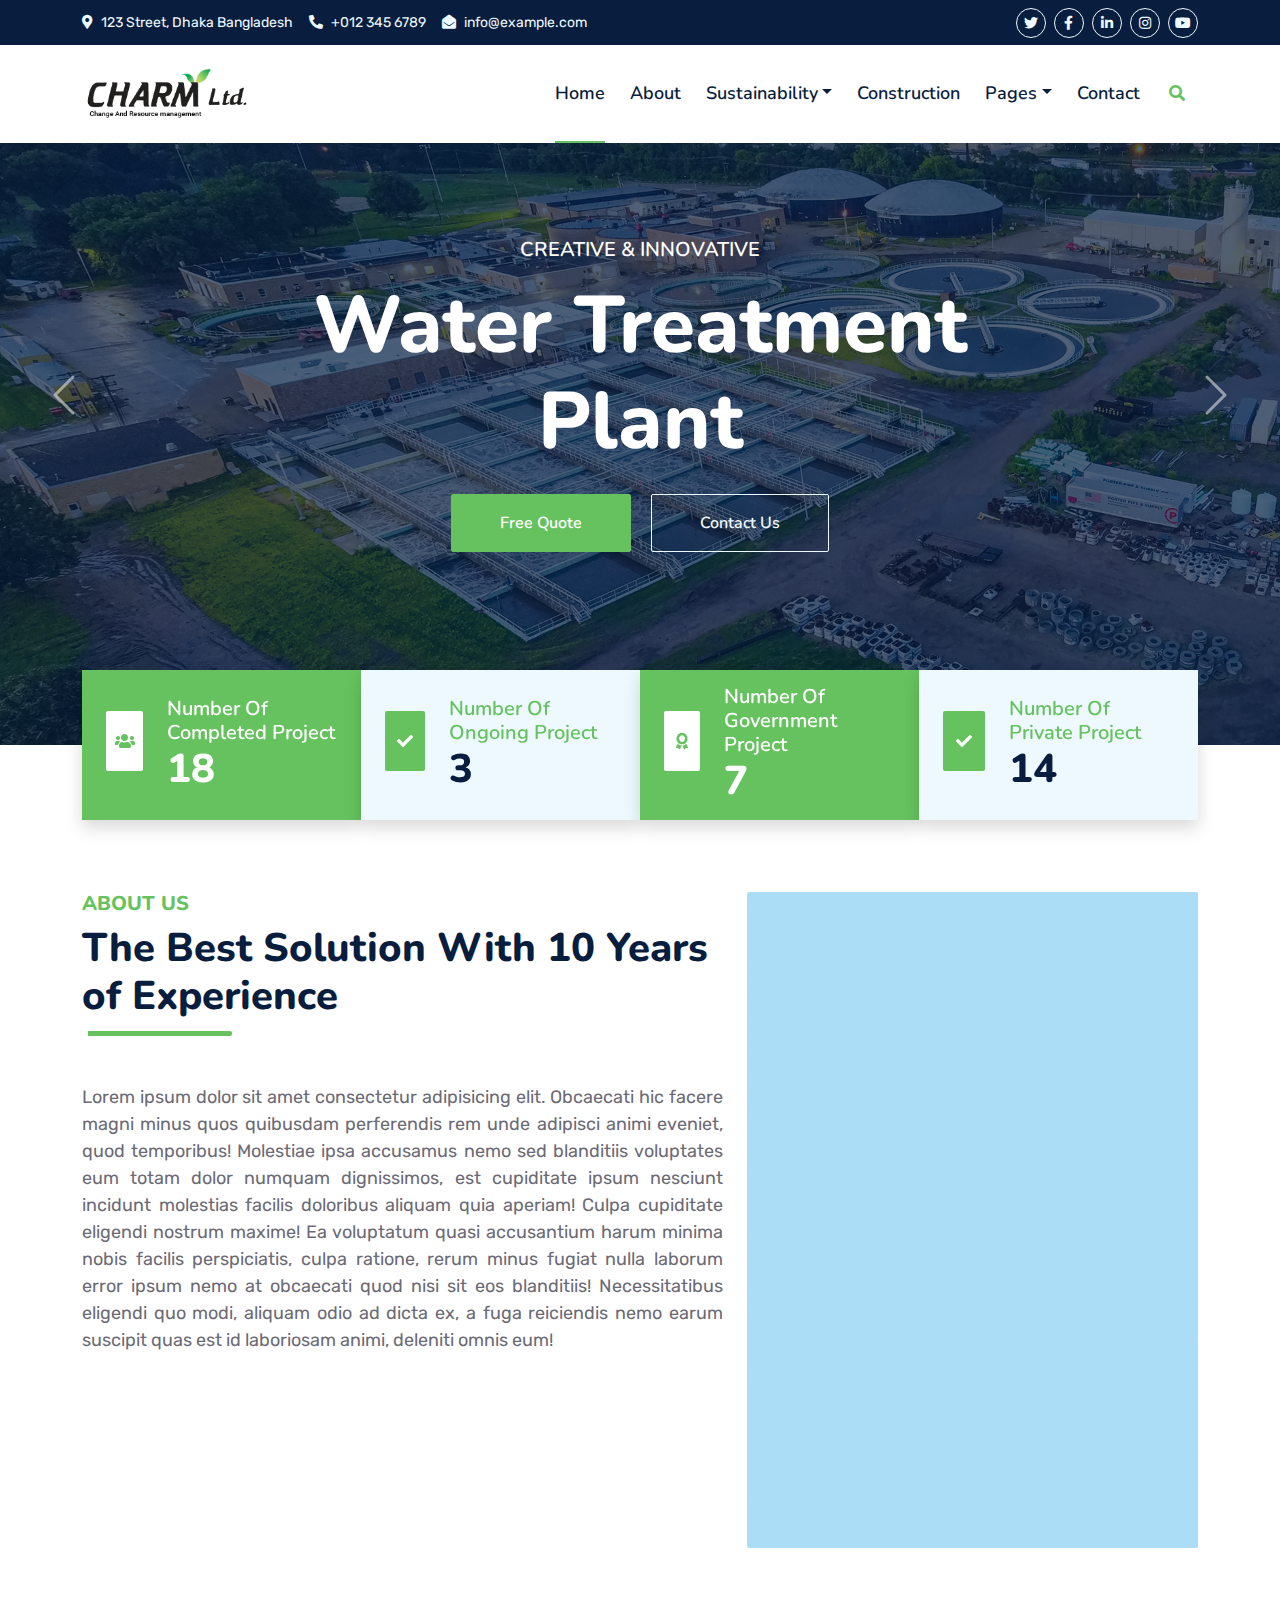
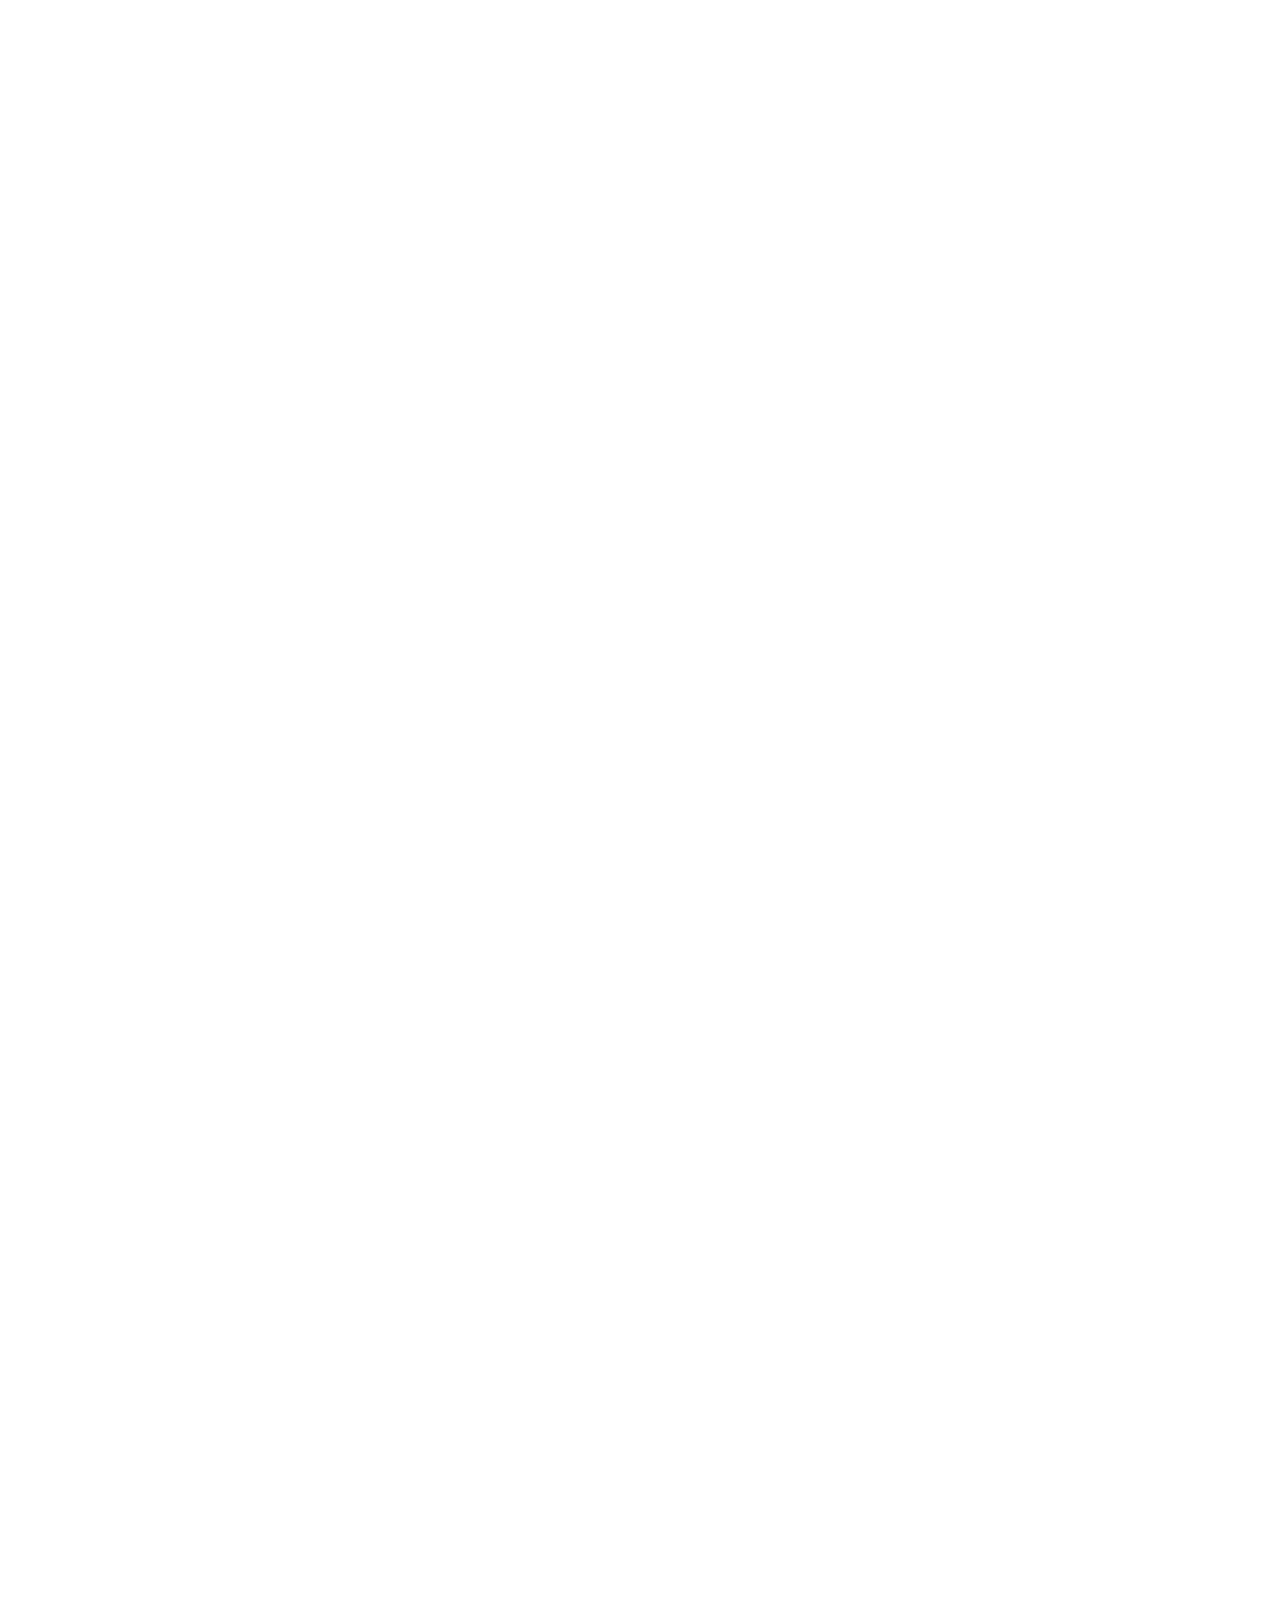
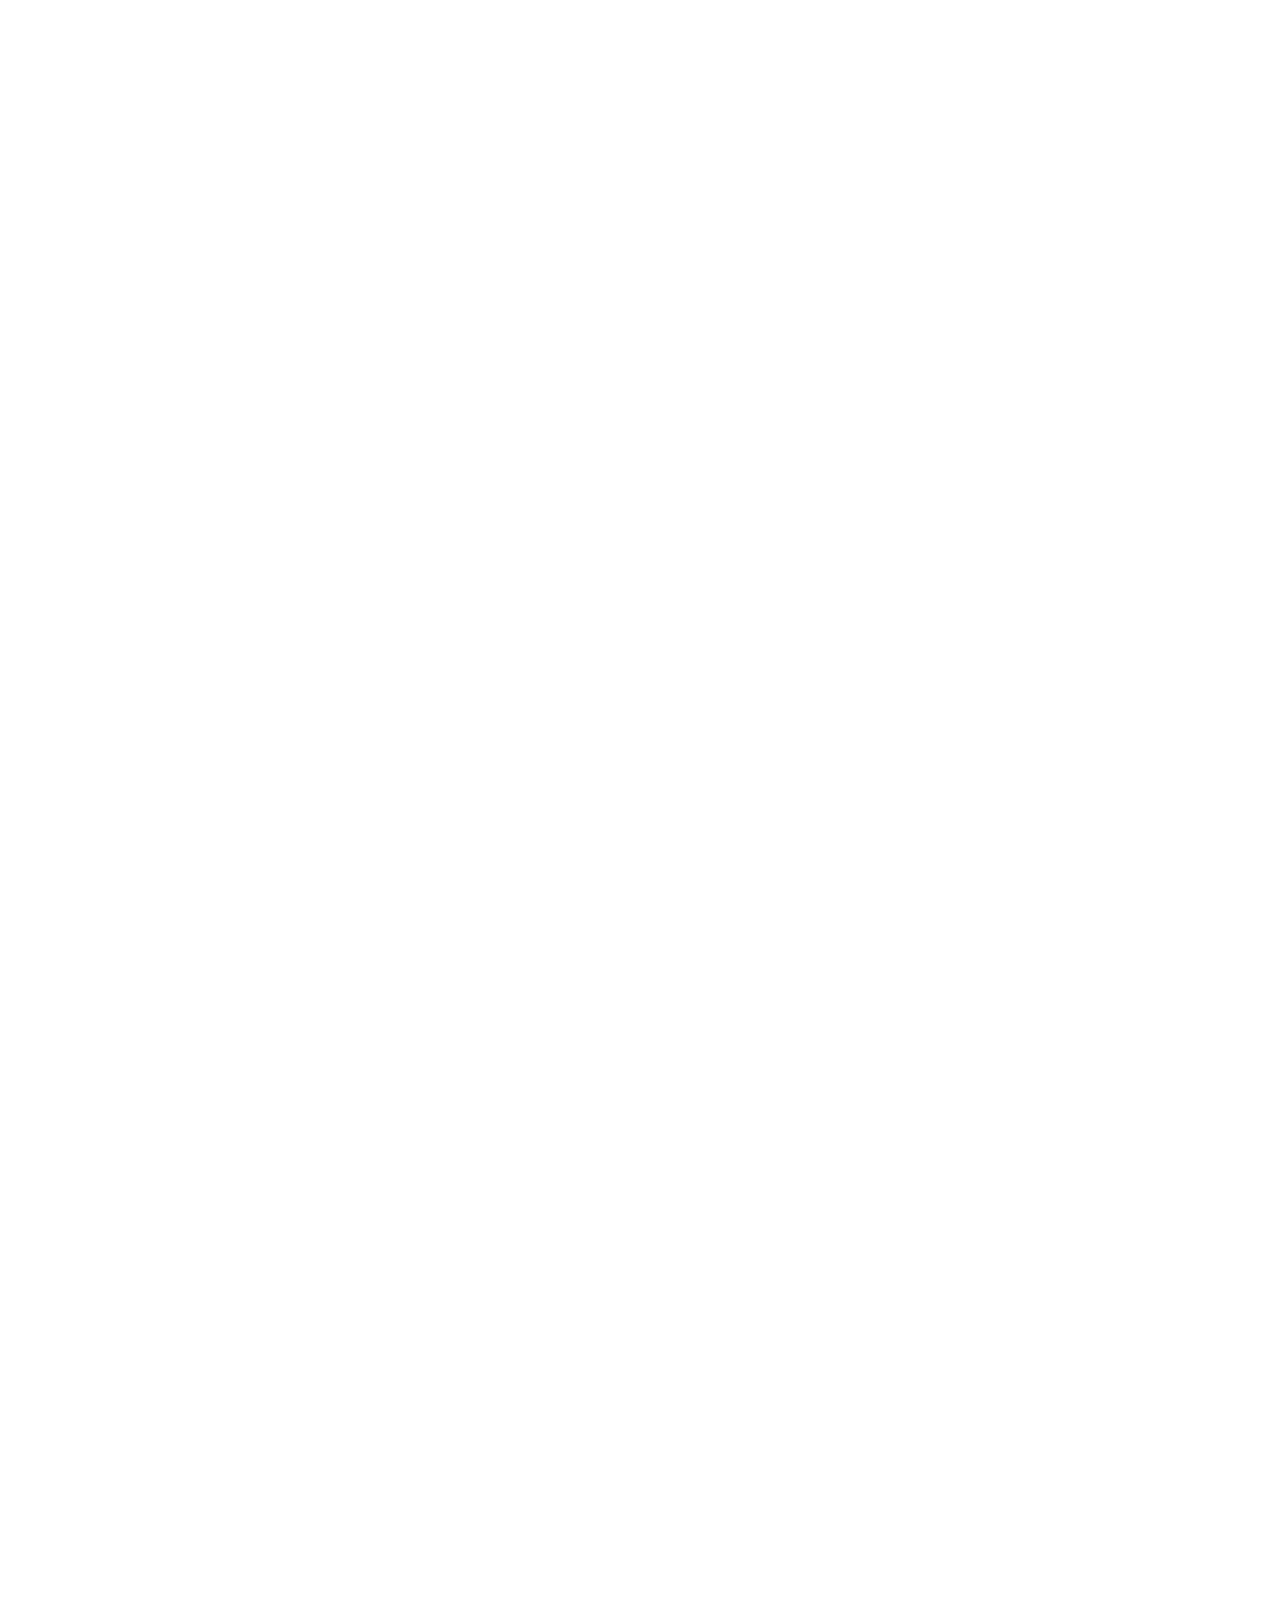
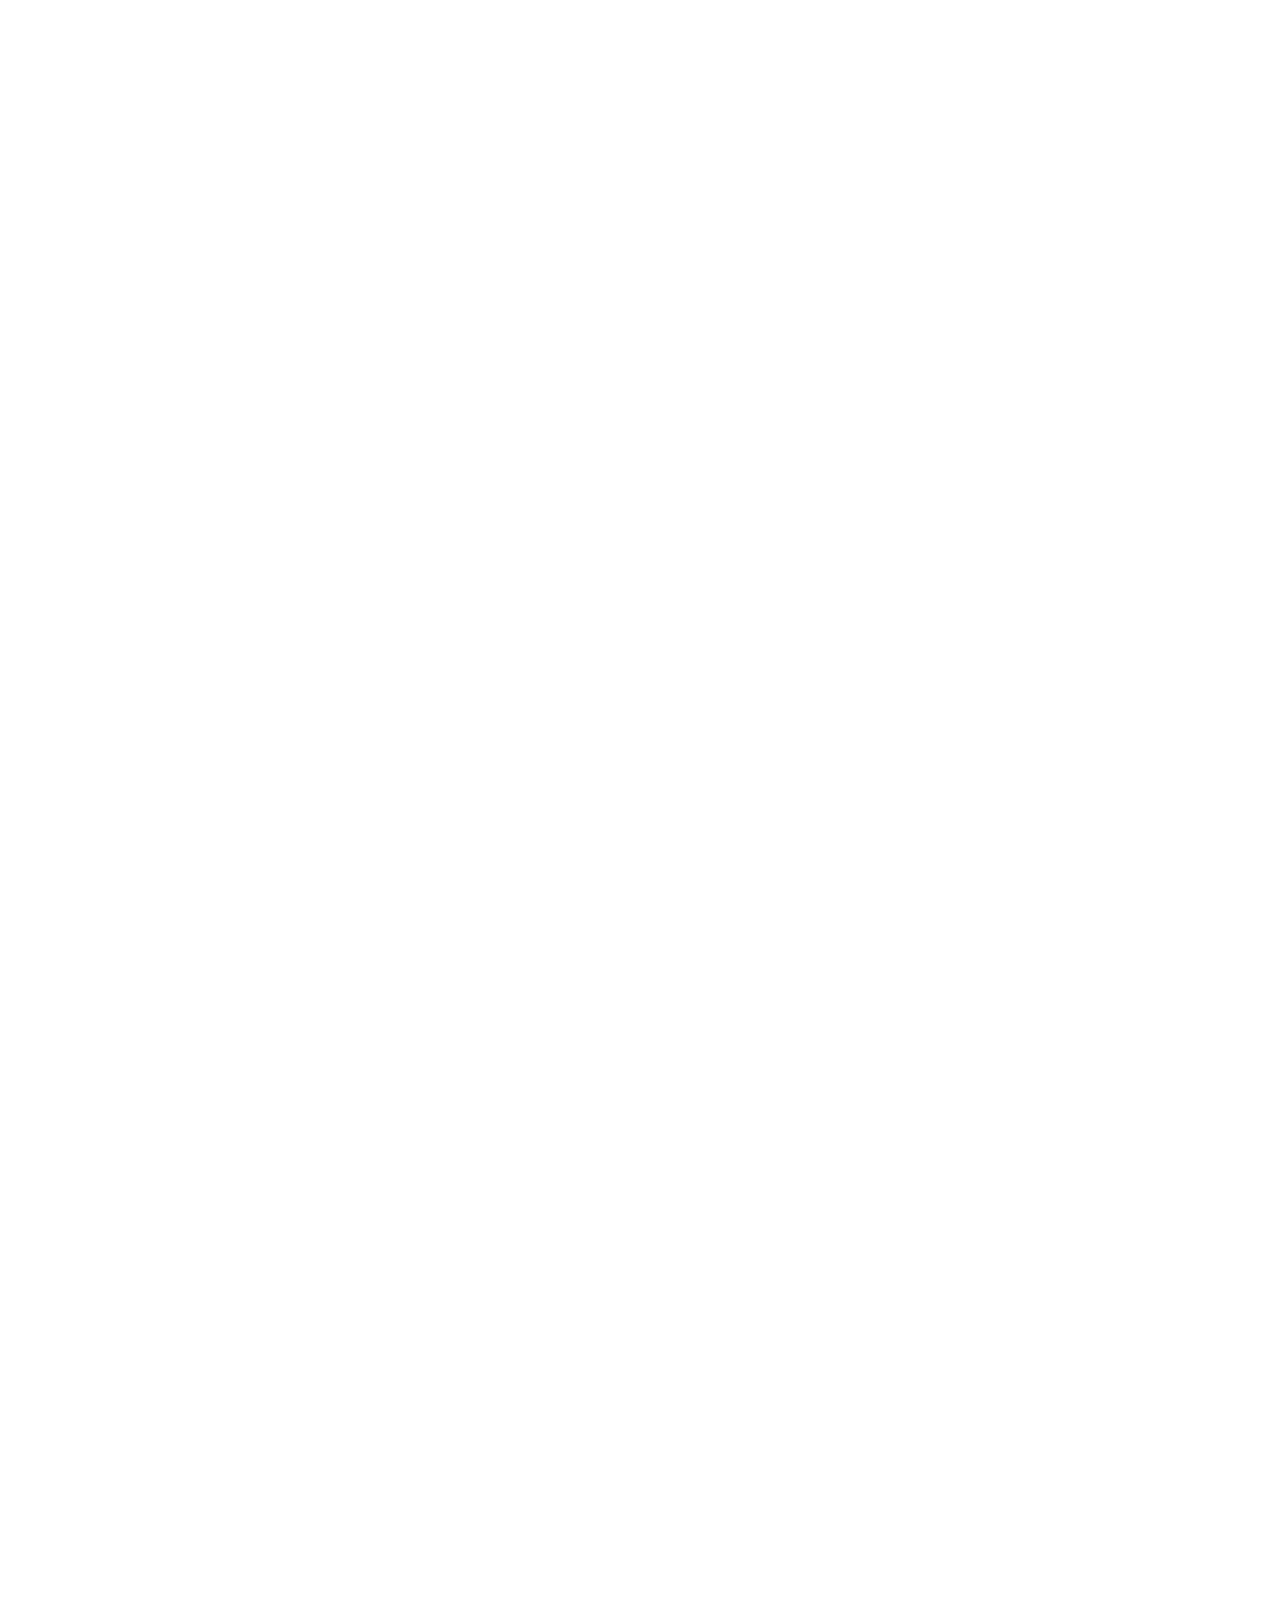
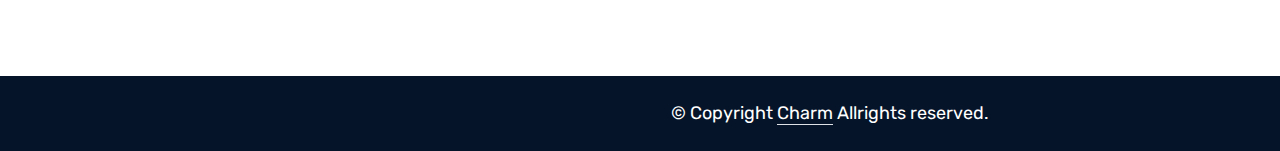
<file: index.html>
<!DOCTYPE html>
<html lang="en">

<head>
    <meta charset="utf-8">
    <title>Charm Home</title>
    <meta content="width=device-width, initial-scale=1.0" name="viewport">
    <meta content="" name="keywords">
    <meta content="" name="description">

    <!-- Favicon -->
    <link href="img/favicon.ico" rel="icon">
    <!-- Google Web Fonts -->
    <link rel="preconnect" href="https://fonts.googleapis.com">
    <link rel="preconnect" href="https://fonts.gstatic.com" crossorigin>
    <link href="https://fonts.googleapis.com/css2?family=Nunito:wght@400;600;700;800&family=Rubik:wght@400;500;600;700&display=swap" rel="stylesheet">
    <!-- Icon Font Stylesheet -->
    <link href="https://cdnjs.cloudflare.com/ajax/libs/font-awesome/5.10.0/css/all.min.css" rel="stylesheet">
    <link href="https://cdn.jsdelivr.net/npm/bootstrap-icons@1.4.1/font/bootstrap-icons.css" rel="stylesheet">
    <!-- Libraries Stylesheet -->
    <link href="lib/owlcarousel/assets/owl.carousel.min.css" rel="stylesheet">
    <link href="lib/animate/animate.min.css" rel="stylesheet">
    <!-- Customized Bootstrap Stylesheet -->
    <link href="css/bootstrap.min.css" rel="stylesheet">
    <!-- Template Stylesheet -->
    <link href="style.css" rel="stylesheet">
</head>

<body>
    <!-- Spinner Start -->
    <div id="spinner" class="show bg-white position-fixed translate-middle w-100 vh-100 top-50 start-50 d-flex align-items-center justify-content-center">
        <div class="spinner"></div>
    </div>
    <!-- Spinner End -->


    <!-- Topbar Start -->
    <div class="container-fluid bg-dark px-5 d-none d-lg-block">
        <div class="container">
            <div class="row gx-0">
                <div class="col-lg-8 text-center text-lg-start mb-2 mb-lg-0">
                    <div class="d-inline-flex align-items-center" style="height: 45px;">
                        <small class="me-3 text-light"><i class="fa fa-map-marker-alt me-2"></i>123 Street, Dhaka Bangladesh</small>
                        <small class="me-3 text-light"><i class="fa fa-phone-alt me-2"></i>+012 345 6789</small>
                        <small class="text-light"><i class="fa fa-envelope-open me-2"></i>info@example.com</small>
                    </div>
                </div>
                <div class="col-lg-4 text-center text-lg-end">
                    <div class="d-inline-flex align-items-center" style="height: 45px;">
                        <a class="btn btn-sm btn-outline-light btn-sm-square rounded-circle me-2" href=""><i class="fab fa-twitter fw-normal"></i></a>
                        <a class="btn btn-sm btn-outline-light btn-sm-square rounded-circle me-2" href=""><i class="fab fa-facebook-f fw-normal"></i></a>
                        <a class="btn btn-sm btn-outline-light btn-sm-square rounded-circle me-2" href=""><i class="fab fa-linkedin-in fw-normal"></i></a>
                        <a class="btn btn-sm btn-outline-light btn-sm-square rounded-circle me-2" href=""><i class="fab fa-instagram fw-normal"></i></a>
                        <a class="btn btn-sm btn-outline-light btn-sm-square rounded-circle" href=""><i class="fab fa-youtube fw-normal"></i></a>
                    </div>
                </div>
            </div>
        </div>
    </div>
    <!-- Topbar End -->

    <!-- Navbar & Carousel Start -->
    <div class="container-fluid position-relative p-0">
       <nav class="navbar navbar-expand-lg navbar-dark px-5 py-3 py-lg-0">
        <div class="container">
            <a href="index.html" class="navbar-brand p-0">
                <img src="img/logo/charam-logo-2.png" alt="Charm-logo">
            </a>
            <button class="navbar-toggler" type="button" data-bs-toggle="collapse" data-bs-target="#navbarCollapse">
                <span class="fa fa-bars"></span>
            </button>
            <div class="collapse navbar-collapse" id="navbarCollapse">
                <div class="navbar-nav ms-auto py-0">
                    <a href="index.html" class="nav-item nav-link active">Home</a>
                    <a href="about.html" class="nav-item nav-link">About</a>
                    <div class="nav-item dropdown">
                        <a href="#" class="nav-link dropdown-toggle" data-bs-toggle="dropdown">Sustainability</a>
                        <div class="dropdown-menu m-0">
                            <!-- Sub Dropdown Menu -->
                            <div class="dropdown-submenu">
                                <a href="#" class="dropdown-item dropdown-toggle">Renewable Energy</a>
                                <div class="dropdown-menu">
                                    <a href="#" class="dropdown-item">Solar</a>
                                    <a href="#" class="dropdown-item">Wind</a>
                                    <a href="#" class="dropdown-item">Hydro Energy</a>
                                </div>
                            </div>
                             <div class="dropdown-submenu">
                                <a href="#" class="dropdown-item dropdown-toggle">Waste Management</a>
                                <div class="dropdown-menu">
                                    <a href="#" class="dropdown-item">ETP</a>
                                    <a href="#" class="dropdown-item">STP</a>
                                    <a href="#" class="dropdown-item">Solid Waste Management</a>
                                </div>
                            </div>
                            <div class="dropdown-submenu">
                                <a href="#" class="dropdown-item">Machine & Equipment</a>
        
                            </div>
                        </div>
                    </div>
                    <a href="#" class="nav-item nav-link">Construction</a>
                    <div class="nav-item dropdown">
                        <a href="#" class="nav-link dropdown-toggle" data-bs-toggle="dropdown">Pages</a>
                        <div class="dropdown-menu m-0">
                            <a href="price.html" class="dropdown-item">Pricing Plan</a>
                            <a href="feature.html" class="dropdown-item">Our features</a>
                            <a href="team.html" class="dropdown-item">Team Members</a>
                            <a href="testimonial.html" class="dropdown-item">Testimonial</a>
                            <a href="quote.html" class="dropdown-item">Free Quote</a>
                        </div>
                    </div>
                    <a href="contact.html" class="nav-item nav-link">Contact</a>
                </div>
                <butaton type="button" class="btn text-primary ms-3" data-bs-toggle="modal" data-bs-target="#searchModal"><i class="fa fa-search"></i></butaton>
            </div>
        </div>
        </nav>
       
        <div id="header-carousel" class="carousel slide carousel-fade" data-bs-ride="carousel">
            <div class="carousel-inner">
                <div class="carousel-item active">
                    <img class="w-100" src="img/Banner/Untitled-1.jpg" alt="Image">
                    <div class="carousel-caption d-flex flex-column align-items-center justify-content-center">
                        <div class="p-3" style="max-width: 900px;">
                            <h5 class="text-white text-uppercase mb-3 animated slideInDown">Creative & Innovative</h5>
                            <h1 class="display-1 text-white mb-md-4 animated zoomIn">Water Treatment Plant</h1>
                            <a href="quote.html" class="btn btn-primary py-md-3 px-md-5 me-3 animated slideInLeft">Free Quote</a>
                            <a href="" class="btn btn-outline-light py-md-3 px-md-5 animated slideInRight">Contact Us</a>
                        </div>
                    </div>
                </div>
                <div class="carousel-item">
                    <img class="w-100" src="img/Banner/Untitled-2.jpg" alt="Image">
                    <div class="carousel-caption d-flex flex-column align-items-center justify-content-center">
                        <div class="p-3" style="max-width: 900px;">
                            <h5 class="text-white text-uppercase mb-3 animated slideInDown">Creative & Innovative</h5>
                            <h1 class="display-1 text-white mb-md-4 animated zoomIn">Sewage Treatment Plant</h1>
                            <a href="quote.html" class="btn btn-primary py-md-3 px-md-5 me-3 animated slideInLeft">Free Quote</a>
                            <a href="" class="btn btn-outline-light py-md-3 px-md-5 animated slideInRight">Contact Us</a>
                        </div>
                    </div>
                </div>
                <div class="carousel-item">
                    <img class="w-100" src="img/Banner/Untitled-3.jpg" alt="Image">
                    <div class="carousel-caption d-flex flex-column align-items-center justify-content-center">
                        <div class="p-3" style="max-width: 900px;">
                            <h5 class="text-white text-uppercase mb-3 animated slideInDown">Creative & Innovative</h5>
                            <h1 class="display-1 text-white mb-md-4 animated zoomIn">Effluent Treatment Plant</h1>
                            <a href="quote.html" class="btn btn-primary py-md-3 px-md-5 me-3 animated slideInLeft">Free Quote</a>
                            <a href="" class="btn btn-outline-light py-md-3 px-md-5 animated slideInRight">Contact Us</a>
                        </div>
                    </div>
                </div>
            </div>
            <button class="carousel-control-prev" type="button" data-bs-target="#header-carousel"
                data-bs-slide="prev">
                <span class="carousel-control-prev-icon" aria-hidden="true"></span>
                <span class="visually-hidden">Previous</span>
            </button>
            <button class="carousel-control-next" type="button" data-bs-target="#header-carousel"
                data-bs-slide="next">
                <span class="carousel-control-next-icon" aria-hidden="true"></span>
                <span class="visually-hidden">Next</span>
            </button>
        </div>
    </div>
    <!-- Navbar & Carousel End -->

    <!-- Full Screen Search Start -->
    <div class="modal fade" id="searchModal" tabindex="-1">
        <div class="modal-dialog modal-fullscreen">
            <div class="modal-content" style="background: rgba(9, 30, 62, .7);">
                <div class="modal-header border-0">
                    <button type="button" class="btn bg-white btn-close" data-bs-dismiss="modal" aria-label="Close"></button>
                </div>
                <div class="modal-body d-flex align-items-center justify-content-center">
                    <div class="input-group" style="max-width: 600px;">
                        <input type="text" class="form-control bg-transparent border-primary p-3" placeholder="Type search keyword">
                        <button class="btn btn-primary px-4"><i class="bi bi-search"></i></button>
                    </div>
                </div>
            </div>
        </div>
    </div>
    <!-- Full Screen Search End -->

    <!-- Facts Start -->
    <div class="container-fluid facts py-2 pt-lg-0">
        <div class="container py-5 pt-lg-0">
            <div class="row gx-0">
                <div class="col-lg-3 wow zoomIn" data-wow-delay="0.1s">
                    <div class="bg-primary shadow d-flex align-items-center justify-content-center p-4" style="height: 150px;">
                        <div class="bg-white d-flex align-items-center justify-content-center rounded mb-2" style="width: 60px; height: 60px;">
                            <i class="fa fa-users text-primary"></i>
                        </div>
                        <div class="ps-4">
                            <h5 class="text-white mb-0">Number Of Completed Project</h5>
                            <h1 class="text-white mb-0" data-toggle="counter-up">53</h1>
                        </div>
                    </div>
                </div>
                <div class="col-lg-3 wow zoomIn" data-wow-delay="0.3s">
                    <div class="bg-light shadow d-flex align-items-center justify-content-center p-4" style="height: 150px;">
                        <div class="bg-primary d-flex align-items-center justify-content-center rounded mb-2" style="width: 60px; height: 60px;">
                            <i class="fa fa-check text-white"></i>
                        </div>
                        <div class="ps-4">
                            <h5 class="text-primary mb-0">Number Of Ongoing Project</h5>
                            <h1 class="mb-0" data-toggle="counter-up">9</h1>
                        </div>
                    </div>
                </div>
                <div class="col-lg-3 wow zoomIn" data-wow-delay="0.6s">
                    <div class="bg-primary shadow d-flex align-items-center justify-content-center p-4" style="height: 150px;">
                        <div class="bg-white d-flex align-items-center justify-content-center rounded mb-2" style="width: 60px; height: 60px;">
                            <i class="fa fa-award text-primary"></i>
                        </div>
                        <div class="ps-4">
                            <h5 class="text-white mb-0">Number Of Government Project</h5>
                            <h1 class="text-white mb-0" data-toggle="counter-up">20</h1>
                        </div>
                    </div>
                </div>
                <div class="col-lg-3 wow zoomIn" data-wow-delay="0.3s">
                    <div class="bg-light shadow d-flex align-items-center justify-content-center p-4" style="height: 150px;">
                        <div class="bg-primary d-flex align-items-center justify-content-center rounded mb-2" style="width: 60px; height: 60px;">
                            <i class="fa fa-check text-white"></i>
                        </div>
                        <div class="ps-4">
                            <h5 class="text-primary mb-0">Number Of Private Project</h5>
                            <h1 class="mb-0" data-toggle="counter-up">42</h1>
                        </div>
                    </div>
                </div>
            </div>
        </div>
    </div>
    <!-- Facts Start -->

    <!-- About Start -->
    <div class="container-fluid py-2 wow fadeInUp" data-wow-delay="0.1s">
        <div class="container py-2">
            <div class="row g-4">
                <div class="col-lg-7">
                    <div class="section-title position-relative pb-3 mb-5">
                        <h5 class="fw-bold text-primary text-uppercase">About Us</h5>
                        <h1 class="mb-0">The Best Solution With 10 Years of Experience</h1>
                    </div>
                    <p style="text-align: justify;" class="mb-4">Lorem ipsum dolor sit amet consectetur adipisicing elit. Obcaecati hic facere magni minus quos quibusdam perferendis rem unde adipisci animi eveniet, quod temporibus! Molestiae ipsa accusamus nemo sed blanditiis voluptates eum totam dolor numquam dignissimos, est cupiditate ipsum nesciunt incidunt molestias facilis doloribus aliquam quia aperiam! Culpa cupiditate eligendi nostrum maxime! Ea voluptatum quasi accusantium harum minima nobis facilis perspiciatis, culpa ratione, rerum minus fugiat nulla laborum error ipsum nemo at obcaecati quod nisi sit eos blanditiis! Necessitatibus eligendi quo modi, aliquam odio ad dicta ex, a fuga reiciendis nemo earum suscipit quas est id laboriosam animi, deleniti omnis eum!</p>
                    <div class="row g-0 mb-3">
                        <div class="col-sm-6 wow zoomIn" data-wow-delay="0.2s">
                            <h5 class="mb-3"><i class="fa fa-check text-primary me-3"></i>Award Winning</h5>
                            <h5 class="mb-3"><i class="fa fa-check text-primary me-3"></i>Professional Staff</h5>
                        </div>
                        <div class="col-sm-6 wow zoomIn" data-wow-delay="0.4s">
                            <h5 class="mb-3"><i class="fa fa-check text-primary me-3"></i>24/7 Support</h5>
                            <h5 class="mb-3"><i class="fa fa-check text-primary me-3"></i>Fair Prices</h5>
                        </div>
                    </div>
                    <a href="quote.html" class="btn btn-primary py-3 px-5 mt-3 wow zoomIn" data-wow-delay="0.9s">Request A Quote</a>
                </div>
                <div class="col-lg-5" style="min-height: 500px;">
                    <div class="position-relative h-100">
                        <img class="position-absolute w-100 h-100 rounded wow zoomIn" data-wow-delay="0.9s" src="img/800-800.jpg" style="object-fit: cover;">
                    </div>
                </div>
            </div>
        </div>
    </div>
    <!-- About End -->
   <!-- Team Start -->
    <div class="container-fluid py-2 wow fadeInUp" data-wow-delay="0.1s">
        <div class="container py-5">
            <div class="section-title text-center position-relative pb-3 mb-5 mx-auto" style="max-width: 600px;">
                <h5 class="fw-bold text-primary text-uppercase">Our Products</h5>
                <h1 class="mb-0">Our Products</h1>
            </div>
            <div class="row g-5">
                <div class="col-lg-4 wow" data-wow-delay="0.3s">
                    <div class="team-item bg-light rounded overflow-hidden">
                        <div class="team-img position-relative overflow-hidden">
                            <img class="img-fluid w-100" src="img/500-350.jpg" alt="">
                        </div>
                        <div class="text-center py-4">
                            <h4 class="text-primary">Product 1</h4>
                        </div>
                    </div>
                </div>
                <div class="col-lg-4 wow slideInUp" data-wow-delay="0.6s">
                    <div class="team-item bg-light rounded overflow-hidden">
                        <div class="team-img position-relative overflow-hidden">
                            <img class="img-fluid w-100" src="img/500-350.jpg" alt="">
                        </div>
                        <div class="text-center py-4">
                            <h4 class="text-primary">Product 2</h4>
                        </div>
                    </div>
                </div>
                <div class="col-lg-4 wow" data-wow-delay="0.9s">
                    <div class="team-item bg-light rounded overflow-hidden">
                        <div class="team-img position-relative overflow-hidden">
                            <img class="img-fluid w-100" src="img/500-350.jpg" alt="">
                        </div>
                        <div class="text-center py-4">
                            <h4 class="text-primary">Product 3</h4>
                        </div>
                    </div>
                </div>
                <div class="col-lg-4 wow slideInUp" data-wow-delay="0.9s">
                    <div class="team-item bg-light rounded overflow-hidden">
                        <div class="team-img position-relative overflow-hidden">
                            <img class="img-fluid w-100" src="img/500-350.jpg" alt="">
                        </div>
                        <div class="text-center py-4">
                            <h4 class="text-primary">Product 4</h4>
                        </div>
                    </div>
                </div>
                <div class="col-lg-4 wow" data-wow-delay="0.9s">
                    <div class="team-item bg-light rounded overflow-hidden">
                        <div class="team-img position-relative overflow-hidden">
                            <img class="img-fluid w-100" src="img/500-350.jpg" alt="">
                        </div>
                        <div class="text-center py-4">
                            <h4 class="text-primary">Product 5</h4>
                        </div>
                    </div>
                </div>
                <div class="col-lg-4 wow slideInUp" data-wow-delay="0.9s">
                    <div class="team-item bg-light rounded overflow-hidden">
                        <div class="team-img position-relative overflow-hidden">
                            <img class="img-fluid w-100" src="img/500-350.jpg" alt="">
                        </div>
                        <div class="text-center py-4">
                            <h4 class="text-primary">Product 6</h4>
                        </div>
                    </div>
                </div>
            </div>
        </div>
    </div>
    <!-- Team End -->
  <!-- Blog Start -->
    <div class="container-fluid py-2 wow fadeInUp" data-wow-delay="0.1s">
        <div class="container py-5">
            <div class="section-title text-center position-relative pb-3 mb-5 mx-auto" style="max-width: 600px;">
                <h5 class="fw-bold text-primary text-uppercase">Our Service</h5>
                <h1 class="mb-0">Our Service</h1>
            </div>
            <div class="row g-5">
                <div class="col-lg-4 wow slideInUp" data-wow-delay="0.3s">
                    <div class="blog-item bg-light rounded overflow-hidden">
                        <div class="blog-img position-relative overflow-hidden">
                            <img class="img-fluid" src="img/500-350.jpg" alt="">
                            <a class="position-absolute top-0 start-0 bg-primary text-white rounded-end mt-5 py-2 px-4" href="">Service 1</a>
                        </div>
                        <div class="p-4">
                            <h4 class="mb-3">Service Name 1</h4>
                            <a class="text-uppercase" href="">Read More <i class="bi bi-arrow-right"></i></a>
                        </div>
                    </div>
                </div>
                <div class="col-lg-4 wow slideInUp" data-wow-delay="0.6s">
                    <div class="blog-item bg-light rounded overflow-hidden">
                        <div class="blog-img position-relative overflow-hidden">
                            <img class="img-fluid" src="img/500-350.jpg" alt="">
                            <a class="position-absolute top-0 start-0 bg-primary text-white rounded-end mt-5 py-2 px-4" href="">Service 2</a>
                        </div>
                        <div class="p-4">
                            <h4 class="mb-3">Service Name 2</h4>
                            <a class="text-uppercase" href="">Read More <i class="bi bi-arrow-right"></i></a>
                        </div>
                    </div>
                </div>
                <div class="col-lg-4 wow slideInUp" data-wow-delay="0.9s">
                    <div class="blog-item bg-light rounded overflow-hidden">
                        <div class="blog-img position-relative overflow-hidden">
                            <img class="img-fluid" src="img/500-350.jpg" alt="">
                            <a class="position-absolute top-0 start-0 bg-primary text-white rounded-end mt-5 py-2 px-4" href="">Service 3</a>
                        </div>
                        <div class="p-4">
                            <h4 class="mb-3">Service Name 3</h4>
                            <a class="text-uppercase" href="">Read More <i class="bi bi-arrow-right"></i></a>
                        </div>
                    </div>
                </div>
                <div class="col-lg-4 wow slideInUp" data-wow-delay="0.9s">
                    <div class="blog-item bg-light rounded overflow-hidden">
                        <div class="blog-img position-relative overflow-hidden">
                            <img class="img-fluid" src="img/500-350.jpg" alt="">
                            <a class="position-absolute top-0 start-0 bg-primary text-white rounded-end mt-5 py-2 px-4" href="">Service 4</a>
                        </div>
                        <div class="p-4">
                            <h4 class="mb-3">Service Name 4</h4>
                            <a class="text-uppercase" href="">Read More <i class="bi bi-arrow-right"></i></a>
                        </div>
                    </div>
                </div>
                <div class="col-lg-4 wow slideInUp" data-wow-delay="0.9s">
                    <div class="blog-item bg-light rounded overflow-hidden">
                        <div class="blog-img position-relative overflow-hidden">
                            <img class="img-fluid" src="img/500-350.jpg" alt="">
                            <a class="position-absolute top-0 start-0 bg-primary text-white rounded-end mt-5 py-2 px-4" href="">Service 5</a>
                        </div>
                        <div class="p-4">
                            <h4 class="mb-3">Service Name 5</h4>
                            <a class="text-uppercase" href="">Read More <i class="bi bi-arrow-right"></i></a>
                        </div>
                    </div>
                </div>
                <div class="col-lg-4 wow slideInUp" data-wow-delay="0.9s">
                    <div class="blog-item bg-light rounded overflow-hidden">
                        <div class="blog-img position-relative overflow-hidden">
                            <img class="img-fluid" src="img/500-350.jpg" alt="">
                            <a class="position-absolute top-0 start-0 bg-primary text-white rounded-end mt-5 py-2 px-4" href="">Service 6</a>
                        </div>
                        <div class="p-4">
                            <h4 class="mb-3">Service Name 6</h4>
                            <a class="text-uppercase" href="">Read More <i class="bi bi-arrow-right"></i></a>
                        </div>
                    </div>
                </div>
            </div>
        </div>
    </div>
    <!-- Blog Start -->
    <!-- Features Start -->
    <!-- <div class="container-fluid py-2 wow fadeInUp" data-wow-delay="0.1s">
        <div class="container py-5">
            <div class="section-title text-center position-relative pb-3 mb-5 mx-auto" style="max-width: 600px;">
                <h5 class="fw-bold text-primary text-uppercase">Highlighted Project</h5>
                <h1 class="mb-0">Highlighted Project</h1>
            </div>
            <div class="row g-5">
                <div class="col-lg-5  wow zoomIn" data-wow-delay="0.9s" style="min-height: 350px;">
                    <div class="position-relative h-100">
                        <img class="position-absolute w-100 h-100 rounded wow zoomIn" data-wow-delay="0.1s" src="img/800-800.jpg" style="object-fit: cover;">
                    </div>
                </div>
                <div class="col-lg-7">
                    <div class="row g-5">
                        <div class="col-12 wow zoomIn" data-wow-delay="0.4s">
                            <h4>About Project</h4>
                            <p class="mb-0">Lorem ipsum dolor sit amet consectetur adipisicing elit. A debitis molestiae aut laudantium voluptatum fuga sit ratione consequuntur ex quidem. Illo sed labore consequatur ex inventore quisquam quo, quidem dicta? Magna sea eos sit dolor, ipsum amet lorem diam dolor eos et diam dolor</p>
                            <p class="mb-0">Lorem ipsum dolor sit amet consectetur adipisicing elit. A debitis molestiae aut laudantium voluptatum fuga sit ratione consequuntur ex quidem. Illo sed labore consequatur ex inventore quisquam quo, quidem dicta? Magna sea eos sit dolor, ipsum amet lorem diam dolor eos et diam dolor</p>
                        </div>
                    </div>
                </div>
            </div>
        </div>
    </div> -->
    <!-- Features Start -->
    <!-- Highlighted Project -->
     <style>
        .highlighted-item{
            background: #f1f1f28b;
            padding: 15px;
            border-radius: 5px;
        }
        .highlighted-item p{
            text-align: justify;
        }
     </style>
    <div class="container-fluid py-2 wow fadeInUp" data-wow-delay="0.1s">
        <div class="container py-5 mb-5">
            <div class="section-title text-center position-relative pb-3 mb-5 mx-auto" style="max-width: 600px;">
                <h5 class="fw-bold text-primary text-uppercase">Project</h5>
                <h1 class="mb-0">Highlighted Project</h1>
            </div>
            <div class="bg-white">
                <div class="owl-carousel highlighted-carousel">
                <div class="highlighted-item">
                    <div class="row g-3">
                        <div class="col-lg-6  wow zoomIn" data-wow-delay="0.9s" style="min-height: 350px;">
                            <div class="position-relative h-100">
                                <img class="position-absolute w-100 h-100 rounded wow zoomIn" data-wow-delay="0.1s" src="img/350-450.jpg" style="object-fit: cover;">
                            </div>
                        </div>
                        <div class="col-lg-6">
                            <div class="row g-5">
                                <div class="col-12 wow zoomIn" data-wow-delay="0.4s">
                                    <h4>About Project</h4>
                                    <p class="mb-0">Lorem ipsum dolor sit amet consectetur, adipisicing elit. Tenetur voluptatibus consectetur, quaerat facere ea delectus tempore aut quod rerum, aliquid incidunt, minima esse qui inventore animi beatae debitis! Nesciunt, quidem! Lorem ipsum dolor sit amet. Lorem ipsum dolor sit amet.</p>
                                </div>
                            </div>
                        </div>
                    </div>
                </div>
                <div class="highlighted-item">
                    <div class="row g-3">
                        <div class="col-lg-6  wow zoomIn" data-wow-delay="0.9s" style="min-height: 350px;">
                            <div class="position-relative h-100">
                                <img class="position-absolute w-100 h-100 rounded wow zoomIn" data-wow-delay="0.1s" src="img/350-450.jpg" style="object-fit: cover;">
                            </div>
                        </div>
                        <div class="col-lg-6">
                            <div class="row g-5">
                                <div class="col-12 wow zoomIn" data-wow-delay="0.4s">
                                    <h4>About Project</h4>
                                    <p class="mb-0">Lorem ipsum dolor sit amet consectetur, adipisicing elit. Tenetur voluptatibus consectetur, quaerat facere ea delectus tempore aut quod rerum, aliquid incidunt, minima esse qui inventore animi beatae debitis! Nesciunt, quidem! Lorem ipsum dolor sit amet. Lorem ipsum dolor sit amet.</p>
                                </div>
                            </div>
                        </div>
                    </div>
                </div>
                </div>
            </div>
        </div>
    </div>
    <!-- Vendor End -->

    <!-- Vendor Start -->
    <div class="container-fluid py-2 wow fadeInUp" data-wow-delay="0.1s">
        <div class="container py-5 mb-5">
            <div class="section-title text-center position-relative pb-3 mb-5 mx-auto" style="max-width: 600px;">
                <h5 class="fw-bold text-primary text-uppercase">Partner</h5>
                <h1 class="mb-0">Our Global Partner</h1>
            </div>
            <div class="bg-white">
                <div class="owl-carousel vendor-carousel">
                    <img src="img/logo/Amcon-1-qijiqlf4zh44oe1sjav3zzxx6gjhbnbax7wdg3ttuw.png" alt="">
                    <img src="img/logo/Daiki-AXIS-1-qijiqlf4zh44oe1sjav3zzxx6gjhbnbax7wdg3ttuw.png" alt="">
                    <img src="img/logo/ECOSTERYl-qijiqlf4zh44oe1sjav3zzxx6gjhbnbax7wdg3ttuw.png" alt="">
                    <img src="img/logo/J.A.king_-qijiqlf4zh44oe1sjav3zzxx6gjhbnbax7wdg3ttuw.png" alt="">
                    <img src="img/logo/Lackeby-logo-1-qijiqlf4zh44oe1sjav3zzxx6gjhbnbax7wdg3ttuw.png" alt="">
                    <img src="img/logo/MITSUBISHI-CHEMICAL-qijiqlf4zh44oe1sjav3zzxx6gjhbnbax7wdg3ttuw.png" alt="">
                </div>
            </div>
        </div>
    </div>
    <!-- Vendor End -->
 <!-- Testimonial Start -->
    <div class="container-fluid py-2 wow fadeInUp" data-wow-delay="0.1s">
        <div class="container py-5">
            <div class="section-title text-center position-relative pb-3 mb-4 mx-auto" style="max-width: 600px;">
                <h5 class="fw-bold text-primary text-uppercase">Our Clients</h5>
                <h1 class="mb-0">What Our Clients Say About Our Service</h1>
            </div>
            <div class="owl-carousel testimonial-carousel wow fadeInUp" data-wow-delay="0.6s">
                <div class="testimonial-item bg-light my-4">
                    <div class="d-flex align-items-center border-bottom pt-5 pb-4 px-5">
                        <img class="img-fluid rounded" src="img/100-100.jpg" style="width: 60px; height: 60px;" >
                        <div class="ps-4">
                            <h4 class="text-primary mb-1">Client Name</h4>
                            <small class="text-uppercase">Profession</small>
                        </div>
                    </div>
                    <div class="pt-4 pb-5 px-5">
                        Dolor et eos labore, stet justo sed est sed. Diam sed sed dolor stet amet eirmod eos labore diam
                    </div>
                </div>
                <div class="testimonial-item bg-light my-4">
                    <div class="d-flex align-items-center border-bottom pt-5 pb-4 px-5">
                        <img class="img-fluid rounded" src="img/100-100.jpg" style="width: 60px; height: 60px;" >
                        <div class="ps-4">
                            <h4 class="text-primary mb-1">Client Name</h4>
                            <small class="text-uppercase">Profession</small>
                        </div>
                    </div>
                    <div class="pt-4 pb-5 px-5">
                        Dolor et eos labore, stet justo sed est sed. Diam sed sed dolor stet amet eirmod eos labore diam
                    </div>
                </div>
                <div class="testimonial-item bg-light my-4">
                    <div class="d-flex align-items-center border-bottom pt-5 pb-4 px-5">
                        <img class="img-fluid rounded" src="img/100-100.jpg" style="width: 60px; height: 60px;" >
                        <div class="ps-4">
                            <h4 class="text-primary mb-1">Client Name</h4>
                            <small class="text-uppercase">Profession</small>
                        </div>
                    </div>
                    <div class="pt-4 pb-5 px-5">
                        Dolor et eos labore, stet justo sed est sed. Diam sed sed dolor stet amet eirmod eos labore diam
                    </div>
                </div>
                <div class="testimonial-item bg-light my-4">
                    <div class="d-flex align-items-center border-bottom pt-5 pb-4 px-5">
                        <img class="img-fluid rounded" src="img/100-100.jpg" style="width: 60px; height: 60px;" >
                        <div class="ps-4">
                            <h4 class="text-primary mb-1">Client Name</h4>
                            <small class="text-uppercase">Profession</small>
                        </div>
                    </div>
                    <div class="pt-4 pb-5 px-5">
                        Dolor et eos labore, stet justo sed est sed. Diam sed sed dolor stet amet eirmod eos labore diam
                    </div>
                </div>
            </div>
        </div>
    </div>
    <!-- Testimonial End -->
    <!-- Service Start -->
    <div class="container-fluid py-2 wow fadeInUp" data-wow-delay="0.1s">
        <div class="container py-5">
            <div class="section-title text-center position-relative pb-3 mb-5 mx-auto" style="max-width: 600px;">
                <h5 class="fw-bold text-primary text-uppercase">Our Services</h5>
                <h1 class="mb-0">Our Guarantee</h1>
            </div>
            <div class="row g-3">
                <div class="col-lg-3 col-md-6 wow zoomIn" data-wow-delay="0.3s">
                    <div class="service-item bg-light rounded d-flex flex-column align-items-center justify-content-center text-center">
                        <div class="service-icon">
                            <i class="fa fa-shield-alt text-white"></i>
                        </div>
                        <h4 class="mb-3">WARRANTY</h4>
                        <p class="m-0">After-sales service warranty is ensured</p>
                    </div>
                </div>
                <div class="col-lg-3 col-md-6 wow zoomIn" data-wow-delay="0.6s">
                    <div class="service-item bg-light rounded d-flex flex-column align-items-center justify-content-center text-center">
                        <div class="service-icon">
                            <i class="fa fa-chart-pie text-white"></i>
                        </div>
                        <h4 class="mb-3">100% Authentice product</h4>
                        <p class="m-0">We ensure 100% authentic product</p>
                    </div>
                </div>
                <div class="col-lg-3 col-md-6 wow zoomIn" data-wow-delay="0.9s">
                    <div class="service-item bg-light rounded d-flex flex-column align-items-center justify-content-center text-center">
                        <div class="service-icon">
                            <i class="fa fa-code text-white"></i>
                        </div>
                        <h4 class="mb-3">Service programs</h4>
                        <p class="m-0">Paid maintenance programs can be offered</p>
                    </div>
                </div>
                <div class="col-lg-3 col-md-6 wow zoomIn" data-wow-delay="0.3s">
                    <div class="service-item bg-light rounded d-flex flex-column align-items-center justify-content-center text-center">
                        <div class="service-icon">
                            <i class="fab fa-android text-white"></i>
                        </div>
                        <h4 class="mb-3">Technical Support</h4>
                        <p class="m-0">Paid technical support for 1 year</p>
                    </div>
                </div>
                <div class="col-lg-3 col-md-6 wow zoomIn" data-wow-delay="0.6s">
                    <div class="service-item bg-light rounded d-flex flex-column align-items-center justify-content-center text-center">
                        <div class="service-icon">
                            <i class="fa fa-search text-white"></i>
                        </div>
                        <h4 class="mb-3">Customer service</h4>
                        <p class="m-0">One-stop 24/7 services</p>
                    </div>
                </div>
            </div>
        </div>
    </div>
    <!-- Service End -->


    <!-- Pricing Plan Start -->
    <!-- <div class="container-fluid py-5 wow fadeInUp" data-wow-delay="0.1s">
        <div class="container py-5">
            <div class="section-title text-center position-relative pb-3 mb-5 mx-auto" style="max-width: 600px;">
                <h5 class="fw-bold text-primary text-uppercase">Pricing Plans</h5>
                <h1 class="mb-0">We are Offering Competitive Prices for Our Clients</h1>
            </div>
            <div class="row g-0">
                <div class="col-lg-4 wow slideInUp" data-wow-delay="0.6s">
                    <div class="bg-light rounded">
                        <div class="border-bottom py-4 px-5 mb-4">
                            <h4 class="text-primary mb-1">Basic Plan</h4>
                            <small class="text-uppercase">For Small Size Business</small>
                        </div>
                        <div class="p-5 pt-0">
                            <h1 class="display-5 mb-3">
                                <small class="align-top" style="font-size: 22px; line-height: 45px;">$</small>49.00<small
                                    class="align-bottom" style="font-size: 16px; line-height: 40px;">/ Month</small>
                            </h1>
                            <div class="d-flex justify-content-between mb-3"><span>HTML5 & CSS3</span><i class="fa fa-check text-primary pt-1"></i></div>
                            <div class="d-flex justify-content-between mb-3"><span>Bootstrap v5</span><i class="fa fa-check text-primary pt-1"></i></div>
                            <div class="d-flex justify-content-between mb-3"><span>Responsive Layout</span><i class="fa fa-times text-danger pt-1"></i></div>
                            <div class="d-flex justify-content-between mb-2"><span>Cross-browser Support</span><i class="fa fa-times text-danger pt-1"></i></div>
                            <a href="" class="btn btn-primary py-2 px-4 mt-4">Order Now</a>
                        </div>
                    </div>
                </div>
                <div class="col-lg-4 wow slideInUp" data-wow-delay="0.3s">
                    <div class="bg-white rounded shadow position-relative" style="z-index: 1;">
                        <div class="border-bottom py-4 px-5 mb-4">
                            <h4 class="text-primary mb-1">Standard Plan</h4>
                            <small class="text-uppercase">For Medium Size Business</small>
                        </div>
                        <div class="p-5 pt-0">
                            <h1 class="display-5 mb-3">
                                <small class="align-top" style="font-size: 22px; line-height: 45px;">$</small>99.00<small
                                    class="align-bottom" style="font-size: 16px; line-height: 40px;">/ Month</small>
                            </h1>
                            <div class="d-flex justify-content-between mb-3"><span>HTML5 & CSS3</span><i class="fa fa-check text-primary pt-1"></i></div>
                            <div class="d-flex justify-content-between mb-3"><span>Bootstrap v5</span><i class="fa fa-check text-primary pt-1"></i></div>
                            <div class="d-flex justify-content-between mb-3"><span>Responsive Layout</span><i class="fa fa-check text-primary pt-1"></i></div>
                            <div class="d-flex justify-content-between mb-2"><span>Cross-browser Support</span><i class="fa fa-times text-danger pt-1"></i></div>
                            <a href="" class="btn btn-primary py-2 px-4 mt-4">Order Now</a>
                        </div>
                    </div>
                </div>
                <div class="col-lg-4 wow slideInUp" data-wow-delay="0.9s">
                    <div class="bg-light rounded">
                        <div class="border-bottom py-4 px-5 mb-4">
                            <h4 class="text-primary mb-1">Advanced Plan</h4>
                            <small class="text-uppercase">For Large Size Business</small>
                        </div>
                        <div class="p-5 pt-0">
                            <h1 class="display-5 mb-3">
                                <small class="align-top" style="font-size: 22px; line-height: 45px;">$</small>149.00<small
                                    class="align-bottom" style="font-size: 16px; line-height: 40px;">/ Month</small>
                            </h1>
                            <div class="d-flex justify-content-between mb-3"><span>HTML5 & CSS3</span><i class="fa fa-check text-primary pt-1"></i></div>
                            <div class="d-flex justify-content-between mb-3"><span>Bootstrap v5</span><i class="fa fa-check text-primary pt-1"></i></div>
                            <div class="d-flex justify-content-between mb-3"><span>Responsive Layout</span><i class="fa fa-check text-primary pt-1"></i></div>
                            <div class="d-flex justify-content-between mb-2"><span>Cross-browser Support</span><i class="fa fa-check text-primary pt-1"></i></div>
                            <a href="" class="btn btn-primary py-2 px-4 mt-4">Order Now</a>
                        </div>
                    </div>
                </div>
            </div>
        </div>
    </div> -->
    <!-- Pricing Plan End -->


    <!-- Quote Start -->
    <!-- <div class="container-fluid py-5 wow fadeInUp" data-wow-delay="0.1s">
        <div class="container py-5">
            <div class="row g-5">
                <div class="col-lg-7">
                    <div class="section-title position-relative pb-3 mb-5">
                        <h5 class="fw-bold text-primary text-uppercase">Request A Quote</h5>
                        <h1 class="mb-0">Need A Free Quote? Please Feel Free to Contact Us</h1>
                    </div>
                    <div class="row gx-3">
                        <div class="col-sm-6 wow zoomIn" data-wow-delay="0.2s">
                            <h5 class="mb-4"><i class="fa fa-reply text-primary me-3"></i>Reply within 24 hours</h5>
                        </div>
                        <div class="col-sm-6 wow zoomIn" data-wow-delay="0.4s">
                            <h5 class="mb-4"><i class="fa fa-phone-alt text-primary me-3"></i>24 hrs telephone support</h5>
                        </div>
                    </div>
                    <p class="mb-4">Eirmod sed tempor lorem ut dolores. Aliquyam sit sadipscing kasd ipsum. Dolor ea et dolore et at sea ea at dolor, justo ipsum duo rebum sea invidunt voluptua. Eos vero eos vero ea et dolore eirmod et. Dolores diam duo invidunt lorem. Elitr ut dolores magna sit. Sea dolore sanctus sed et. Takimata takimata sanctus sed.</p>
                    <div class="d-flex align-items-center mt-2 wow zoomIn" data-wow-delay="0.6s">
                        <div class="bg-primary d-flex align-items-center justify-content-center rounded" style="width: 60px; height: 60px;">
                            <i class="fa fa-phone-alt text-white"></i>
                        </div>
                        <div class="ps-4">
                            <h5 class="mb-2">Call to ask any question</h5>
                            <h4 class="text-primary mb-0">+012 345 6789</h4>
                        </div>
                    </div>
                </div>
                <div class="col-lg-5">
                    <div class="bg-primary rounded h-100 d-flex align-items-center p-5 wow zoomIn" data-wow-delay="0.9s">
                        <form>
                            <div class="row g-3">
                                <div class="col-xl-12">
                                    <input type="text" class="form-control bg-light border-0" placeholder="Your Name" style="height: 55px;">
                                </div>
                                <div class="col-12">
                                    <input type="email" class="form-control bg-light border-0" placeholder="Your Email" style="height: 55px;">
                                </div>
                                <div class="col-12">
                                    <select class="form-select bg-light border-0" style="height: 55px;">
                                        <option selected>Select A Service</option>
                                        <option value="1">Service 1</option>
                                        <option value="2">Service 2</option>
                                        <option value="3">Service 3</option>
                                    </select>
                                </div>
                                <div class="col-12">
                                    <textarea class="form-control bg-light border-0" rows="3" placeholder="Message"></textarea>
                                </div>
                                <div class="col-12">
                                    <button class="btn btn-dark w-100 py-3" type="submit">Request A Quote</button>
                                </div>
                            </div>
                        </form>
                    </div>
                </div>
            </div>
        </div>
    </div> -->
    <!-- Quote End -->


   

    <!-- Footer Start -->
    <div class="container-fluid bg-dark text-light mt-5 wow fadeInUp" data-wow-delay="0.1s">
        <div class="container">
            <div class="row gx-5">
                <div class="col-lg-4 col-md-6 footer-about">
                    <div class="d-flex flex-column align-items-center justify-content-center text-center h-100 bg-primary p-4">
                        <a href="index.html" class="navbar-brand">
                            <h1 class="m-0 text-white"><i class="fas fa-address-card"></i> About Us</h1>
                        </a>
                        <p class="mt-3 mb-4">Lorem diam sit erat dolor elitr et, diam lorem justo amet clita stet eos sit. Elitr dolor duo lorem, elitr clita ipsum sea. Diam amet erat lorem stet eos. Diam amet et kasd eos duo.</p>
                        <form action="">
                            <div class="input-group">
                                <input type="text" class="form-control border-white p-3" placeholder="Your Email">
                                <button class="btn btn-dark">Sign Up</button>
                            </div>
                        </form>
                    </div>
                </div>
                <div class="col-lg-8 col-md-6">
                    <div class="row gx-5">
                        <div class="col-lg-4 col-md-12 pt-5 mb-5">
                            <div class="section-title section-title-sm position-relative pb-3 mb-4">
                                <h3 class="text-light mb-0">Our Service</h3>
                            </div>
                            <div class="d-flex mb-2">
                                <p class="mb-0">Lorem, ipsum dolor.</p>
                            </div>
                            <div class="d-flex mb-2">
                                <p class="mb-0">Lorem, ipsum.</p>
                            </div>
                            <div class="d-flex mb-2">
                                <p class="mb-0">Lorem ipsum dolor sit.</p>
                            </div>

                        </div>
                        <div class="col-lg-4 col-md-12 pt-0 pt-lg-5 mb-5">
                            <div class="section-title section-title-sm position-relative pb-3 mb-4">
                                <h3 class="text-light mb-0">Important Links</h3>
                            </div>
                            <div class="link-animated d-flex flex-column justify-content-start">
                                <a class="text-light mb-2" href="#"><i class="bi bi-arrow-right text-primary me-2"></i>Home</a>
                                <a class="text-light mb-2" href="#"><i class="bi bi-arrow-right text-primary me-2"></i>About Us</a>
                                <a class="text-light mb-2" href="#"><i class="bi bi-arrow-right text-primary me-2"></i>Our Services</a>
                                <a class="text-light mb-2" href="#"><i class="bi bi-arrow-right text-primary me-2"></i>Meet The Team</a>
                                <a class="text-light mb-2" href="#"><i class="bi bi-arrow-right text-primary me-2"></i>Latest Blog</a>
                                <a class="text-light" href="#"><i class="bi bi-arrow-right text-primary me-2"></i>Contact Us</a>
                            </div>
                        </div>
                        <div class="col-lg-4 col-md-12 pt-0 pt-lg-5 mb-5">
                            <div class="section-title section-title-sm position-relative pb-3 mb-4">
                                <h3 class="text-light mb-0">Follow Us</h3>
                            </div>
                            <div class="d-flex mt-4">
                                <a class="btn btn-primary btn-square me-2" href="#"><i class="fab fa-twitter fw-normal"></i></a>
                                <a class="btn btn-primary btn-square me-2" href="#"><i class="fab fa-facebook-f fw-normal"></i></a>
                                <a class="btn btn-primary btn-square me-2" href="#"><i class="fab fa-linkedin-in fw-normal"></i></a>
                                <a class="btn btn-primary btn-square" href="#"><i class="fab fa-instagram fw-normal"></i></a>
                            </div>
                        </div>
                    </div>
                </div>
            </div>
        </div>
    </div>
    <div class="container-fluid text-white" style="background: #061429;">
        <div class="container text-center">
            <div class="row justify-content-end">
                <div class="col-lg-8 col-md-6">
                    <div class="d-flex align-items-center justify-content-center" style="height: 75px;">
                        <p class="mb-0">&copy; Copyright <a class="text-white border-bottom" href="#">Charm</a> Allrights reserved.</p>
                    </div>
                </div>
            </div>
        </div>
    </div>
    <!-- Footer End -->
    <!-- Back to Top -->
    <a href="#" class="btn btn-lg btn-primary btn-lg-square rounded back-to-top"><i class="bi bi-arrow-up"></i></a>


    <!-- JavaScript Libraries -->
    <script src="https://code.jquery.com/jquery-3.4.1.min.js"></script>
    <script src="https://cdn.jsdelivr.net/npm/bootstrap@5.0.0/dist/js/bootstrap.bundle.min.js"></script>
    <script src="lib/wow/wow.min.js"></script>
    <script src="lib/easing/easing.min.js"></script>
    <script src="lib/waypoints/waypoints.min.js"></script>
    <script src="lib/counterup/counterup.min.js"></script>
    <script src="lib/owlcarousel/owl.carousel.min.js"></script>

    <!-- Template Javascript -->
    <script src="js/main.js"></script>
</body>

</html>
</file>
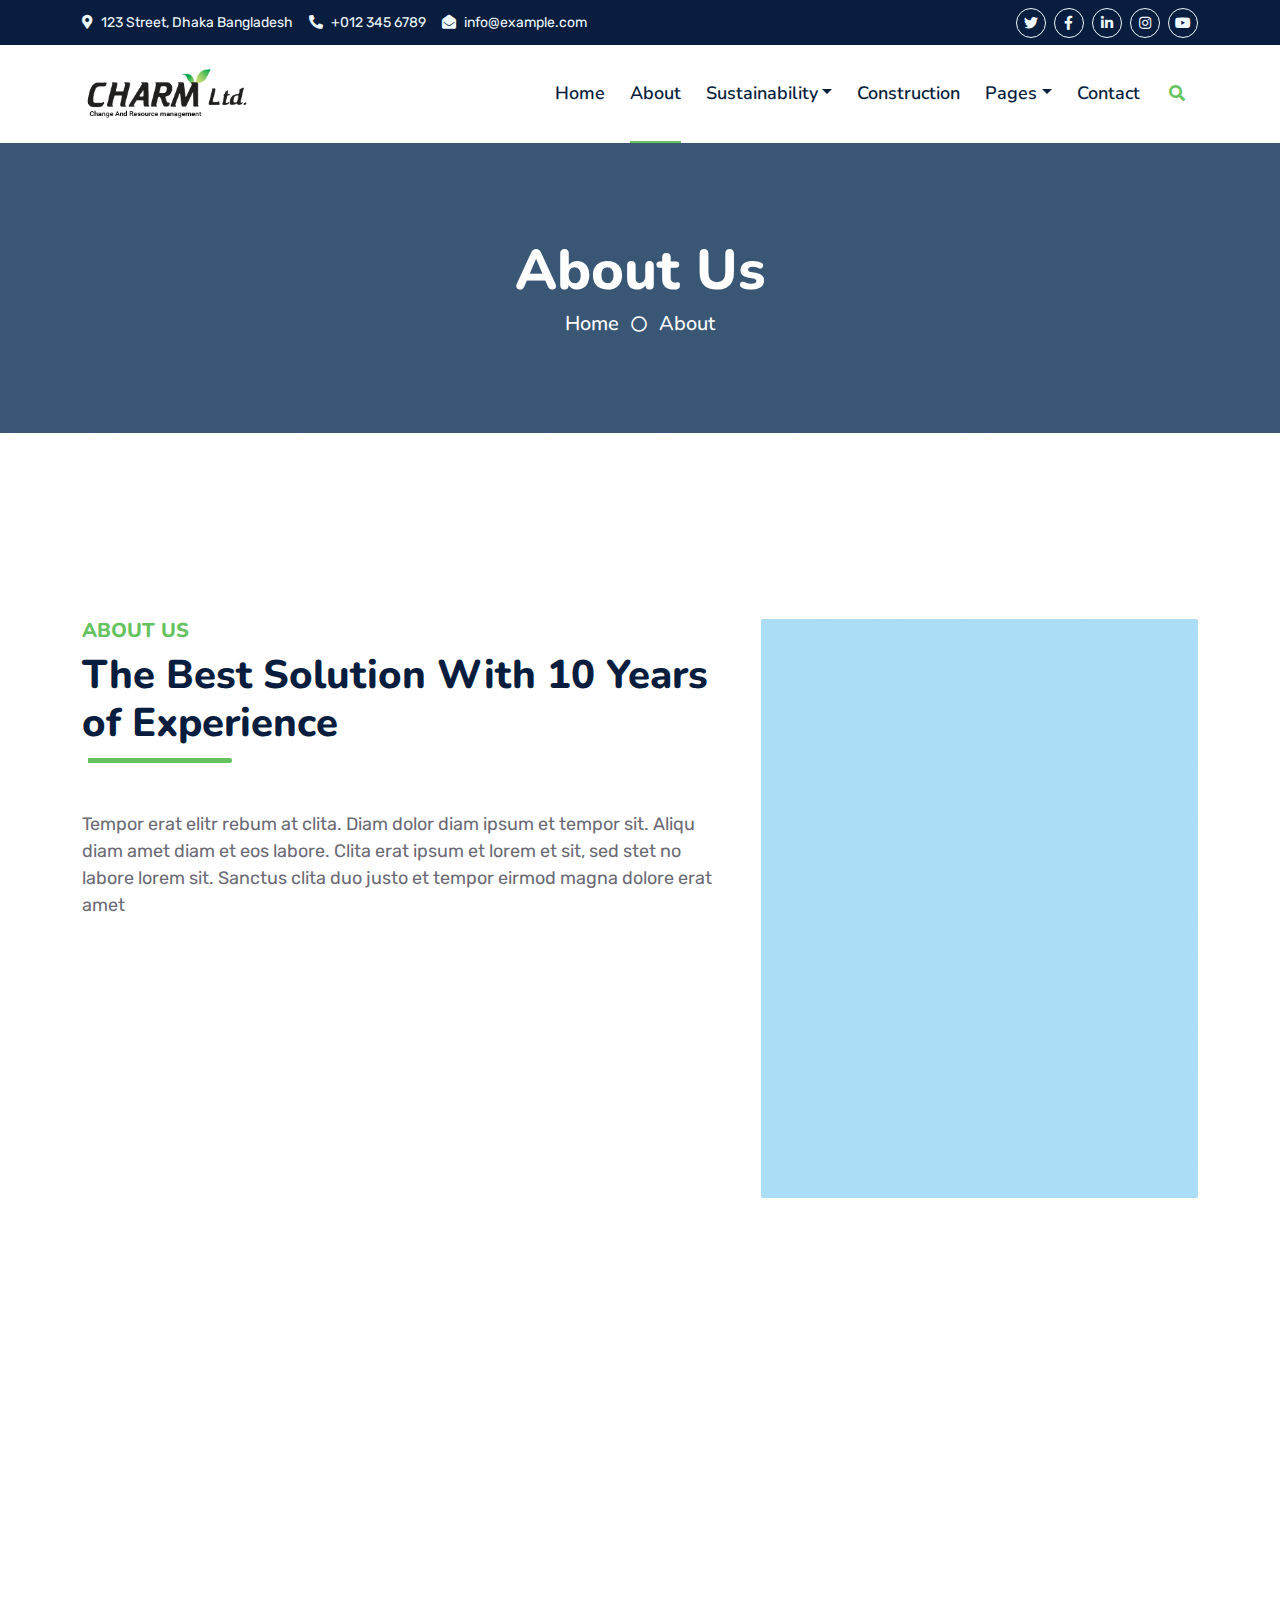
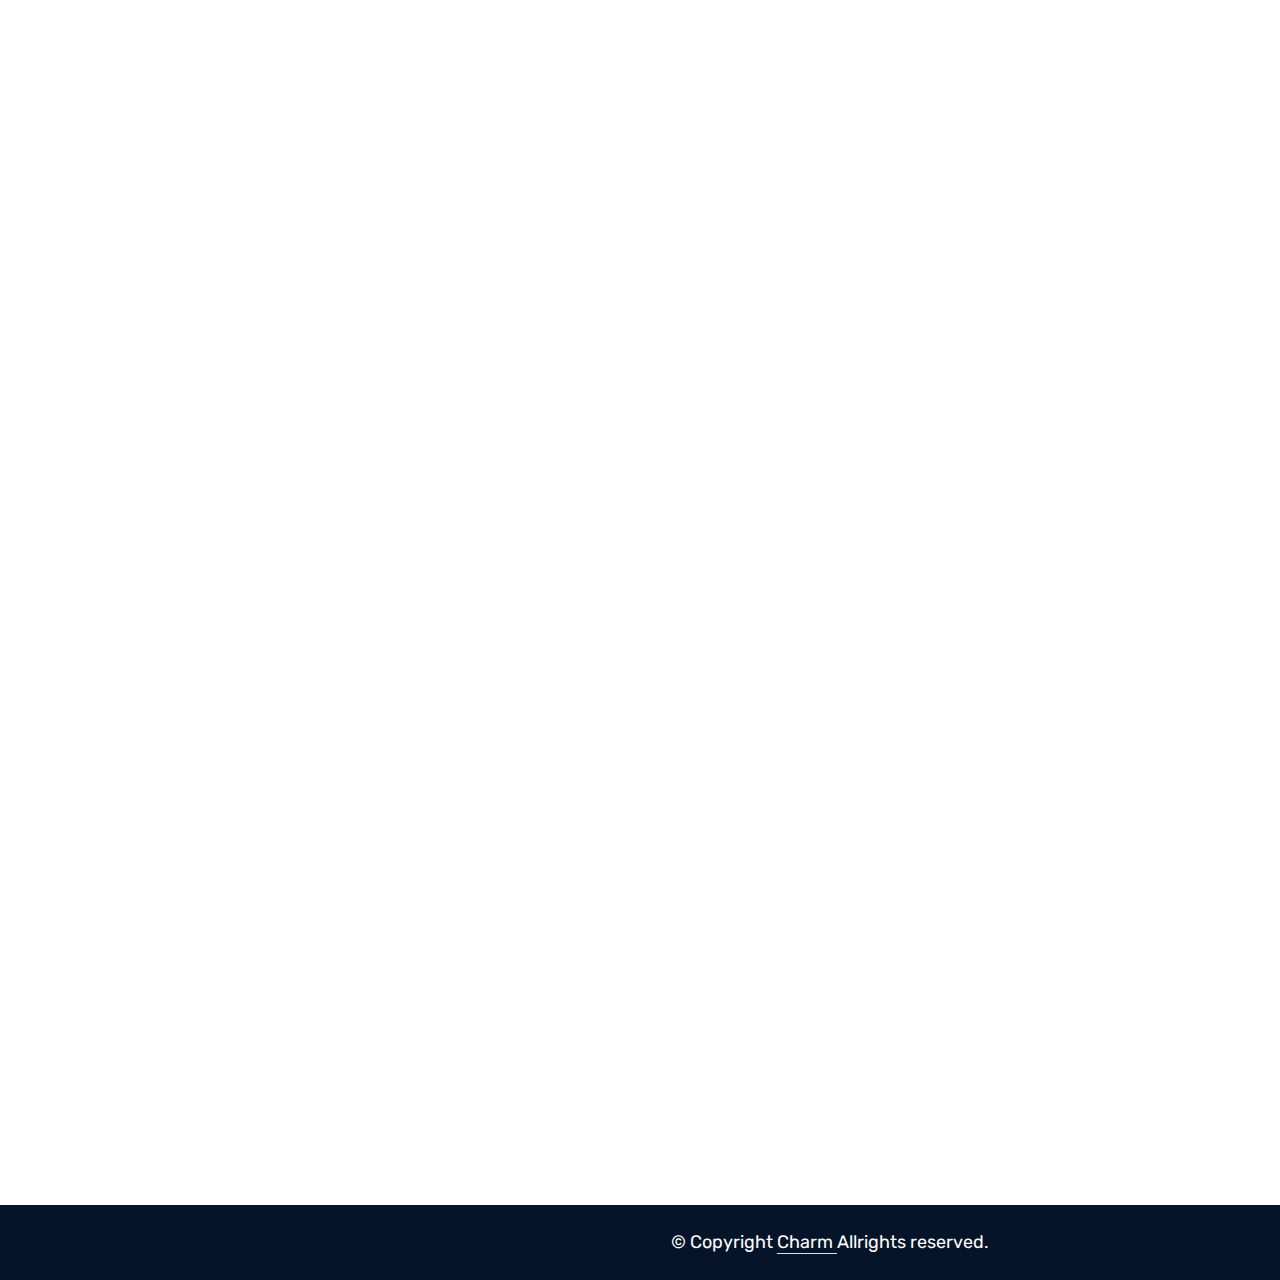
<file: about.html>
<!DOCTYPE html>
<html lang="en">

<head>
    <meta charset="utf-8">
    <title>Charm About</title>
    <meta content="width=device-width, initial-scale=1.0" name="viewport">
    <meta content="" name="keywords">
    <meta content="" name="description">
    <!-- Favicon -->
    <link href="img/favicon.ico" rel="icon">
    <!-- Google Web Fonts -->
    <link rel="preconnect" href="https://fonts.googleapis.com">
    <link rel="preconnect" href="https://fonts.gstatic.com" crossorigin>
    <link href="https://fonts.googleapis.com/css2?family=Nunito:wght@400;600;700;800&family=Rubik:wght@400;500;600;700&display=swap" rel="stylesheet">
    <!-- Icon Font Stylesheet -->
    <link href="https://cdnjs.cloudflare.com/ajax/libs/font-awesome/5.10.0/css/all.min.css" rel="stylesheet">
    <link href="https://cdn.jsdelivr.net/npm/bootstrap-icons@1.4.1/font/bootstrap-icons.css" rel="stylesheet">
    <!-- Libraries Stylesheet -->
    <link href="lib/owlcarousel/assets/owl.carousel.min.css" rel="stylesheet">
    <link href="lib/animate/animate.min.css" rel="stylesheet">
    <!-- Customized Bootstrap Stylesheet -->
    <link href="css/bootstrap.min.css" rel="stylesheet">
    <!-- Template Stylesheet -->
    <link href="style.css" rel="stylesheet">
</head>

<body>
    <!-- Spinner Start -->
    <div id="spinner" class="show bg-white position-fixed translate-middle w-100 vh-100 top-50 start-50 d-flex align-items-center justify-content-center">
        <div class="spinner"></div>
    </div>
    <!-- Spinner End -->

    <!-- Topbar Start -->
    <div class="container-fluid bg-dark px-5 d-none d-lg-block">
        <div class="container">
            <div class="row gx-0">
            <div class="col-lg-8 text-center text-lg-start mb-2 mb-lg-0">
                <div class="d-inline-flex align-items-center" style="height: 45px;">
                    <small class="me-3 text-light"><i class="fa fa-map-marker-alt me-2"></i>123 Street, Dhaka Bangladesh</small>
                    <small class="me-3 text-light"><i class="fa fa-phone-alt me-2"></i>+012 345 6789</small>
                    <small class="text-light"><i class="fa fa-envelope-open me-2"></i>info@example.com</small>
                </div>
            </div>
            <div class="col-lg-4 text-center text-lg-end">
                <div class="d-inline-flex align-items-center" style="height: 45px;">
                    <a class="btn btn-sm btn-outline-light btn-sm-square rounded-circle me-2" href=""><i class="fab fa-twitter fw-normal"></i></a>
                    <a class="btn btn-sm btn-outline-light btn-sm-square rounded-circle me-2" href=""><i class="fab fa-facebook-f fw-normal"></i></a>
                    <a class="btn btn-sm btn-outline-light btn-sm-square rounded-circle me-2" href=""><i class="fab fa-linkedin-in fw-normal"></i></a>
                    <a class="btn btn-sm btn-outline-light btn-sm-square rounded-circle me-2" href=""><i class="fab fa-instagram fw-normal"></i></a>
                    <a class="btn btn-sm btn-outline-light btn-sm-square rounded-circle" href=""><i class="fab fa-youtube fw-normal"></i></a>
                </div>
            </div>
        </div>
        </div>
    </div>
    <!-- Topbar End -->

    <!-- Navbar Start -->
    <div class="container-fluid position-relative p-0">
      <nav class="navbar navbar-expand-lg navbar-dark px-5 py-3 py-lg-0">
        <div class="container">
            <a href="index.html" class="navbar-brand p-0">
                <img src="img/logo/charam-logo-2.png" alt="Charm-logo">
            </a>
            <button class="navbar-toggler" type="button" data-bs-toggle="collapse" data-bs-target="#navbarCollapse">
                <span class="fa fa-bars"></span>
            </button>
            <div class="collapse navbar-collapse" id="navbarCollapse">
                <div class="navbar-nav ms-auto py-0">
                    <a href="index.html" class="nav-item nav-link">Home</a>
                    <a href="about.html" class="nav-item nav-link active">About</a>
                    <div class="nav-item dropdown">
                        <a href="#" class="nav-link dropdown-toggle" data-bs-toggle="dropdown">Sustainability</a>
                        <div class="dropdown-menu m-0">
                            <!-- Sub Dropdown Menu -->
                            <div class="dropdown-submenu">
                                <a href="#" class="dropdown-item dropdown-toggle">Renewable Energy</a>
                                <div class="dropdown-menu">
                                    <a href="#" class="dropdown-item">Solar</a>
                                    <a href="#" class="dropdown-item">Wind</a>
                                    <a href="#" class="dropdown-item">Hydro Energy</a>
                                </div>
                            </div>
                             <div class="dropdown-submenu">
                                <a href="#" class="dropdown-item dropdown-toggle">Waste Management</a>
                                <div class="dropdown-menu">
                                    <a href="#" class="dropdown-item">ETP</a>
                                    <a href="#" class="dropdown-item">STP</a>
                                    <a href="#" class="dropdown-item">Solid Waste Management</a>
                                </div>
                            </div>
                            <div class="dropdown-submenu">
                                <a href="#" class="dropdown-item">Machine & Equipment</a>
        
                            </div>
                        </div>
                    </div>
                    <a href="#" class="nav-item nav-link">Construction</a>
                    <div class="nav-item dropdown">
                        <a href="#" class="nav-link dropdown-toggle" data-bs-toggle="dropdown">Pages</a>
                        <div class="dropdown-menu m-0">
                            <a href="price.html" class="dropdown-item">Pricing Plan</a>
                            <a href="feature.html" class="dropdown-item">Our features</a>
                            <a href="team.html" class="dropdown-item">Team Members</a>
                            <a href="testimonial.html" class="dropdown-item">Testimonial</a>
                            <a href="quote.html" class="dropdown-item">Free Quote</a>
                        </div>
                    </div>
                    <a href="contact.html" class="nav-item nav-link">Contact</a>
                </div>
                <butaton type="button" class="btn text-primary ms-3" data-bs-toggle="modal" data-bs-target="#searchModal"><i class="fa fa-search"></i></butaton>
            </div>
        </div>
        </nav>

        <div class="container-fluid bg-primary py-5 bg-header" style="margin-bottom: 90px;">
            <div class="row py-5">
                <div class="col-12 pt-lg-5 mt-lg-5 text-center">
                    <h1 class="display-4 text-white animated zoomIn">About Us</h1>
                    <a href="" class="h5 text-white">Home</a>
                    <i class="far fa-circle text-white px-2"></i>
                    <a href="" class="h5 text-white">About</a>
                </div>
            </div>
        </div>
    </div>
    <!-- Navbar End -->


    <!-- Full Screen Search Start -->
    <div class="modal fade" id="searchModal" tabindex="-1">
        <div class="modal-dialog modal-fullscreen">
            <div class="modal-content" style="background: rgba(9, 30, 62, .7);">
                <div class="modal-header border-0">
                    <button type="button" class="btn bg-white btn-close" data-bs-dismiss="modal" aria-label="Close"></button>
                </div>
                <div class="modal-body d-flex align-items-center justify-content-center">
                    <div class="input-group" style="max-width: 600px;">
                        <input type="text" class="form-control bg-transparent border-primary p-3" placeholder="Type search keyword">
                        <button class="btn btn-primary px-4"><i class="bi bi-search"></i></button>
                    </div>
                </div>
            </div>
        </div>
    </div>
    <!-- Full Screen Search End -->

    <!-- About Start -->
    <div class="container-fluid py-5 wow fadeInUp" data-wow-delay="0.1s">
        <div class="container py-5">
            <div class="row g-5">
                <div class="col-lg-7">
                    <div class="section-title position-relative pb-3 mb-5">
                        <h5 class="fw-bold text-primary text-uppercase">About Us</h5>
                        <h1 class="mb-0">The Best Solution With 10 Years of Experience</h1>
                    </div>
                    <p class="mb-4">Tempor erat elitr rebum at clita. Diam dolor diam ipsum et tempor sit. Aliqu diam amet diam et eos labore. Clita erat ipsum et lorem et sit, sed stet no labore lorem sit. Sanctus clita duo justo et tempor eirmod magna dolore erat amet</p>
                    <div class="row g-0 mb-3">
                        <div class="col-sm-6 wow zoomIn" data-wow-delay="0.2s">
                            <h5 class="mb-3"><i class="fa fa-check text-primary me-3"></i>Award Winning</h5>
                            <h5 class="mb-3"><i class="fa fa-check text-primary me-3"></i>Professional Staff</h5>
                        </div>
                        <div class="col-sm-6 wow zoomIn" data-wow-delay="0.4s">
                            <h5 class="mb-3"><i class="fa fa-check text-primary me-3"></i>24/7 Support</h5>
                            <h5 class="mb-3"><i class="fa fa-check text-primary me-3"></i>Fair Prices</h5>
                        </div>
                    </div>
                    <div class="d-flex align-items-center mb-4 wow fadeIn" data-wow-delay="0.6s">
                        <div class="bg-primary d-flex align-items-center justify-content-center rounded" style="width: 60px; height: 60px;">
                            <i class="fa fa-phone-alt text-white"></i>
                        </div>
                        <div class="ps-4">
                            <h5 class="mb-2">Call to ask any question</h5>
                            <h4 class="text-primary mb-0">+012 345 6789</h4>
                        </div>
                    </div>
                    <a href="quote.html" class="btn btn-primary py-3 px-5 mt-3 wow zoomIn" data-wow-delay="0.9s">Request A Quote</a>
                </div>
                <div class="col-lg-5" style="min-height: 500px;">
                    <div class="position-relative h-100">
                        <img class="position-absolute w-100 h-100 rounded wow zoomIn" data-wow-delay="0.9s" src="img/800-800.jpg" style="object-fit: cover;">
                    </div>
                </div>
            </div>
        </div>
    </div>
    <!-- About End -->


    <!-- Team Start -->
    <div class="container-fluid py-5 wow fadeInUp" data-wow-delay="0.1s">
        <div class="container py-5">
            <div class="section-title text-center position-relative pb-3 mb-5 mx-auto" style="max-width: 600px;">
                <h5 class="fw-bold text-primary text-uppercase">Team Members</h5>
                <h1 class="mb-0">Professional Stuffs Ready to Help Your Business</h1>
            </div>
            <div class="row g-5">
                <div class="col-lg-4 wow slideInUp" data-wow-delay="0.3s">
                    <div class="team-item bg-light rounded overflow-hidden">
                        <div class="team-img position-relative overflow-hidden">
                            <img class="img-fluid w-100" src="img/500-500.jpg" alt="">
                            <div class="team-social">
                                <a class="btn btn-lg btn-primary btn-lg-square rounded" href=""><i class="fab fa-twitter fw-normal"></i></a>
                                <a class="btn btn-lg btn-primary btn-lg-square rounded" href=""><i class="fab fa-facebook-f fw-normal"></i></a>
                                <a class="btn btn-lg btn-primary btn-lg-square rounded" href=""><i class="fab fa-instagram fw-normal"></i></a>
                                <a class="btn btn-lg btn-primary btn-lg-square rounded" href=""><i class="fab fa-linkedin-in fw-normal"></i></a>
                            </div>
                        </div>
                        <div class="text-center py-4">
                            <h4 class="text-primary">Full Name</h4>
                            <p class="text-uppercase m-0">Designation</p>
                        </div>
                    </div>
                </div>
                <div class="col-lg-4 wow slideInUp" data-wow-delay="0.6s">
                    <div class="team-item bg-light rounded overflow-hidden">
                        <div class="team-img position-relative overflow-hidden">
                            <img class="img-fluid w-100" src="img/500-500.jpg" alt="">
                            <div class="team-social">
                                <a class="btn btn-lg btn-primary btn-lg-square rounded" href=""><i class="fab fa-twitter fw-normal"></i></a>
                                <a class="btn btn-lg btn-primary btn-lg-square rounded" href=""><i class="fab fa-facebook-f fw-normal"></i></a>
                                <a class="btn btn-lg btn-primary btn-lg-square rounded" href=""><i class="fab fa-instagram fw-normal"></i></a>
                                <a class="btn btn-lg btn-primary btn-lg-square rounded" href=""><i class="fab fa-linkedin-in fw-normal"></i></a>
                            </div>
                        </div>
                        <div class="text-center py-4">
                            <h4 class="text-primary">Full Name</h4>
                            <p class="text-uppercase m-0">Designation</p>
                        </div>
                    </div>
                </div>
                <div class="col-lg-4 wow slideInUp" data-wow-delay="0.9s">
                    <div class="team-item bg-light rounded overflow-hidden">
                        <div class="team-img position-relative overflow-hidden">
                            <img class="img-fluid w-100" src="img/500-500.jpg" alt="">
                            <div class="team-social">
                                <a class="btn btn-lg btn-primary btn-lg-square rounded" href=""><i class="fab fa-twitter fw-normal"></i></a>
                                <a class="btn btn-lg btn-primary btn-lg-square rounded" href=""><i class="fab fa-facebook-f fw-normal"></i></a>
                                <a class="btn btn-lg btn-primary btn-lg-square rounded" href=""><i class="fab fa-instagram fw-normal"></i></a>
                                <a class="btn btn-lg btn-primary btn-lg-square rounded" href=""><i class="fab fa-linkedin-in fw-normal"></i></a>
                            </div>
                        </div>
                        <div class="text-center py-4">
                            <h4 class="text-primary">Full Name</h4>
                            <p class="text-uppercase m-0">Designation</p>
                        </div>
                    </div>
                </div>
            </div>
        </div>
    </div>
    <!-- Team End -->


    <!-- Vendor Start -->
    <div class="container-fluid py-5 wow fadeInUp" data-wow-delay="0.1s">
        <div class="container py-5 mb-5">
            <div class="bg-white">
                <div class="owl-carousel vendor-carousel">
                    <img src="img/vendor-1.jpg" alt="">
                    <img src="img/vendor-2.jpg" alt="">
                    <img src="img/vendor-3.jpg" alt="">
                    <img src="img/vendor-4.jpg" alt="">
                    <img src="img/vendor-5.jpg" alt="">
                    <img src="img/vendor-6.jpg" alt="">
                    <img src="img/vendor-7.jpg" alt="">
                    <img src="img/vendor-8.jpg" alt="">
                    <img src="img/vendor-9.jpg" alt="">
                </div>
            </div>
        </div>
    </div>
    <!-- Vendor End -->
    

    <!-- Footer Start -->
    <div class="container-fluid bg-dark text-light mt-5 wow fadeInUp" data-wow-delay="0.1s">
        <div class="container">
            <div class="row gx-5">
                <div class="col-lg-4 col-md-6 footer-about">
                    <div class="d-flex flex-column align-items-center justify-content-center text-center h-100 bg-primary p-4">
                        <a href="index.html" class="navbar-brand">
                            <h1 class="m-0 text-white"><i class="fa fa-user-tie me-2"></i>Charm</h1>
                        </a>
                        <p class="mt-3 mb-4">Lorem diam sit erat dolor elitr et, diam lorem justo amet clita stet eos sit. Elitr dolor duo lorem, elitr clita ipsum sea. Diam amet erat lorem stet eos. Diam amet et kasd eos duo.</p>
                        <form action="">
                            <div class="input-group">
                                <input type="text" class="form-control border-white p-3" placeholder="Your Email">
                                <button class="btn btn-dark">Sign Up</button>
                            </div>
                        </form>
                    </div>
                </div>
                
                <div class="col-lg-8 col-md-6">
                    <div class="row gx-5">
                        <div class="col-lg-4 col-md-12 pt-5 mb-5">
                            <div class="section-title section-title-sm position-relative pb-3 mb-4">
                                <h3 class="text-light mb-0">Get In Touch</h3>
                            </div>
                            <div class="d-flex mb-2">
                                <i class="bi bi-geo-alt text-primary me-2"></i>
                                <p class="mb-0">123 Street, Dhaka Bangladesh</p>
                            </div>
                            <div class="d-flex mb-2">
                                <i class="bi bi-envelope-open text-primary me-2"></i>
                                <p class="mb-0">info@example.com</p>
                            </div>
                            <div class="d-flex mb-2">
                                <i class="bi bi-telephone text-primary me-2"></i>
                                <p class="mb-0">+012 345 67890</p>
                            </div>
                            <div class="d-flex mt-4">
                                <a class="btn btn-primary btn-square me-2" href="#"><i class="fab fa-twitter fw-normal"></i></a>
                                <a class="btn btn-primary btn-square me-2" href="#"><i class="fab fa-facebook-f fw-normal"></i></a>
                                <a class="btn btn-primary btn-square me-2" href="#"><i class="fab fa-linkedin-in fw-normal"></i></a>
                                <a class="btn btn-primary btn-square" href="#"><i class="fab fa-instagram fw-normal"></i></a>
                            </div>
                        </div>
                        <div class="col-lg-4 col-md-12 pt-0 pt-lg-5 mb-5">
                            <div class="section-title section-title-sm position-relative pb-3 mb-4">
                                <h3 class="text-light mb-0">Quick Links</h3>
                            </div>
                            <div class="link-animated d-flex flex-column justify-content-start">
                                <a class="text-light mb-2" href="#"><i class="bi bi-arrow-right text-primary me-2"></i>Home</a>
                                <a class="text-light mb-2" href="#"><i class="bi bi-arrow-right text-primary me-2"></i>About Us</a>
                                <a class="text-light mb-2" href="#"><i class="bi bi-arrow-right text-primary me-2"></i>Our Services</a>
                                <a class="text-light mb-2" href="#"><i class="bi bi-arrow-right text-primary me-2"></i>Meet The Team</a>
                                <a class="text-light mb-2" href="#"><i class="bi bi-arrow-right text-primary me-2"></i>Latest Blog</a>
                                <a class="text-light" href="#"><i class="bi bi-arrow-right text-primary me-2"></i>Contact Us</a>
                            </div>
                        </div>
                        <div class="col-lg-4 col-md-12 pt-0 pt-lg-5 mb-5">
                            <div class="section-title section-title-sm position-relative pb-3 mb-4">
                                <h3 class="text-light mb-0">Popular Links</h3>
                            </div>
                            <div class="link-animated d-flex flex-column justify-content-start">
                                <a class="text-light mb-2" href="#"><i class="bi bi-arrow-right text-primary me-2"></i>Home</a>
                                <a class="text-light mb-2" href="#"><i class="bi bi-arrow-right text-primary me-2"></i>About Us</a>
                                <a class="text-light mb-2" href="#"><i class="bi bi-arrow-right text-primary me-2"></i>Our Services</a>
                                <a class="text-light mb-2" href="#"><i class="bi bi-arrow-right text-primary me-2"></i>Meet The Team</a>
                                <a class="text-light mb-2" href="#"><i class="bi bi-arrow-right text-primary me-2"></i>Latest Blog</a>
                                <a class="text-light" href="#"><i class="bi bi-arrow-right text-primary me-2"></i>Contact Us</a>
                            </div>
                        </div>
                    </div>
                </div>
            </div>
        </div>
    </div>
    <div class="container-fluid text-white" style="background: #061429;">
        <div class="container text-center">
            <div class="row justify-content-end">
                <div class="col-lg-8 col-md-6">
                    <div class="d-flex align-items-center justify-content-center" style="height: 75px;">
                        <p class="mb-0">&copy; Copyright <a class="text-white border-bottom" href="#"> Charm </a> Allrights reserved.</p>
                    </div>
                </div>
            </div>
        </div>
    </div>
    <!-- Footer End -->


    <!-- Back to Top -->
    <a href="#" class="btn btn-lg btn-primary btn-lg-square rounded back-to-top"><i class="bi bi-arrow-up"></i></a>


    <!-- JavaScript Libraries -->
    <script src="https://code.jquery.com/jquery-3.4.1.min.js"></script>
    <script src="https://cdn.jsdelivr.net/npm/bootstrap@5.0.0/dist/js/bootstrap.bundle.min.js"></script>
    <script src="lib/wow/wow.min.js"></script>
    <script src="lib/easing/easing.min.js"></script>
    <script src="lib/waypoints/waypoints.min.js"></script>
    <script src="lib/counterup/counterup.min.js"></script>
    <script src="lib/owlcarousel/owl.carousel.min.js"></script>

    <!-- Template Javascript -->
    <script src="js/main.js"></script>
</body>

</html>
</file>
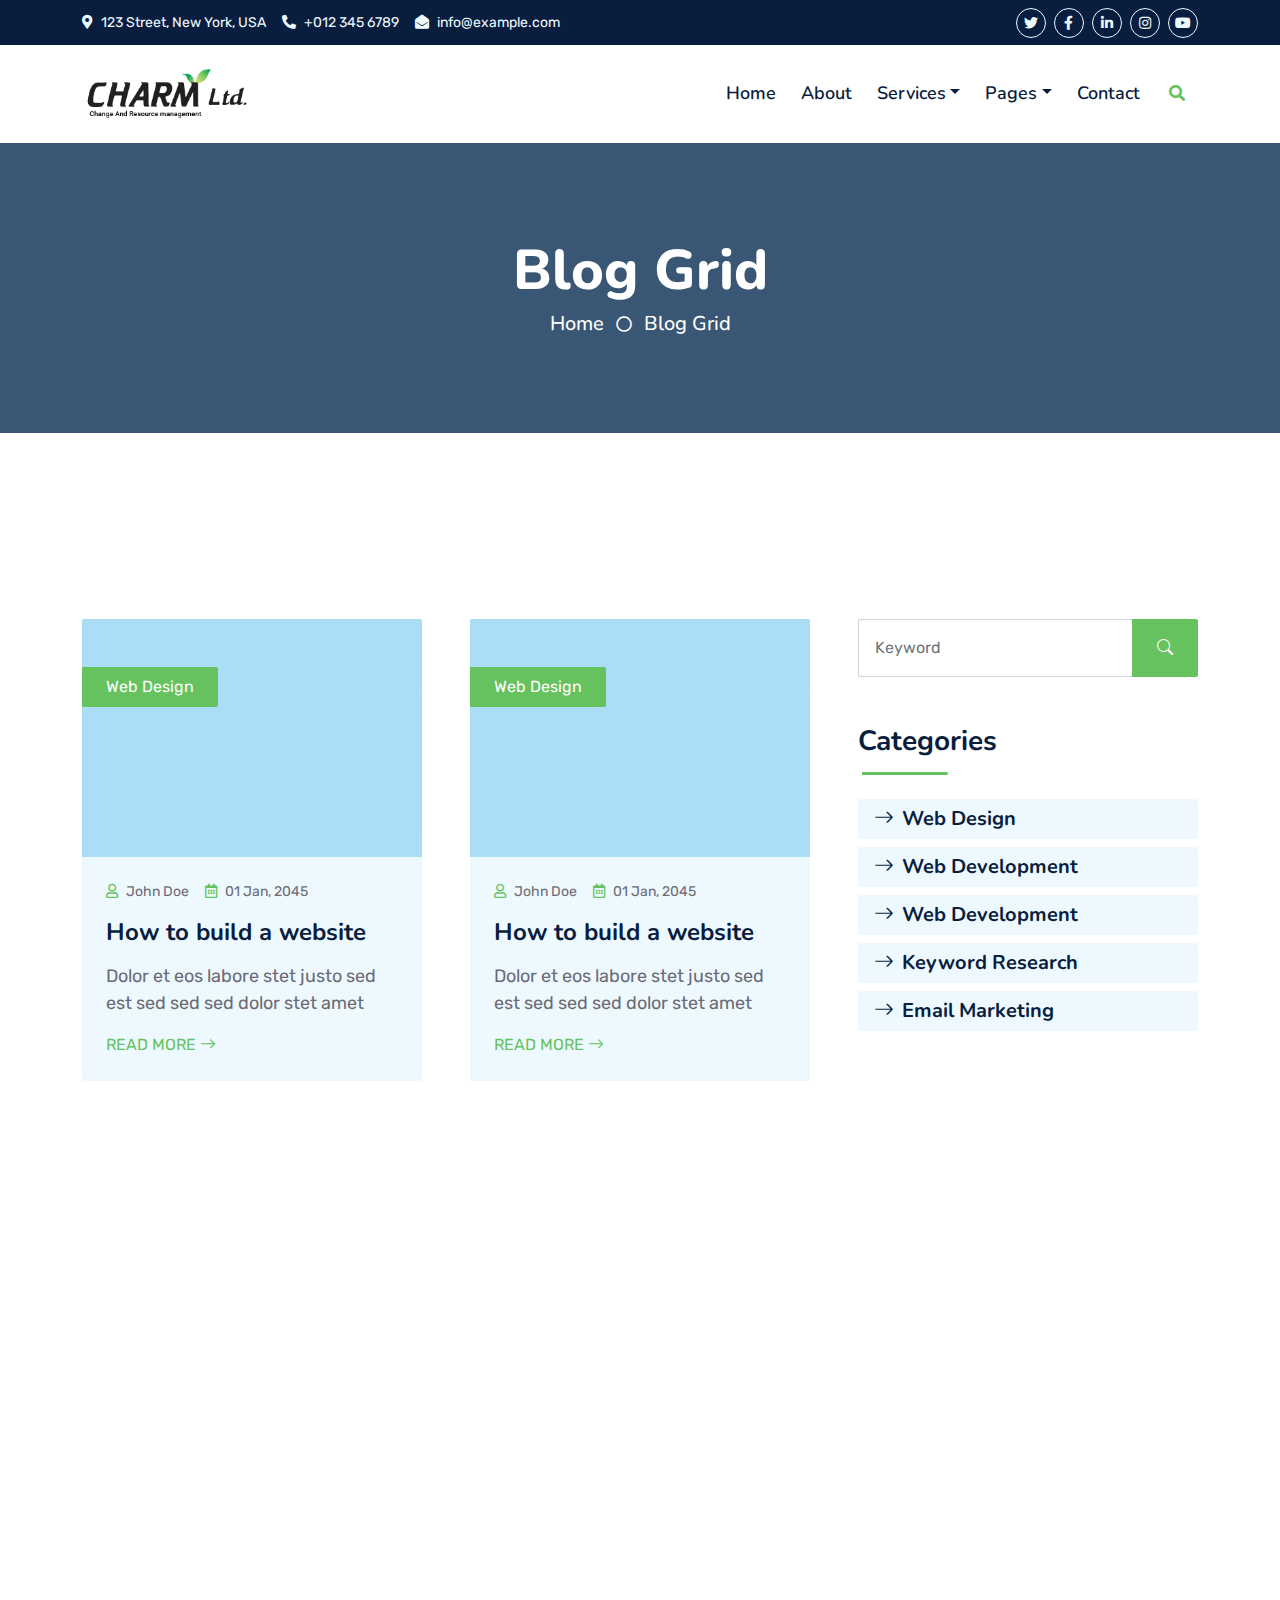
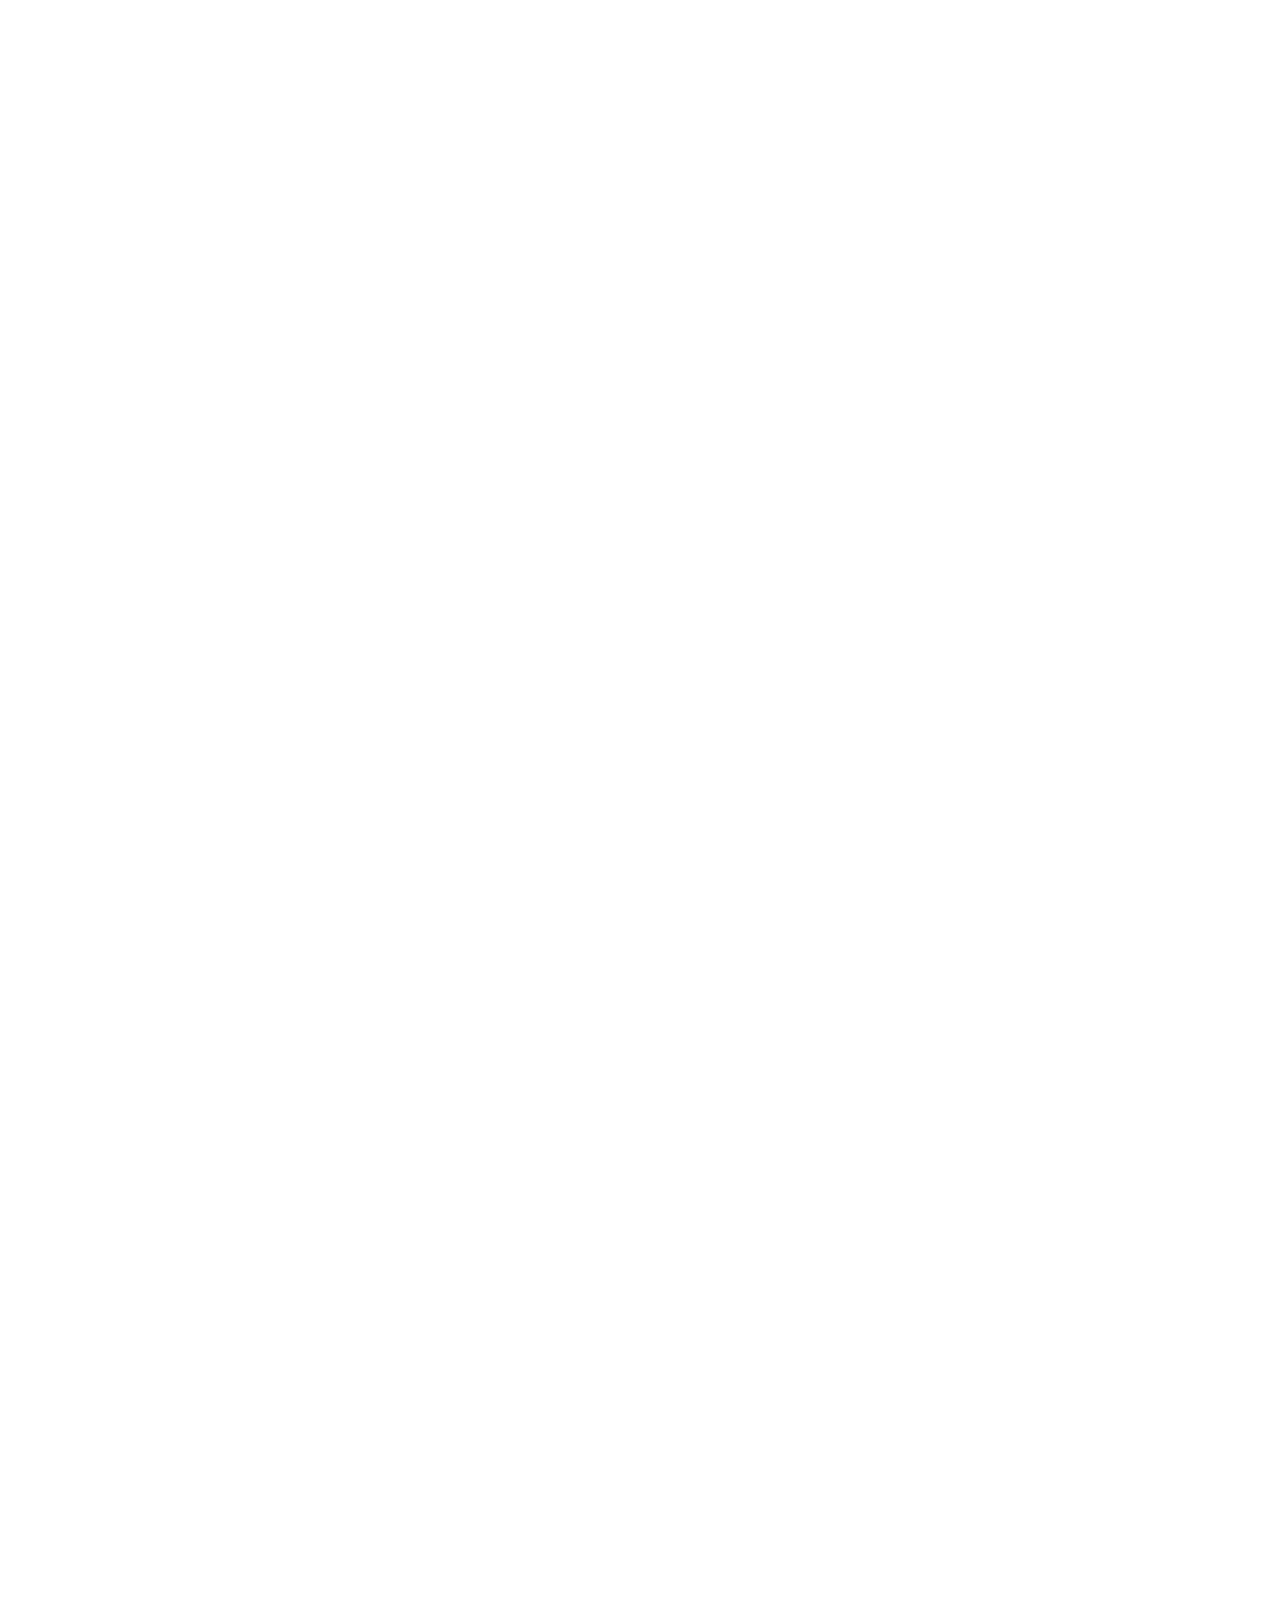
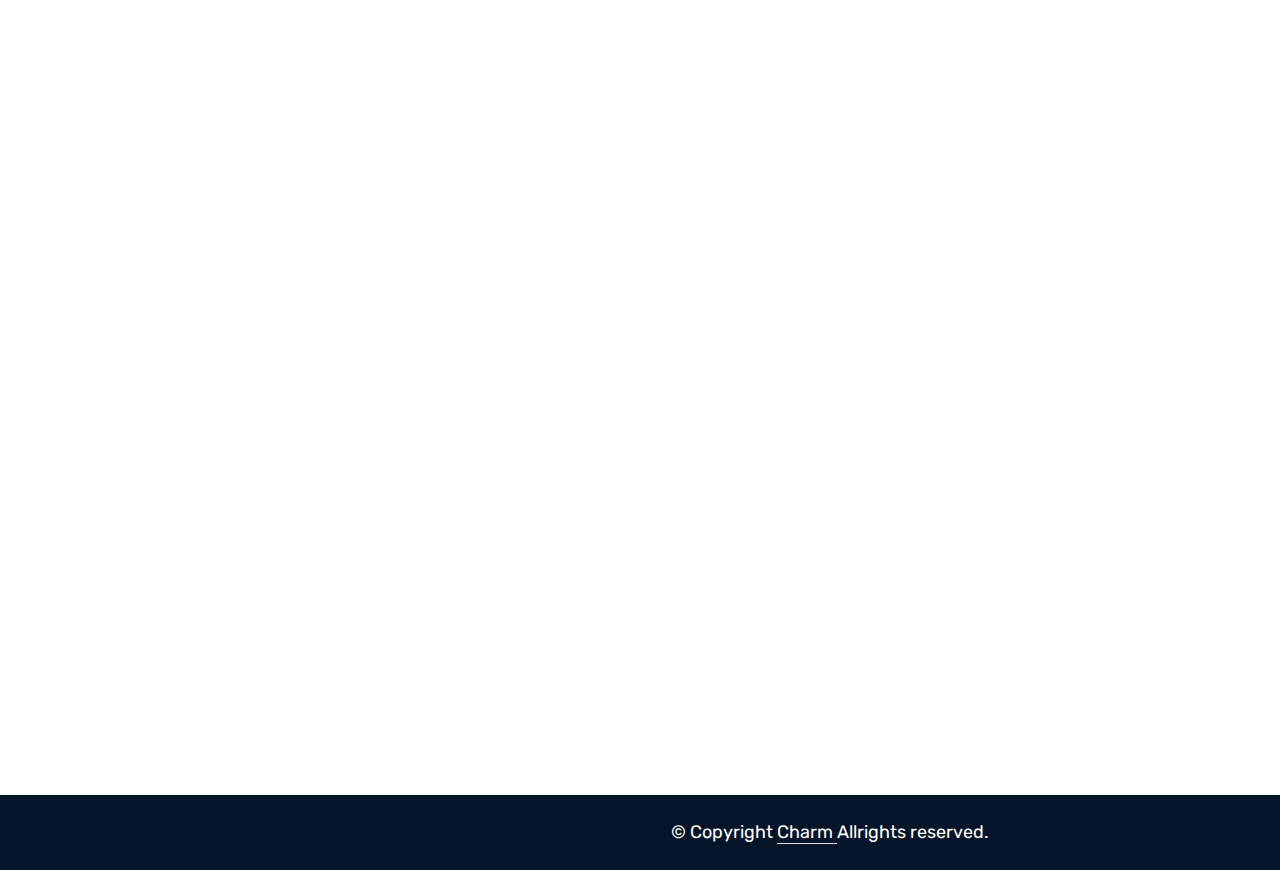
<file: blog.html>
<!DOCTYPE html>
<html lang="en">

<head>
    <meta charset="utf-8">
    <title>Charm Blog</title>
    <meta content="width=device-width, initial-scale=1.0" name="viewport">
    <meta content="" name="keywords">
    <meta content="" name="description">

    <!-- Favicon -->
    <link href="img/favicon.ico" rel="icon">
    <!-- Google Web Fonts -->
    <link rel="preconnect" href="https://fonts.googleapis.com">
    <link rel="preconnect" href="https://fonts.gstatic.com" crossorigin>
    <link href="https://fonts.googleapis.com/css2?family=Nunito:wght@400;600;700;800&family=Rubik:wght@400;500;600;700&display=swap" rel="stylesheet">
    <!-- Icon Font Stylesheet -->
    <link href="https://cdnjs.cloudflare.com/ajax/libs/font-awesome/5.10.0/css/all.min.css" rel="stylesheet">
    <link href="https://cdn.jsdelivr.net/npm/bootstrap-icons@1.4.1/font/bootstrap-icons.css" rel="stylesheet">
    <!-- Libraries Stylesheet -->
    <link href="lib/owlcarousel/assets/owl.carousel.min.css" rel="stylesheet">
    <link href="lib/animate/animate.min.css" rel="stylesheet">
    <!-- Customized Bootstrap Stylesheet -->
    <link href="css/bootstrap.min.css" rel="stylesheet">
    <!-- Template Stylesheet -->
    <link href="style.css" rel="stylesheet">
</head>

<body>
    <!-- Spinner Start -->
    <div id="spinner" class="show bg-white position-fixed translate-middle w-100 vh-100 top-50 start-50 d-flex align-items-center justify-content-center">
        <div class="spinner"></div>
    </div>
    <!-- Spinner End -->


    <!-- Topbar Start -->
    <div class="container-fluid bg-dark px-5 d-none d-lg-block">
        <div class="container">
            <div class="row gx-0">
                <div class="col-lg-8 text-center text-lg-start mb-2 mb-lg-0">
                    <div class="d-inline-flex align-items-center" style="height: 45px;">
                        <small class="me-3 text-light"><i class="fa fa-map-marker-alt me-2"></i>123 Street, New York, USA</small>
                        <small class="me-3 text-light"><i class="fa fa-phone-alt me-2"></i>+012 345 6789</small>
                        <small class="text-light"><i class="fa fa-envelope-open me-2"></i>info@example.com</small>
                    </div>
                </div>
                <div class="col-lg-4 text-center text-lg-end">
                    <div class="d-inline-flex align-items-center" style="height: 45px;">
                        <a class="btn btn-sm btn-outline-light btn-sm-square rounded-circle me-2" href=""><i class="fab fa-twitter fw-normal"></i></a>
                        <a class="btn btn-sm btn-outline-light btn-sm-square rounded-circle me-2" href=""><i class="fab fa-facebook-f fw-normal"></i></a>
                        <a class="btn btn-sm btn-outline-light btn-sm-square rounded-circle me-2" href=""><i class="fab fa-linkedin-in fw-normal"></i></a>
                        <a class="btn btn-sm btn-outline-light btn-sm-square rounded-circle me-2" href=""><i class="fab fa-instagram fw-normal"></i></a>
                        <a class="btn btn-sm btn-outline-light btn-sm-square rounded-circle" href=""><i class="fab fa-youtube fw-normal"></i></a>
                    </div>
                </div>
            </div>
        </div>
    </div>
    <!-- Topbar End -->


    <!-- Navbar Start -->
    <div class="container-fluid position-relative p-0">
        <nav class="navbar navbar-expand-lg navbar-dark px-5 py-3 py-lg-0">
            <div class="container">
            <a href="index.html" class="navbar-brand p-0">
              <img src="img/logo/charam-logo-2.png" alt="Charm-logo">
            </a>
            <button class="navbar-toggler" type="button" data-bs-toggle="collapse" data-bs-target="#navbarCollapse">
                <span class="fa fa-bars"></span>
            </button>
            <div class="collapse navbar-collapse" id="navbarCollapse">
                <div class="navbar-nav ms-auto py-0">
                    <a href="index.html" class="nav-item nav-link">Home</a>
                    <a href="about.html" class="nav-item nav-link">About</a>
                    <div class="nav-item dropdown">
                        <a href="#" class="nav-link dropdown-toggle" data-bs-toggle="dropdown">Services</a>
                        <div class="dropdown-menu m-0">
                            <a href="blog.html" class="dropdown-item">Construction</a>
                            <!-- Sub Dropdown Menu -->
                            <div class="dropdown-submenu">
                                <a href="#" class="dropdown-item dropdown-toggle">Sustainability</a>
                                <div class="dropdown-menu">
                                    <a href="#" class="dropdown-item">Renewable Energy</a>
                                    <a href="waste-management.html" class="dropdown-item">Waste Management</a>
                                    <a href="#" class="dropdown-item">Machine & Equipment</a>
                                </div>
                            </div>
                        </div>
                    </div>
                    <div class="nav-item dropdown">
                        <a href="#" class="nav-link dropdown-toggle" data-bs-toggle="dropdown">Pages</a>
                        <div class="dropdown-menu m-0">
                            <a href="price.html" class="dropdown-item">Pricing Plan</a>
                            <a href="feature.html" class="dropdown-item">Our features</a>
                            <a href="team.html" class="dropdown-item">Team Members</a>
                            <a href="testimonial.html" class="dropdown-item">Testimonial</a>
                            <a href="quote.html" class="dropdown-item">Free Quote</a>
                        </div>
                    </div>
                    <a href="contact.html" class="nav-item nav-link">Contact</a>
                </div>
                <butaton type="button" class="btn text-primary ms-3" data-bs-toggle="modal" data-bs-target="#searchModal"><i class="fa fa-search"></i></butaton>
            </div>
            </div>
        </nav>


        <div class="container-fluid bg-primary py-5 bg-header" style="margin-bottom: 90px;">
            <div class="row py-5">
                <div class="col-12 pt-lg-5 mt-lg-5 text-center">
                    <h1 class="display-4 text-white animated zoomIn">Blog Grid</h1>
                    <a href="" class="h5 text-white">Home</a>
                    <i class="far fa-circle text-white px-2"></i>
                    <a href="" class="h5 text-white">Blog Grid</a>
                </div>
            </div>
        </div>
    </div>
    <!-- Navbar End -->


    <!-- Full Screen Search Start -->
    <div class="modal fade" id="searchModal" tabindex="-1">
        <div class="modal-dialog modal-fullscreen">
            <div class="modal-content" style="background: rgba(9, 30, 62, .7);">
                <div class="modal-header border-0">
                    <button type="button" class="btn bg-white btn-close" data-bs-dismiss="modal" aria-label="Close"></button>
                </div>
                <div class="modal-body d-flex align-items-center justify-content-center">
                    <div class="input-group" style="max-width: 600px;">
                        <input type="text" class="form-control bg-transparent border-primary p-3" placeholder="Type search keyword">
                        <button class="btn btn-primary px-4"><i class="bi bi-search"></i></button>
                    </div>
                </div>
            </div>
        </div>
    </div>
    <!-- Full Screen Search End -->


    <!-- Blog Start -->
    <div class="container-fluid py-5 wow fadeInUp" data-wow-delay="0.1s">
        <div class="container py-5">
            <div class="row g-5">
                <!-- Blog list Start -->
                <div class="col-lg-8">
                    <div class="row g-5">
                        <div class="col-md-6 wow slideInUp" data-wow-delay="0.1s">
                            <div class="blog-item bg-light rounded overflow-hidden">
                                <div class="blog-img position-relative overflow-hidden">
                                    <img class="img-fluid" src="img/500-350.jpg" alt="">
                                    <a class="position-absolute top-0 start-0 bg-primary text-white rounded-end mt-5 py-2 px-4" href="">Web Design</a>
                                </div>
                                <div class="p-4">
                                    <div class="d-flex mb-3">
                                        <small class="me-3"><i class="far fa-user text-primary me-2"></i>John Doe</small>
                                        <small><i class="far fa-calendar-alt text-primary me-2"></i>01 Jan, 2045</small>
                                    </div>
                                    <h4 class="mb-3">How to build a website</h4>
                                    <p>Dolor et eos labore stet justo sed est sed sed sed dolor stet amet</p>
                                    <a class="text-uppercase" href="">Read More <i class="bi bi-arrow-right"></i></a>
                                </div>
                            </div>
                        </div>
                        <div class="col-md-6 wow slideInUp" data-wow-delay="0.6s">
                            <div class="blog-item bg-light rounded overflow-hidden">
                                <div class="blog-img position-relative overflow-hidden">
                                    <img class="img-fluid" src="img/500-350.jpg" alt="">
                                    <a class="position-absolute top-0 start-0 bg-primary text-white rounded-end mt-5 py-2 px-4" href="">Web Design</a>
                                </div>
                                <div class="p-4">
                                    <div class="d-flex mb-3">
                                        <small class="me-3"><i class="far fa-user text-primary me-2"></i>John Doe</small>
                                        <small><i class="far fa-calendar-alt text-primary me-2"></i>01 Jan, 2045</small>
                                    </div>
                                    <h4 class="mb-3">How to build a website</h4>
                                    <p>Dolor et eos labore stet justo sed est sed sed sed dolor stet amet</p>
                                    <a class="text-uppercase" href="">Read More <i class="bi bi-arrow-right"></i></a>
                                </div>
                            </div>
                        </div>
                        <div class="col-md-6 wow slideInUp" data-wow-delay="0.1s">
                            <div class="blog-item bg-light rounded overflow-hidden">
                                <div class="blog-img position-relative overflow-hidden">
                                    <img class="img-fluid" src="img/500-350.jpg" alt="">
                                    <a class="position-absolute top-0 start-0 bg-primary text-white rounded-end mt-5 py-2 px-4" href="">Web Design</a>
                                </div>
                                <div class="p-4">
                                    <div class="d-flex mb-3">
                                        <small class="me-3"><i class="far fa-user text-primary me-2"></i>John Doe</small>
                                        <small><i class="far fa-calendar-alt text-primary me-2"></i>01 Jan, 2045</small>
                                    </div>
                                    <h4 class="mb-3">How to build a website</h4>
                                    <p>Dolor et eos labore stet justo sed est sed sed sed dolor stet amet</p>
                                    <a class="text-uppercase" href="">Read More <i class="bi bi-arrow-right"></i></a>
                                </div>
                            </div>
                        </div>
                        <div class="col-md-6 wow slideInUp" data-wow-delay="0.6s">
                            <div class="blog-item bg-light rounded overflow-hidden">
                                <div class="blog-img position-relative overflow-hidden">
                                    <img class="img-fluid" src="img/500-350.jpg" alt="">
                                    <a class="position-absolute top-0 start-0 bg-primary text-white rounded-end mt-5 py-2 px-4" href="">Web Design</a>
                                </div>
                                <div class="p-4">
                                    <div class="d-flex mb-3">
                                        <small class="me-3"><i class="far fa-user text-primary me-2"></i>John Doe</small>
                                        <small><i class="far fa-calendar-alt text-primary me-2"></i>01 Jan, 2045</small>
                                    </div>
                                    <h4 class="mb-3">How to build a website</h4>
                                    <p>Dolor et eos labore stet justo sed est sed sed sed dolor stet amet</p>
                                    <a class="text-uppercase" href="">Read More <i class="bi bi-arrow-right"></i></a>
                                </div>
                            </div>
                        </div>
                        <div class="col-md-6 wow slideInUp" data-wow-delay="0.1s">
                            <div class="blog-item bg-light rounded overflow-hidden">
                                <div class="blog-img position-relative overflow-hidden">
                                    <img class="img-fluid" src="img/500-350.jpg" alt="">
                                    <a class="position-absolute top-0 start-0 bg-primary text-white rounded-end mt-5 py-2 px-4" href="">Web Design</a>
                                </div>
                                <div class="p-4">
                                    <div class="d-flex mb-3">
                                        <small class="me-3"><i class="far fa-user text-primary me-2"></i>John Doe</small>
                                        <small><i class="far fa-calendar-alt text-primary me-2"></i>01 Jan, 2045</small>
                                    </div>
                                    <h4 class="mb-3">How to build a website</h4>
                                    <p>Dolor et eos labore stet justo sed est sed sed sed dolor stet amet</p>
                                    <a class="text-uppercase" href="">Read More <i class="bi bi-arrow-right"></i></a>
                                </div>
                            </div>
                        </div>
                        <div class="col-md-6 wow slideInUp" data-wow-delay="0.6s">
                            <div class="blog-item bg-light rounded overflow-hidden">
                                <div class="blog-img position-relative overflow-hidden">
                                    <img class="img-fluid" src="img/500-350.jpg" alt="">
                                    <a class="position-absolute top-0 start-0 bg-primary text-white rounded-end mt-5 py-2 px-4" href="">Web Design</a>
                                </div>
                                <div class="p-4">
                                    <div class="d-flex mb-3">
                                        <small class="me-3"><i class="far fa-user text-primary me-2"></i>John Doe</small>
                                        <small><i class="far fa-calendar-alt text-primary me-2"></i>01 Jan, 2045</small>
                                    </div>
                                    <h4 class="mb-3">How to build a website</h4>
                                    <p>Dolor et eos labore stet justo sed est sed sed sed dolor stet amet</p>
                                    <a class="text-uppercase" href="">Read More <i class="bi bi-arrow-right"></i></a>
                                </div>
                            </div>
                        </div>
                        <div class="col-md-6 wow slideInUp" data-wow-delay="0.1s">
                            <div class="blog-item bg-light rounded overflow-hidden">
                                <div class="blog-img position-relative overflow-hidden">
                                    <img class="img-fluid" src="img/500-350.jpg" alt="">
                                    <a class="position-absolute top-0 start-0 bg-primary text-white rounded-end mt-5 py-2 px-4" href="">Web Design</a>
                                </div>
                                <div class="p-4">
                                    <div class="d-flex mb-3">
                                        <small class="me-3"><i class="far fa-user text-primary me-2"></i>John Doe</small>
                                        <small><i class="far fa-calendar-alt text-primary me-2"></i>01 Jan, 2045</small>
                                    </div>
                                    <h4 class="mb-3">How to build a website</h4>
                                    <p>Dolor et eos labore stet justo sed est sed sed sed dolor stet amet</p>
                                    <a class="text-uppercase" href="">Read More <i class="bi bi-arrow-right"></i></a>
                                </div>
                            </div>
                        </div>
                        <div class="col-md-6 wow slideInUp" data-wow-delay="0.6s">
                            <div class="blog-item bg-light rounded overflow-hidden">
                                <div class="blog-img position-relative overflow-hidden">
                                    <img class="img-fluid" src="img/500-350.jpg" alt="">
                                    <a class="position-absolute top-0 start-0 bg-primary text-white rounded-end mt-5 py-2 px-4" href="">Web Design</a>
                                </div>
                                <div class="p-4">
                                    <div class="d-flex mb-3">
                                        <small class="me-3"><i class="far fa-user text-primary me-2"></i>John Doe</small>
                                        <small><i class="far fa-calendar-alt text-primary me-2"></i>01 Jan, 2045</small>
                                    </div>
                                    <h4 class="mb-3">How to build a website</h4>
                                    <p>Dolor et eos labore stet justo sed est sed sed sed dolor stet amet</p>
                                    <a class="text-uppercase" href="">Read More <i class="bi bi-arrow-right"></i></a>
                                </div>
                            </div>
                        </div>
                        <div class="col-md-6 wow slideInUp" data-wow-delay="0.1s">
                            <div class="blog-item bg-light rounded overflow-hidden">
                                <div class="blog-img position-relative overflow-hidden">
                                    <img class="img-fluid" src="img/500-350.jpg" alt="">
                                    <a class="position-absolute top-0 start-0 bg-primary text-white rounded-end mt-5 py-2 px-4" href="">Web Design</a>
                                </div>
                                <div class="p-4">
                                    <div class="d-flex mb-3">
                                        <small class="me-3"><i class="far fa-user text-primary me-2"></i>John Doe</small>
                                        <small><i class="far fa-calendar-alt text-primary me-2"></i>01 Jan, 2045</small>
                                    </div>
                                    <h4 class="mb-3">How to build a website</h4>
                                    <p>Dolor et eos labore stet justo sed est sed sed sed dolor stet amet</p>
                                    <a class="text-uppercase" href="">Read More <i class="bi bi-arrow-right"></i></a>
                                </div>
                            </div>
                        </div>
                        <div class="col-md-6 wow slideInUp" data-wow-delay="0.6s">
                            <div class="blog-item bg-light rounded overflow-hidden">
                                <div class="blog-img position-relative overflow-hidden">
                                    <img class="img-fluid" src="img/500-350.jpg" alt="">
                                    <a class="position-absolute top-0 start-0 bg-primary text-white rounded-end mt-5 py-2 px-4" href="">Web Design</a>
                                </div>
                                <div class="p-4">
                                    <div class="d-flex mb-3">
                                        <small class="me-3"><i class="far fa-user text-primary me-2"></i>John Doe</small>
                                        <small><i class="far fa-calendar-alt text-primary me-2"></i>01 Jan, 2045</small>
                                    </div>
                                    <h4 class="mb-3">How to build a website</h4>
                                    <p>Dolor et eos labore stet justo sed est sed sed sed dolor stet amet</p>
                                    <a class="text-uppercase" href="">Read More <i class="bi bi-arrow-right"></i></a>
                                </div>
                            </div>
                        </div>
                        <div class="col-12 wow slideInUp" data-wow-delay="0.1s">
                            <nav aria-label="Page navigation">
                              <ul class="pagination pagination-lg m-0">
                                <li class="page-item disabled">
                                  <a class="page-link rounded-0" href="#" aria-label="Previous">
                                    <span aria-hidden="true"><i class="bi bi-arrow-left"></i></span>
                                  </a>
                                </li>
                                <li class="page-item active"><a class="page-link" href="#">1</a></li>
                                <li class="page-item"><a class="page-link" href="#">2</a></li>
                                <li class="page-item"><a class="page-link" href="#">3</a></li>
                                <li class="page-item">
                                  <a class="page-link rounded-0" href="#" aria-label="Next">
                                    <span aria-hidden="true"><i class="bi bi-arrow-right"></i></span>
                                  </a>
                                </li>
                              </ul>
                            </nav>
                        </div>
                    </div>
                </div>
                <!-- Blog list End -->
    
                <!-- Sidebar Start -->
                <div class="col-lg-4">
                    <!-- Search Form Start -->
                    <div class="mb-5 wow slideInUp" data-wow-delay="0.1s">
                        <div class="input-group">
                            <input type="text" class="form-control p-3" placeholder="Keyword">
                            <button class="btn btn-primary px-4"><i class="bi bi-search"></i></button>
                        </div>
                    </div>
                    <!-- Search Form End -->
    
                    <!-- Category Start -->
                    <div class="mb-5 wow slideInUp" data-wow-delay="0.1s">
                        <div class="section-title section-title-sm position-relative pb-3 mb-4">
                            <h3 class="mb-0">Categories</h3>
                        </div>
                        <div class="link-animated d-flex flex-column justify-content-start">
                            <a class="h5 fw-semi-bold bg-light rounded py-2 px-3 mb-2" href="#"><i class="bi bi-arrow-right me-2"></i>Web Design</a>
                            <a class="h5 fw-semi-bold bg-light rounded py-2 px-3 mb-2" href="#"><i class="bi bi-arrow-right me-2"></i>Web Development</a>
                            <a class="h5 fw-semi-bold bg-light rounded py-2 px-3 mb-2" href="#"><i class="bi bi-arrow-right me-2"></i>Web Development</a>
                            <a class="h5 fw-semi-bold bg-light rounded py-2 px-3 mb-2" href="#"><i class="bi bi-arrow-right me-2"></i>Keyword Research</a>
                            <a class="h5 fw-semi-bold bg-light rounded py-2 px-3 mb-2" href="#"><i class="bi bi-arrow-right me-2"></i>Email Marketing</a>
                        </div>
                    </div>
                    <!-- Category End -->
    
                    <!-- Recent Post Start -->
                    <div class="mb-5 wow slideInUp" data-wow-delay="0.1s">
                        <div class="section-title section-title-sm position-relative pb-3 mb-4">
                            <h3 class="mb-0">Recent Post</h3>
                        </div>
                        <div class="d-flex rounded overflow-hidden mb-3">
                            <img class="img-fluid" src="img/500-350.jpg" style="width: 100px; height: 100px; object-fit: cover;" alt="">
                            <a href="" class="h5 fw-semi-bold d-flex align-items-center bg-light px-3 mb-0">Lorem ipsum dolor sit amet adipis elit
                            </a>
                        </div>
                        <div class="d-flex rounded overflow-hidden mb-3">
                            <img class="img-fluid" src="img/500-350.jpg" style="width: 100px; height: 100px; object-fit: cover;" alt="">
                            <a href="" class="h5 fw-semi-bold d-flex align-items-center bg-light px-3 mb-0">Lorem ipsum dolor sit amet adipis elit
                            </a>
                        </div>
                        <div class="d-flex rounded overflow-hidden mb-3">
                            <img class="img-fluid" src="img/500-350.jpg" style="width: 100px; height: 100px; object-fit: cover;" alt="">
                            <a href="" class="h5 fw-semi-bold d-flex align-items-center bg-light px-3 mb-0">Lorem ipsum dolor sit amet adipis elit
                            </a>
                        </div>
                        <div class="d-flex rounded overflow-hidden mb-3">
                            <img class="img-fluid" src="img/500-350.jpg" style="width: 100px; height: 100px; object-fit: cover;" alt="">
                            <a href="" class="h5 fw-semi-bold d-flex align-items-center bg-light px-3 mb-0">Lorem ipsum dolor sit amet adipis elit
                            </a>
                        </div>
                        <div class="d-flex rounded overflow-hidden mb-3">
                            <img class="img-fluid" src="img/500-350.jpg" style="width: 100px; height: 100px; object-fit: cover;" alt="">
                            <a href="" class="h5 fw-semi-bold d-flex align-items-center bg-light px-3 mb-0">Lorem ipsum dolor sit amet adipis elit
                            </a>
                        </div>
                        <div class="d-flex rounded overflow-hidden mb-3">
                            <img class="img-fluid" src="img/500-350.jpg" style="width: 100px; height: 100px; object-fit: cover;" alt="">
                            <a href="" class="h5 fw-semi-bold d-flex align-items-center bg-light px-3 mb-0">Lorem ipsum dolor sit amet adipis elit
                            </a>
                        </div>
                    </div>
                    <!-- Recent Post End -->
    
                    <!-- Image Start -->
                    <div class="mb-5 wow slideInUp" data-wow-delay="0.1s">
                        <img src="img/500-350.jpg" alt="" class="img-fluid rounded">
                    </div>
                    <!-- Image End -->
    
                    <!-- Tags Start -->
                    <div class="mb-5 wow slideInUp" data-wow-delay="0.1s">
                        <div class="section-title section-title-sm position-relative pb-3 mb-4">
                            <h3 class="mb-0">Tag Cloud</h3>
                        </div>
                        <div class="d-flex flex-wrap m-n1">
                            <a href="" class="btn btn-light m-1">Design</a>
                            <a href="" class="btn btn-light m-1">Development</a>
                            <a href="" class="btn btn-light m-1">Marketing</a>
                            <a href="" class="btn btn-light m-1">SEO</a>
                            <a href="" class="btn btn-light m-1">Writing</a>
                            <a href="" class="btn btn-light m-1">Consulting</a>
                            <a href="" class="btn btn-light m-1">Design</a>
                            <a href="" class="btn btn-light m-1">Development</a>
                            <a href="" class="btn btn-light m-1">Marketing</a>
                            <a href="" class="btn btn-light m-1">SEO</a>
                            <a href="" class="btn btn-light m-1">Writing</a>
                            <a href="" class="btn btn-light m-1">Consulting</a>
                        </div>
                    </div>
                    <!-- Tags End -->
    
                    <!-- Plain Text Start -->
                    <div class="wow slideInUp" data-wow-delay="0.1s">
                        <div class="section-title section-title-sm position-relative pb-3 mb-4">
                            <h3 class="mb-0">Plain Text</h3>
                        </div>
                        <div class="bg-light text-center" style="padding: 30px;">
                            <p>Vero sea et accusam justo dolor accusam lorem consetetur, dolores sit amet sit dolor clita kasd justo, diam accusam no sea ut tempor magna takimata, amet sit et diam dolor ipsum amet diam</p>
                            <a href="" class="btn btn-primary py-2 px-4">Read More</a>
                        </div>
                    </div>
                    <!-- Plain Text End -->
                </div>
                <!-- Sidebar End -->
            </div>
        </div>
    </div>
    <!-- Blog End -->


    <!-- Vendor Start -->
    <div class="container-fluid py-5 wow fadeInUp" data-wow-delay="0.1s">
        <div class="container py-5 mb-5">
            <div class="bg-white">
                <div class="owl-carousel vendor-carousel">
                    <img src="img/vendor-1.jpg" alt="">
                    <img src="img/vendor-2.jpg" alt="">
                    <img src="img/vendor-3.jpg" alt="">
                    <img src="img/vendor-4.jpg" alt="">
                    <img src="img/vendor-5.jpg" alt="">
                    <img src="img/vendor-6.jpg" alt="">
                    <img src="img/vendor-7.jpg" alt="">
                    <img src="img/vendor-8.jpg" alt="">
                    <img src="img/vendor-9.jpg" alt="">
                </div>
            </div>
        </div>
    </div>
    <!-- Vendor End -->
    

    <!-- Footer Start -->
    <div class="container-fluid bg-dark text-light mt-5 wow fadeInUp" data-wow-delay="0.1s">
        <div class="container">
            <div class="row gx-5">
                <div class="col-lg-4 col-md-6 footer-about">
                    <div class="d-flex flex-column align-items-center justify-content-center text-center h-100 bg-primary p-4">
                        <a href="index.html" class="navbar-brand">
                            <h1 class="m-0 text-white">Charm</h1>
                        </a>
                        <p class="mt-3 mb-4">Lorem diam sit erat dolor elitr et, diam lorem justo amet clita stet eos sit. Elitr dolor duo lorem, elitr clita ipsum sea. Diam amet erat lorem stet eos. Diam amet et kasd eos duo.</p>
                        <form action="">
                            <div class="input-group">
                                <input type="text" class="form-control border-white p-3" placeholder="Your Email">
                                <button class="btn btn-dark">Sign Up</button>
                            </div>
                        </form>
                    </div>
                </div>
                <div class="col-lg-8 col-md-6">
                    <div class="row gx-5">
                        <div class="col-lg-4 col-md-12 pt-5 mb-5">
                            <div class="section-title section-title-sm position-relative pb-3 mb-4">
                                <h3 class="text-light mb-0">Get In Touch</h3>
                            </div>
                            <div class="d-flex mb-2">
                                <i class="bi bi-geo-alt text-primary me-2"></i>
                                <p class="mb-0">123 Street, New York, USA</p>
                            </div>
                            <div class="d-flex mb-2">
                                <i class="bi bi-envelope-open text-primary me-2"></i>
                                <p class="mb-0">info@example.com</p>
                            </div>
                            <div class="d-flex mb-2">
                                <i class="bi bi-telephone text-primary me-2"></i>
                                <p class="mb-0">+012 345 67890</p>
                            </div>
                            <div class="d-flex mt-4">
                                <a class="btn btn-primary btn-square me-2" href="#"><i class="fab fa-twitter fw-normal"></i></a>
                                <a class="btn btn-primary btn-square me-2" href="#"><i class="fab fa-facebook-f fw-normal"></i></a>
                                <a class="btn btn-primary btn-square me-2" href="#"><i class="fab fa-linkedin-in fw-normal"></i></a>
                                <a class="btn btn-primary btn-square" href="#"><i class="fab fa-instagram fw-normal"></i></a>
                            </div>
                        </div>
                        <div class="col-lg-4 col-md-12 pt-0 pt-lg-5 mb-5">
                            <div class="section-title section-title-sm position-relative pb-3 mb-4">
                                <h3 class="text-light mb-0">Quick Links</h3>
                            </div>
                            <div class="link-animated d-flex flex-column justify-content-start">
                                <a class="text-light mb-2" href="#"><i class="bi bi-arrow-right text-primary me-2"></i>Home</a>
                                <a class="text-light mb-2" href="#"><i class="bi bi-arrow-right text-primary me-2"></i>About Us</a>
                                <a class="text-light mb-2" href="#"><i class="bi bi-arrow-right text-primary me-2"></i>Our Services</a>
                                <a class="text-light mb-2" href="#"><i class="bi bi-arrow-right text-primary me-2"></i>Meet The Team</a>
                                <a class="text-light mb-2" href="#"><i class="bi bi-arrow-right text-primary me-2"></i>Latest Blog</a>
                                <a class="text-light" href="#"><i class="bi bi-arrow-right text-primary me-2"></i>Contact Us</a>
                            </div>
                        </div>
                        <div class="col-lg-4 col-md-12 pt-0 pt-lg-5 mb-5">
                            <div class="section-title section-title-sm position-relative pb-3 mb-4">
                                <h3 class="text-light mb-0">Popular Links</h3>
                            </div>
                            <div class="link-animated d-flex flex-column justify-content-start">
                                <a class="text-light mb-2" href="#"><i class="bi bi-arrow-right text-primary me-2"></i>Home</a>
                                <a class="text-light mb-2" href="#"><i class="bi bi-arrow-right text-primary me-2"></i>About Us</a>
                                <a class="text-light mb-2" href="#"><i class="bi bi-arrow-right text-primary me-2"></i>Our Services</a>
                                <a class="text-light mb-2" href="#"><i class="bi bi-arrow-right text-primary me-2"></i>Meet The Team</a>
                                <a class="text-light mb-2" href="#"><i class="bi bi-arrow-right text-primary me-2"></i>Latest Blog</a>
                                <a class="text-light" href="#"><i class="bi bi-arrow-right text-primary me-2"></i>Contact Us</a>
                            </div>
                        </div>
                    </div>
                </div>
            </div>
        </div>
    </div>
    <div class="container-fluid text-white" style="background: #061429;">
        <div class="container text-center">
            <div class="row justify-content-end">
                <div class="col-lg-8 col-md-6">
                    <div class="d-flex align-items-center justify-content-center" style="height: 75px;">
                     <p class="mb-0">&copy; Copyright <a class="text-white border-bottom" href="#"> Charm </a> Allrights reserved.</p>
                    </div>
                </div>
            </div>
        </div>
    </div>
    <!-- Footer End -->


    <!-- Back to Top -->
    <a href="#" class="btn btn-lg btn-primary btn-lg-square rounded back-to-top"><i class="bi bi-arrow-up"></i></a>


    <!-- JavaScript Libraries -->
    <script src="https://code.jquery.com/jquery-3.4.1.min.js"></script>
    <script src="https://cdn.jsdelivr.net/npm/bootstrap@5.0.0/dist/js/bootstrap.bundle.min.js"></script>
    <script src="lib/wow/wow.min.js"></script>
    <script src="lib/easing/easing.min.js"></script>
    <script src="lib/waypoints/waypoints.min.js"></script>
    <script src="lib/counterup/counterup.min.js"></script>
    <script src="lib/owlcarousel/owl.carousel.min.js"></script>

    <!-- Template Javascript -->
    <script src="js/main.js"></script>
</body>

</html>
</file>
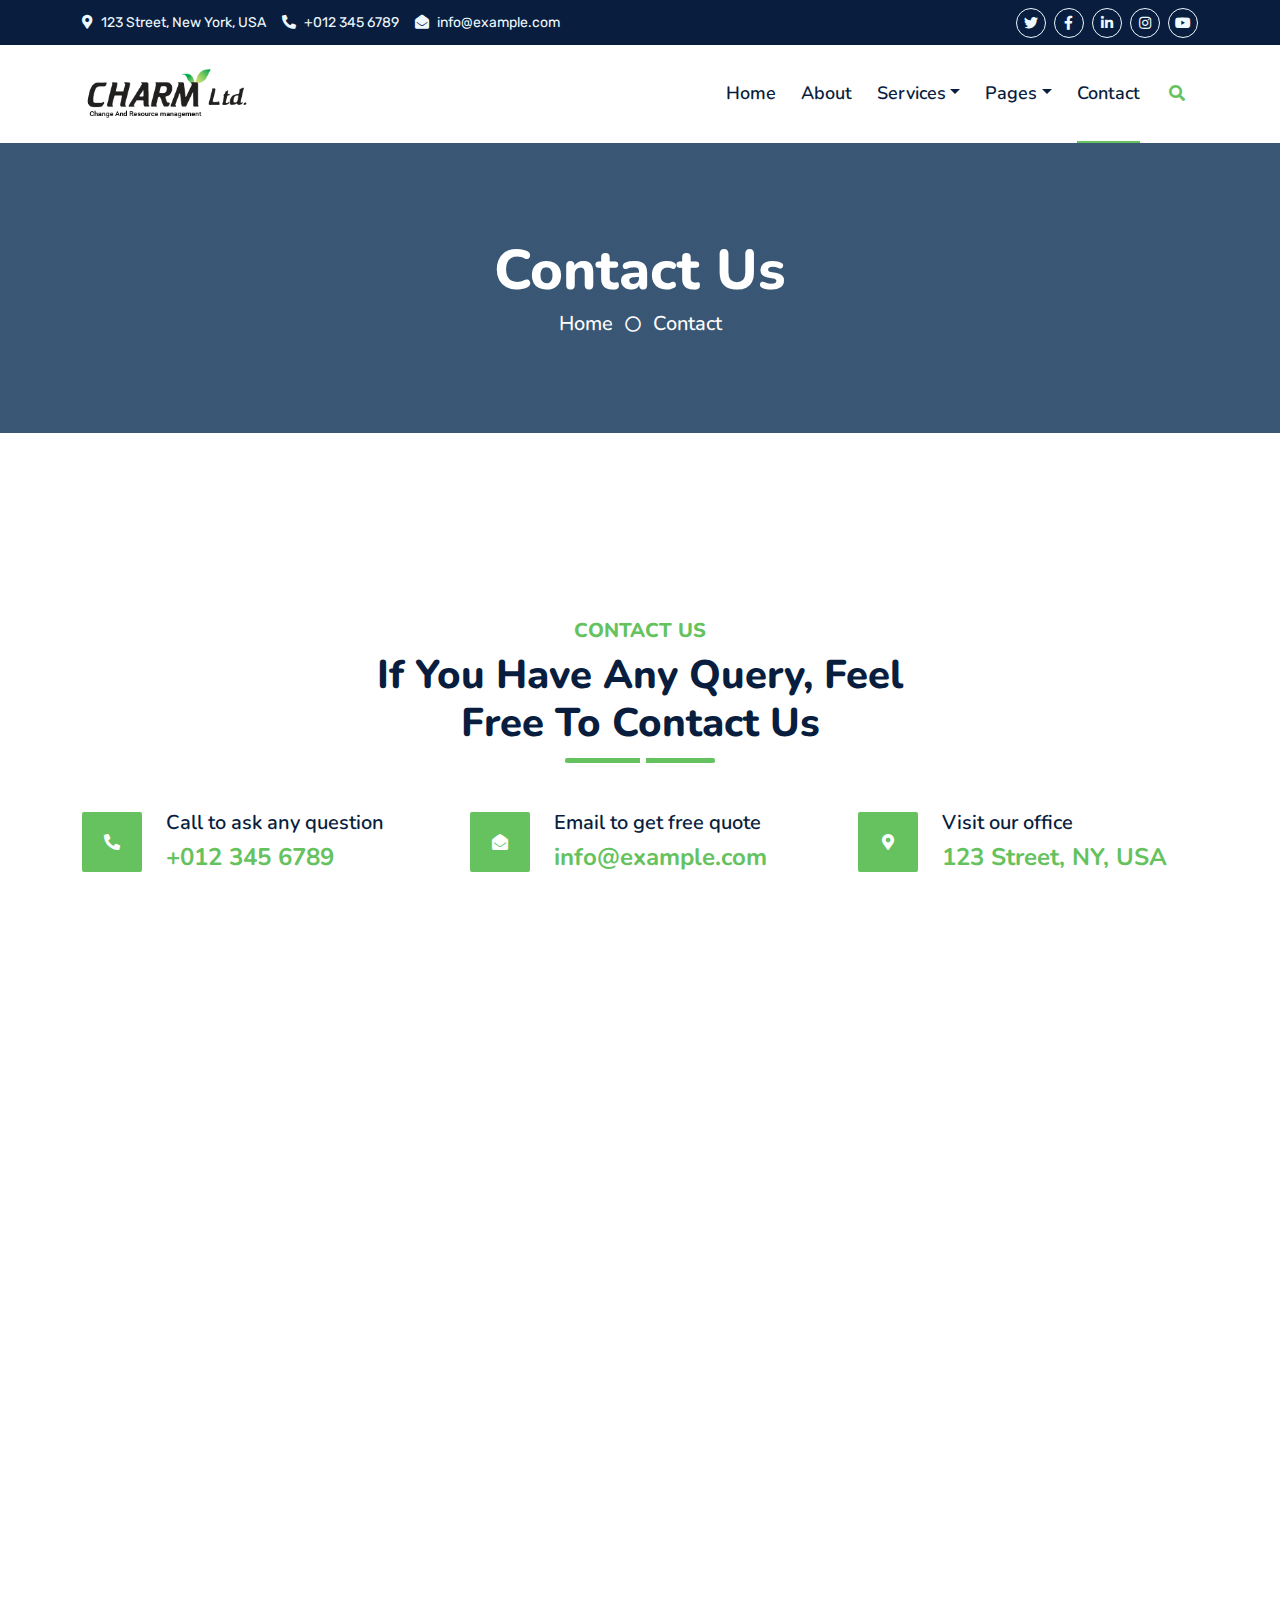
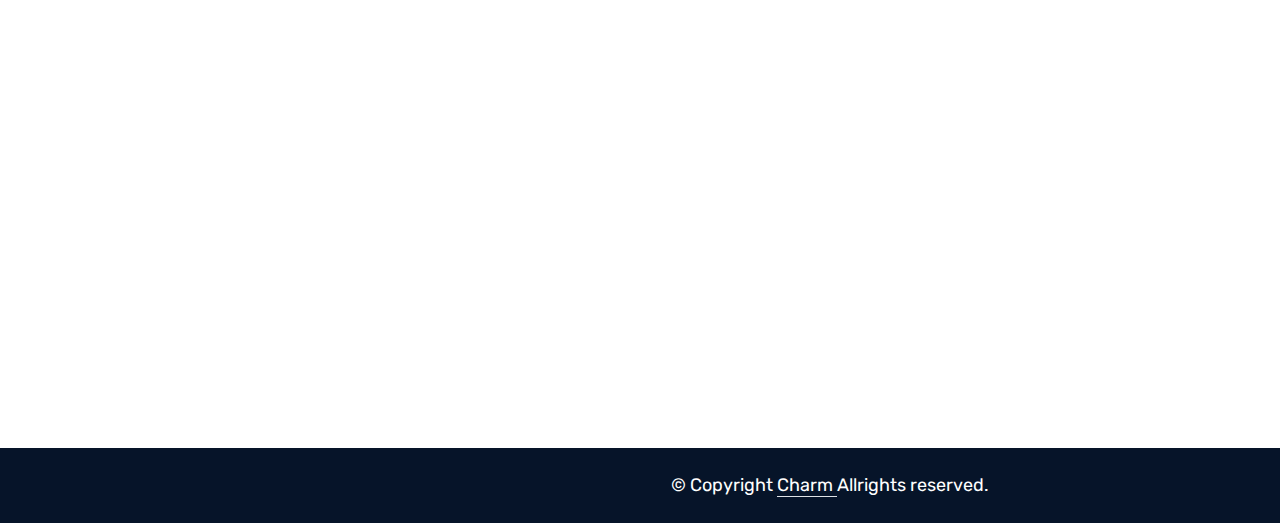
<file: contact.html>
<!DOCTYPE html>
<html lang="en">

<head>
    <meta charset="utf-8">
    <title>Charm Contact</title>
    <meta content="width=device-width, initial-scale=1.0" name="viewport">
    <meta content="" name="keywords">
    <meta content="" name="description">

    <!-- Favicon -->
    <link href="img/favicon.ico" rel="icon">
    <!-- Google Web Fonts -->
    <link rel="preconnect" href="https://fonts.googleapis.com">
    <link rel="preconnect" href="https://fonts.gstatic.com" crossorigin>
    <link href="https://fonts.googleapis.com/css2?family=Nunito:wght@400;600;700;800&family=Rubik:wght@400;500;600;700&display=swap" rel="stylesheet">
    <!-- Icon Font Stylesheet -->
    <link href="https://cdnjs.cloudflare.com/ajax/libs/font-awesome/5.10.0/css/all.min.css" rel="stylesheet">
    <link href="https://cdn.jsdelivr.net/npm/bootstrap-icons@1.4.1/font/bootstrap-icons.css" rel="stylesheet">
    <!-- Libraries Stylesheet -->
    <link href="lib/owlcarousel/assets/owl.carousel.min.css" rel="stylesheet">
    <link href="lib/animate/animate.min.css" rel="stylesheet">
    <!-- Customized Bootstrap Stylesheet -->
    <link href="css/bootstrap.min.css" rel="stylesheet">
    <!-- Template Stylesheet -->
    <link href="style.css" rel="stylesheet">
</head>

<body>
    <!-- Spinner Start -->
    <div id="spinner" class="show bg-white position-fixed translate-middle w-100 vh-100 top-50 start-50 d-flex align-items-center justify-content-center">
        <div class="spinner"></div>
    </div>
    <!-- Spinner End -->


    <!-- Topbar Start -->
    <div class="container-fluid bg-dark px-5 d-none d-lg-block">
        <div class="container">
            <div class="row gx-0">
                <div class="col-lg-8 text-center text-lg-start mb-2 mb-lg-0">
                    <div class="d-inline-flex align-items-center" style="height: 45px;">
                        <small class="me-3 text-light"><i class="fa fa-map-marker-alt me-2"></i>123 Street, New York, USA</small>
                        <small class="me-3 text-light"><i class="fa fa-phone-alt me-2"></i>+012 345 6789</small>
                        <small class="text-light"><i class="fa fa-envelope-open me-2"></i>info@example.com</small>
                    </div>
                </div>
                <div class="col-lg-4 text-center text-lg-end">
                    <div class="d-inline-flex align-items-center" style="height: 45px;">
                        <a class="btn btn-sm btn-outline-light btn-sm-square rounded-circle me-2" href=""><i class="fab fa-twitter fw-normal"></i></a>
                        <a class="btn btn-sm btn-outline-light btn-sm-square rounded-circle me-2" href=""><i class="fab fa-facebook-f fw-normal"></i></a>
                        <a class="btn btn-sm btn-outline-light btn-sm-square rounded-circle me-2" href=""><i class="fab fa-linkedin-in fw-normal"></i></a>
                        <a class="btn btn-sm btn-outline-light btn-sm-square rounded-circle me-2" href=""><i class="fab fa-instagram fw-normal"></i></a>
                        <a class="btn btn-sm btn-outline-light btn-sm-square rounded-circle" href=""><i class="fab fa-youtube fw-normal"></i></a>
                    </div>
                </div>
            </div>
        </div>
    </div>
    <!-- Topbar End -->


    <!-- Navbar Start -->
    <div class="container-fluid position-relative p-0">
       <nav class="navbar navbar-expand-lg navbar-dark px-5 py-3 py-lg-0">
            <div class="container">
                <a href="index.html" class="navbar-brand p-0">
                <img src="img/logo/charam-logo-2.png" alt="Charm-logo">
            </a>
            <button class="navbar-toggler" type="button" data-bs-toggle="collapse" data-bs-target="#navbarCollapse">
                <span class="fa fa-bars"></span>
            </button>
            <div class="collapse navbar-collapse" id="navbarCollapse">
                <div class="navbar-nav ms-auto py-0">
                    <a href="index.html" class="nav-item nav-link">Home</a>
                    <a href="about.html" class="nav-item nav-link">About</a>
                    <div class="nav-item dropdown">
                        <a href="#" class="nav-link dropdown-toggle" data-bs-toggle="dropdown">Services</a>
                        <div class="dropdown-menu m-0">
                            <a href="blog.html" class="dropdown-item">Construction</a>
                            <!-- Sub Dropdown Menu -->
                            <div class="dropdown-submenu">
                                <a href="#" class="dropdown-item dropdown-toggle">Sustainability</a>
                                <div class="dropdown-menu">
                                    <a href="#" class="dropdown-item">Renewable Energy</a>
                                    <a href="waste-management.html" class="dropdown-item">Waste Management</a>
                                    <a href="#" class="dropdown-item">Machine & Equipment</a>
                                </div>
                            </div>
                        </div>
                    </div>
                    <div class="nav-item dropdown">
                        <a href="#" class="nav-link dropdown-toggle" data-bs-toggle="dropdown">Pages</a>
                        <div class="dropdown-menu m-0">
                            <a href="price.html" class="dropdown-item">Pricing Plan</a>
                            <a href="feature.html" class="dropdown-item">Our features</a>
                            <a href="team.html" class="dropdown-item">Team Members</a>
                            <a href="testimonial.html" class="dropdown-item">Testimonial</a>
                            <a href="quote.html" class="dropdown-item">Free Quote</a>
                        </div>
                    </div>
                    <a href="contact.html" class="nav-item nav-link active">Contact</a>
                </div>
                <butaton type="button" class="btn text-primary ms-3" data-bs-toggle="modal" data-bs-target="#searchModal"><i class="fa fa-search"></i></butaton>
            </div>
            </div>
        </nav>

        <div class="container-fluid bg-primary py-5 bg-header" style="margin-bottom: 90px;">
            <div class="row py-5">
                <div class="col-12 pt-lg-5 mt-lg-5 text-center">
                    <h1 class="display-4 text-white animated zoomIn">Contact Us</h1>
                    <a href="" class="h5 text-white">Home</a>
                    <i class="far fa-circle text-white px-2"></i>
                    <a href="" class="h5 text-white">Contact</a>
                </div>
            </div>
        </div>
    </div>
    <!-- Navbar End -->


    <!-- Full Screen Search Start -->
    <div class="modal fade" id="searchModal" tabindex="-1">
        <div class="modal-dialog modal-fullscreen">
            <div class="modal-content" style="background: rgba(9, 30, 62, .7);">
                <div class="modal-header border-0">
                    <button type="button" class="btn bg-white btn-close" data-bs-dismiss="modal" aria-label="Close"></button>
                </div>
                <div class="modal-body d-flex align-items-center justify-content-center">
                    <div class="input-group" style="max-width: 600px;">
                        <input type="text" class="form-control bg-transparent border-primary p-3" placeholder="Type search keyword">
                        <button class="btn btn-primary px-4"><i class="bi bi-search"></i></button>
                    </div>
                </div>
            </div>
        </div>
    </div>
    <!-- Full Screen Search End -->


    <!-- Contact Start -->
    <div class="container-fluid py-5 wow fadeInUp" data-wow-delay="0.1s">
        <div class="container py-5">
            <div class="section-title text-center position-relative pb-3 mb-5 mx-auto" style="max-width: 600px;">
                <h5 class="fw-bold text-primary text-uppercase">Contact Us</h5>
                <h1 class="mb-0">If You Have Any Query, Feel Free To Contact Us</h1>
            </div>
            <div class="row g-5 mb-5">
                <div class="col-lg-4">
                    <div class="d-flex align-items-center wow fadeIn" data-wow-delay="0.1s">
                        <div class="bg-primary d-flex align-items-center justify-content-center rounded" style="width: 60px; height: 60px;">
                            <i class="fa fa-phone-alt text-white"></i>
                        </div>
                        <div class="ps-4">
                            <h5 class="mb-2">Call to ask any question</h5>
                            <h4 class="text-primary mb-0">+012 345 6789</h4>
                        </div>
                    </div>
                </div>
                <div class="col-lg-4">
                    <div class="d-flex align-items-center wow fadeIn" data-wow-delay="0.4s">
                        <div class="bg-primary d-flex align-items-center justify-content-center rounded" style="width: 60px; height: 60px;">
                            <i class="fa fa-envelope-open text-white"></i>
                        </div>
                        <div class="ps-4">
                            <h5 class="mb-2">Email to get free quote</h5>
                            <h4 class="text-primary mb-0">info@example.com</h4>
                        </div>
                    </div>
                </div>
                <div class="col-lg-4">
                    <div class="d-flex align-items-center wow fadeIn" data-wow-delay="0.8s">
                        <div class="bg-primary d-flex align-items-center justify-content-center rounded" style="width: 60px; height: 60px;">
                            <i class="fa fa-map-marker-alt text-white"></i>
                        </div>
                        <div class="ps-4">
                            <h5 class="mb-2">Visit our office</h5>
                            <h4 class="text-primary mb-0">123 Street, NY, USA</h4>
                        </div>
                    </div>
                </div>
            </div>
            <div class="row g-5">
                <div class="col-lg-6 wow slideInUp" data-wow-delay="0.3s">
                    <form action="https://api.web3forms.com/submit" method="POST">
                        <input type="hidden" name="access_key" value="YOUR_ACCESS_KEY_HERE">
                        <div class="row g-3">
                            <div class="col-md-6">
                                <input type="text" class="form-control border-0 bg-light px-4" placeholder="Your Name" style="height: 55px;">
                            </div>
                            <div class="col-md-6">
                                <input type="email" class="form-control border-0 bg-light px-4" placeholder="Your Email" style="height: 55px;">
                            </div>
                            <div class="col-12">
                                <input type="text" class="form-control border-0 bg-light px-4" placeholder="Subject" style="height: 55px;">
                            </div>
                            <div class="col-12">
                                <textarea class="form-control border-0 bg-light px-4 py-3" rows="4" placeholder="Message"></textarea>
                            </div>
                            <div class="col-12">
                                <button class="btn btn-primary w-100 py-3" type="submit">Send Message</button>
                            </div>
                        </div>
                    </form>
                </div>
                <div class="col-lg-6 wow slideInUp" data-wow-delay="0.6s">
                    <iframe src="https://www.google.com/maps/embed?pb=!1m18!1m12!1m3!1d228.17658244905854!2d90.41366020284282!3d23.789233914379984!2m3!1f0!2f0!3f0!3m2!1i1024!2i768!4f13.1!3m3!1m2!1s0x3755c70031af56e5%3A0x9f6b28c0e8e6e8d4!2sCharm%20ltd.!5e0!3m2!1sen!2sbd!4v1747132244125!5m2!1sen!2sbd" width="600" height="350" style="border:0;" allowfullscreen="" loading="lazy" referrerpolicy="no-referrer-when-downgrade"></iframe>
                </div>
            </div>
        </div>
    </div>
    <!-- Contact End -->


    <!-- Vendor Start -->
    <div class="container-fluid py-5 wow fadeInUp" data-wow-delay="0.1s">
        <div class="container py-5 mb-5">
            <div class="bg-white">
                <div class="owl-carousel vendor-carousel">
                    <img src="img/vendor-1.jpg" alt="">
                    <img src="img/vendor-2.jpg" alt="">
                    <img src="img/vendor-3.jpg" alt="">
                    <img src="img/vendor-4.jpg" alt="">
                    <img src="img/vendor-5.jpg" alt="">
                    <img src="img/vendor-6.jpg" alt="">
                    <img src="img/vendor-7.jpg" alt="">
                    <img src="img/vendor-8.jpg" alt="">
                    <img src="img/vendor-9.jpg" alt="">
                </div>
            </div>
        </div>
    </div>
    <!-- Vendor End -->
    

    <!-- Footer Start -->
    <div class="container-fluid bg-dark text-light mt-5 wow fadeInUp" data-wow-delay="0.1s">
        <div class="container">
            <div class="row gx-5">
                <div class="col-lg-4 col-md-6 footer-about">
                    <div class="d-flex flex-column align-items-center justify-content-center text-center h-100 bg-primary p-4">
                        <a href="index.html" class="navbar-brand">
                            <h1 class="m-0 text-white">Charm</h1>
                        </a>
                        <p class="mt-3 mb-4">Lorem diam sit erat dolor elitr et, diam lorem justo amet clita stet eos sit. Elitr dolor duo lorem, elitr clita ipsum sea. Diam amet erat lorem stet eos. Diam amet et kasd eos duo.</p>
                        <form action="">
                            <div class="input-group">
                                <input type="text" class="form-control border-white p-3" placeholder="Your Email">
                                <button class="btn btn-dark">Sign Up</button>
                            </div>
                        </form>
                    </div>
                </div>
                <div class="col-lg-8 col-md-6">
                    <div class="row gx-5">
                        <div class="col-lg-4 col-md-12 pt-5 mb-5">
                            <div class="section-title section-title-sm position-relative pb-3 mb-4">
                                <h3 class="text-light mb-0">Get In Touch</h3>
                            </div>
                            <div class="d-flex mb-2">
                                <i class="bi bi-geo-alt text-primary me-2"></i>
                                <p class="mb-0">123 Street, New York, USA</p>
                            </div>
                            <div class="d-flex mb-2">
                                <i class="bi bi-envelope-open text-primary me-2"></i>
                                <p class="mb-0">info@example.com</p>
                            </div>
                            <div class="d-flex mb-2">
                                <i class="bi bi-telephone text-primary me-2"></i>
                                <p class="mb-0">+012 345 67890</p>
                            </div>
                            <div class="d-flex mt-4">
                                <a class="btn btn-primary btn-square me-2" href="#"><i class="fab fa-twitter fw-normal"></i></a>
                                <a class="btn btn-primary btn-square me-2" href="#"><i class="fab fa-facebook-f fw-normal"></i></a>
                                <a class="btn btn-primary btn-square me-2" href="#"><i class="fab fa-linkedin-in fw-normal"></i></a>
                                <a class="btn btn-primary btn-square" href="#"><i class="fab fa-instagram fw-normal"></i></a>
                            </div>
                        </div>
                        <div class="col-lg-4 col-md-12 pt-0 pt-lg-5 mb-5">
                            <div class="section-title section-title-sm position-relative pb-3 mb-4">
                                <h3 class="text-light mb-0">Quick Links</h3>
                            </div>
                            <div class="link-animated d-flex flex-column justify-content-start">
                                <a class="text-light mb-2" href="#"><i class="bi bi-arrow-right text-primary me-2"></i>Home</a>
                                <a class="text-light mb-2" href="#"><i class="bi bi-arrow-right text-primary me-2"></i>About Us</a>
                                <a class="text-light mb-2" href="#"><i class="bi bi-arrow-right text-primary me-2"></i>Our Services</a>
                                <a class="text-light mb-2" href="#"><i class="bi bi-arrow-right text-primary me-2"></i>Meet The Team</a>
                                <a class="text-light mb-2" href="#"><i class="bi bi-arrow-right text-primary me-2"></i>Latest Blog</a>
                                <a class="text-light" href="#"><i class="bi bi-arrow-right text-primary me-2"></i>Contact Us</a>
                            </div>
                        </div>
                        <div class="col-lg-4 col-md-12 pt-0 pt-lg-5 mb-5">
                            <div class="section-title section-title-sm position-relative pb-3 mb-4">
                                <h3 class="text-light mb-0">Popular Links</h3>
                            </div>
                            <div class="link-animated d-flex flex-column justify-content-start">
                                <a class="text-light mb-2" href="#"><i class="bi bi-arrow-right text-primary me-2"></i>Home</a>
                                <a class="text-light mb-2" href="#"><i class="bi bi-arrow-right text-primary me-2"></i>About Us</a>
                                <a class="text-light mb-2" href="#"><i class="bi bi-arrow-right text-primary me-2"></i>Our Services</a>
                                <a class="text-light mb-2" href="#"><i class="bi bi-arrow-right text-primary me-2"></i>Meet The Team</a>
                                <a class="text-light mb-2" href="#"><i class="bi bi-arrow-right text-primary me-2"></i>Latest Blog</a>
                                <a class="text-light" href="#"><i class="bi bi-arrow-right text-primary me-2"></i>Contact Us</a>
                            </div>
                        </div>
                    </div>
                </div>
            </div>
        </div>
    </div>
    <div class="container-fluid text-white" style="background: #061429;">
        <div class="container text-center">
            <div class="row justify-content-end">
                <div class="col-lg-8 col-md-6">
                    <div class="d-flex align-items-center justify-content-center" style="height: 75px;">
                        <p class="mb-0">&copy; Copyright <a class="text-white border-bottom" href="#"> Charm </a> Allrights reserved.</p>
                    </div>
                </div>
            </div>
        </div>
    </div>
    <!-- Footer End -->


    <!-- Back to Top -->
    <a href="#" class="btn btn-lg btn-primary btn-lg-square rounded back-to-top"><i class="bi bi-arrow-up"></i></a>


    <!-- JavaScript Libraries -->
    <script src="https://code.jquery.com/jquery-3.4.1.min.js"></script>
    <script src="https://cdn.jsdelivr.net/npm/bootstrap@5.0.0/dist/js/bootstrap.bundle.min.js"></script>
    <script src="lib/wow/wow.min.js"></script>
    <script src="lib/easing/easing.min.js"></script>
    <script src="lib/waypoints/waypoints.min.js"></script>
    <script src="lib/counterup/counterup.min.js"></script>
    <script src="lib/owlcarousel/owl.carousel.min.js"></script>

    <!-- Template Javascript -->
    <script src="js/main.js"></script>
</body>

</html>
</file>
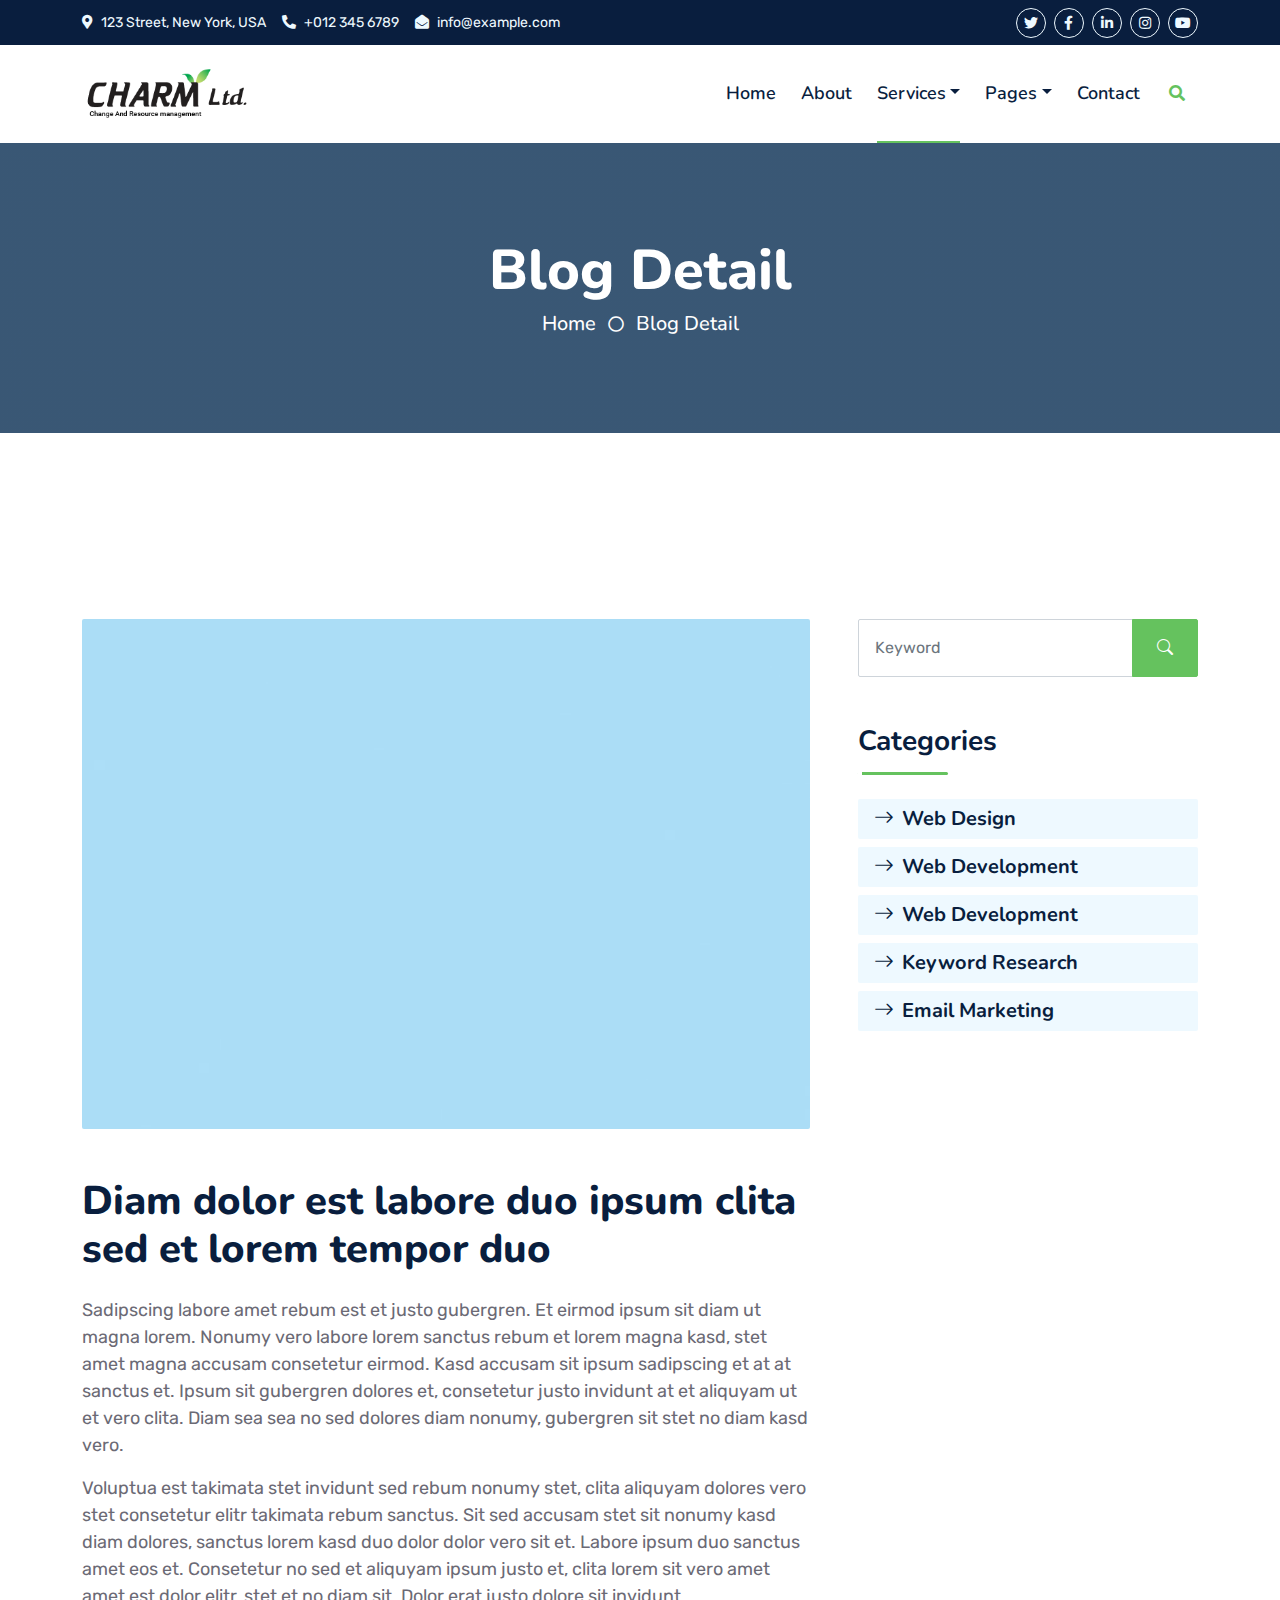
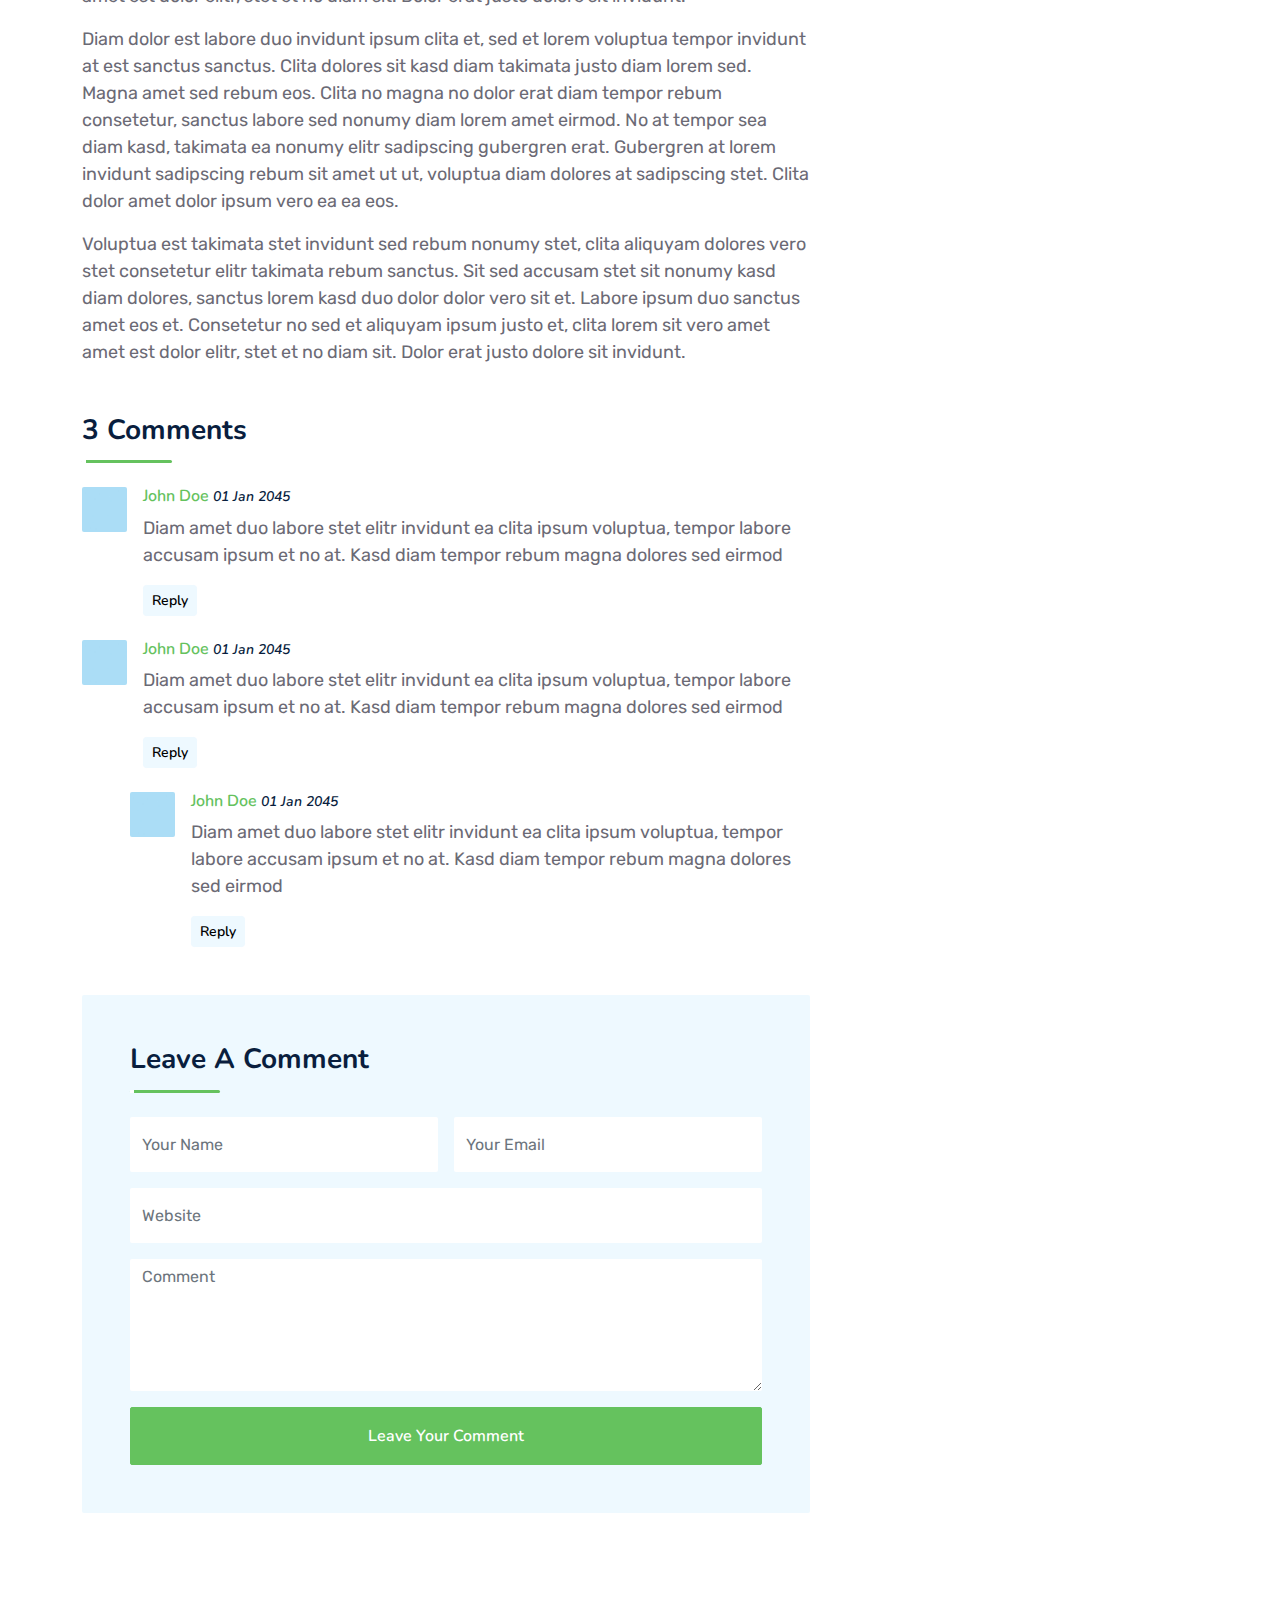
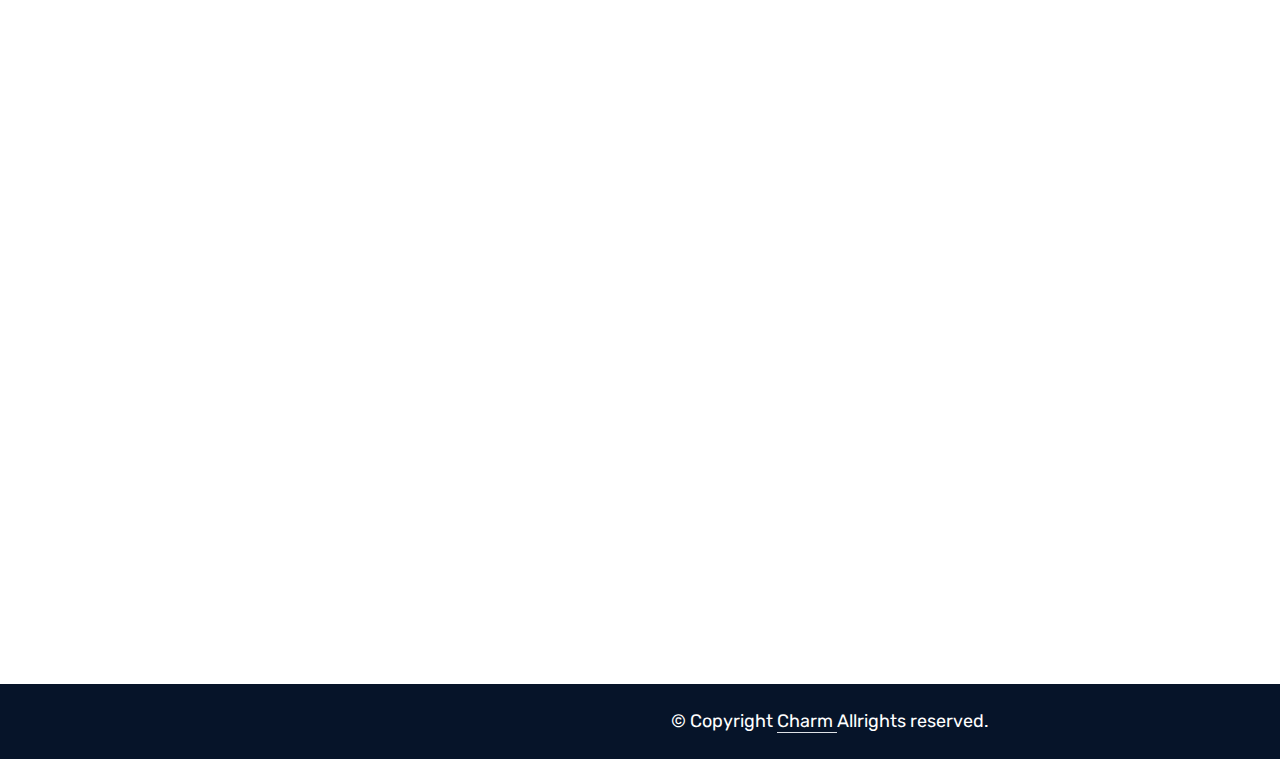
<file: detail.html>
<!DOCTYPE html>
<html lang="en">

<head>
    <meta charset="utf-8">
    <title>Charm Detail</title>
    <meta content="width=device-width, initial-scale=1.0" name="viewport">
    <meta content="" name="keywords">
    <meta content="" name="description">

    <!-- Favicon -->
    <link href="img/favicon.ico" rel="icon">
    <!-- Google Web Fonts -->
    <link rel="preconnect" href="https://fonts.googleapis.com">
    <link rel="preconnect" href="https://fonts.gstatic.com" crossorigin>
    <link href="https://fonts.googleapis.com/css2?family=Nunito:wght@400;600;700;800&family=Rubik:wght@400;500;600;700&display=swap" rel="stylesheet">
    <!-- Icon Font Stylesheet -->
    <link href="https://cdnjs.cloudflare.com/ajax/libs/font-awesome/5.10.0/css/all.min.css" rel="stylesheet">
    <link href="https://cdn.jsdelivr.net/npm/bootstrap-icons@1.4.1/font/bootstrap-icons.css" rel="stylesheet">
    <!-- Libraries Stylesheet -->
    <link href="lib/owlcarousel/assets/owl.carousel.min.css" rel="stylesheet">
    <link href="lib/animate/animate.min.css" rel="stylesheet">
    <!-- Customized Bootstrap Stylesheet -->
    <link href="css/bootstrap.min.css" rel="stylesheet">
    <!-- Template Stylesheet -->
    <link href="style.css" rel="stylesheet">
</head>

<body>
    <!-- Spinner Start -->
    <div id="spinner" class="show bg-white position-fixed translate-middle w-100 vh-100 top-50 start-50 d-flex align-items-center justify-content-center">
        <div class="spinner"></div>
    </div>
    <!-- Spinner End -->


    <!-- Topbar Start -->
    <div class="container-fluid bg-dark px-5 d-none d-lg-block">
       <div class="container">
        <div class="row gx-0">
            <div class="col-lg-8 text-center text-lg-start mb-2 mb-lg-0">
                <div class="d-inline-flex align-items-center" style="height: 45px;">
                    <small class="me-3 text-light"><i class="fa fa-map-marker-alt me-2"></i>123 Street, New York, USA</small>
                    <small class="me-3 text-light"><i class="fa fa-phone-alt me-2"></i>+012 345 6789</small>
                    <small class="text-light"><i class="fa fa-envelope-open me-2"></i>info@example.com</small>
                </div>
            </div>
            <div class="col-lg-4 text-center text-lg-end">
                <div class="d-inline-flex align-items-center" style="height: 45px;">
                    <a class="btn btn-sm btn-outline-light btn-sm-square rounded-circle me-2" href=""><i class="fab fa-twitter fw-normal"></i></a>
                    <a class="btn btn-sm btn-outline-light btn-sm-square rounded-circle me-2" href=""><i class="fab fa-facebook-f fw-normal"></i></a>
                    <a class="btn btn-sm btn-outline-light btn-sm-square rounded-circle me-2" href=""><i class="fab fa-linkedin-in fw-normal"></i></a>
                    <a class="btn btn-sm btn-outline-light btn-sm-square rounded-circle me-2" href=""><i class="fab fa-instagram fw-normal"></i></a>
                    <a class="btn btn-sm btn-outline-light btn-sm-square rounded-circle" href=""><i class="fab fa-youtube fw-normal"></i></a>
                </div>
            </div>
        </div>
       </div>
    </div>
    <!-- Topbar End -->


    <!-- Navbar Start -->
    <div class="container-fluid position-relative p-0">
        <nav class="navbar navbar-expand-lg navbar-dark px-5 py-3 py-lg-0">
           <div class="container">
                 <a href="index.html" class="navbar-brand p-0">
                <img src="img/logo/charam-logo-2.png" alt="Charm-logo">
            </a>
            <button class="navbar-toggler" type="button" data-bs-toggle="collapse" data-bs-target="#navbarCollapse">
                <span class="fa fa-bars"></span>
            </button>
            <div class="collapse navbar-collapse" id="navbarCollapse">
                <div class="navbar-nav ms-auto py-0">
                    <a href="index.html" class="nav-item nav-link">Home</a>
                    <a href="about.html" class="nav-item nav-link">About</a>
                    <div class="nav-item dropdown">
                        <a href="#" class="nav-link dropdown-toggle active" data-bs-toggle="dropdown">Services</a>
                        <div class="dropdown-menu m-0">
                            <a href="blog.html" class="dropdown-item active">Construction</a>
                            <!-- Sub Dropdown Menu -->
                            <div class="dropdown-submenu">
                                <a href="#" class="dropdown-item dropdown-toggle">Sustainability</a>
                                <div class="dropdown-menu">
                                    <a href="#" class="dropdown-item">Renewable Energy</a>
                                    <a href="waste-management.html" class="dropdown-item">Waste Management</a>
                                    <a href="#" class="dropdown-item">Machine & Equipment</a>
                                </div>
                            </div>
                        </div>
                    </div>
                    <div class="nav-item dropdown">
                        <a href="#" class="nav-link dropdown-toggle" data-bs-toggle="dropdown">Pages</a>
                        <div class="dropdown-menu m-0">
                            <a href="price.html" class="dropdown-item">Pricing Plan</a>
                            <a href="feature.html" class="dropdown-item">Our features</a>
                            <a href="team.html" class="dropdown-item">Team Members</a>
                            <a href="testimonial.html" class="dropdown-item">Testimonial</a>
                            <a href="quote.html" class="dropdown-item">Free Quote</a>
                        </div>
                    </div>
                    <a href="contact.html" class="nav-item nav-link">Contact</a>
                </div>
                <butaton type="button" class="btn text-primary ms-3" data-bs-toggle="modal" data-bs-target="#searchModal"><i class="fa fa-search"></i></butaton>
            </div>
           </div>
        </nav>

        <div class="container-fluid bg-primary py-5 bg-header" style="margin-bottom: 90px;">
            <div class="row py-5">
                <div class="col-12 pt-lg-5 mt-lg-5 text-center">
                    <h1 class="display-4 text-white animated zoomIn">Blog Detail</h1>
                    <a href="" class="h5 text-white">Home</a>
                    <i class="far fa-circle text-white px-2"></i>
                    <a href="" class="h5 text-white">Blog Detail</a>
                </div>
            </div>
        </div>
    </div>
    <!-- Navbar End -->


    <!-- Full Screen Search Start -->
    <div class="modal fade" id="searchModal" tabindex="-1">
        <div class="modal-dialog modal-fullscreen">
            <div class="modal-content" style="background: rgba(9, 30, 62, .7);">
                <div class="modal-header border-0">
                    <button type="button" class="btn bg-white btn-close" data-bs-dismiss="modal" aria-label="Close"></button>
                </div>
                <div class="modal-body d-flex align-items-center justify-content-center">
                    <div class="input-group" style="max-width: 600px;">
                        <input type="text" class="form-control bg-transparent border-primary p-3" placeholder="Type search keyword">
                        <button class="btn btn-primary px-4"><i class="bi bi-search"></i></button>
                    </div>
                </div>
            </div>
        </div>
    </div>
    <!-- Full Screen Search End -->


    <!-- Blog Start -->
    <div class="container-fluid py-5 wow fadeInUp" data-wow-delay="0.1s">
        <div class="container py-5">
            <div class="row g-5">
                <div class="col-lg-8">
                    <!-- Blog Detail Start -->
                    <div class="mb-5">
                        <img class="img-fluid w-100 rounded mb-5" src="img/500-350.jpg" alt="">
                        <h1 class="mb-4">Diam dolor est labore duo ipsum clita sed et lorem tempor duo</h1>
                        <p>Sadipscing labore amet rebum est et justo gubergren. Et eirmod ipsum sit diam ut
                            magna lorem. Nonumy vero labore lorem sanctus rebum et lorem magna kasd, stet
                            amet magna accusam consetetur eirmod. Kasd accusam sit ipsum sadipscing et at at
                            sanctus et. Ipsum sit gubergren dolores et, consetetur justo invidunt at et
                            aliquyam ut et vero clita. Diam sea sea no sed dolores diam nonumy, gubergren
                            sit stet no diam kasd vero.</p>
                        <p>Voluptua est takimata stet invidunt sed rebum nonumy stet, clita aliquyam dolores
                            vero stet consetetur elitr takimata rebum sanctus. Sit sed accusam stet sit
                            nonumy kasd diam dolores, sanctus lorem kasd duo dolor dolor vero sit et. Labore
                            ipsum duo sanctus amet eos et. Consetetur no sed et aliquyam ipsum justo et,
                            clita lorem sit vero amet amet est dolor elitr, stet et no diam sit. Dolor erat
                            justo dolore sit invidunt.</p>
                        <p>Diam dolor est labore duo invidunt ipsum clita et, sed et lorem voluptua tempor
                            invidunt at est sanctus sanctus. Clita dolores sit kasd diam takimata justo diam
                            lorem sed. Magna amet sed rebum eos. Clita no magna no dolor erat diam tempor
                            rebum consetetur, sanctus labore sed nonumy diam lorem amet eirmod. No at tempor
                            sea diam kasd, takimata ea nonumy elitr sadipscing gubergren erat. Gubergren at
                            lorem invidunt sadipscing rebum sit amet ut ut, voluptua diam dolores at
                            sadipscing stet. Clita dolor amet dolor ipsum vero ea ea eos.</p>
                        <p>Voluptua est takimata stet invidunt sed rebum nonumy stet, clita aliquyam dolores
                            vero stet consetetur elitr takimata rebum sanctus. Sit sed accusam stet sit
                            nonumy kasd diam dolores, sanctus lorem kasd duo dolor dolor vero sit et. Labore
                            ipsum duo sanctus amet eos et. Consetetur no sed et aliquyam ipsum justo et,
                            clita lorem sit vero amet amet est dolor elitr, stet et no diam sit. Dolor erat
                            justo dolore sit invidunt.</p>
                    </div>
                    <!-- Blog Detail End -->
    
                    <!-- Comment List Start -->
                    <div class="mb-5">
                        <div class="section-title section-title-sm position-relative pb-3 mb-4">
                            <h3 class="mb-0">3 Comments</h3>
                        </div>
                        <div class="d-flex mb-4">
                            <img src="img/100-100.jpg" class="img-fluid rounded" style="width: 45px; height: 45px;">
                            <div class="ps-3">
                                <h6><a href="">John Doe</a> <small><i>01 Jan 2045</i></small></h6>
                                <p>Diam amet duo labore stet elitr invidunt ea clita ipsum voluptua, tempor labore
                                    accusam ipsum et no at. Kasd diam tempor rebum magna dolores sed eirmod</p>
                                <button class="btn btn-sm btn-light">Reply</button>
                            </div>
                        </div>
                        <div class="d-flex mb-4">
                            <img src="img/100-100.jpg" class="img-fluid rounded" style="width: 45px; height: 45px;">
                            <div class="ps-3">
                                <h6><a href="">John Doe</a> <small><i>01 Jan 2045</i></small></h6>
                                <p>Diam amet duo labore stet elitr invidunt ea clita ipsum voluptua, tempor labore
                                    accusam ipsum et no at. Kasd diam tempor rebum magna dolores sed eirmod</p>
                                <button class="btn btn-sm btn-light">Reply</button>
                            </div>
                        </div>
                        <div class="d-flex ms-5 mb-4">
                            <img src="img/100-100.jpg" class="img-fluid rounded" style="width: 45px; height: 45px;">
                            <div class="ps-3">
                                <h6><a href="">John Doe</a> <small><i>01 Jan 2045</i></small></h6>
                                <p>Diam amet duo labore stet elitr invidunt ea clita ipsum voluptua, tempor labore
                                    accusam ipsum et no at. Kasd diam tempor rebum magna dolores sed eirmod</p>
                                <button class="btn btn-sm btn-light">Reply</button>
                            </div>
                        </div>
                    </div>
                    <!-- Comment List End -->
    
                    <!-- Comment Form Start -->
                    <div class="bg-light rounded p-5">
                        <div class="section-title section-title-sm position-relative pb-3 mb-4">
                            <h3 class="mb-0">Leave A Comment</h3>
                        </div>
                        <form>
                            <div class="row g-3">
                                <div class="col-12 col-sm-6">
                                    <input type="text" class="form-control bg-white border-0" placeholder="Your Name" style="height: 55px;">
                                </div>
                                <div class="col-12 col-sm-6">
                                    <input type="email" class="form-control bg-white border-0" placeholder="Your Email" style="height: 55px;">
                                </div>
                                <div class="col-12">
                                    <input type="text" class="form-control bg-white border-0" placeholder="Website" style="height: 55px;">
                                </div>
                                <div class="col-12">
                                    <textarea class="form-control bg-white border-0" rows="5" placeholder="Comment"></textarea>
                                </div>
                                <div class="col-12">
                                    <button class="btn btn-primary w-100 py-3" type="submit">Leave Your Comment</button>
                                </div>
                            </div>
                        </form>
                    </div>
                    <!-- Comment Form End -->
                </div>
    
                <!-- Sidebar Start -->
                <div class="col-lg-4">
                    <!-- Search Form Start -->
                    <div class="mb-5 wow slideInUp" data-wow-delay="0.1s">
                        <div class="input-group">
                            <input type="text" class="form-control p-3" placeholder="Keyword">
                            <button class="btn btn-primary px-4"><i class="bi bi-search"></i></button>
                        </div>
                    </div>
                    <!-- Search Form End -->
    
                    <!-- Category Start -->
                    <div class="mb-5 wow slideInUp" data-wow-delay="0.1s">
                        <div class="section-title section-title-sm position-relative pb-3 mb-4">
                            <h3 class="mb-0">Categories</h3>
                        </div>
                        <div class="link-animated d-flex flex-column justify-content-start">
                            <a class="h5 fw-semi-bold bg-light rounded py-2 px-3 mb-2" href="#"><i class="bi bi-arrow-right me-2"></i>Web Design</a>
                            <a class="h5 fw-semi-bold bg-light rounded py-2 px-3 mb-2" href="#"><i class="bi bi-arrow-right me-2"></i>Web Development</a>
                            <a class="h5 fw-semi-bold bg-light rounded py-2 px-3 mb-2" href="#"><i class="bi bi-arrow-right me-2"></i>Web Development</a>
                            <a class="h5 fw-semi-bold bg-light rounded py-2 px-3 mb-2" href="#"><i class="bi bi-arrow-right me-2"></i>Keyword Research</a>
                            <a class="h5 fw-semi-bold bg-light rounded py-2 px-3 mb-2" href="#"><i class="bi bi-arrow-right me-2"></i>Email Marketing</a>
                        </div>
                    </div>
                    <!-- Category End -->
    
                    <!-- Recent Post Start -->
                    <div class="mb-5 wow slideInUp" data-wow-delay="0.1s">
                        <div class="section-title section-title-sm position-relative pb-3 mb-4">
                            <h3 class="mb-0">Recent Post</h3>
                        </div>
                        <div class="d-flex rounded overflow-hidden mb-3">
                            <img class="img-fluid" src="img/500-350.jpg" style="width: 100px; height: 100px; object-fit: cover;" alt="">
                            <a href="" class="h5 fw-semi-bold d-flex align-items-center bg-light px-3 mb-0">Lorem ipsum dolor sit amet adipis elit
                            </a>
                        </div>
                        <div class="d-flex rounded overflow-hidden mb-3">
                            <img class="img-fluid" src="img/500-350.jpg" style="width: 100px; height: 100px; object-fit: cover;" alt="">
                            <a href="" class="h5 fw-semi-bold d-flex align-items-center bg-light px-3 mb-0">Lorem ipsum dolor sit amet adipis elit
                            </a>
                        </div>
                        <div class="d-flex rounded overflow-hidden mb-3">
                            <img class="img-fluid" src="img/500-350.jpg" style="width: 100px; height: 100px; object-fit: cover;" alt="">
                            <a href="" class="h5 fw-semi-bold d-flex align-items-center bg-light px-3 mb-0">Lorem ipsum dolor sit amet adipis elit
                            </a>
                        </div>
                        <div class="d-flex rounded overflow-hidden mb-3">
                            <img class="img-fluid" src="img/500-350.jpg" style="width: 100px; height: 100px; object-fit: cover;" alt="">
                            <a href="" class="h5 fw-semi-bold d-flex align-items-center bg-light px-3 mb-0">Lorem ipsum dolor sit amet adipis elit
                            </a>
                        </div>
                        <div class="d-flex rounded overflow-hidden mb-3">
                            <img class="img-fluid" src="img/500-350.jpg" style="width: 100px; height: 100px; object-fit: cover;" alt="">
                            <a href="" class="h5 fw-semi-bold d-flex align-items-center bg-light px-3 mb-0">Lorem ipsum dolor sit amet adipis elit
                            </a>
                        </div>
                        <div class="d-flex rounded overflow-hidden mb-3">
                            <img class="img-fluid" src="img/500-350.jpg" style="width: 100px; height: 100px; object-fit: cover;" alt="">
                            <a href="" class="h5 fw-semi-bold d-flex align-items-center bg-light px-3 mb-0">Lorem ipsum dolor sit amet adipis elit
                            </a>
                        </div>
                    </div>
                    <!-- Recent Post End -->
    
                    <!-- Image Start -->
                    <div class="mb-5 wow slideInUp" data-wow-delay="0.1s">
                        <img src="img/500-350.jpg" alt="" class="img-fluid rounded">
                    </div>
                    <!-- Image End -->
    
                    <!-- Tags Start -->
                    <div class="mb-5 wow slideInUp" data-wow-delay="0.1s">
                        <div class="section-title section-title-sm position-relative pb-3 mb-4">
                            <h3 class="mb-0">Tag Cloud</h3>
                        </div>
                        <div class="d-flex flex-wrap m-n1">
                            <a href="" class="btn btn-light m-1">Design</a>
                            <a href="" class="btn btn-light m-1">Development</a>
                            <a href="" class="btn btn-light m-1">Marketing</a>
                            <a href="" class="btn btn-light m-1">SEO</a>
                            <a href="" class="btn btn-light m-1">Writing</a>
                            <a href="" class="btn btn-light m-1">Consulting</a>
                            <a href="" class="btn btn-light m-1">Design</a>
                            <a href="" class="btn btn-light m-1">Development</a>
                            <a href="" class="btn btn-light m-1">Marketing</a>
                            <a href="" class="btn btn-light m-1">SEO</a>
                            <a href="" class="btn btn-light m-1">Writing</a>
                            <a href="" class="btn btn-light m-1">Consulting</a>
                        </div>
                    </div>
                    <!-- Tags End -->
    
                    <!-- Plain Text Start -->
                    <div class="wow slideInUp" data-wow-delay="0.1s">
                        <div class="section-title section-title-sm position-relative pb-3 mb-4">
                            <h3 class="mb-0">Plain Text</h3>
                        </div>
                        <div class="bg-light text-center" style="padding: 30px;">
                            <p>Vero sea et accusam justo dolor accusam lorem consetetur, dolores sit amet sit dolor clita kasd justo, diam accusam no sea ut tempor magna takimata, amet sit et diam dolor ipsum amet diam</p>
                            <a href="" class="btn btn-primary py-2 px-4">Read More</a>
                        </div>
                    </div>
                    <!-- Plain Text End -->
                </div>
                <!-- Sidebar End -->
            </div>
        </div>
    </div>
    <!-- Blog End -->


    <!-- Vendor Start -->
    <div class="container-fluid py-5 wow fadeInUp" data-wow-delay="0.1s">
        <div class="container py-5 mb-5">
            <div class="bg-white">
                <div class="owl-carousel vendor-carousel">
                    <img src="img/vendor-1.jpg" alt="">
                    <img src="img/vendor-2.jpg" alt="">
                    <img src="img/vendor-3.jpg" alt="">
                    <img src="img/vendor-4.jpg" alt="">
                    <img src="img/vendor-5.jpg" alt="">
                    <img src="img/vendor-6.jpg" alt="">
                    <img src="img/vendor-7.jpg" alt="">
                    <img src="img/vendor-8.jpg" alt="">
                    <img src="img/vendor-9.jpg" alt="">
                </div>
            </div>
        </div>
    </div>
    <!-- Vendor End -->
    

    <!-- Footer Start -->
    <div class="container-fluid bg-dark text-light mt-5 wow fadeInUp" data-wow-delay="0.1s">
        <div class="container">
            <div class="row gx-5">
                <div class="col-lg-4 col-md-6 footer-about">
                    <div class="d-flex flex-column align-items-center justify-content-center text-center h-100 bg-primary p-4">
                        <a href="index.html" class="navbar-brand">
                            <h1 class="m-0 text-white">Charm</h1>
                        </a>
                        <p class="mt-3 mb-4">Lorem diam sit erat dolor elitr et, diam lorem justo amet clita stet eos sit. Elitr dolor duo lorem, elitr clita ipsum sea. Diam amet erat lorem stet eos. Diam amet et kasd eos duo.</p>
                        <form action="">
                            <div class="input-group">
                                <input type="text" class="form-control border-white p-3" placeholder="Your Email">
                                <button class="btn btn-dark">Sign Up</button>
                            </div>
                        </form>
                    </div>
                </div>
                <div class="col-lg-8 col-md-6">
                    <div class="row gx-5">
                        <div class="col-lg-4 col-md-12 pt-5 mb-5">
                            <div class="section-title section-title-sm position-relative pb-3 mb-4">
                                <h3 class="text-light mb-0">Get In Touch</h3>
                            </div>
                            <div class="d-flex mb-2">
                                <i class="bi bi-geo-alt text-primary me-2"></i>
                                <p class="mb-0">123 Street, New York, USA</p>
                            </div>
                            <div class="d-flex mb-2">
                                <i class="bi bi-envelope-open text-primary me-2"></i>
                                <p class="mb-0">info@example.com</p>
                            </div>
                            <div class="d-flex mb-2">
                                <i class="bi bi-telephone text-primary me-2"></i>
                                <p class="mb-0">+012 345 67890</p>
                            </div>
                            <div class="d-flex mt-4">
                                <a class="btn btn-primary btn-square me-2" href="#"><i class="fab fa-twitter fw-normal"></i></a>
                                <a class="btn btn-primary btn-square me-2" href="#"><i class="fab fa-facebook-f fw-normal"></i></a>
                                <a class="btn btn-primary btn-square me-2" href="#"><i class="fab fa-linkedin-in fw-normal"></i></a>
                                <a class="btn btn-primary btn-square" href="#"><i class="fab fa-instagram fw-normal"></i></a>
                            </div>
                        </div>
                        <div class="col-lg-4 col-md-12 pt-0 pt-lg-5 mb-5">
                            <div class="section-title section-title-sm position-relative pb-3 mb-4">
                                <h3 class="text-light mb-0">Quick Links</h3>
                            </div>
                            <div class="link-animated d-flex flex-column justify-content-start">
                                <a class="text-light mb-2" href="#"><i class="bi bi-arrow-right text-primary me-2"></i>Home</a>
                                <a class="text-light mb-2" href="#"><i class="bi bi-arrow-right text-primary me-2"></i>About Us</a>
                                <a class="text-light mb-2" href="#"><i class="bi bi-arrow-right text-primary me-2"></i>Our Services</a>
                                <a class="text-light mb-2" href="#"><i class="bi bi-arrow-right text-primary me-2"></i>Meet The Team</a>
                                <a class="text-light mb-2" href="#"><i class="bi bi-arrow-right text-primary me-2"></i>Latest Blog</a>
                                <a class="text-light" href="#"><i class="bi bi-arrow-right text-primary me-2"></i>Contact Us</a>
                            </div>
                        </div>
                        <div class="col-lg-4 col-md-12 pt-0 pt-lg-5 mb-5">
                            <div class="section-title section-title-sm position-relative pb-3 mb-4">
                                <h3 class="text-light mb-0">Popular Links</h3>
                            </div>
                            <div class="link-animated d-flex flex-column justify-content-start">
                                <a class="text-light mb-2" href="#"><i class="bi bi-arrow-right text-primary me-2"></i>Home</a>
                                <a class="text-light mb-2" href="#"><i class="bi bi-arrow-right text-primary me-2"></i>About Us</a>
                                <a class="text-light mb-2" href="#"><i class="bi bi-arrow-right text-primary me-2"></i>Our Services</a>
                                <a class="text-light mb-2" href="#"><i class="bi bi-arrow-right text-primary me-2"></i>Meet The Team</a>
                                <a class="text-light mb-2" href="#"><i class="bi bi-arrow-right text-primary me-2"></i>Latest Blog</a>
                                <a class="text-light" href="#"><i class="bi bi-arrow-right text-primary me-2"></i>Contact Us</a>
                            </div>
                        </div>
                    </div>
                </div>
            </div>
        </div>
    </div>
    <div class="container-fluid text-white" style="background: #061429;">
        <div class="container text-center">
            <div class="row justify-content-end">
                <div class="col-lg-8 col-md-6">
                    <div class="d-flex align-items-center justify-content-center" style="height: 75px;">
                        <p class="mb-0">&copy; Copyright <a class="text-white border-bottom" href="#"> Charm </a> Allrights reserved.</p>
                    </div>
                </div>
            </div>
        </div>
    </div>
    <!-- Footer End -->


    <!-- Back to Top -->
    <a href="#" class="btn btn-lg btn-primary btn-lg-square rounded back-to-top"><i class="bi bi-arrow-up"></i></a>


    <!-- JavaScript Libraries -->
    <script src="https://code.jquery.com/jquery-3.4.1.min.js"></script>
    <script src="https://cdn.jsdelivr.net/npm/bootstrap@5.0.0/dist/js/bootstrap.bundle.min.js"></script>
    <script src="lib/wow/wow.min.js"></script>
    <script src="lib/easing/easing.min.js"></script>
    <script src="lib/waypoints/waypoints.min.js"></script>
    <script src="lib/counterup/counterup.min.js"></script>
    <script src="lib/owlcarousel/owl.carousel.min.js"></script>

    <!-- Template Javascript -->
    <script src="js/main.js"></script>
</body>

</html>
</file>
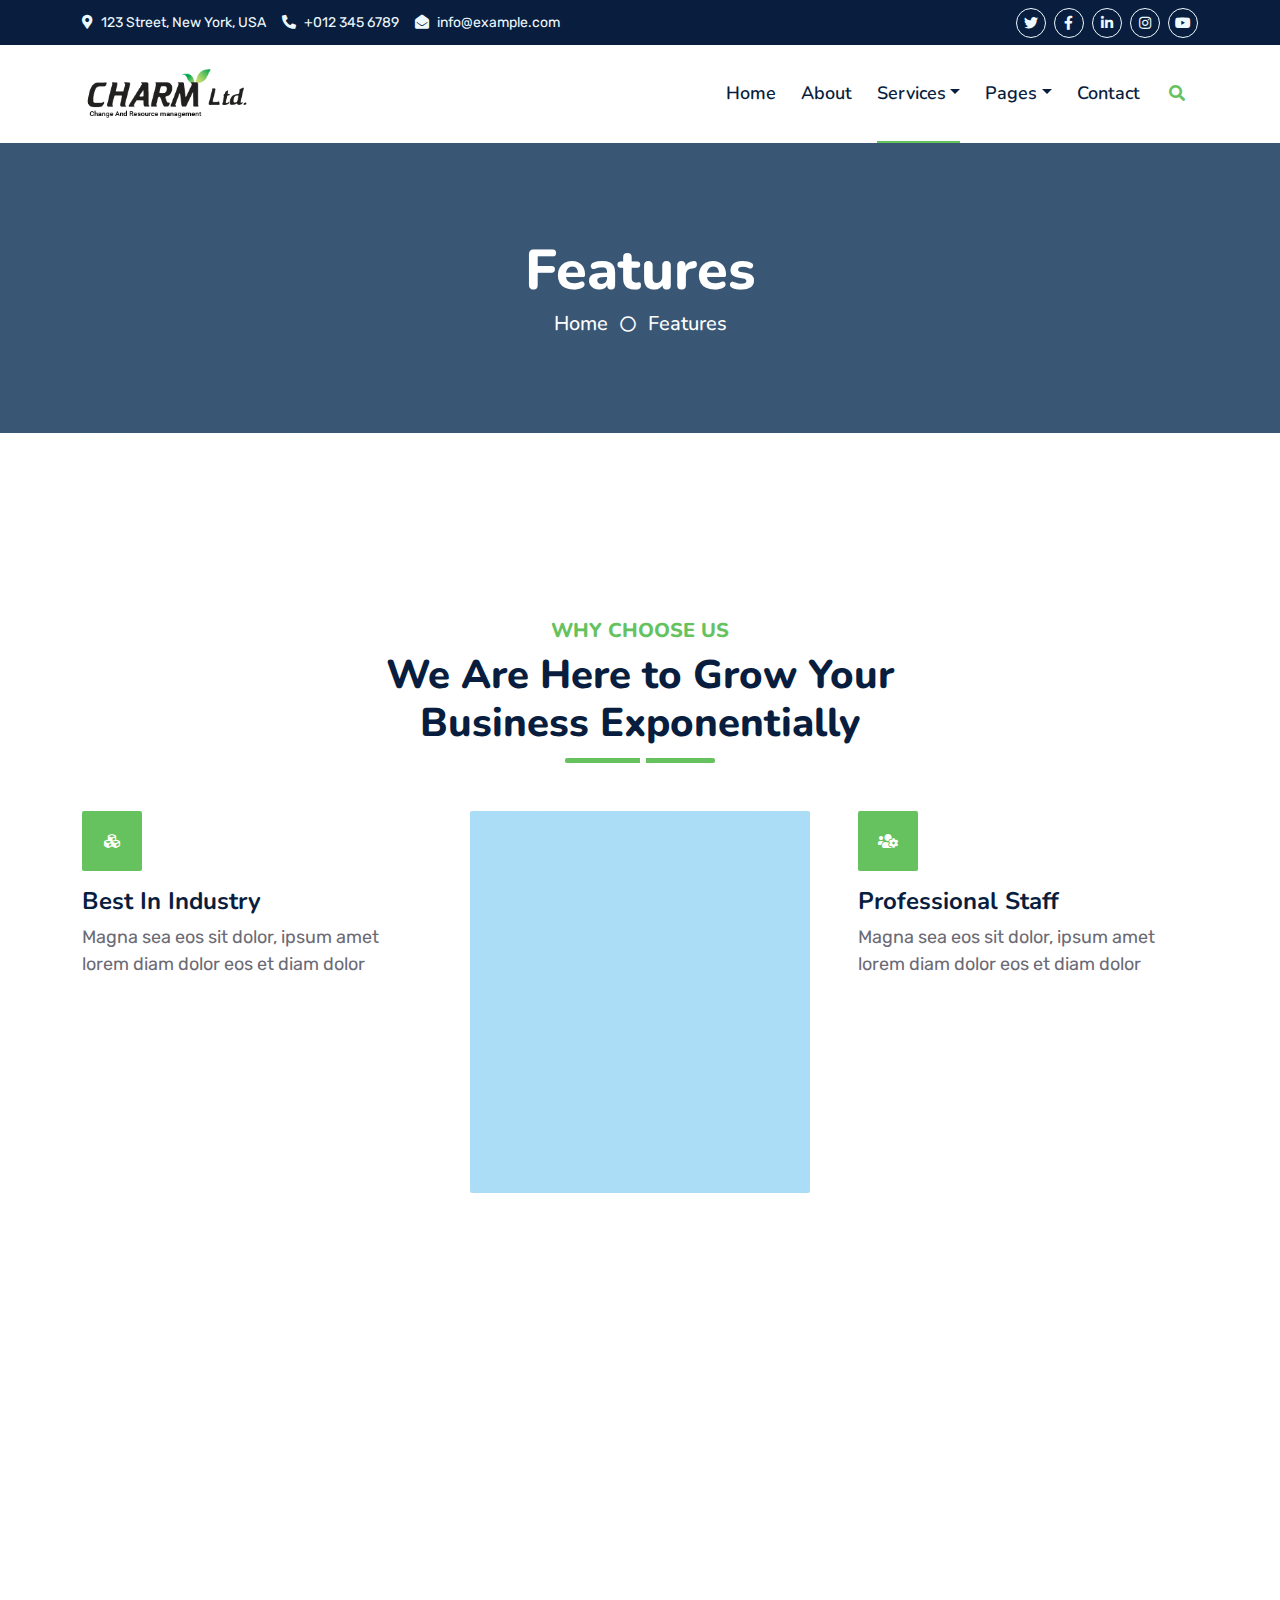
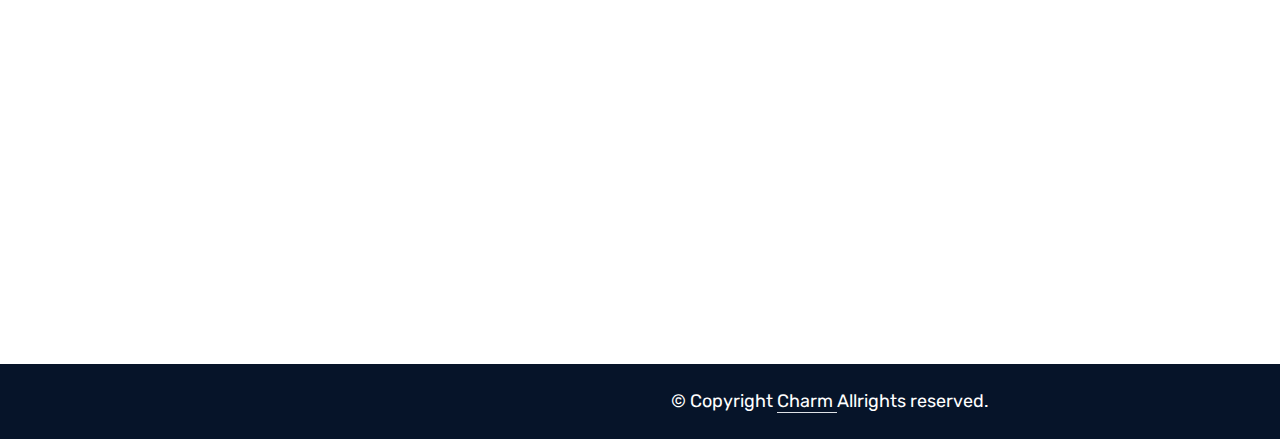
<file: feature.html>
<!DOCTYPE html>
<html lang="en">

<head>
    <meta charset="utf-8">
    <title>Charm Feature</title>
    <meta content="width=device-width, initial-scale=1.0" name="viewport">
    <meta content="" name="keywords">
    <meta content="" name="description">

    <!-- Favicon -->
    <link href="img/favicon.ico" rel="icon">
    <!-- Google Web Fonts -->
    <link rel="preconnect" href="https://fonts.googleapis.com">
    <link rel="preconnect" href="https://fonts.gstatic.com" crossorigin>
    <link href="https://fonts.googleapis.com/css2?family=Nunito:wght@400;600;700;800&family=Rubik:wght@400;500;600;700&display=swap" rel="stylesheet">
    <!-- Icon Font Stylesheet -->
    <link href="https://cdnjs.cloudflare.com/ajax/libs/font-awesome/5.10.0/css/all.min.css" rel="stylesheet">
    <link href="https://cdn.jsdelivr.net/npm/bootstrap-icons@1.4.1/font/bootstrap-icons.css" rel="stylesheet">
    <!-- Libraries Stylesheet -->
    <link href="lib/owlcarousel/assets/owl.carousel.min.css" rel="stylesheet">
    <link href="lib/animate/animate.min.css" rel="stylesheet">
    <!-- Customized Bootstrap Stylesheet -->
    <link href="css/bootstrap.min.css" rel="stylesheet">
    <!-- Template Stylesheet -->
    <link href="style.css" rel="stylesheet">
</head>

<body>
    <!-- Spinner Start -->
    <div id="spinner" class="show bg-white position-fixed translate-middle w-100 vh-100 top-50 start-50 d-flex align-items-center justify-content-center">
        <div class="spinner"></div>
    </div>
    <!-- Spinner End -->


    <!-- Topbar Start -->
    <div class="container-fluid bg-dark px-5 d-none d-lg-block">
       <div class="container">
            <div class="row gx-0">
                <div class="col-lg-8 text-center text-lg-start mb-2 mb-lg-0">
                    <div class="d-inline-flex align-items-center" style="height: 45px;">
                        <small class="me-3 text-light"><i class="fa fa-map-marker-alt me-2"></i>123 Street, New York, USA</small>
                        <small class="me-3 text-light"><i class="fa fa-phone-alt me-2"></i>+012 345 6789</small>
                        <small class="text-light"><i class="fa fa-envelope-open me-2"></i>info@example.com</small>
                    </div>
                </div>
                <div class="col-lg-4 text-center text-lg-end">
                    <div class="d-inline-flex align-items-center" style="height: 45px;">
                        <a class="btn btn-sm btn-outline-light btn-sm-square rounded-circle me-2" href=""><i class="fab fa-twitter fw-normal"></i></a>
                        <a class="btn btn-sm btn-outline-light btn-sm-square rounded-circle me-2" href=""><i class="fab fa-facebook-f fw-normal"></i></a>
                        <a class="btn btn-sm btn-outline-light btn-sm-square rounded-circle me-2" href=""><i class="fab fa-linkedin-in fw-normal"></i></a>
                        <a class="btn btn-sm btn-outline-light btn-sm-square rounded-circle me-2" href=""><i class="fab fa-instagram fw-normal"></i></a>
                        <a class="btn btn-sm btn-outline-light btn-sm-square rounded-circle" href=""><i class="fab fa-youtube fw-normal"></i></a>
                    </div>
                </div>
            </div>
       </div>
    </div>
    <!-- Topbar End -->


    <!-- Navbar Start -->
    <div class="container-fluid position-relative p-0">
        <nav class="navbar navbar-expand-lg navbar-dark px-5 py-3 py-lg-0">
            <div class="container">
                <a href="index.html" class="navbar-brand p-0">
                <img src="img/logo/charam-logo-2.png" alt="Charm-logo">
            </a>
            <button class="navbar-toggler" type="button" data-bs-toggle="collapse" data-bs-target="#navbarCollapse">
                <span class="fa fa-bars"></span>
            </button>
            <div class="collapse navbar-collapse" id="navbarCollapse">
                <div class="navbar-nav ms-auto py-0">
                    <a href="index.html" class="nav-item nav-link">Home</a>
                    <a href="about.html" class="nav-item nav-link">About</a>
                    <div class="nav-item dropdown">
                        <a href="#" class="nav-link dropdown-toggle active" data-bs-toggle="dropdown">Services</a>
                        <div class="dropdown-menu m-0">
                            <a href="blog.html" class="dropdown-item active">Construction</a>
                            <!-- Sub Dropdown Menu -->
                            <div class="dropdown-submenu">
                                <a href="#" class="dropdown-item dropdown-toggle">Sustainability</a>
                                <div class="dropdown-menu">
                                    <a href="#" class="dropdown-item">Renewable Energy</a>
                                    <a href="waste-management.html" class="dropdown-item">Waste Management</a>
                                    <a href="#" class="dropdown-item">Machine & Equipment</a>
                                </div>
                            </div>
                        </div>
                    </div>
                    <div class="nav-item dropdown">
                        <a href="#" class="nav-link dropdown-toggle" data-bs-toggle="dropdown">Pages</a>
                        <div class="dropdown-menu m-0">
                            <a href="price.html" class="dropdown-item">Pricing Plan</a>
                            <a href="feature.html" class="dropdown-item">Our features</a>
                            <a href="team.html" class="dropdown-item">Team Members</a>
                            <a href="testimonial.html" class="dropdown-item">Testimonial</a>
                            <a href="quote.html" class="dropdown-item">Free Quote</a>
                        </div>
                    </div>
                    <a href="contact.html" class="nav-item nav-link">Contact</a>
                </div>
                <butaton type="button" class="btn text-primary ms-3" data-bs-toggle="modal" data-bs-target="#searchModal"><i class="fa fa-search"></i></butaton>
            </div>
            </div>
        </nav>

        <div class="container-fluid bg-primary py-5 bg-header" style="margin-bottom: 90px;">
            <div class="row py-5">
                <div class="col-12 pt-lg-5 mt-lg-5 text-center">
                    <h1 class="display-4 text-white animated zoomIn">Features</h1>
                    <a href="" class="h5 text-white">Home</a>
                    <i class="far fa-circle text-white px-2"></i>
                    <a href="" class="h5 text-white">Features</a>
                </div>
            </div>
        </div>
    </div>
    <!-- Navbar End -->


    <!-- Full Screen Search Start -->
    <div class="modal fade" id="searchModal" tabindex="-1">
        <div class="modal-dialog modal-fullscreen">
            <div class="modal-content" style="background: rgba(9, 30, 62, .7);">
                <div class="modal-header border-0">
                    <button type="button" class="btn bg-white btn-close" data-bs-dismiss="modal" aria-label="Close"></button>
                </div>
                <div class="modal-body d-flex align-items-center justify-content-center">
                    <div class="input-group" style="max-width: 600px;">
                        <input type="text" class="form-control bg-transparent border-primary p-3" placeholder="Type search keyword">
                        <button class="btn btn-primary px-4"><i class="bi bi-search"></i></button>
                    </div>
                </div>
            </div>
        </div>
    </div>
    <!-- Full Screen Search End -->


    <!-- Features Start -->
    <div class="container-fluid py-5 wow fadeInUp" data-wow-delay="0.1s">
        <div class="container py-5">
            <div class="section-title text-center position-relative pb-3 mb-5 mx-auto" style="max-width: 600px;">
                <h5 class="fw-bold text-primary text-uppercase">Why Choose Us</h5>
                <h1 class="mb-0">We Are Here to Grow Your Business Exponentially</h1>
            </div>
            <div class="row g-5">
                <div class="col-lg-4">
                    <div class="row g-5">
                        <div class="col-12 wow zoomIn" data-wow-delay="0.2s">
                            <div class="bg-primary rounded d-flex align-items-center justify-content-center mb-3" style="width: 60px; height: 60px;">
                                <i class="fa fa-cubes text-white"></i>
                            </div>
                            <h4>Best In Industry</h4>
                            <p class="mb-0">Magna sea eos sit dolor, ipsum amet lorem diam dolor eos et diam dolor</p>
                        </div>
                        <div class="col-12 wow zoomIn" data-wow-delay="0.6s">
                            <div class="bg-primary rounded d-flex align-items-center justify-content-center mb-3" style="width: 60px; height: 60px;">
                                <i class="fa fa-award text-white"></i>
                            </div>
                            <h4>Award Winning</h4>
                            <p class="mb-0">Magna sea eos sit dolor, ipsum amet lorem diam dolor eos et diam dolor</p>
                        </div>
                    </div>
                </div>
                <div class="col-lg-4  wow zoomIn" data-wow-delay="0.9s" style="min-height: 350px;">
                    <div class="position-relative h-100">
                        <img class="position-absolute w-100 h-100 rounded wow zoomIn" data-wow-delay="0.1s" src="img/800-800.jpg" style="object-fit: cover;">
                    </div>
                </div>
                <div class="col-lg-4">
                    <div class="row g-5">
                        <div class="col-12 wow zoomIn" data-wow-delay="0.4s">
                            <div class="bg-primary rounded d-flex align-items-center justify-content-center mb-3" style="width: 60px; height: 60px;">
                                <i class="fa fa-users-cog text-white"></i>
                            </div>
                            <h4>Professional Staff</h4>
                            <p class="mb-0">Magna sea eos sit dolor, ipsum amet lorem diam dolor eos et diam dolor</p>
                        </div>
                        <div class="col-12 wow zoomIn" data-wow-delay="0.8s">
                            <div class="bg-primary rounded d-flex align-items-center justify-content-center mb-3" style="width: 60px; height: 60px;">
                                <i class="fa fa-phone-alt text-white"></i>
                            </div>
                            <h4>24/7 Support</h4>
                            <p class="mb-0">Magna sea eos sit dolor, ipsum amet lorem diam dolor eos et diam dolor</p>
                        </div>
                    </div>
                </div>
            </div>
        </div>
    </div>
    <!-- Features Start -->


    <!-- Vendor Start -->
    <div class="container-fluid py-5 wow fadeInUp" data-wow-delay="0.1s">
        <div class="container py-5 mb-5">
            <div class="bg-white">
                <div class="owl-carousel vendor-carousel">
                    <img src="img/vendor-1.jpg" alt="">
                    <img src="img/vendor-2.jpg" alt="">
                    <img src="img/vendor-3.jpg" alt="">
                    <img src="img/vendor-4.jpg" alt="">
                    <img src="img/vendor-5.jpg" alt="">
                    <img src="img/vendor-6.jpg" alt="">
                    <img src="img/vendor-7.jpg" alt="">
                    <img src="img/vendor-8.jpg" alt="">
                    <img src="img/vendor-9.jpg" alt="">
                </div>
            </div>
        </div>
    </div>
    <!-- Vendor End -->
    

    <!-- Footer Start -->
    <div class="container-fluid bg-dark text-light mt-5 wow fadeInUp" data-wow-delay="0.1s">
        <div class="container">
            <div class="row gx-5">
                <div class="col-lg-4 col-md-6 footer-about">
                    <div class="d-flex flex-column align-items-center justify-content-center text-center h-100 bg-primary p-4">
                        <a href="index.html" class="navbar-brand">
                            <h1 class="m-0 text-white">Charm</h1>
                        </a>
                        <p class="mt-3 mb-4">Lorem diam sit erat dolor elitr et, diam lorem justo amet clita stet eos sit. Elitr dolor duo lorem, elitr clita ipsum sea. Diam amet erat lorem stet eos. Diam amet et kasd eos duo.</p>
                        <form action="">
                            <div class="input-group">
                                <input type="text" class="form-control border-white p-3" placeholder="Your Email">
                                <button class="btn btn-dark">Sign Up</button>
                            </div>
                        </form>
                    </div>
                </div>
                <div class="col-lg-8 col-md-6">
                    <div class="row gx-5">
                        <div class="col-lg-4 col-md-12 pt-5 mb-5">
                            <div class="section-title section-title-sm position-relative pb-3 mb-4">
                                <h3 class="text-light mb-0">Get In Touch</h3>
                            </div>
                            <div class="d-flex mb-2">
                                <i class="bi bi-geo-alt text-primary me-2"></i>
                                <p class="mb-0">123 Street, New York, USA</p>
                            </div>
                            <div class="d-flex mb-2">
                                <i class="bi bi-envelope-open text-primary me-2"></i>
                                <p class="mb-0">info@example.com</p>
                            </div>
                            <div class="d-flex mb-2">
                                <i class="bi bi-telephone text-primary me-2"></i>
                                <p class="mb-0">+012 345 67890</p>
                            </div>
                            <div class="d-flex mt-4">
                                <a class="btn btn-primary btn-square me-2" href="#"><i class="fab fa-twitter fw-normal"></i></a>
                                <a class="btn btn-primary btn-square me-2" href="#"><i class="fab fa-facebook-f fw-normal"></i></a>
                                <a class="btn btn-primary btn-square me-2" href="#"><i class="fab fa-linkedin-in fw-normal"></i></a>
                                <a class="btn btn-primary btn-square" href="#"><i class="fab fa-instagram fw-normal"></i></a>
                            </div>
                        </div>
                        <div class="col-lg-4 col-md-12 pt-0 pt-lg-5 mb-5">
                            <div class="section-title section-title-sm position-relative pb-3 mb-4">
                                <h3 class="text-light mb-0">Quick Links</h3>
                            </div>
                            <div class="link-animated d-flex flex-column justify-content-start">
                                <a class="text-light mb-2" href="#"><i class="bi bi-arrow-right text-primary me-2"></i>Home</a>
                                <a class="text-light mb-2" href="#"><i class="bi bi-arrow-right text-primary me-2"></i>About Us</a>
                                <a class="text-light mb-2" href="#"><i class="bi bi-arrow-right text-primary me-2"></i>Our Services</a>
                                <a class="text-light mb-2" href="#"><i class="bi bi-arrow-right text-primary me-2"></i>Meet The Team</a>
                                <a class="text-light mb-2" href="#"><i class="bi bi-arrow-right text-primary me-2"></i>Latest Blog</a>
                                <a class="text-light" href="#"><i class="bi bi-arrow-right text-primary me-2"></i>Contact Us</a>
                            </div>
                        </div>
                        <div class="col-lg-4 col-md-12 pt-0 pt-lg-5 mb-5">
                            <div class="section-title section-title-sm position-relative pb-3 mb-4">
                                <h3 class="text-light mb-0">Popular Links</h3>
                            </div>
                            <div class="link-animated d-flex flex-column justify-content-start">
                                <a class="text-light mb-2" href="#"><i class="bi bi-arrow-right text-primary me-2"></i>Home</a>
                                <a class="text-light mb-2" href="#"><i class="bi bi-arrow-right text-primary me-2"></i>About Us</a>
                                <a class="text-light mb-2" href="#"><i class="bi bi-arrow-right text-primary me-2"></i>Our Services</a>
                                <a class="text-light mb-2" href="#"><i class="bi bi-arrow-right text-primary me-2"></i>Meet The Team</a>
                                <a class="text-light mb-2" href="#"><i class="bi bi-arrow-right text-primary me-2"></i>Latest Blog</a>
                                <a class="text-light" href="#"><i class="bi bi-arrow-right text-primary me-2"></i>Contact Us</a>
                            </div>
                        </div>
                    </div>
                </div>
            </div>
        </div>
    </div>
    <div class="container-fluid text-white" style="background: #061429;">
        <div class="container text-center">
            <div class="row justify-content-end">
                <div class="col-lg-8 col-md-6">
                    <div class="d-flex align-items-center justify-content-center" style="height: 75px;">
                        <p class="mb-0">&copy; Copyright <a class="text-white border-bottom" href="#"> Charm </a> Allrights reserved.</p>
                    </div>
                </div>
            </div>
        </div>
    </div>
    <!-- Footer End -->


    <!-- Back to Top -->
    <a href="#" class="btn btn-lg btn-primary btn-lg-square rounded back-to-top"><i class="bi bi-arrow-up"></i></a>


    <!-- JavaScript Libraries -->
    <script src="https://code.jquery.com/jquery-3.4.1.min.js"></script>
    <script src="https://cdn.jsdelivr.net/npm/bootstrap@5.0.0/dist/js/bootstrap.bundle.min.js"></script>
    <script src="lib/wow/wow.min.js"></script>
    <script src="lib/easing/easing.min.js"></script>
    <script src="lib/waypoints/waypoints.min.js"></script>
    <script src="lib/counterup/counterup.min.js"></script>
    <script src="lib/owlcarousel/owl.carousel.min.js"></script>

    <!-- Template Javascript -->
    <script src="js/main.js"></script>
</body>

</html>
</file>
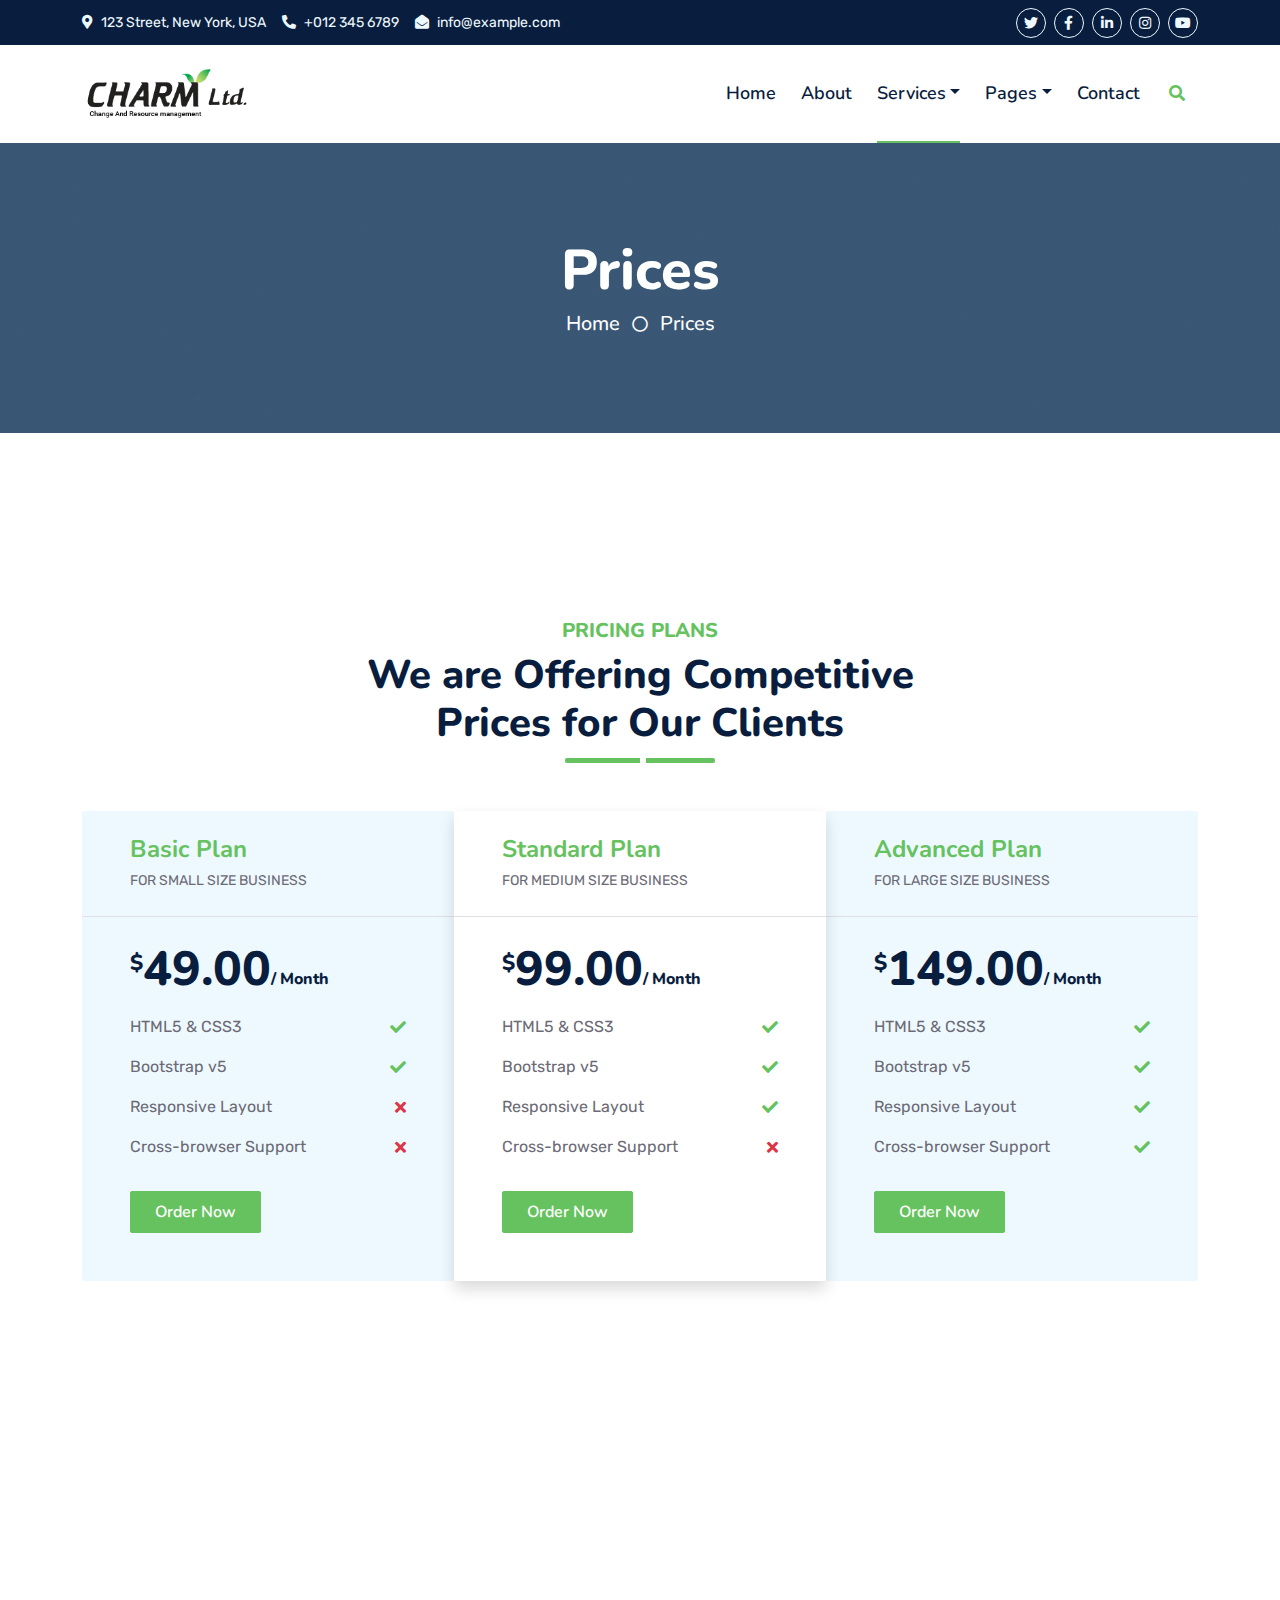
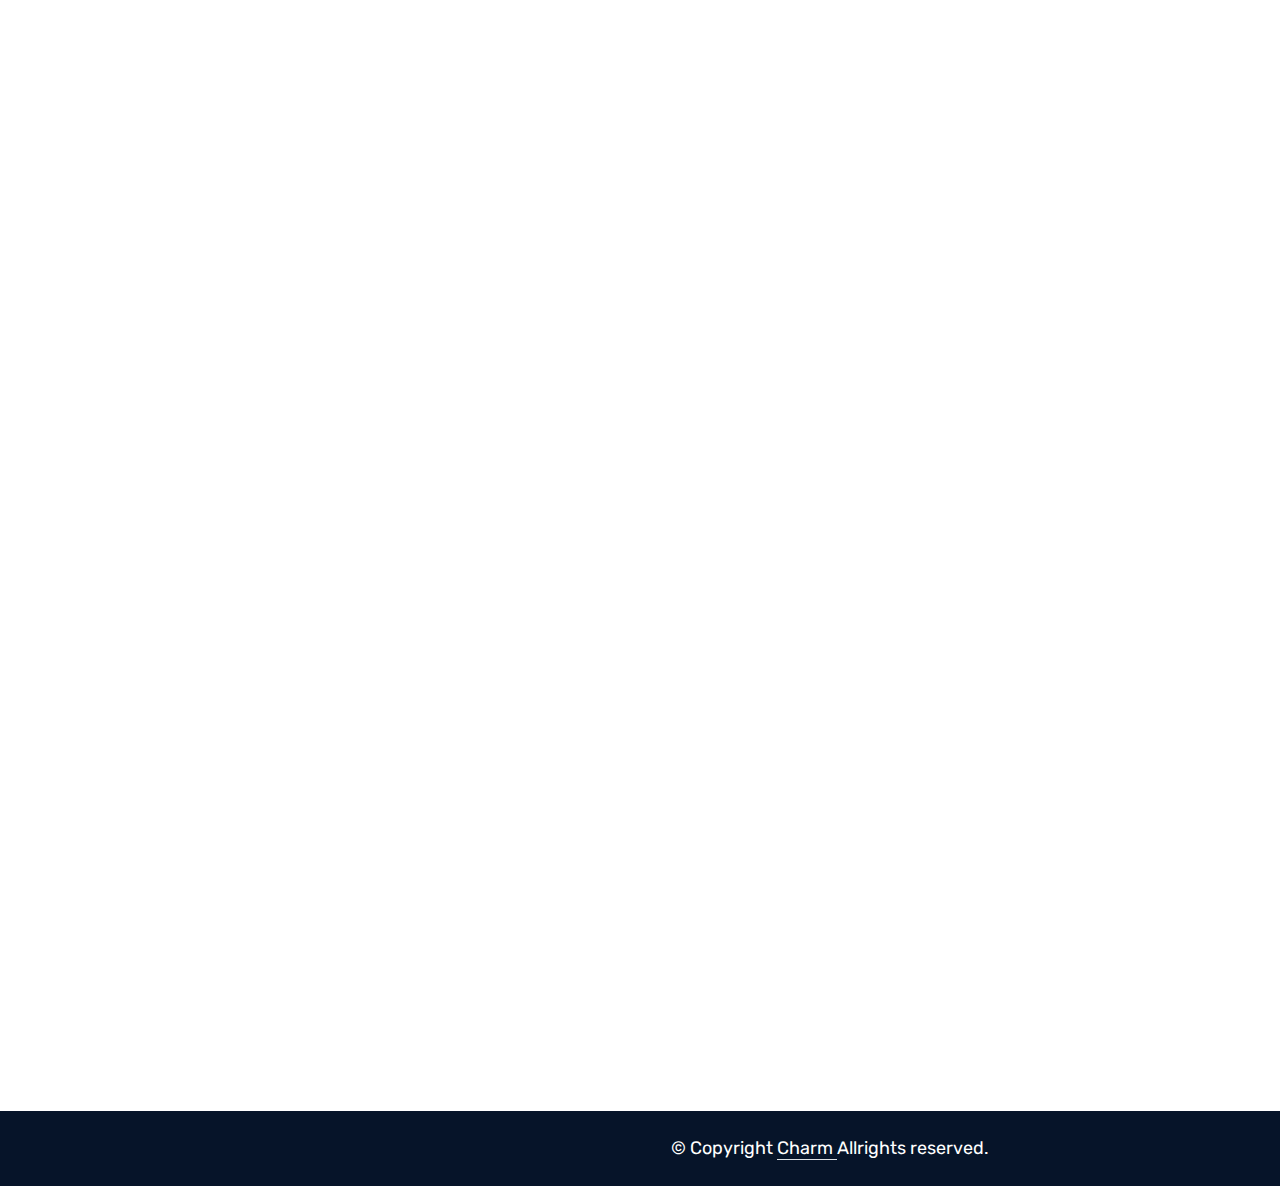
<file: price.html>
<!DOCTYPE html>
<html lang="en">

<head>
    <meta charset="utf-8">
    <title>Charm Priceing</title>
    <meta content="width=device-width, initial-scale=1.0" name="viewport">
    <meta content="" name="keywords">
    <meta content="" name="description">

    <!-- Favicon -->
    <link href="img/favicon.ico" rel="icon">
    <!-- Google Web Fonts -->
    <link rel="preconnect" href="https://fonts.googleapis.com">
    <link rel="preconnect" href="https://fonts.gstatic.com" crossorigin>
    <link href="https://fonts.googleapis.com/css2?family=Nunito:wght@400;600;700;800&family=Rubik:wght@400;500;600;700&display=swap" rel="stylesheet">
    <!-- Icon Font Stylesheet -->
    <link href="https://cdnjs.cloudflare.com/ajax/libs/font-awesome/5.10.0/css/all.min.css" rel="stylesheet">
    <link href="https://cdn.jsdelivr.net/npm/bootstrap-icons@1.4.1/font/bootstrap-icons.css" rel="stylesheet">
    <!-- Libraries Stylesheet -->
    <link href="lib/owlcarousel/assets/owl.carousel.min.css" rel="stylesheet">
    <link href="lib/animate/animate.min.css" rel="stylesheet">
    <!-- Customized Bootstrap Stylesheet -->
    <link href="css/bootstrap.min.css" rel="stylesheet">
    <!-- Template Stylesheet -->
    <link href="style.css" rel="stylesheet">
</head>

<body>
    <!-- Spinner Start -->
    <div id="spinner" class="show bg-white position-fixed translate-middle w-100 vh-100 top-50 start-50 d-flex align-items-center justify-content-center">
        <div class="spinner"></div>
    </div>
    <!-- Spinner End -->


    <!-- Topbar Start -->
    <div class="container-fluid bg-dark px-5 d-none d-lg-block">
        <div class="container">
            <div class="row gx-0">
                <div class="col-lg-8 text-center text-lg-start mb-2 mb-lg-0">
                    <div class="d-inline-flex align-items-center" style="height: 45px;">
                        <small class="me-3 text-light"><i class="fa fa-map-marker-alt me-2"></i>123 Street, New York, USA</small>
                        <small class="me-3 text-light"><i class="fa fa-phone-alt me-2"></i>+012 345 6789</small>
                        <small class="text-light"><i class="fa fa-envelope-open me-2"></i>info@example.com</small>
                    </div>
                </div>
                <div class="col-lg-4 text-center text-lg-end">
                    <div class="d-inline-flex align-items-center" style="height: 45px;">
                        <a class="btn btn-sm btn-outline-light btn-sm-square rounded-circle me-2" href=""><i class="fab fa-twitter fw-normal"></i></a>
                        <a class="btn btn-sm btn-outline-light btn-sm-square rounded-circle me-2" href=""><i class="fab fa-facebook-f fw-normal"></i></a>
                        <a class="btn btn-sm btn-outline-light btn-sm-square rounded-circle me-2" href=""><i class="fab fa-linkedin-in fw-normal"></i></a>
                        <a class="btn btn-sm btn-outline-light btn-sm-square rounded-circle me-2" href=""><i class="fab fa-instagram fw-normal"></i></a>
                        <a class="btn btn-sm btn-outline-light btn-sm-square rounded-circle" href=""><i class="fab fa-youtube fw-normal"></i></a>
                    </div>
                </div>
            </div>
        </div>
    </div>
    <!-- Topbar End -->


    <!-- Navbar Start -->
    <div class="container-fluid position-relative p-0">
       <nav class="navbar navbar-expand-lg navbar-dark px-5 py-3 py-lg-0">
            <div class="container">
                <a href="index.html" class="navbar-brand p-0">
                <img src="img/logo/charam-logo-2.png" alt="Charm-logo">
            </a>
            <button class="navbar-toggler" type="button" data-bs-toggle="collapse" data-bs-target="#navbarCollapse">
                <span class="fa fa-bars"></span>
            </button>
            <div class="collapse navbar-collapse" id="navbarCollapse">
                <div class="navbar-nav ms-auto py-0">
                    <a href="index.html" class="nav-item nav-link">Home</a>
                    <a href="about.html" class="nav-item nav-link">About</a>
                    <div class="nav-item dropdown">
                        <a href="#" class="nav-link dropdown-toggle active" data-bs-toggle="dropdown">Services</a>
                        <div class="dropdown-menu m-0">
                            <a href="blog.html" class="dropdown-item active">Construction</a>
                            <!-- Sub Dropdown Menu -->
                            <div class="dropdown-submenu">
                                <a href="#" class="dropdown-item dropdown-toggle">Sustainability</a>
                                <div class="dropdown-menu">
                                    <a href="#" class="dropdown-item">Renewable Energy</a>
                                    <a href="waste-management.html" class="dropdown-item">Waste Management</a>
                                    <a href="#" class="dropdown-item">Machine & Equipment</a>
                                </div>
                            </div>
                        </div>
                    </div>
                    <div class="nav-item dropdown">
                        <a href="#" class="nav-link dropdown-toggle" data-bs-toggle="dropdown">Pages</a>
                        <div class="dropdown-menu m-0">
                            <a href="price.html" class="dropdown-item">Pricing Plan</a>
                            <a href="feature.html" class="dropdown-item">Our features</a>
                            <a href="team.html" class="dropdown-item">Team Members</a>
                            <a href="testimonial.html" class="dropdown-item">Testimonial</a>
                            <a href="quote.html" class="dropdown-item">Free Quote</a>
                        </div>
                    </div>
                    <a href="contact.html" class="nav-item nav-link">Contact</a>
                </div>
                <butaton type="button" class="btn text-primary ms-3" data-bs-toggle="modal" data-bs-target="#searchModal"><i class="fa fa-search"></i></butaton>
            </div>
            </div>
        </nav>

        <div class="container-fluid bg-primary py-5 bg-header" style="margin-bottom: 90px;">
            <div class="row py-5">
                <div class="col-12 pt-lg-5 mt-lg-5 text-center">
                    <h1 class="display-4 text-white animated zoomIn">Prices</h1>
                    <a href="" class="h5 text-white">Home</a>
                    <i class="far fa-circle text-white px-2"></i>
                    <a href="" class="h5 text-white">Prices</a>
                </div>
            </div>
        </div>
    </div>
    <!-- Navbar End -->


    <!-- Full Screen Search Start -->
    <div class="modal fade" id="searchModal" tabindex="-1">
        <div class="modal-dialog modal-fullscreen">
            <div class="modal-content" style="background: rgba(9, 30, 62, .7);">
                <div class="modal-header border-0">
                    <button type="button" class="btn bg-white btn-close" data-bs-dismiss="modal" aria-label="Close"></button>
                </div>
                <div class="modal-body d-flex align-items-center justify-content-center">
                    <div class="input-group" style="max-width: 600px;">
                        <input type="text" class="form-control bg-transparent border-primary p-3" placeholder="Type search keyword">
                        <button class="btn btn-primary px-4"><i class="bi bi-search"></i></button>
                    </div>
                </div>
            </div>
        </div>
    </div>
    <!-- Full Screen Search End -->


    <!-- Pricing Plan Start -->
    <div class="container-fluid py-5 wow fadeInUp" data-wow-delay="0.1s">
        <div class="container py-5">
            <div class="section-title text-center position-relative pb-3 mb-5 mx-auto" style="max-width: 600px;">
                <h5 class="fw-bold text-primary text-uppercase">Pricing Plans</h5>
                <h1 class="mb-0">We are Offering Competitive Prices for Our Clients</h1>
            </div>
            <div class="row g-0">
                <div class="col-lg-4 wow slideInUp" data-wow-delay="0.6s">
                    <div class="bg-light rounded">
                        <div class="border-bottom py-4 px-5 mb-4">
                            <h4 class="text-primary mb-1">Basic Plan</h4>
                            <small class="text-uppercase">For Small Size Business</small>
                        </div>
                        <div class="p-5 pt-0">
                            <h1 class="display-5 mb-3">
                                <small class="align-top" style="font-size: 22px; line-height: 45px;">$</small>49.00<small
                                    class="align-bottom" style="font-size: 16px; line-height: 40px;">/ Month</small>
                            </h1>
                            <div class="d-flex justify-content-between mb-3"><span>HTML5 & CSS3</span><i class="fa fa-check text-primary pt-1"></i></div>
                            <div class="d-flex justify-content-between mb-3"><span>Bootstrap v5</span><i class="fa fa-check text-primary pt-1"></i></div>
                            <div class="d-flex justify-content-between mb-3"><span>Responsive Layout</span><i class="fa fa-times text-danger pt-1"></i></div>
                            <div class="d-flex justify-content-between mb-2"><span>Cross-browser Support</span><i class="fa fa-times text-danger pt-1"></i></div>
                            <a href="" class="btn btn-primary py-2 px-4 mt-4">Order Now</a>
                        </div>
                    </div>
                </div>
                <div class="col-lg-4 wow slideInUp" data-wow-delay="0.3s">
                    <div class="bg-white rounded shadow position-relative" style="z-index: 1;">
                        <div class="border-bottom py-4 px-5 mb-4">
                            <h4 class="text-primary mb-1">Standard Plan</h4>
                            <small class="text-uppercase">For Medium Size Business</small>
                        </div>
                        <div class="p-5 pt-0">
                            <h1 class="display-5 mb-3">
                                <small class="align-top" style="font-size: 22px; line-height: 45px;">$</small>99.00<small
                                    class="align-bottom" style="font-size: 16px; line-height: 40px;">/ Month</small>
                            </h1>
                            <div class="d-flex justify-content-between mb-3"><span>HTML5 & CSS3</span><i class="fa fa-check text-primary pt-1"></i></div>
                            <div class="d-flex justify-content-between mb-3"><span>Bootstrap v5</span><i class="fa fa-check text-primary pt-1"></i></div>
                            <div class="d-flex justify-content-between mb-3"><span>Responsive Layout</span><i class="fa fa-check text-primary pt-1"></i></div>
                            <div class="d-flex justify-content-between mb-2"><span>Cross-browser Support</span><i class="fa fa-times text-danger pt-1"></i></div>
                            <a href="" class="btn btn-primary py-2 px-4 mt-4">Order Now</a>
                        </div>
                    </div>
                </div>
                <div class="col-lg-4 wow slideInUp" data-wow-delay="0.9s">
                    <div class="bg-light rounded">
                        <div class="border-bottom py-4 px-5 mb-4">
                            <h4 class="text-primary mb-1">Advanced Plan</h4>
                            <small class="text-uppercase">For Large Size Business</small>
                        </div>
                        <div class="p-5 pt-0">
                            <h1 class="display-5 mb-3">
                                <small class="align-top" style="font-size: 22px; line-height: 45px;">$</small>149.00<small
                                    class="align-bottom" style="font-size: 16px; line-height: 40px;">/ Month</small>
                            </h1>
                            <div class="d-flex justify-content-between mb-3"><span>HTML5 & CSS3</span><i class="fa fa-check text-primary pt-1"></i></div>
                            <div class="d-flex justify-content-between mb-3"><span>Bootstrap v5</span><i class="fa fa-check text-primary pt-1"></i></div>
                            <div class="d-flex justify-content-between mb-3"><span>Responsive Layout</span><i class="fa fa-check text-primary pt-1"></i></div>
                            <div class="d-flex justify-content-between mb-2"><span>Cross-browser Support</span><i class="fa fa-check text-primary pt-1"></i></div>
                            <a href="" class="btn btn-primary py-2 px-4 mt-4">Order Now</a>
                        </div>
                    </div>
                </div>
            </div>
        </div>
    </div>
    <!-- Pricing Plan End -->


    <!-- Quote Start -->
    <div class="container-fluid py-5 wow fadeInUp" data-wow-delay="0.1s">
        <div class="container py-5">
            <div class="row g-5">
                <div class="col-lg-7">
                    <div class="section-title position-relative pb-3 mb-5">
                        <h5 class="fw-bold text-primary text-uppercase">Request A Quote</h5>
                        <h1 class="mb-0">Need A Free Quote? Please Feel Free to Contact Us</h1>
                    </div>
                    <div class="row gx-3">
                        <div class="col-sm-6 wow zoomIn" data-wow-delay="0.2s">
                            <h5 class="mb-4"><i class="fa fa-reply text-primary me-3"></i>Reply within 24 hours</h5>
                        </div>
                        <div class="col-sm-6 wow zoomIn" data-wow-delay="0.4s">
                            <h5 class="mb-4"><i class="fa fa-phone-alt text-primary me-3"></i>24 hrs telephone support</h5>
                        </div>
                    </div>
                    <p class="mb-4">Eirmod sed tempor lorem ut dolores. Aliquyam sit sadipscing kasd ipsum. Dolor ea et dolore et at sea ea at dolor, justo ipsum duo rebum sea invidunt voluptua. Eos vero eos vero ea et dolore eirmod et. Dolores diam duo invidunt lorem. Elitr ut dolores magna sit. Sea dolore sanctus sed et. Takimata takimata sanctus sed.</p>
                    <div class="d-flex align-items-center mt-2 wow zoomIn" data-wow-delay="0.6s">
                        <div class="bg-primary d-flex align-items-center justify-content-center rounded" style="width: 60px; height: 60px;">
                            <i class="fa fa-phone-alt text-white"></i>
                        </div>
                        <div class="ps-4">
                            <h5 class="mb-2">Call to ask any question</h5>
                            <h4 class="text-primary mb-0">+012 345 6789</h4>
                        </div>
                    </div>
                </div>
                <div class="col-lg-5">
                    <div class="bg-primary rounded h-100 d-flex align-items-center p-5 wow zoomIn" data-wow-delay="0.9s">
                        <form>
                            <div class="row g-3">
                                <div class="col-xl-12">
                                    <input type="text" class="form-control bg-light border-0" placeholder="Your Name" style="height: 55px;">
                                </div>
                                <div class="col-12">
                                    <input type="email" class="form-control bg-light border-0" placeholder="Your Email" style="height: 55px;">
                                </div>
                                <div class="col-12">
                                    <select class="form-select bg-light border-0" style="height: 55px;">
                                        <option selected>Select A Service</option>
                                        <option value="1">Service 1</option>
                                        <option value="2">Service 2</option>
                                        <option value="3">Service 3</option>
                                    </select>
                                </div>
                                <div class="col-12">
                                    <textarea class="form-control bg-light border-0" rows="3" placeholder="Message"></textarea>
                                </div>
                                <div class="col-12">
                                    <button class="btn btn-dark w-100 py-3" type="submit">Request A Quote</button>
                                </div>
                            </div>
                        </form>
                    </div>
                </div>
            </div>
        </div>
    </div>
    <!-- Quote End -->


    <!-- Vendor Start -->
    <div class="container-fluid py-5 wow fadeInUp" data-wow-delay="0.1s">
        <div class="container py-5 mb-5">
            <div class="bg-white">
                <div class="owl-carousel vendor-carousel">
                    <img src="img/vendor-1.jpg" alt="">
                    <img src="img/vendor-2.jpg" alt="">
                    <img src="img/vendor-3.jpg" alt="">
                    <img src="img/vendor-4.jpg" alt="">
                    <img src="img/vendor-5.jpg" alt="">
                    <img src="img/vendor-6.jpg" alt="">
                    <img src="img/vendor-7.jpg" alt="">
                    <img src="img/vendor-8.jpg" alt="">
                    <img src="img/vendor-9.jpg" alt="">
                </div>
            </div>
        </div>
    </div>
    <!-- Vendor End -->
    

    <!-- Footer Start -->
    <div class="container-fluid bg-dark text-light mt-5 wow fadeInUp" data-wow-delay="0.1s">
        <div class="container">
            <div class="row gx-5">
                <div class="col-lg-4 col-md-6 footer-about">
                    <div class="d-flex flex-column align-items-center justify-content-center text-center h-100 bg-primary p-4">
                        <a href="index.html" class="navbar-brand">
                            <h1 class="m-0 text-white"><i class="fa fa-user-tie me-2"></i>Startup</h1>
                        </a>
                        <p class="mt-3 mb-4">Lorem diam sit erat dolor elitr et, diam lorem justo amet clita stet eos sit. Elitr dolor duo lorem, elitr clita ipsum sea. Diam amet erat lorem stet eos. Diam amet et kasd eos duo.</p>
                        <form action="">
                            <div class="input-group">
                                <input type="text" class="form-control border-white p-3" placeholder="Your Email">
                                <button class="btn btn-dark">Sign Up</button>
                            </div>
                        </form>
                    </div>
                </div>
                <div class="col-lg-8 col-md-6">
                    <div class="row gx-5">
                        <div class="col-lg-4 col-md-12 pt-5 mb-5">
                            <div class="section-title section-title-sm position-relative pb-3 mb-4">
                                <h3 class="text-light mb-0">Get In Touch</h3>
                            </div>
                            <div class="d-flex mb-2">
                                <i class="bi bi-geo-alt text-primary me-2"></i>
                                <p class="mb-0">123 Street, New York, USA</p>
                            </div>
                            <div class="d-flex mb-2">
                                <i class="bi bi-envelope-open text-primary me-2"></i>
                                <p class="mb-0">info@example.com</p>
                            </div>
                            <div class="d-flex mb-2">
                                <i class="bi bi-telephone text-primary me-2"></i>
                                <p class="mb-0">+012 345 67890</p>
                            </div>
                            <div class="d-flex mt-4">
                                <a class="btn btn-primary btn-square me-2" href="#"><i class="fab fa-twitter fw-normal"></i></a>
                                <a class="btn btn-primary btn-square me-2" href="#"><i class="fab fa-facebook-f fw-normal"></i></a>
                                <a class="btn btn-primary btn-square me-2" href="#"><i class="fab fa-linkedin-in fw-normal"></i></a>
                                <a class="btn btn-primary btn-square" href="#"><i class="fab fa-instagram fw-normal"></i></a>
                            </div>
                        </div>
                        <div class="col-lg-4 col-md-12 pt-0 pt-lg-5 mb-5">
                            <div class="section-title section-title-sm position-relative pb-3 mb-4">
                                <h3 class="text-light mb-0">Quick Links</h3>
                            </div>
                            <div class="link-animated d-flex flex-column justify-content-start">
                                <a class="text-light mb-2" href="#"><i class="bi bi-arrow-right text-primary me-2"></i>Home</a>
                                <a class="text-light mb-2" href="#"><i class="bi bi-arrow-right text-primary me-2"></i>About Us</a>
                                <a class="text-light mb-2" href="#"><i class="bi bi-arrow-right text-primary me-2"></i>Our Services</a>
                                <a class="text-light mb-2" href="#"><i class="bi bi-arrow-right text-primary me-2"></i>Meet The Team</a>
                                <a class="text-light mb-2" href="#"><i class="bi bi-arrow-right text-primary me-2"></i>Latest Blog</a>
                                <a class="text-light" href="#"><i class="bi bi-arrow-right text-primary me-2"></i>Contact Us</a>
                            </div>
                        </div>
                        <div class="col-lg-4 col-md-12 pt-0 pt-lg-5 mb-5">
                            <div class="section-title section-title-sm position-relative pb-3 mb-4">
                                <h3 class="text-light mb-0">Popular Links</h3>
                            </div>
                            <div class="link-animated d-flex flex-column justify-content-start">
                                <a class="text-light mb-2" href="#"><i class="bi bi-arrow-right text-primary me-2"></i>Home</a>
                                <a class="text-light mb-2" href="#"><i class="bi bi-arrow-right text-primary me-2"></i>About Us</a>
                                <a class="text-light mb-2" href="#"><i class="bi bi-arrow-right text-primary me-2"></i>Our Services</a>
                                <a class="text-light mb-2" href="#"><i class="bi bi-arrow-right text-primary me-2"></i>Meet The Team</a>
                                <a class="text-light mb-2" href="#"><i class="bi bi-arrow-right text-primary me-2"></i>Latest Blog</a>
                                <a class="text-light" href="#"><i class="bi bi-arrow-right text-primary me-2"></i>Contact Us</a>
                            </div>
                        </div>
                    </div>
                </div>
            </div>
        </div>
    </div>
    <div class="container-fluid text-white" style="background: #061429;">
        <div class="container text-center">
            <div class="row justify-content-end">
                <div class="col-lg-8 col-md-6">
                    <div class="d-flex align-items-center justify-content-center" style="height: 75px;">
                        <p class="mb-0">&copy; Copyright <a class="text-white border-bottom" href="#"> Charm </a> Allrights reserved.</p>
                    </div>
                </div>
            </div>
        </div>
    </div>
    <!-- Footer End -->


    <!-- Back to Top -->
    <a href="#" class="btn btn-lg btn-primary btn-lg-square rounded back-to-top"><i class="bi bi-arrow-up"></i></a>


    <!-- JavaScript Libraries -->
    <script src="https://code.jquery.com/jquery-3.4.1.min.js"></script>
    <script src="https://cdn.jsdelivr.net/npm/bootstrap@5.0.0/dist/js/bootstrap.bundle.min.js"></script>
    <script src="lib/wow/wow.min.js"></script>
    <script src="lib/easing/easing.min.js"></script>
    <script src="lib/waypoints/waypoints.min.js"></script>
    <script src="lib/counterup/counterup.min.js"></script>
    <script src="lib/owlcarousel/owl.carousel.min.js"></script>

    <!-- Template Javascript -->
    <script src="js/main.js"></script>
</body>

</html>
</file>
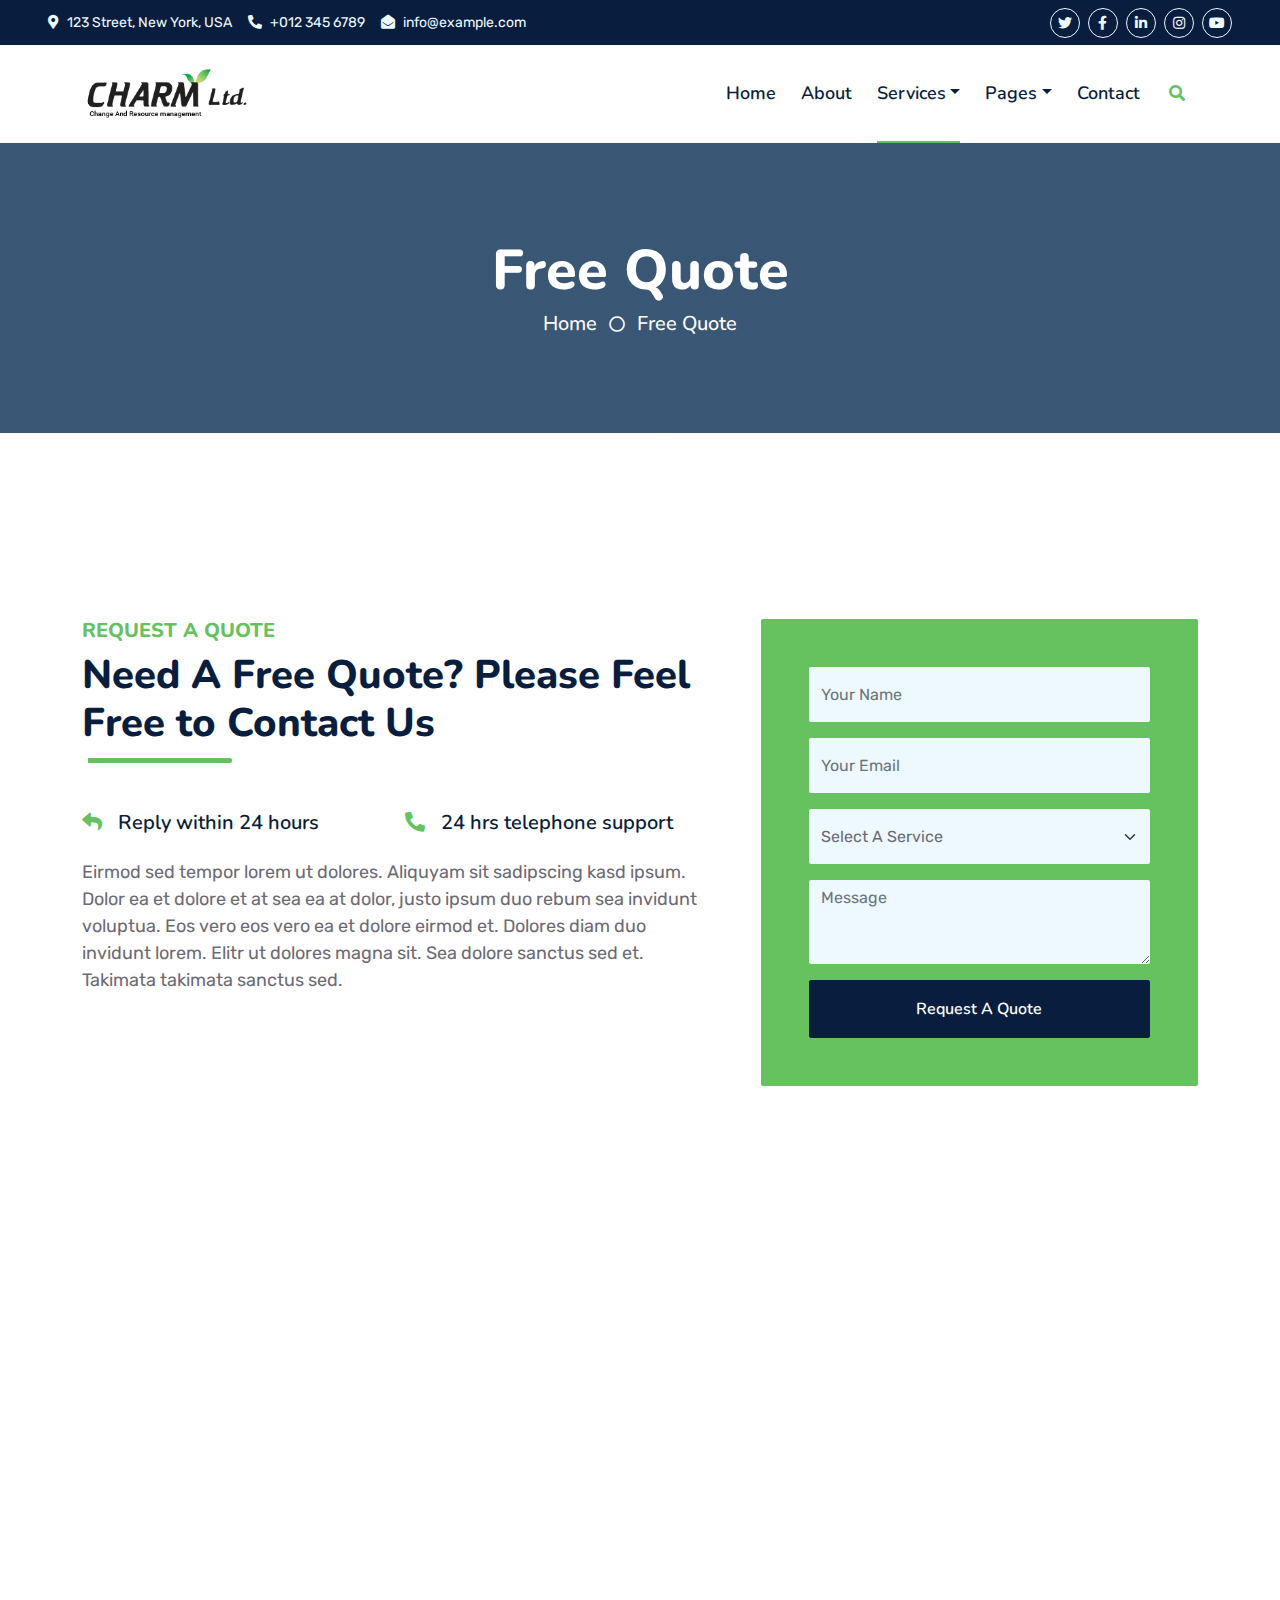
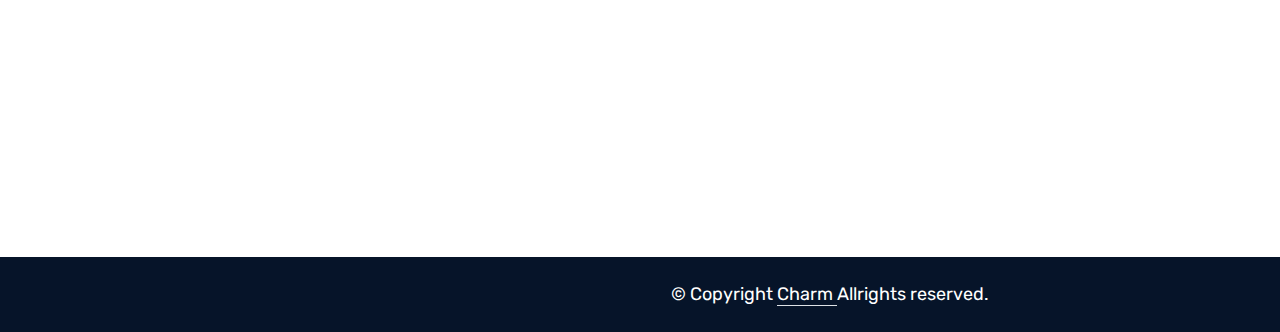
<file: quote.html>
<!DOCTYPE html>
<html lang="en">

<head>
    <meta charset="utf-8">
    <title>Charm Quote</title>
    <meta content="width=device-width, initial-scale=1.0" name="viewport">
    <meta content="" name="keywords">
    <meta content="" name="description">

    <!-- Favicon -->
    <link href="img/favicon.ico" rel="icon">
    <!-- Google Web Fonts -->
    <link rel="preconnect" href="https://fonts.googleapis.com">
    <link rel="preconnect" href="https://fonts.gstatic.com" crossorigin>
    <link href="https://fonts.googleapis.com/css2?family=Nunito:wght@400;600;700;800&family=Rubik:wght@400;500;600;700&display=swap" rel="stylesheet">
    <!-- Icon Font Stylesheet -->
    <link href="https://cdnjs.cloudflare.com/ajax/libs/font-awesome/5.10.0/css/all.min.css" rel="stylesheet">
    <link href="https://cdn.jsdelivr.net/npm/bootstrap-icons@1.4.1/font/bootstrap-icons.css" rel="stylesheet">
    <!-- Libraries Stylesheet -->
    <link href="lib/owlcarousel/assets/owl.carousel.min.css" rel="stylesheet">
    <link href="lib/animate/animate.min.css" rel="stylesheet">
    <!-- Customized Bootstrap Stylesheet -->
    <link href="css/bootstrap.min.css" rel="stylesheet">
    <!-- Template Stylesheet -->
    <link href="style.css" rel="stylesheet">
</head>

<body>
    <!-- Spinner Start -->
    <div id="spinner" class="show bg-white position-fixed translate-middle w-100 vh-100 top-50 start-50 d-flex align-items-center justify-content-center">
        <div class="spinner"></div>
    </div>
    <!-- Spinner End -->


    <!-- Topbar Start -->
    <div class="container-fluid bg-dark px-5 d-none d-lg-block">
        <div class="row gx-0">
            <div class="col-lg-8 text-center text-lg-start mb-2 mb-lg-0">
                <div class="d-inline-flex align-items-center" style="height: 45px;">
                    <small class="me-3 text-light"><i class="fa fa-map-marker-alt me-2"></i>123 Street, New York, USA</small>
                    <small class="me-3 text-light"><i class="fa fa-phone-alt me-2"></i>+012 345 6789</small>
                    <small class="text-light"><i class="fa fa-envelope-open me-2"></i>info@example.com</small>
                </div>
            </div>
            <div class="col-lg-4 text-center text-lg-end">
                <div class="d-inline-flex align-items-center" style="height: 45px;">
                    <a class="btn btn-sm btn-outline-light btn-sm-square rounded-circle me-2" href=""><i class="fab fa-twitter fw-normal"></i></a>
                    <a class="btn btn-sm btn-outline-light btn-sm-square rounded-circle me-2" href=""><i class="fab fa-facebook-f fw-normal"></i></a>
                    <a class="btn btn-sm btn-outline-light btn-sm-square rounded-circle me-2" href=""><i class="fab fa-linkedin-in fw-normal"></i></a>
                    <a class="btn btn-sm btn-outline-light btn-sm-square rounded-circle me-2" href=""><i class="fab fa-instagram fw-normal"></i></a>
                    <a class="btn btn-sm btn-outline-light btn-sm-square rounded-circle" href=""><i class="fab fa-youtube fw-normal"></i></a>
                </div>
            </div>
        </div>
    </div>
    <!-- Topbar End -->


    <!-- Navbar Start -->
    <div class="container-fluid position-relative p-0">
        <nav class="navbar navbar-expand-lg navbar-dark px-5 py-3 py-lg-0">
          <div class="container">
            <a href="index.html" class="navbar-brand p-0">
                <img src="img/logo/charam-logo-2.png" alt="Charm-logo">
            </a>
            <button class="navbar-toggler" type="button" data-bs-toggle="collapse" data-bs-target="#navbarCollapse">
                <span class="fa fa-bars"></span>
            </button>
            <div class="collapse navbar-collapse" id="navbarCollapse">
                <div class="navbar-nav ms-auto py-0">
                    <a href="index.html" class="nav-item nav-link">Home</a>
                    <a href="about.html" class="nav-item nav-link">About</a>
                    <div class="nav-item dropdown">
                        <a href="#" class="nav-link dropdown-toggle active" data-bs-toggle="dropdown">Services</a>
                        <div class="dropdown-menu m-0">
                            <a href="blog.html" class="dropdown-item active">Construction</a>
                            <!-- Sub Dropdown Menu -->
                            <div class="dropdown-submenu">
                                <a href="#" class="dropdown-item dropdown-toggle">Sustainability</a>
                                <div class="dropdown-menu">
                                    <a href="#" class="dropdown-item">Renewable Energy</a>
                                    <a href="waste-management.html" class="dropdown-item">Waste Management</a>
                                    <a href="#" class="dropdown-item">Machine & Equipment</a>
                                </div>
                            </div>
                        </div>
                    </div>
                    <div class="nav-item dropdown">
                        <a href="#" class="nav-link dropdown-toggle" data-bs-toggle="dropdown">Pages</a>
                        <div class="dropdown-menu m-0">
                            <a href="price.html" class="dropdown-item">Pricing Plan</a>
                            <a href="feature.html" class="dropdown-item">Our features</a>
                            <a href="team.html" class="dropdown-item">Team Members</a>
                            <a href="testimonial.html" class="dropdown-item">Testimonial</a>
                            <a href="quote.html" class="dropdown-item">Free Quote</a>
                        </div>
                    </div>
                    <a href="contact.html" class="nav-item nav-link">Contact</a>
                </div>
                <butaton type="button" class="btn text-primary ms-3" data-bs-toggle="modal" data-bs-target="#searchModal"><i class="fa fa-search"></i></butaton>
            </div>
          </div>
        </nav>

        <div class="container-fluid bg-primary py-5 bg-header" style="margin-bottom: 90px;">
            <div class="row py-5">
                <div class="col-12 pt-lg-5 mt-lg-5 text-center">
                    <h1 class="display-4 text-white animated zoomIn">Free Quote</h1>
                    <a href="" class="h5 text-white">Home</a>
                    <i class="far fa-circle text-white px-2"></i>
                    <a href="" class="h5 text-white">Free Quote</a>
                </div>
            </div>
        </div>
    </div>
    <!-- Navbar End -->


    <!-- Full Screen Search Start -->
    <div class="modal fade" id="searchModal" tabindex="-1">
        <div class="modal-dialog modal-fullscreen">
            <div class="modal-content" style="background: rgba(9, 30, 62, .7);">
                <div class="modal-header border-0">
                    <button type="button" class="btn bg-white btn-close" data-bs-dismiss="modal" aria-label="Close"></button>
                </div>
                <div class="modal-body d-flex align-items-center justify-content-center">
                    <div class="input-group" style="max-width: 600px;">
                        <input type="text" class="form-control bg-transparent border-primary p-3" placeholder="Type search keyword">
                        <button class="btn btn-primary px-4"><i class="bi bi-search"></i></button>
                    </div>
                </div>
            </div>
        </div>
    </div>
    <!-- Full Screen Search End -->


    <!-- Quote Start -->
    <div class="container-fluid py-5 wow fadeInUp" data-wow-delay="0.1s">
        <div class="container py-5">
            <div class="row g-5">
                <div class="col-lg-7">
                    <div class="section-title position-relative pb-3 mb-5">
                        <h5 class="fw-bold text-primary text-uppercase">Request A Quote</h5>
                        <h1 class="mb-0">Need A Free Quote? Please Feel Free to Contact Us</h1>
                    </div>
                    <div class="row gx-3">
                        <div class="col-sm-6 wow zoomIn" data-wow-delay="0.2s">
                            <h5 class="mb-4"><i class="fa fa-reply text-primary me-3"></i>Reply within 24 hours</h5>
                        </div>
                        <div class="col-sm-6 wow zoomIn" data-wow-delay="0.4s">
                            <h5 class="mb-4"><i class="fa fa-phone-alt text-primary me-3"></i>24 hrs telephone support</h5>
                        </div>
                    </div>
                    <p class="mb-4">Eirmod sed tempor lorem ut dolores. Aliquyam sit sadipscing kasd ipsum. Dolor ea et dolore et at sea ea at dolor, justo ipsum duo rebum sea invidunt voluptua. Eos vero eos vero ea et dolore eirmod et. Dolores diam duo invidunt lorem. Elitr ut dolores magna sit. Sea dolore sanctus sed et. Takimata takimata sanctus sed.</p>
                    <div class="d-flex align-items-center mt-2 wow zoomIn" data-wow-delay="0.6s">
                        <div class="bg-primary d-flex align-items-center justify-content-center rounded" style="width: 60px; height: 60px;">
                            <i class="fa fa-phone-alt text-white"></i>
                        </div>
                        <div class="ps-4">
                            <h5 class="mb-2">Call to ask any question</h5>
                            <h4 class="text-primary mb-0">+012 345 6789</h4>
                        </div>
                    </div>
                </div>
                <div class="col-lg-5">
                    <div class="bg-primary rounded h-100 d-flex align-items-center p-5 wow zoomIn" data-wow-delay="0.9s">
                        <form>
                            <div class="row g-3">
                                <div class="col-xl-12">
                                    <input type="text" class="form-control bg-light border-0" placeholder="Your Name" style="height: 55px;">
                                </div>
                                <div class="col-12">
                                    <input type="email" class="form-control bg-light border-0" placeholder="Your Email" style="height: 55px;">
                                </div>
                                <div class="col-12">
                                    <select class="form-select bg-light border-0" style="height: 55px;">
                                        <option selected>Select A Service</option>
                                        <option value="1">Service 1</option>
                                        <option value="2">Service 2</option>
                                        <option value="3">Service 3</option>
                                    </select>
                                </div>
                                <div class="col-12">
                                    <textarea class="form-control bg-light border-0" rows="3" placeholder="Message"></textarea>
                                </div>
                                <div class="col-12">
                                    <button class="btn btn-dark w-100 py-3" type="submit">Request A Quote</button>
                                </div>
                            </div>
                        </form>
                    </div>
                </div>
            </div>
        </div>
    </div>
    <!-- Quote End -->


    <!-- Vendor Start -->
    <div class="container-fluid py-5 wow fadeInUp" data-wow-delay="0.1s">
        <div class="container py-5 mb-5">
            <div class="bg-white">
                <div class="owl-carousel vendor-carousel">
                    <img src="img/vendor-1.jpg" alt="">
                    <img src="img/vendor-2.jpg" alt="">
                    <img src="img/vendor-3.jpg" alt="">
                    <img src="img/vendor-4.jpg" alt="">
                    <img src="img/vendor-5.jpg" alt="">
                    <img src="img/vendor-6.jpg" alt="">
                    <img src="img/vendor-7.jpg" alt="">
                    <img src="img/vendor-8.jpg" alt="">
                    <img src="img/vendor-9.jpg" alt="">
                </div>
            </div>
        </div>
    </div>
    <!-- Vendor End -->
    

    <!-- Footer Start -->
    <div class="container-fluid bg-dark text-light mt-5 wow fadeInUp" data-wow-delay="0.1s">
        <div class="container">
            <div class="row gx-5">
                <div class="col-lg-4 col-md-6 footer-about">
                    <div class="d-flex flex-column align-items-center justify-content-center text-center h-100 bg-primary p-4">
                        <a href="index.html" class="navbar-brand">
                            <h1 class="m-0 text-white"><i class="fa fa-user-tie me-2"></i>Startup</h1>
                        </a>
                        <p class="mt-3 mb-4">Lorem diam sit erat dolor elitr et, diam lorem justo amet clita stet eos sit. Elitr dolor duo lorem, elitr clita ipsum sea. Diam amet erat lorem stet eos. Diam amet et kasd eos duo.</p>
                        <form action="">
                            <div class="input-group">
                                <input type="text" class="form-control border-white p-3" placeholder="Your Email">
                                <button class="btn btn-dark">Sign Up</button>
                            </div>
                        </form>
                    </div>
                </div>
                <div class="col-lg-8 col-md-6">
                    <div class="row gx-5">
                        <div class="col-lg-4 col-md-12 pt-5 mb-5">
                            <div class="section-title section-title-sm position-relative pb-3 mb-4">
                                <h3 class="text-light mb-0">Get In Touch</h3>
                            </div>
                            <div class="d-flex mb-2">
                                <i class="bi bi-geo-alt text-primary me-2"></i>
                                <p class="mb-0">123 Street, New York, USA</p>
                            </div>
                            <div class="d-flex mb-2">
                                <i class="bi bi-envelope-open text-primary me-2"></i>
                                <p class="mb-0">info@example.com</p>
                            </div>
                            <div class="d-flex mb-2">
                                <i class="bi bi-telephone text-primary me-2"></i>
                                <p class="mb-0">+012 345 67890</p>
                            </div>
                            <div class="d-flex mt-4">
                                <a class="btn btn-primary btn-square me-2" href="#"><i class="fab fa-twitter fw-normal"></i></a>
                                <a class="btn btn-primary btn-square me-2" href="#"><i class="fab fa-facebook-f fw-normal"></i></a>
                                <a class="btn btn-primary btn-square me-2" href="#"><i class="fab fa-linkedin-in fw-normal"></i></a>
                                <a class="btn btn-primary btn-square" href="#"><i class="fab fa-instagram fw-normal"></i></a>
                            </div>
                        </div>
                        <div class="col-lg-4 col-md-12 pt-0 pt-lg-5 mb-5">
                            <div class="section-title section-title-sm position-relative pb-3 mb-4">
                                <h3 class="text-light mb-0">Quick Links</h3>
                            </div>
                            <div class="link-animated d-flex flex-column justify-content-start">
                                <a class="text-light mb-2" href="#"><i class="bi bi-arrow-right text-primary me-2"></i>Home</a>
                                <a class="text-light mb-2" href="#"><i class="bi bi-arrow-right text-primary me-2"></i>About Us</a>
                                <a class="text-light mb-2" href="#"><i class="bi bi-arrow-right text-primary me-2"></i>Our Services</a>
                                <a class="text-light mb-2" href="#"><i class="bi bi-arrow-right text-primary me-2"></i>Meet The Team</a>
                                <a class="text-light mb-2" href="#"><i class="bi bi-arrow-right text-primary me-2"></i>Latest Blog</a>
                                <a class="text-light" href="#"><i class="bi bi-arrow-right text-primary me-2"></i>Contact Us</a>
                            </div>
                        </div>
                        <div class="col-lg-4 col-md-12 pt-0 pt-lg-5 mb-5">
                            <div class="section-title section-title-sm position-relative pb-3 mb-4">
                                <h3 class="text-light mb-0">Popular Links</h3>
                            </div>
                            <div class="link-animated d-flex flex-column justify-content-start">
                                <a class="text-light mb-2" href="#"><i class="bi bi-arrow-right text-primary me-2"></i>Home</a>
                                <a class="text-light mb-2" href="#"><i class="bi bi-arrow-right text-primary me-2"></i>About Us</a>
                                <a class="text-light mb-2" href="#"><i class="bi bi-arrow-right text-primary me-2"></i>Our Services</a>
                                <a class="text-light mb-2" href="#"><i class="bi bi-arrow-right text-primary me-2"></i>Meet The Team</a>
                                <a class="text-light mb-2" href="#"><i class="bi bi-arrow-right text-primary me-2"></i>Latest Blog</a>
                                <a class="text-light" href="#"><i class="bi bi-arrow-right text-primary me-2"></i>Contact Us</a>
                            </div>
                        </div>
                    </div>
                </div>
            </div>
        </div>
    </div>
    <div class="container-fluid text-white" style="background: #061429;">
        <div class="container text-center">
            <div class="row justify-content-end">
                <div class="col-lg-8 col-md-6">
                    <div class="d-flex align-items-center justify-content-center" style="height: 75px;">
                        <p class="mb-0">&copy; Copyright <a class="text-white border-bottom" href="#"> Charm </a> Allrights reserved.</p>
                    </div>
                </div>
            </div>
        </div>
    </div>
    <!-- Footer End -->


    <!-- Back to Top -->
    <a href="#" class="btn btn-lg btn-primary btn-lg-square rounded back-to-top"><i class="bi bi-arrow-up"></i></a>


    <!-- JavaScript Libraries -->
    <script src="https://code.jquery.com/jquery-3.4.1.min.js"></script>
    <script src="https://cdn.jsdelivr.net/npm/bootstrap@5.0.0/dist/js/bootstrap.bundle.min.js"></script>
    <script src="lib/wow/wow.min.js"></script>
    <script src="lib/easing/easing.min.js"></script>
    <script src="lib/waypoints/waypoints.min.js"></script>
    <script src="lib/counterup/counterup.min.js"></script>
    <script src="lib/owlcarousel/owl.carousel.min.js"></script>

    <!-- Template Javascript -->
    <script src="js/main.js"></script>
</body>

</html>
</file>
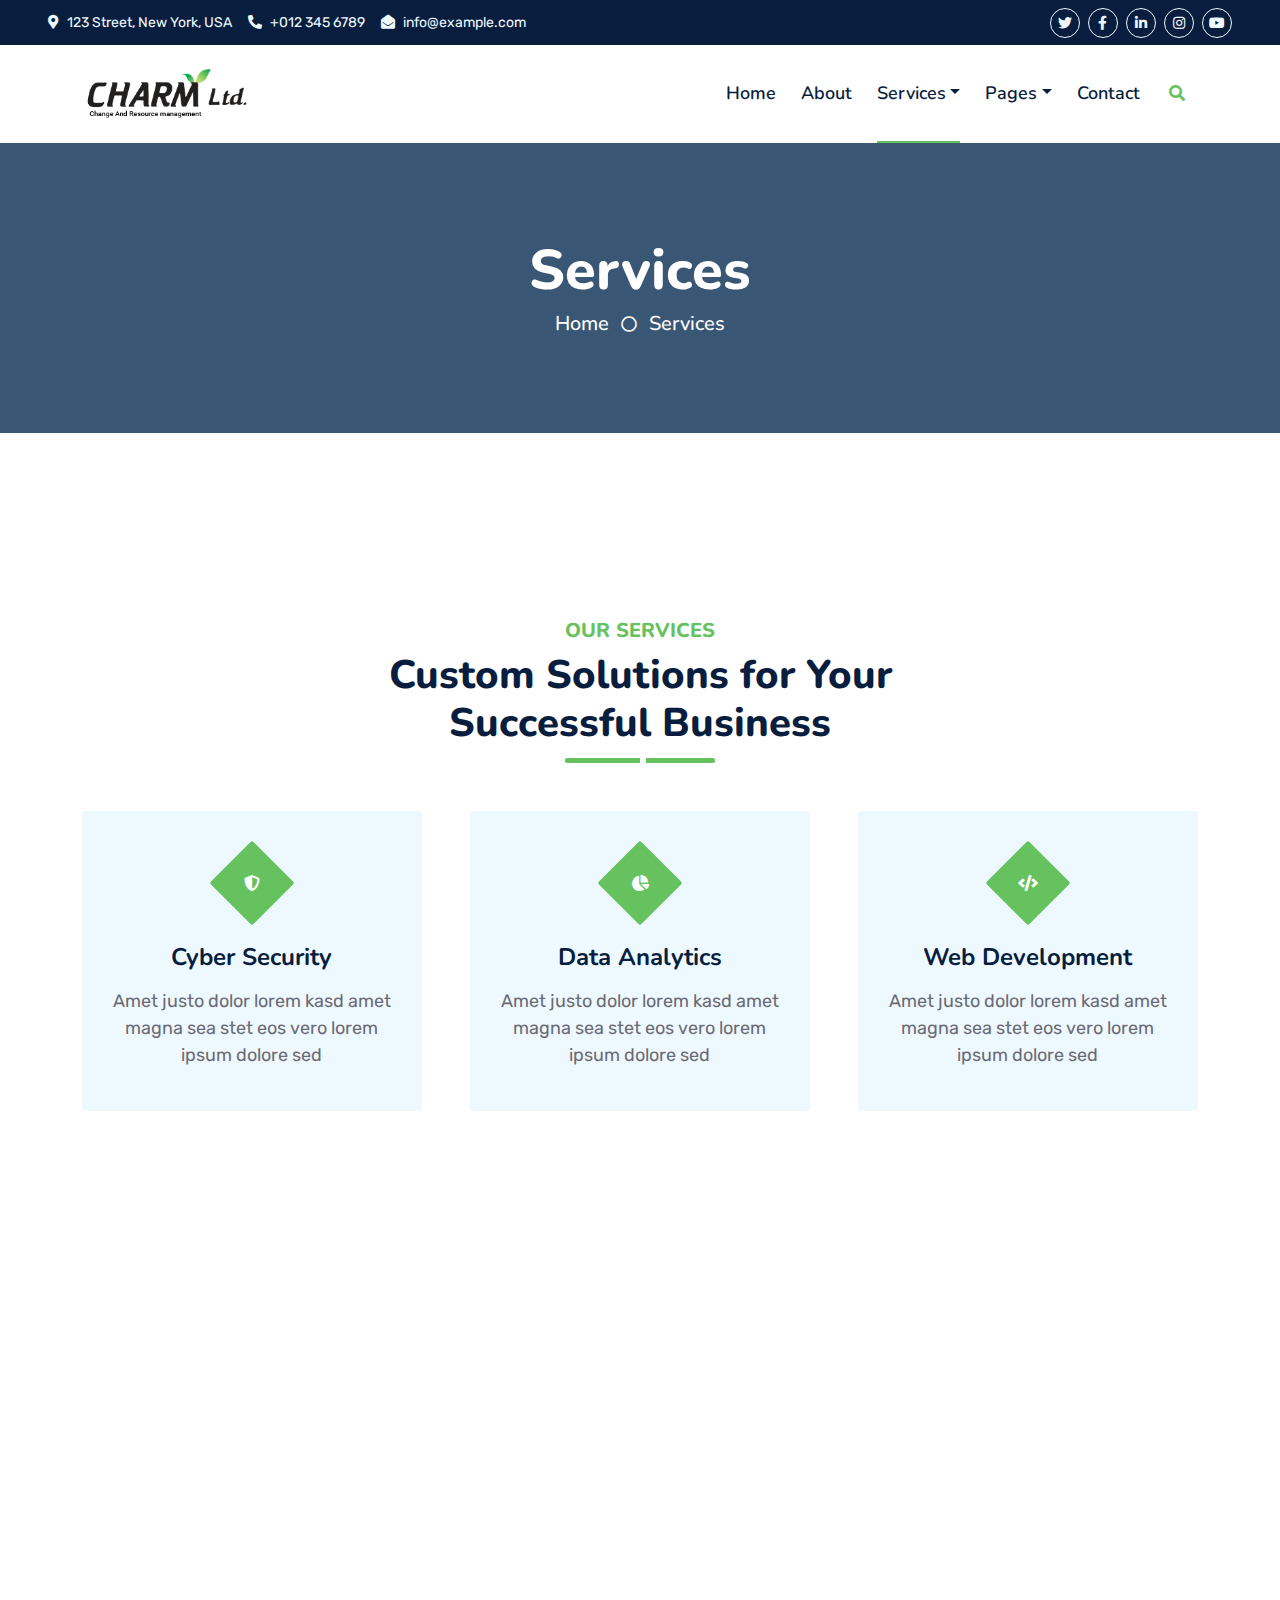
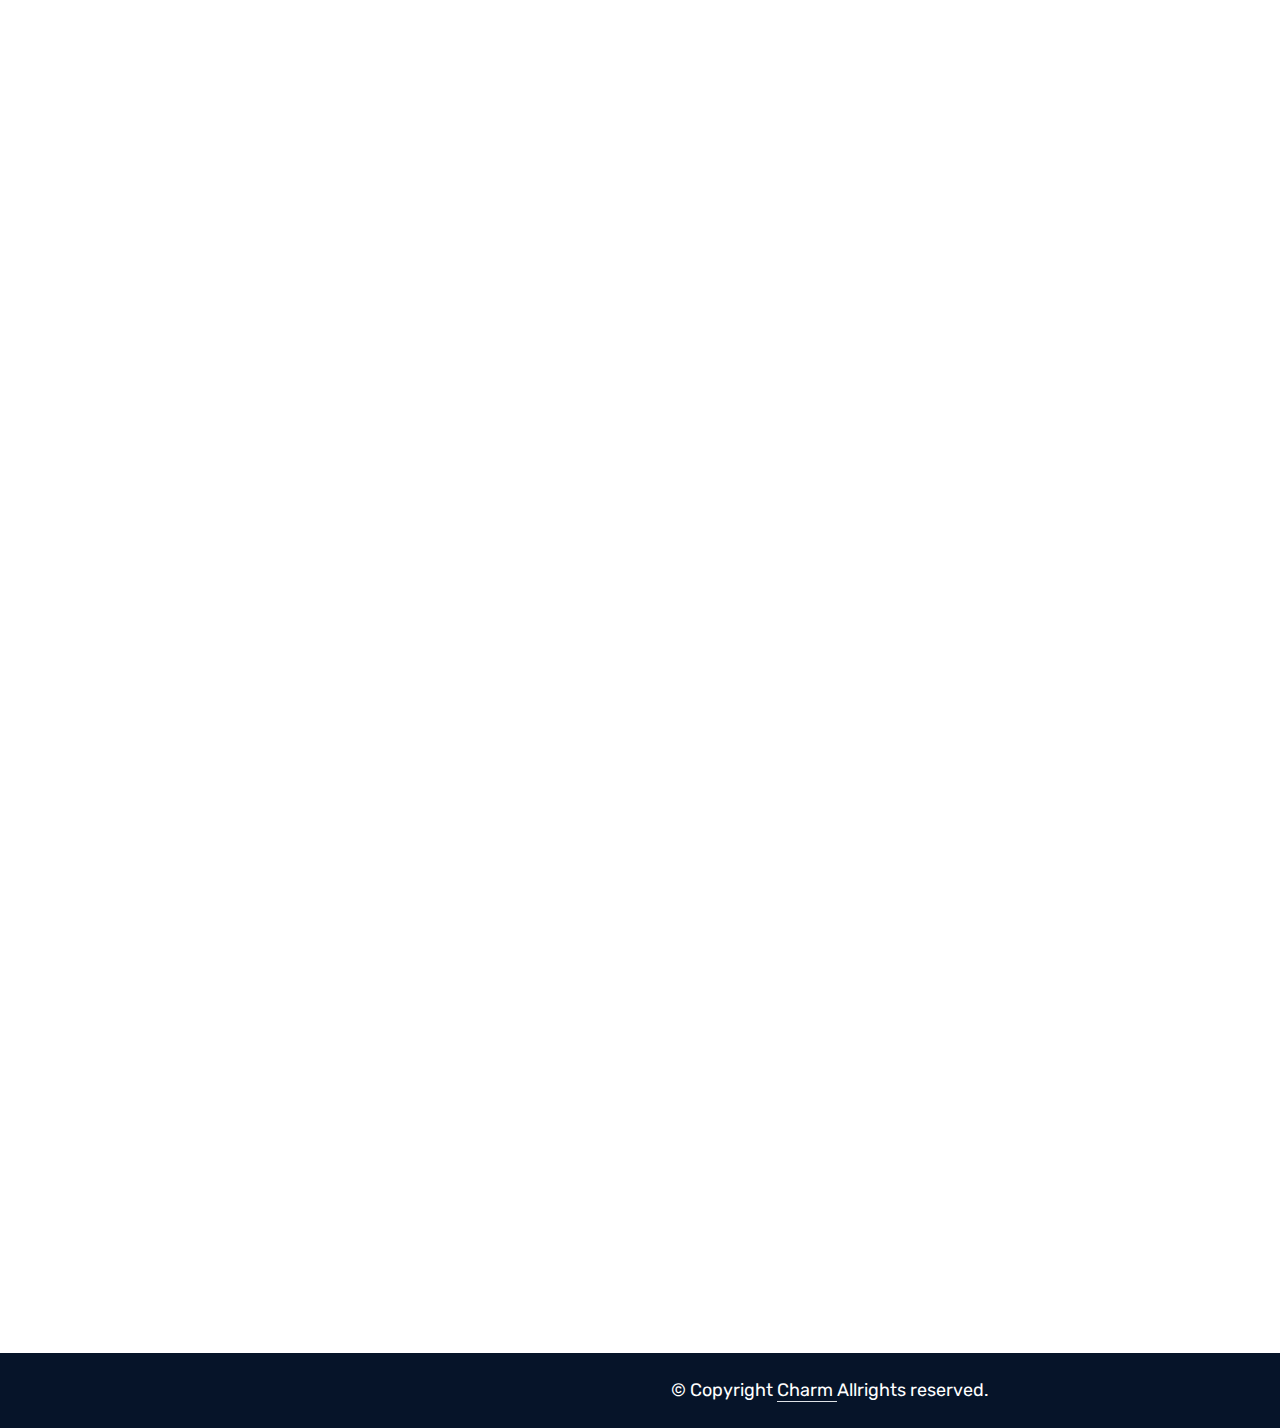
<file: service.html>
<!DOCTYPE html>
<html lang="en">

<head>
    <meta charset="utf-8">
    <title>Charm Service</title>
    <meta content="width=device-width, initial-scale=1.0" name="viewport">
    <meta content="" name="keywords">
    <meta content="" name="description">

    <!-- Favicon -->
    <link href="img/favicon.ico" rel="icon">
    <!-- Google Web Fonts -->
    <link rel="preconnect" href="https://fonts.googleapis.com">
    <link rel="preconnect" href="https://fonts.gstatic.com" crossorigin>
    <link href="https://fonts.googleapis.com/css2?family=Nunito:wght@400;600;700;800&family=Rubik:wght@400;500;600;700&display=swap" rel="stylesheet">
    <!-- Icon Font Stylesheet -->
    <link href="https://cdnjs.cloudflare.com/ajax/libs/font-awesome/5.10.0/css/all.min.css" rel="stylesheet">
    <link href="https://cdn.jsdelivr.net/npm/bootstrap-icons@1.4.1/font/bootstrap-icons.css" rel="stylesheet">
    <!-- Libraries Stylesheet -->
    <link href="lib/owlcarousel/assets/owl.carousel.min.css" rel="stylesheet">
    <link href="lib/animate/animate.min.css" rel="stylesheet">
    <!-- Customized Bootstrap Stylesheet -->
    <link href="css/bootstrap.min.css" rel="stylesheet">
    <!-- Template Stylesheet -->
    <link href="style.css" rel="stylesheet">
</head>

<body>
    <!-- Spinner Start -->
    <div id="spinner" class="show bg-white position-fixed translate-middle w-100 vh-100 top-50 start-50 d-flex align-items-center justify-content-center">
        <div class="spinner"></div>
    </div>
    <!-- Spinner End -->


    <!-- Topbar Start -->
    <div class="container-fluid bg-dark px-5 d-none d-lg-block">
        <div class="row gx-0">
            <div class="col-lg-8 text-center text-lg-start mb-2 mb-lg-0">
                <div class="d-inline-flex align-items-center" style="height: 45px;">
                    <small class="me-3 text-light"><i class="fa fa-map-marker-alt me-2"></i>123 Street, New York, USA</small>
                    <small class="me-3 text-light"><i class="fa fa-phone-alt me-2"></i>+012 345 6789</small>
                    <small class="text-light"><i class="fa fa-envelope-open me-2"></i>info@example.com</small>
                </div>
            </div>
            <div class="col-lg-4 text-center text-lg-end">
                <div class="d-inline-flex align-items-center" style="height: 45px;">
                    <a class="btn btn-sm btn-outline-light btn-sm-square rounded-circle me-2" href=""><i class="fab fa-twitter fw-normal"></i></a>
                    <a class="btn btn-sm btn-outline-light btn-sm-square rounded-circle me-2" href=""><i class="fab fa-facebook-f fw-normal"></i></a>
                    <a class="btn btn-sm btn-outline-light btn-sm-square rounded-circle me-2" href=""><i class="fab fa-linkedin-in fw-normal"></i></a>
                    <a class="btn btn-sm btn-outline-light btn-sm-square rounded-circle me-2" href=""><i class="fab fa-instagram fw-normal"></i></a>
                    <a class="btn btn-sm btn-outline-light btn-sm-square rounded-circle" href=""><i class="fab fa-youtube fw-normal"></i></a>
                </div>
            </div>
        </div>
    </div>
    <!-- Topbar End -->


    <!-- Navbar Start -->
    <div class="container-fluid position-relative p-0">
        <nav class="navbar navbar-expand-lg navbar-dark px-5 py-3 py-lg-0">
           <div class="container">
                 <a href="index.html" class="navbar-brand p-0">
                 <img src="img/logo/charam-logo-2.png" alt="Charm-logo">
            </a>
            <button class="navbar-toggler" type="button" data-bs-toggle="collapse" data-bs-target="#navbarCollapse">
                <span class="fa fa-bars"></span>
            </button>
            <div class="collapse navbar-collapse" id="navbarCollapse">
                <div class="navbar-nav ms-auto py-0">
                    <a href="index.html" class="nav-item nav-link">Home</a>
                    <a href="about.html" class="nav-item nav-link">About</a>
                    <div class="nav-item dropdown">
                        <a href="#" class="nav-link dropdown-toggle active" data-bs-toggle="dropdown">Services</a>
                        <div class="dropdown-menu m-0">
                            <a href="blog.html" class="dropdown-item active">Construction</a>
                            <!-- Sub Dropdown Menu -->
                            <div class="dropdown-submenu">
                                <a href="#" class="dropdown-item dropdown-toggle">Sustainability</a>
                                <div class="dropdown-menu">
                                    <a href="#" class="dropdown-item">Renewable Energy</a>
                                    <a href="waste-management.html" class="dropdown-item">Waste Management</a>
                                    <a href="#" class="dropdown-item">Machine & Equipment</a>
                                </div>
                            </div>
                        </div>
                    </div>
                    <div class="nav-item dropdown">
                        <a href="#" class="nav-link dropdown-toggle" data-bs-toggle="dropdown">Pages</a>
                        <div class="dropdown-menu m-0">
                            <a href="price.html" class="dropdown-item">Pricing Plan</a>
                            <a href="feature.html" class="dropdown-item">Our features</a>
                            <a href="team.html" class="dropdown-item">Team Members</a>
                            <a href="testimonial.html" class="dropdown-item">Testimonial</a>
                            <a href="quote.html" class="dropdown-item">Free Quote</a>
                        </div>
                    </div>
                    <a href="contact.html" class="nav-item nav-link">Contact</a>
                </div>
                <butaton type="button" class="btn text-primary ms-3" data-bs-toggle="modal" data-bs-target="#searchModal"><i class="fa fa-search"></i></butaton>
            </div>
           </div>
        </nav>

        <div class="container-fluid bg-primary py-5 bg-header" style="margin-bottom: 90px;">
            <div class="row py-5">
                <div class="col-12 pt-lg-5 mt-lg-5 text-center">
                    <h1 class="display-4 text-white animated zoomIn">Services</h1>
                    <a href="" class="h5 text-white">Home</a>
                    <i class="far fa-circle text-white px-2"></i>
                    <a href="" class="h5 text-white">Services</a>
                </div>
            </div>
        </div>
    </div>
    <!-- Navbar End -->


    <!-- Full Screen Search Start -->
    <div class="modal fade" id="searchModal" tabindex="-1">
        <div class="modal-dialog modal-fullscreen">
            <div class="modal-content" style="background: rgba(9, 30, 62, .7);">
                <div class="modal-header border-0">
                    <button type="button" class="btn bg-white btn-close" data-bs-dismiss="modal" aria-label="Close"></button>
                </div>
                <div class="modal-body d-flex align-items-center justify-content-center">
                    <div class="input-group" style="max-width: 600px;">
                        <input type="text" class="form-control bg-transparent border-primary p-3" placeholder="Type search keyword">
                        <button class="btn btn-primary px-4"><i class="bi bi-search"></i></button>
                    </div>
                </div>
            </div>
        </div>
    </div>
    <!-- Full Screen Search End -->


    <!-- Service Start -->
    <div class="container-fluid py-5 wow fadeInUp" data-wow-delay="0.1s">
        <div class="container py-5">
            <div class="section-title text-center position-relative pb-3 mb-5 mx-auto" style="max-width: 600px;">
                <h5 class="fw-bold text-primary text-uppercase">Our Services</h5>
                <h1 class="mb-0">Custom Solutions for Your Successful Business</h1>
            </div>
            <div class="row g-5">
                <div class="col-lg-4 col-md-6 wow zoomIn" data-wow-delay="0.3s">
                    <div class="service-item bg-light rounded d-flex flex-column align-items-center justify-content-center text-center">
                        <div class="service-icon">
                            <i class="fa fa-shield-alt text-white"></i>
                        </div>
                        <h4 class="mb-3">Cyber Security</h4>
                        <p class="m-0">Amet justo dolor lorem kasd amet magna sea stet eos vero lorem ipsum dolore sed</p>
                        <a class="btn btn-lg btn-primary rounded" href="">
                            <i class="bi bi-arrow-right"></i>
                        </a>
                    </div>
                </div>
                <div class="col-lg-4 col-md-6 wow zoomIn" data-wow-delay="0.6s">
                    <div class="service-item bg-light rounded d-flex flex-column align-items-center justify-content-center text-center">
                        <div class="service-icon">
                            <i class="fa fa-chart-pie text-white"></i>
                        </div>
                        <h4 class="mb-3">Data Analytics</h4>
                        <p class="m-0">Amet justo dolor lorem kasd amet magna sea stet eos vero lorem ipsum dolore sed</p>
                        <a class="btn btn-lg btn-primary rounded" href="">
                            <i class="bi bi-arrow-right"></i>
                        </a>
                    </div>
                </div>
                <div class="col-lg-4 col-md-6 wow zoomIn" data-wow-delay="0.9s">
                    <div class="service-item bg-light rounded d-flex flex-column align-items-center justify-content-center text-center">
                        <div class="service-icon">
                            <i class="fa fa-code text-white"></i>
                        </div>
                        <h4 class="mb-3">Web Development</h4>
                        <p class="m-0">Amet justo dolor lorem kasd amet magna sea stet eos vero lorem ipsum dolore sed</p>
                        <a class="btn btn-lg btn-primary rounded" href="">
                            <i class="bi bi-arrow-right"></i>
                        </a>
                    </div>
                </div>
                <div class="col-lg-4 col-md-6 wow zoomIn" data-wow-delay="0.3s">
                    <div class="service-item bg-light rounded d-flex flex-column align-items-center justify-content-center text-center">
                        <div class="service-icon">
                            <i class="fab fa-android text-white"></i>
                        </div>
                        <h4 class="mb-3">Apps Development</h4>
                        <p class="m-0">Amet justo dolor lorem kasd amet magna sea stet eos vero lorem ipsum dolore sed</p>
                        <a class="btn btn-lg btn-primary rounded" href="">
                            <i class="bi bi-arrow-right"></i>
                        </a>
                    </div>
                </div>
                <div class="col-lg-4 col-md-6 wow zoomIn" data-wow-delay="0.6s">
                    <div class="service-item bg-light rounded d-flex flex-column align-items-center justify-content-center text-center">
                        <div class="service-icon">
                            <i class="fa fa-search text-white"></i>
                        </div>
                        <h4 class="mb-3">SEO Optimization</h4>
                        <p class="m-0">Amet justo dolor lorem kasd amet magna sea stet eos vero lorem ipsum dolore sed</p>
                        <a class="btn btn-lg btn-primary rounded" href="">
                            <i class="bi bi-arrow-right"></i>
                        </a>
                    </div>
                </div>
                <div class="col-lg-4 col-md-6 wow zoomIn" data-wow-delay="0.9s">
                    <div class="position-relative bg-primary rounded h-100 d-flex flex-column align-items-center justify-content-center text-center p-5">
                        <h3 class="text-white mb-3">Call Us For Quote</h3>
                        <p class="text-white mb-3">Clita ipsum magna kasd rebum at ipsum amet dolor justo dolor est magna stet eirmod</p>
                        <h2 class="text-white mb-0">+012 345 6789</h2>
                    </div>
                </div>
            </div>
        </div>
    </div>
    <!-- Service End -->


    <!-- Testimonial Start -->
    <div class="container-fluid py-5 wow fadeInUp" data-wow-delay="0.1s">
        <div class="container py-5">
            <div class="section-title text-center position-relative pb-3 mb-4 mx-auto" style="max-width: 600px;">
                <h5 class="fw-bold text-primary text-uppercase">Testimonial</h5>
                <h1 class="mb-0">What Our Clients Say About Our Digital Services</h1>
            </div>
            <div class="owl-carousel testimonial-carousel wow fadeInUp" data-wow-delay="0.6s">
                <div class="testimonial-item bg-light my-4">
                    <div class="d-flex align-items-center border-bottom pt-5 pb-4 px-5">
                        <img class="img-fluid rounded" src="img/testimonial-1.jpg" style="width: 60px; height: 60px;" >
                        <div class="ps-4">
                            <h4 class="text-primary mb-1">Client Name</h4>
                            <small class="text-uppercase">Profession</small>
                        </div>
                    </div>
                    <div class="pt-4 pb-5 px-5">
                        Dolor et eos labore, stet justo sed est sed. Diam sed sed dolor stet amet eirmod eos labore diam
                    </div>
                </div>
                <div class="testimonial-item bg-light my-4">
                    <div class="d-flex align-items-center border-bottom pt-5 pb-4 px-5">
                        <img class="img-fluid rounded" src="img/testimonial-2.jpg" style="width: 60px; height: 60px;" >
                        <div class="ps-4">
                            <h4 class="text-primary mb-1">Client Name</h4>
                            <small class="text-uppercase">Profession</small>
                        </div>
                    </div>
                    <div class="pt-4 pb-5 px-5">
                        Dolor et eos labore, stet justo sed est sed. Diam sed sed dolor stet amet eirmod eos labore diam
                    </div>
                </div>
                <div class="testimonial-item bg-light my-4">
                    <div class="d-flex align-items-center border-bottom pt-5 pb-4 px-5">
                        <img class="img-fluid rounded" src="img/testimonial-3.jpg" style="width: 60px; height: 60px;" >
                        <div class="ps-4">
                            <h4 class="text-primary mb-1">Client Name</h4>
                            <small class="text-uppercase">Profession</small>
                        </div>
                    </div>
                    <div class="pt-4 pb-5 px-5">
                        Dolor et eos labore, stet justo sed est sed. Diam sed sed dolor stet amet eirmod eos labore diam
                    </div>
                </div>
                <div class="testimonial-item bg-light my-4">
                    <div class="d-flex align-items-center border-bottom pt-5 pb-4 px-5">
                        <img class="img-fluid rounded" src="img/testimonial-4.jpg" style="width: 60px; height: 60px;" >
                        <div class="ps-4">
                            <h4 class="text-primary mb-1">Client Name</h4>
                            <small class="text-uppercase">Profession</small>
                        </div>
                    </div>
                    <div class="pt-4 pb-5 px-5">
                        Dolor et eos labore, stet justo sed est sed. Diam sed sed dolor stet amet eirmod eos labore diam
                    </div>
                </div>
            </div>
        </div>
    </div>
    <!-- Testimonial End -->


    <!-- Vendor Start -->
    <div class="container-fluid py-5 wow fadeInUp" data-wow-delay="0.1s">
        <div class="container py-5 mb-5">
            <div class="bg-white">
                <div class="owl-carousel vendor-carousel">
                    <img src="img/vendor-1.jpg" alt="">
                    <img src="img/vendor-2.jpg" alt="">
                    <img src="img/vendor-3.jpg" alt="">
                    <img src="img/vendor-4.jpg" alt="">
                    <img src="img/vendor-5.jpg" alt="">
                    <img src="img/vendor-6.jpg" alt="">
                    <img src="img/vendor-7.jpg" alt="">
                    <img src="img/vendor-8.jpg" alt="">
                    <img src="img/vendor-9.jpg" alt="">
                </div>
            </div>
        </div>
    </div>
    <!-- Vendor End -->
    

    <!-- Footer Start -->
    <div class="container-fluid bg-dark text-light mt-5 wow fadeInUp" data-wow-delay="0.1s">
        <div class="container">
            <div class="row gx-5">
                <div class="col-lg-4 col-md-6 footer-about">
                    <div class="d-flex flex-column align-items-center justify-content-center text-center h-100 bg-primary p-4">
                        <a href="index.html" class="navbar-brand">
                            <h1 class="m-0 text-white"><i class="fa fa-user-tie me-2"></i>Startup</h1>
                        </a>
                        <p class="mt-3 mb-4">Lorem diam sit erat dolor elitr et, diam lorem justo amet clita stet eos sit. Elitr dolor duo lorem, elitr clita ipsum sea. Diam amet erat lorem stet eos. Diam amet et kasd eos duo.</p>
                        <form action="">
                            <div class="input-group">
                                <input type="text" class="form-control border-white p-3" placeholder="Your Email">
                                <button class="btn btn-dark">Sign Up</button>
                            </div>
                        </form>
                    </div>
                </div>
                <div class="col-lg-8 col-md-6">
                    <div class="row gx-5">
                        <div class="col-lg-4 col-md-12 pt-5 mb-5">
                            <div class="section-title section-title-sm position-relative pb-3 mb-4">
                                <h3 class="text-light mb-0">Get In Touch</h3>
                            </div>
                            <div class="d-flex mb-2">
                                <i class="bi bi-geo-alt text-primary me-2"></i>
                                <p class="mb-0">123 Street, New York, USA</p>
                            </div>
                            <div class="d-flex mb-2">
                                <i class="bi bi-envelope-open text-primary me-2"></i>
                                <p class="mb-0">info@example.com</p>
                            </div>
                            <div class="d-flex mb-2">
                                <i class="bi bi-telephone text-primary me-2"></i>
                                <p class="mb-0">+012 345 67890</p>
                            </div>
                            <div class="d-flex mt-4">
                                <a class="btn btn-primary btn-square me-2" href="#"><i class="fab fa-twitter fw-normal"></i></a>
                                <a class="btn btn-primary btn-square me-2" href="#"><i class="fab fa-facebook-f fw-normal"></i></a>
                                <a class="btn btn-primary btn-square me-2" href="#"><i class="fab fa-linkedin-in fw-normal"></i></a>
                                <a class="btn btn-primary btn-square" href="#"><i class="fab fa-instagram fw-normal"></i></a>
                            </div>
                        </div>
                        <div class="col-lg-4 col-md-12 pt-0 pt-lg-5 mb-5">
                            <div class="section-title section-title-sm position-relative pb-3 mb-4">
                                <h3 class="text-light mb-0">Quick Links</h3>
                            </div>
                            <div class="link-animated d-flex flex-column justify-content-start">
                                <a class="text-light mb-2" href="#"><i class="bi bi-arrow-right text-primary me-2"></i>Home</a>
                                <a class="text-light mb-2" href="#"><i class="bi bi-arrow-right text-primary me-2"></i>About Us</a>
                                <a class="text-light mb-2" href="#"><i class="bi bi-arrow-right text-primary me-2"></i>Our Services</a>
                                <a class="text-light mb-2" href="#"><i class="bi bi-arrow-right text-primary me-2"></i>Meet The Team</a>
                                <a class="text-light mb-2" href="#"><i class="bi bi-arrow-right text-primary me-2"></i>Latest Blog</a>
                                <a class="text-light" href="#"><i class="bi bi-arrow-right text-primary me-2"></i>Contact Us</a>
                            </div>
                        </div>
                        <div class="col-lg-4 col-md-12 pt-0 pt-lg-5 mb-5">
                            <div class="section-title section-title-sm position-relative pb-3 mb-4">
                                <h3 class="text-light mb-0">Popular Links</h3>
                            </div>
                            <div class="link-animated d-flex flex-column justify-content-start">
                                <a class="text-light mb-2" href="#"><i class="bi bi-arrow-right text-primary me-2"></i>Home</a>
                                <a class="text-light mb-2" href="#"><i class="bi bi-arrow-right text-primary me-2"></i>About Us</a>
                                <a class="text-light mb-2" href="#"><i class="bi bi-arrow-right text-primary me-2"></i>Our Services</a>
                                <a class="text-light mb-2" href="#"><i class="bi bi-arrow-right text-primary me-2"></i>Meet The Team</a>
                                <a class="text-light mb-2" href="#"><i class="bi bi-arrow-right text-primary me-2"></i>Latest Blog</a>
                                <a class="text-light" href="#"><i class="bi bi-arrow-right text-primary me-2"></i>Contact Us</a>
                            </div>
                        </div>
                    </div>
                </div>
            </div>
        </div>
    </div>
    <div class="container-fluid text-white" style="background: #061429;">
        <div class="container text-center">
            <div class="row justify-content-end">
                <div class="col-lg-8 col-md-6">
                    <div class="d-flex align-items-center justify-content-center" style="height: 75px;">
                        <p class="mb-0">&copy; Copyright <a class="text-white border-bottom" href="#"> Charm </a> Allrights reserved.</p>
                    </div>
                </div>
            </div>
        </div>
    </div>
    <!-- Footer End -->


    <!-- Back to Top -->
    <a href="#" class="btn btn-lg btn-primary btn-lg-square rounded back-to-top"><i class="bi bi-arrow-up"></i></a>


    <!-- JavaScript Libraries -->
    <script src="https://code.jquery.com/jquery-3.4.1.min.js"></script>
    <script src="https://cdn.jsdelivr.net/npm/bootstrap@5.0.0/dist/js/bootstrap.bundle.min.js"></script>
    <script src="lib/wow/wow.min.js"></script>
    <script src="lib/easing/easing.min.js"></script>
    <script src="lib/waypoints/waypoints.min.js"></script>
    <script src="lib/counterup/counterup.min.js"></script>
    <script src="lib/owlcarousel/owl.carousel.min.js"></script>

    <!-- Template Javascript -->
    <script src="js/main.js"></script>
</body>

</html>
</file>
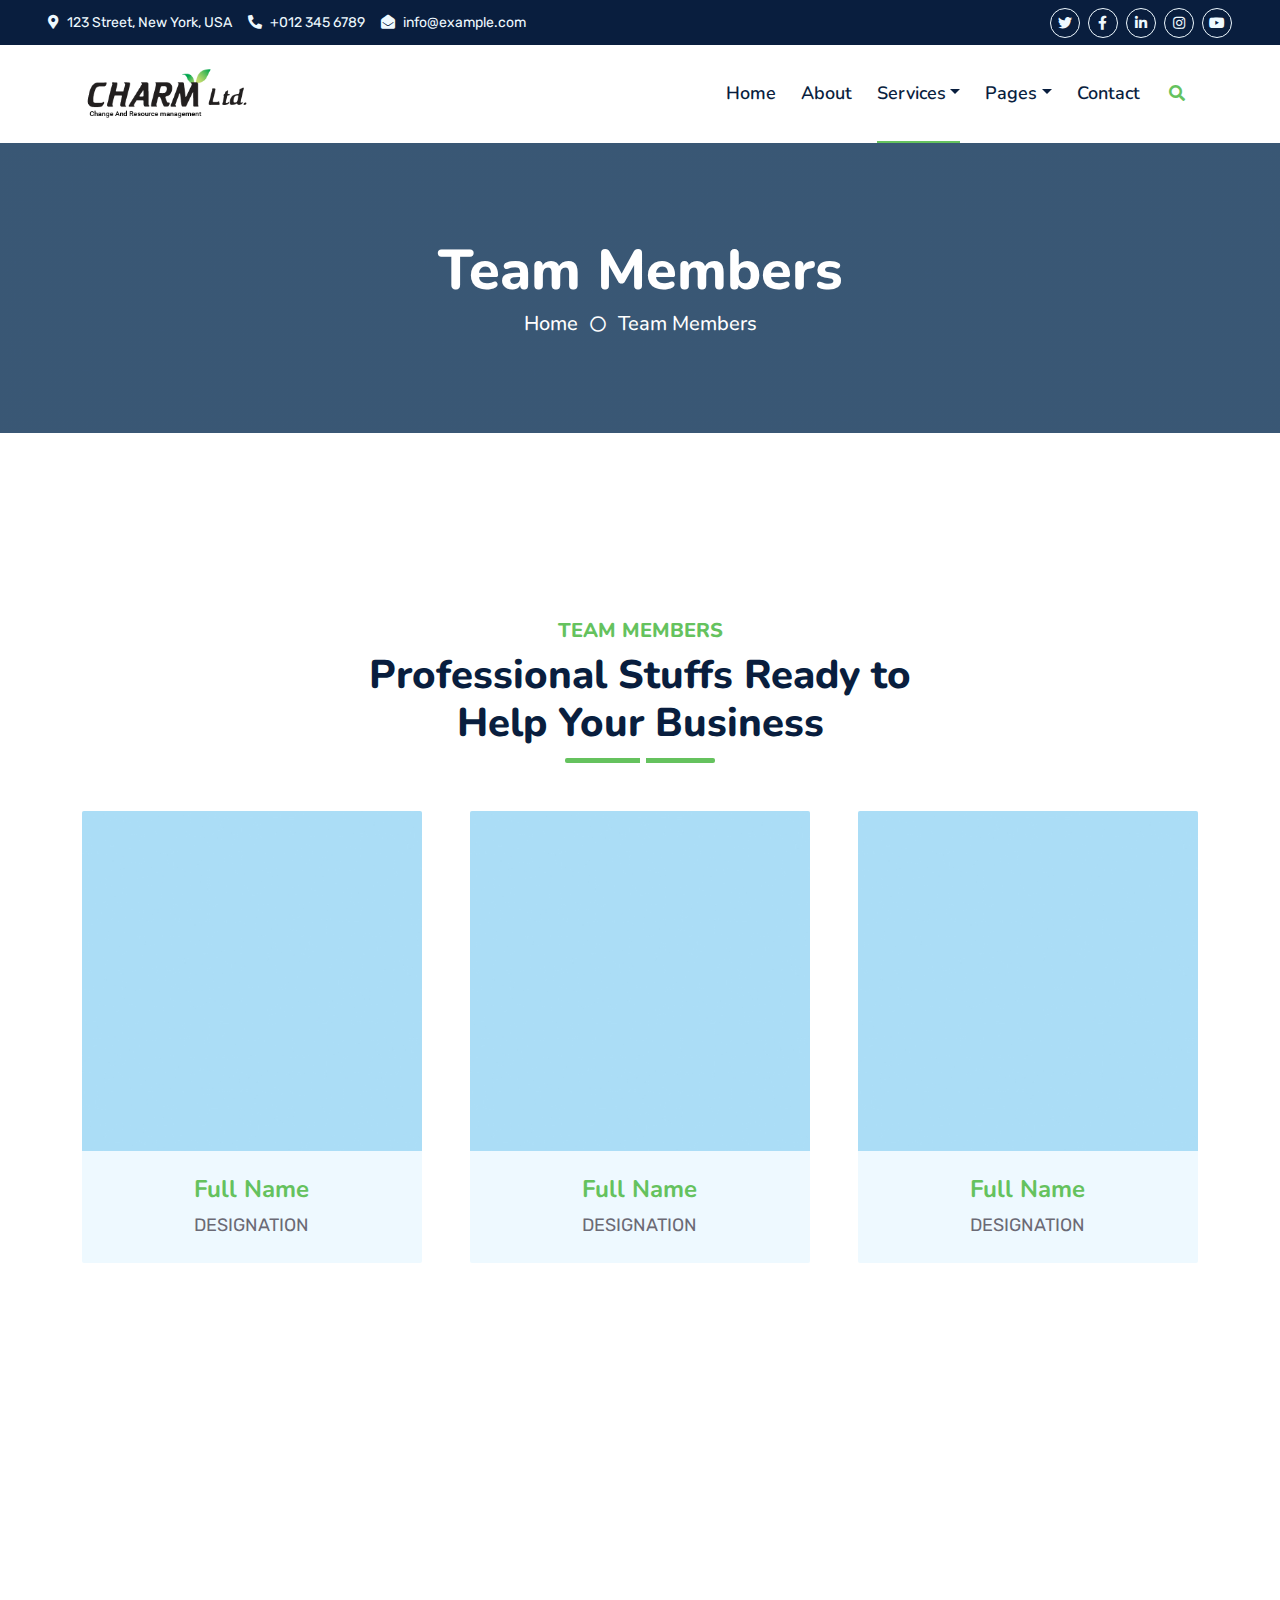
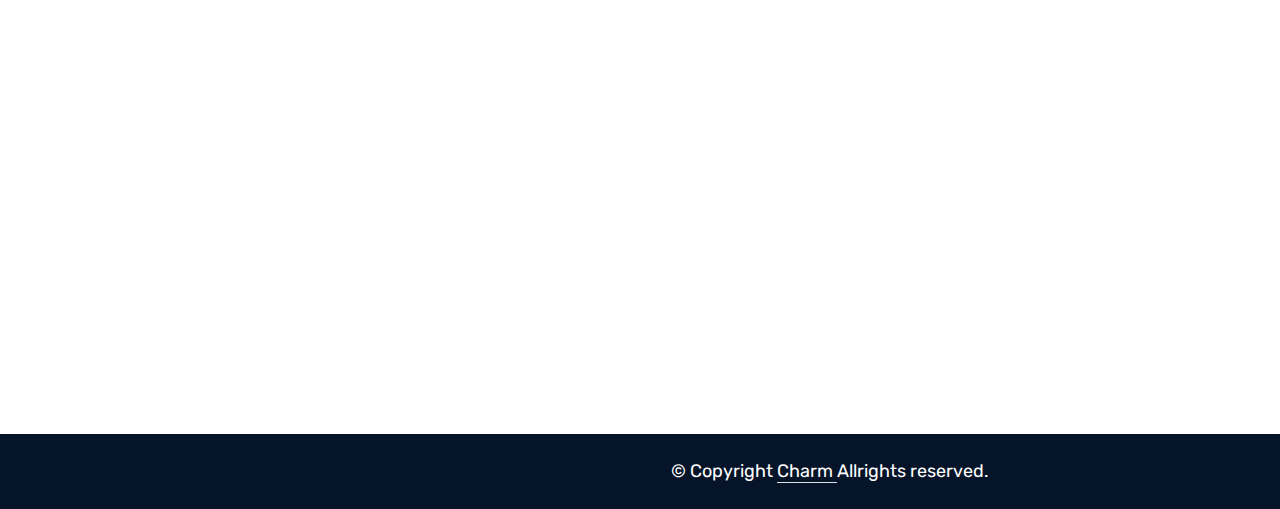
<file: team.html>
<!DOCTYPE html>
<html lang="en">

<head>
    <meta charset="utf-8">
    <title>Our Team</title>
    <meta content="width=device-width, initial-scale=1.0" name="viewport">
    <meta content="" name="keywords">
    <meta content="" name="description">

    <!-- Favicon -->
    <link href="img/favicon.ico" rel="icon">
    <!-- Google Web Fonts -->
    <link rel="preconnect" href="https://fonts.googleapis.com">
    <link rel="preconnect" href="https://fonts.gstatic.com" crossorigin>
    <link href="https://fonts.googleapis.com/css2?family=Nunito:wght@400;600;700;800&family=Rubik:wght@400;500;600;700&display=swap" rel="stylesheet">
    <!-- Icon Font Stylesheet -->
    <link href="https://cdnjs.cloudflare.com/ajax/libs/font-awesome/5.10.0/css/all.min.css" rel="stylesheet">
    <link href="https://cdn.jsdelivr.net/npm/bootstrap-icons@1.4.1/font/bootstrap-icons.css" rel="stylesheet">
    <!-- Libraries Stylesheet -->
    <link href="lib/owlcarousel/assets/owl.carousel.min.css" rel="stylesheet">
    <link href="lib/animate/animate.min.css" rel="stylesheet">
    <!-- Customized Bootstrap Stylesheet -->
    <link href="css/bootstrap.min.css" rel="stylesheet">
    <!-- Template Stylesheet -->
    <link href="style.css" rel="stylesheet">
</head>

<body>
    <!-- Spinner Start -->
    <div id="spinner" class="show bg-white position-fixed translate-middle w-100 vh-100 top-50 start-50 d-flex align-items-center justify-content-center">
        <div class="spinner"></div>
    </div>
    <!-- Spinner End -->


    <!-- Topbar Start -->
    <div class="container-fluid bg-dark px-5 d-none d-lg-block">
        <div class="row gx-0">
            <div class="col-lg-8 text-center text-lg-start mb-2 mb-lg-0">
                <div class="d-inline-flex align-items-center" style="height: 45px;">
                    <small class="me-3 text-light"><i class="fa fa-map-marker-alt me-2"></i>123 Street, New York, USA</small>
                    <small class="me-3 text-light"><i class="fa fa-phone-alt me-2"></i>+012 345 6789</small>
                    <small class="text-light"><i class="fa fa-envelope-open me-2"></i>info@example.com</small>
                </div>
            </div>
            <div class="col-lg-4 text-center text-lg-end">
                <div class="d-inline-flex align-items-center" style="height: 45px;">
                    <a class="btn btn-sm btn-outline-light btn-sm-square rounded-circle me-2" href=""><i class="fab fa-twitter fw-normal"></i></a>
                    <a class="btn btn-sm btn-outline-light btn-sm-square rounded-circle me-2" href=""><i class="fab fa-facebook-f fw-normal"></i></a>
                    <a class="btn btn-sm btn-outline-light btn-sm-square rounded-circle me-2" href=""><i class="fab fa-linkedin-in fw-normal"></i></a>
                    <a class="btn btn-sm btn-outline-light btn-sm-square rounded-circle me-2" href=""><i class="fab fa-instagram fw-normal"></i></a>
                    <a class="btn btn-sm btn-outline-light btn-sm-square rounded-circle" href=""><i class="fab fa-youtube fw-normal"></i></a>
                </div>
            </div>
        </div>
    </div>
    <!-- Topbar End -->


    <!-- Navbar Start -->
    <div class="container-fluid position-relative p-0">
        <nav class="navbar navbar-expand-lg navbar-dark px-5 py-3 py-lg-0">
            <div class="container">
                  <a href="index.html" class="navbar-brand p-0">
                 <img src="img/logo/charam-logo-2.png" alt="Charm-logo">
            </a>
            <button class="navbar-toggler" type="button" data-bs-toggle="collapse" data-bs-target="#navbarCollapse">
                <span class="fa fa-bars"></span>
            </button>
            <div class="collapse navbar-collapse" id="navbarCollapse">
                <div class="navbar-nav ms-auto py-0">
                    <a href="index.html" class="nav-item nav-link">Home</a>
                    <a href="about.html" class="nav-item nav-link">About</a>
                    <div class="nav-item dropdown">
                        <a href="#" class="nav-link dropdown-toggle active" data-bs-toggle="dropdown">Services</a>
                        <div class="dropdown-menu m-0">
                            <a href="blog.html" class="dropdown-item active">Construction</a>
                            <!-- Sub Dropdown Menu -->
                            <div class="dropdown-submenu">
                                <a href="#" class="dropdown-item dropdown-toggle">Sustainability</a>
                                <div class="dropdown-menu">
                                    <a href="#" class="dropdown-item">Renewable Energy</a>
                                    <a href="waste-management.html" class="dropdown-item">Waste Management</a>
                                    <a href="#" class="dropdown-item">Machine & Equipment</a>
                                </div>
                            </div>
                        </div>
                    </div>
                    <div class="nav-item dropdown">
                        <a href="#" class="nav-link dropdown-toggle" data-bs-toggle="dropdown">Pages</a>
                        <div class="dropdown-menu m-0">
                            <a href="price.html" class="dropdown-item">Pricing Plan</a>
                            <a href="feature.html" class="dropdown-item">Our features</a>
                            <a href="team.html" class="dropdown-item">Team Members</a>
                            <a href="testimonial.html" class="dropdown-item">Testimonial</a>
                            <a href="quote.html" class="dropdown-item">Free Quote</a>
                        </div>
                    </div>
                    <a href="contact.html" class="nav-item nav-link">Contact</a>
                </div>
                <butaton type="button" class="btn text-primary ms-3" data-bs-toggle="modal" data-bs-target="#searchModal"><i class="fa fa-search"></i></butaton>
            </div>
            </div>
        </nav>

        <div class="container-fluid bg-primary py-5 bg-header" style="margin-bottom: 90px;">
            <div class="row py-5">
                <div class="col-12 pt-lg-5 mt-lg-5 text-center">
                    <h1 class="display-4 text-white animated zoomIn">Team Members</h1>
                    <a href="" class="h5 text-white">Home</a>
                    <i class="far fa-circle text-white px-2"></i>
                    <a href="" class="h5 text-white">Team Members</a>
                </div>
            </div>
        </div>
    </div>
    <!-- Navbar End -->


    <!-- Full Screen Search Start -->
    <div class="modal fade" id="searchModal" tabindex="-1">
        <div class="modal-dialog modal-fullscreen">
            <div class="modal-content" style="background: rgba(9, 30, 62, .7);">
                <div class="modal-header border-0">
                    <button type="button" class="btn bg-white btn-close" data-bs-dismiss="modal" aria-label="Close"></button>
                </div>
                <div class="modal-body d-flex align-items-center justify-content-center">
                    <div class="input-group" style="max-width: 600px;">
                        <input type="text" class="form-control bg-transparent border-primary p-3" placeholder="Type search keyword">
                        <button class="btn btn-primary px-4"><i class="bi bi-search"></i></button>
                    </div>
                </div>
            </div>
        </div>
    </div>
    <!-- Full Screen Search End -->


    <!-- Team Start -->
    <div class="container-fluid py-5 wow fadeInUp" data-wow-delay="0.1s">
        <div class="container py-5">
            <div class="section-title text-center position-relative pb-3 mb-5 mx-auto" style="max-width: 600px;">
                <h5 class="fw-bold text-primary text-uppercase">Team Members</h5>
                <h1 class="mb-0">Professional Stuffs Ready to Help Your Business</h1>
            </div>
            <div class="row g-5">
                <div class="col-lg-4 wow slideInUp" data-wow-delay="0.3s">
                    <div class="team-item bg-light rounded overflow-hidden">
                        <div class="team-img position-relative overflow-hidden">
                            <img class="img-fluid w-100" src="img/500-500.jpg" alt="">
                            <div class="team-social">
                                <a class="btn btn-lg btn-primary btn-lg-square rounded" href=""><i class="fab fa-twitter fw-normal"></i></a>
                                <a class="btn btn-lg btn-primary btn-lg-square rounded" href=""><i class="fab fa-facebook-f fw-normal"></i></a>
                                <a class="btn btn-lg btn-primary btn-lg-square rounded" href=""><i class="fab fa-instagram fw-normal"></i></a>
                                <a class="btn btn-lg btn-primary btn-lg-square rounded" href=""><i class="fab fa-linkedin-in fw-normal"></i></a>
                            </div>
                        </div>
                        <div class="text-center py-4">
                            <h4 class="text-primary">Full Name</h4>
                            <p class="text-uppercase m-0">Designation</p>
                        </div>
                    </div>
                </div>
                <div class="col-lg-4 wow slideInUp" data-wow-delay="0.6s">
                    <div class="team-item bg-light rounded overflow-hidden">
                        <div class="team-img position-relative overflow-hidden">
                            <img class="img-fluid w-100" src="img/500-500.jpg" alt="">
                            <div class="team-social">
                                <a class="btn btn-lg btn-primary btn-lg-square rounded" href=""><i class="fab fa-twitter fw-normal"></i></a>
                                <a class="btn btn-lg btn-primary btn-lg-square rounded" href=""><i class="fab fa-facebook-f fw-normal"></i></a>
                                <a class="btn btn-lg btn-primary btn-lg-square rounded" href=""><i class="fab fa-instagram fw-normal"></i></a>
                                <a class="btn btn-lg btn-primary btn-lg-square rounded" href=""><i class="fab fa-linkedin-in fw-normal"></i></a>
                            </div>
                        </div>
                        <div class="text-center py-4">
                            <h4 class="text-primary">Full Name</h4>
                            <p class="text-uppercase m-0">Designation</p>
                        </div>
                    </div>
                </div>
                <div class="col-lg-4 wow slideInUp" data-wow-delay="0.9s">
                    <div class="team-item bg-light rounded overflow-hidden">
                        <div class="team-img position-relative overflow-hidden">
                            <img class="img-fluid w-100" src="img/500-500.jpg" alt="">
                            <div class="team-social">
                                <a class="btn btn-lg btn-primary btn-lg-square rounded" href=""><i class="fab fa-twitter fw-normal"></i></a>
                                <a class="btn btn-lg btn-primary btn-lg-square rounded" href=""><i class="fab fa-facebook-f fw-normal"></i></a>
                                <a class="btn btn-lg btn-primary btn-lg-square rounded" href=""><i class="fab fa-instagram fw-normal"></i></a>
                                <a class="btn btn-lg btn-primary btn-lg-square rounded" href=""><i class="fab fa-linkedin-in fw-normal"></i></a>
                            </div>
                        </div>
                        <div class="text-center py-4">
                            <h4 class="text-primary">Full Name</h4>
                            <p class="text-uppercase m-0">Designation</p>
                        </div>
                    </div>
                </div>
            </div>
        </div>
    </div>
    <!-- Team End -->


    <!-- Vendor Start -->
    <div class="container-fluid py-5 wow fadeInUp" data-wow-delay="0.1s">
        <div class="container py-5 mb-5">
            <div class="bg-white">
                <div class="owl-carousel vendor-carousel">
                    <img src="img/vendor-1.jpg" alt="">
                    <img src="img/vendor-2.jpg" alt="">
                    <img src="img/vendor-3.jpg" alt="">
                    <img src="img/vendor-4.jpg" alt="">
                    <img src="img/vendor-5.jpg" alt="">
                    <img src="img/vendor-6.jpg" alt="">
                    <img src="img/vendor-7.jpg" alt="">
                    <img src="img/vendor-8.jpg" alt="">
                    <img src="img/vendor-9.jpg" alt="">
                </div>
            </div>
        </div>
    </div>
    <!-- Vendor End -->
    
    <!-- Footer Start -->
    <div class="container-fluid bg-dark text-light mt-5 wow fadeInUp" data-wow-delay="0.1s">
        <div class="container">
            <div class="row gx-5">
                <div class="col-lg-4 col-md-6 footer-about">
                    <div class="d-flex flex-column align-items-center justify-content-center text-center h-100 bg-primary p-4">
                        <a href="index.html" class="navbar-brand">
                            <h1 class="m-0 text-white">Charm</h1>
                        </a>
                        <p class="mt-3 mb-4">Lorem diam sit erat dolor elitr et, diam lorem justo amet clita stet eos sit. Elitr dolor duo lorem, elitr clita ipsum sea. Diam amet erat lorem stet eos. Diam amet et kasd eos duo.</p>
                        <form action="">
                            <div class="input-group">
                                <input type="text" class="form-control border-white p-3" placeholder="Your Email">
                                <button class="btn btn-dark">Sign Up</button>
                            </div>
                        </form>
                    </div>
                </div>
                <div class="col-lg-8 col-md-6">
                    <div class="row gx-5">
                        <div class="col-lg-4 col-md-12 pt-5 mb-5">
                            <div class="section-title section-title-sm position-relative pb-3 mb-4">
                                <h3 class="text-light mb-0">Get In Touch</h3>
                            </div>
                            <div class="d-flex mb-2">
                                <i class="bi bi-geo-alt text-primary me-2"></i>
                                <p class="mb-0">123 Street, New York, USA</p>
                            </div>
                            <div class="d-flex mb-2">
                                <i class="bi bi-envelope-open text-primary me-2"></i>
                                <p class="mb-0">info@example.com</p>
                            </div>
                            <div class="d-flex mb-2">
                                <i class="bi bi-telephone text-primary me-2"></i>
                                <p class="mb-0">+012 345 67890</p>
                            </div>
                            <div class="d-flex mt-4">
                                <a class="btn btn-primary btn-square me-2" href="#"><i class="fab fa-twitter fw-normal"></i></a>
                                <a class="btn btn-primary btn-square me-2" href="#"><i class="fab fa-facebook-f fw-normal"></i></a>
                                <a class="btn btn-primary btn-square me-2" href="#"><i class="fab fa-linkedin-in fw-normal"></i></a>
                                <a class="btn btn-primary btn-square" href="#"><i class="fab fa-instagram fw-normal"></i></a>
                            </div>
                        </div>
                        <div class="col-lg-4 col-md-12 pt-0 pt-lg-5 mb-5">
                            <div class="section-title section-title-sm position-relative pb-3 mb-4">
                                <h3 class="text-light mb-0">Quick Links</h3>
                            </div>
                            <div class="link-animated d-flex flex-column justify-content-start">
                                <a class="text-light mb-2" href="#"><i class="bi bi-arrow-right text-primary me-2"></i>Home</a>
                                <a class="text-light mb-2" href="#"><i class="bi bi-arrow-right text-primary me-2"></i>About Us</a>
                                <a class="text-light mb-2" href="#"><i class="bi bi-arrow-right text-primary me-2"></i>Our Services</a>
                                <a class="text-light mb-2" href="#"><i class="bi bi-arrow-right text-primary me-2"></i>Meet The Team</a>
                                <a class="text-light mb-2" href="#"><i class="bi bi-arrow-right text-primary me-2"></i>Latest Blog</a>
                                <a class="text-light" href="#"><i class="bi bi-arrow-right text-primary me-2"></i>Contact Us</a>
                            </div>
                        </div>
                        <div class="col-lg-4 col-md-12 pt-0 pt-lg-5 mb-5">
                            <div class="section-title section-title-sm position-relative pb-3 mb-4">
                                <h3 class="text-light mb-0">Popular Links</h3>
                            </div>
                            <div class="link-animated d-flex flex-column justify-content-start">
                                <a class="text-light mb-2" href="#"><i class="bi bi-arrow-right text-primary me-2"></i>Home</a>
                                <a class="text-light mb-2" href="#"><i class="bi bi-arrow-right text-primary me-2"></i>About Us</a>
                                <a class="text-light mb-2" href="#"><i class="bi bi-arrow-right text-primary me-2"></i>Our Services</a>
                                <a class="text-light mb-2" href="#"><i class="bi bi-arrow-right text-primary me-2"></i>Meet The Team</a>
                                <a class="text-light mb-2" href="#"><i class="bi bi-arrow-right text-primary me-2"></i>Latest Blog</a>
                                <a class="text-light" href="#"><i class="bi bi-arrow-right text-primary me-2"></i>Contact Us</a>
                            </div>
                        </div>
                    </div>
                </div>
            </div>
        </div>
    </div>
    <div class="container-fluid text-white" style="background: #061429;">
        <div class="container text-center">
            <div class="row justify-content-end">
                <div class="col-lg-8 col-md-6">
                    <div class="d-flex align-items-center justify-content-center" style="height: 75px;">
                        <p class="mb-0">&copy; Copyright <a class="text-white border-bottom" href="#"> Charm </a> Allrights reserved.</p>
                    </div>
                </div>
            </div>
        </div>
    </div>
    <!-- Footer End -->


    <!-- Back to Top -->
    <a href="#" class="btn btn-lg btn-primary btn-lg-square rounded back-to-top"><i class="bi bi-arrow-up"></i></a>


    <!-- JavaScript Libraries -->
    <script src="https://code.jquery.com/jquery-3.4.1.min.js"></script>
    <script src="https://cdn.jsdelivr.net/npm/bootstrap@5.0.0/dist/js/bootstrap.bundle.min.js"></script>
    <script src="lib/wow/wow.min.js"></script>
    <script src="lib/easing/easing.min.js"></script>
    <script src="lib/waypoints/waypoints.min.js"></script>
    <script src="lib/counterup/counterup.min.js"></script>
    <script src="lib/owlcarousel/owl.carousel.min.js"></script>

    <!-- Template Javascript -->
    <script src="js/main.js"></script>
</body>

</html>
</file>
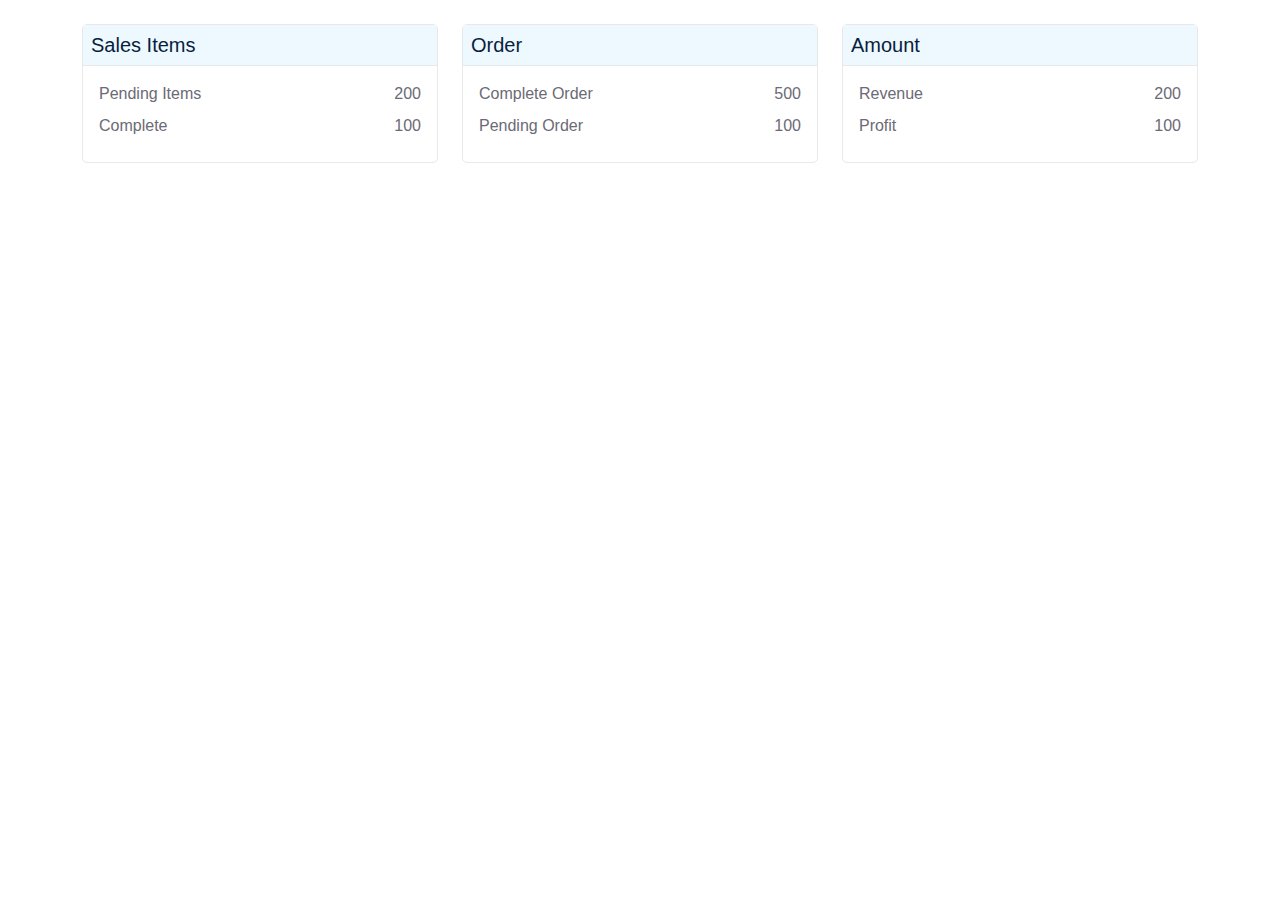
<file: test.html>
<!DOCTYPE html>
<html lang="en">
<head>
    <meta charset="UTF-8">
    <meta name="viewport" content="width=device-width, initial-scale=1.0">
    <title>Document</title>
    <link href="css/bootstrap.min.css" rel="stylesheet">
</head>
<body>
<div class="container mt-4">
    <div class="row">
        <!-- Card 1 -->
        <div class="col-md-4 mb-4 d-flex">
            <div class="card h-100 w-100">
                <div class="card-header bg-light p-2">
                    <h5 class="card-title m-0">Sales Items</h5>
                </div>
                <div class="card-body">
                    <span class="split-container">
                        <span class="left">Pending Items</span>
                        <span class="right">200</span>
                    </span>
                    <span class="split-container">
                        <span class="left">Complete</span>
                        <span class="right">100</span>
                    </span>
                </div>
            </div>
        </div>
        
        <!-- Card 2 -->
        <div class="col-md-4 mb-4 d-flex">
            <div class="card h-100 w-100">
                <div class="card-header bg-light p-2">
                    <h5 class="card-title m-0">Order</h5>
                </div>
                <div class="card-body">
                    <span class="split-container">
                        <span class="left">Complete Order</span>
                        <span class="right">500</span>
                    </span>
                    <span class="split-container">
                        <span class="left">Pending Order</span>
                        <span class="right">100</span>
                    </span>
                </div>
            </div>
        </div>
        
        <!-- Card 3 -->
        <div class="col-md-4 mb-4 d-flex">
            <div class="card h-100 w-100">
                <div class="card-header bg-light p-2">
                    <h5 class="card-title m-0">Amount</h5>
                </div>
                <div class="card-body">
                    <span class="split-container">
                        <span class="left">Revenue</span>
                        <span class="right">200</span>
                    </span>
                    <span class="split-container">
                        <span class="left">Profit</span>
                        <span class="right">100</span>
                    </span>
                </div>
            </div>
        </div>
    </div>
</div>
<style>
    .card{
        border: 1px solid #eae9e9;
        border-radius: 5px;
    }
    .card-header {
        border-bottom: 1px solid #eae9e9;
    }
    .split-container {
        display: flex;
        justify-content: space-between;
        width: 100%; /* or a fixed width, e.g., 200px */
        margin-bottom: 8px;
    }
    .left {
        float: left; /* Alternative if not using flexbox */
    }

    .right {
        float: right; /* Alternative if not using flexbox */
    }
</style>
</body>
</html>
</file>
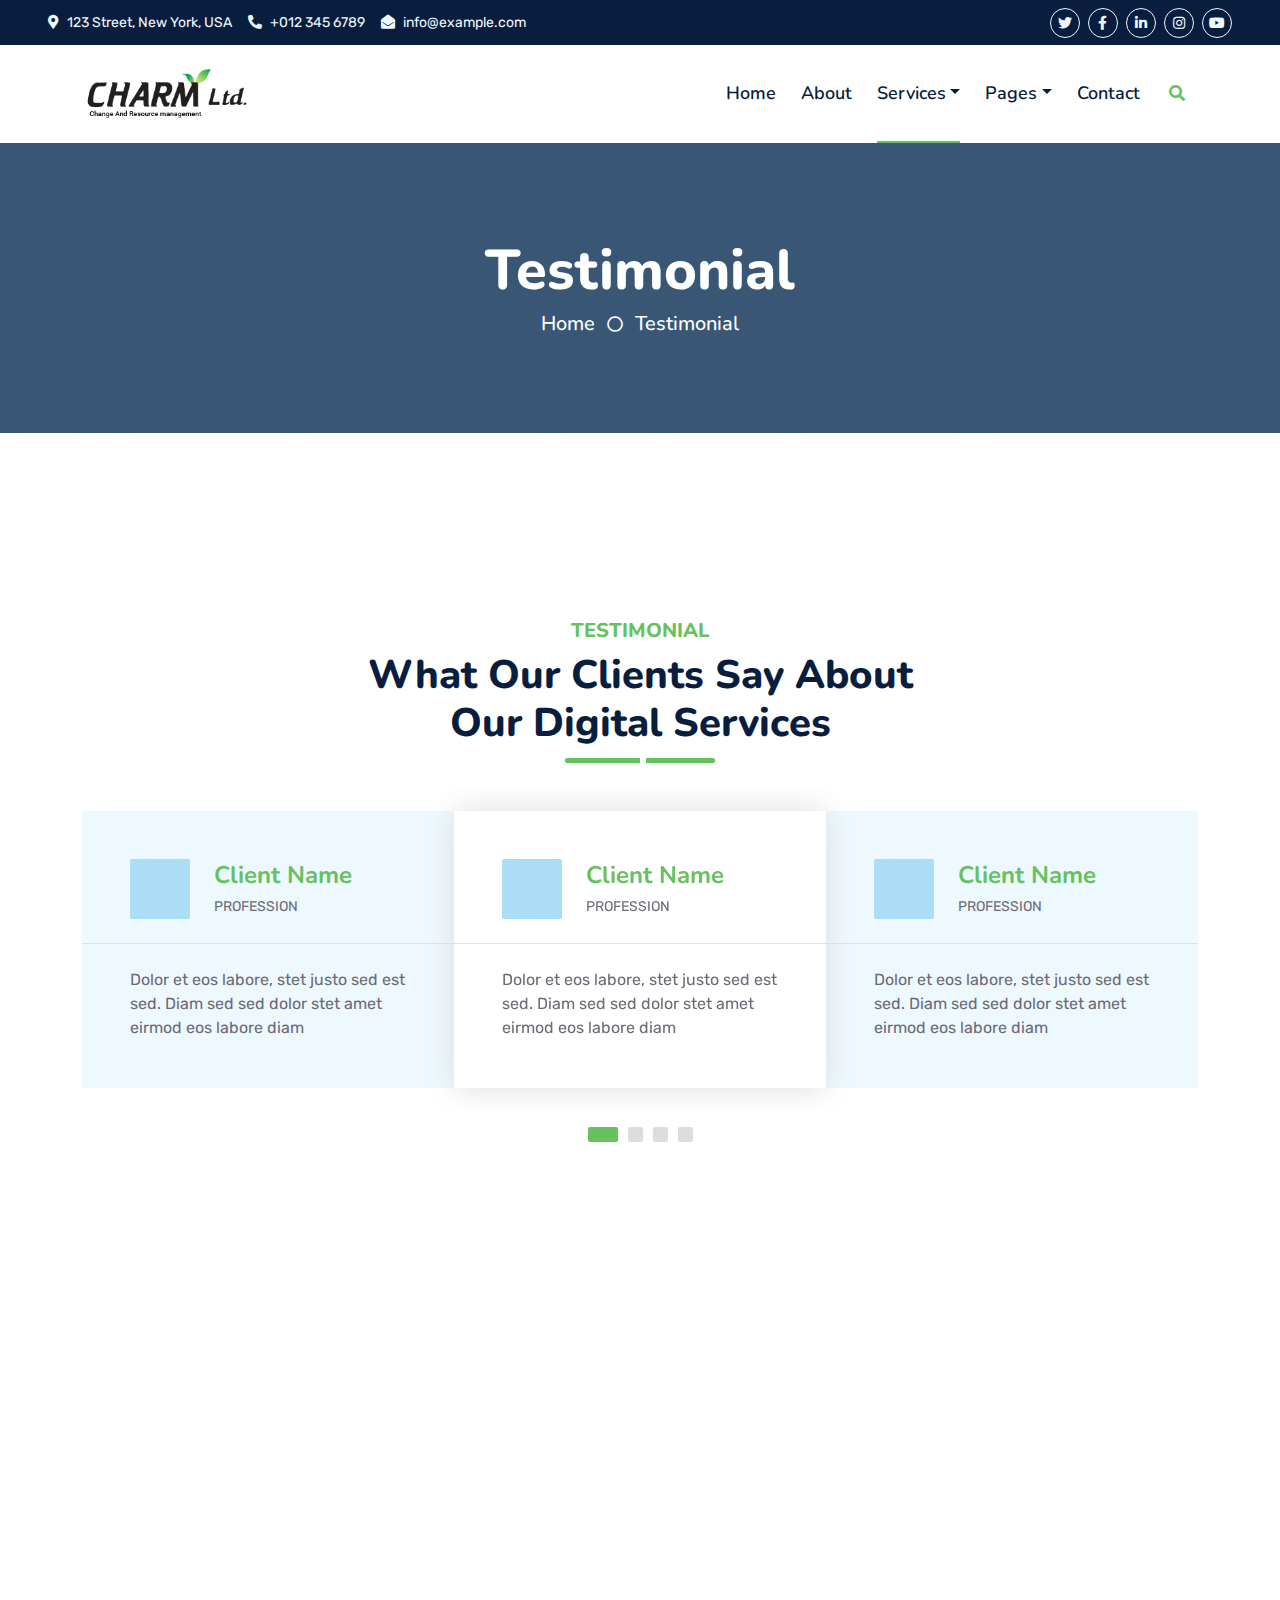
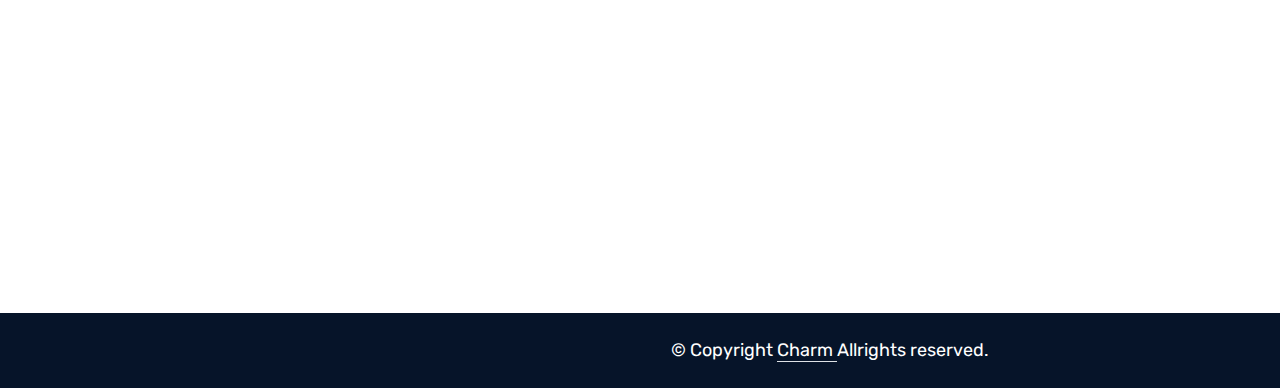
<file: testimonial.html>
<!DOCTYPE html>
<html lang="en">

<head>
    <meta charset="utf-8">
    <title>Testimonial</title>
    <meta content="width=device-width, initial-scale=1.0" name="viewport">
    <meta content="" name="keywords">
    <meta content="" name="description">

    <!-- Favicon -->
    <link href="img/favicon.ico" rel="icon">
    <!-- Google Web Fonts -->
    <link rel="preconnect" href="https://fonts.googleapis.com">
    <link rel="preconnect" href="https://fonts.gstatic.com" crossorigin>
    <link href="https://fonts.googleapis.com/css2?family=Nunito:wght@400;600;700;800&family=Rubik:wght@400;500;600;700&display=swap" rel="stylesheet">
    <!-- Icon Font Stylesheet -->
    <link href="https://cdnjs.cloudflare.com/ajax/libs/font-awesome/5.10.0/css/all.min.css" rel="stylesheet">
    <link href="https://cdn.jsdelivr.net/npm/bootstrap-icons@1.4.1/font/bootstrap-icons.css" rel="stylesheet">
    <!-- Libraries Stylesheet -->
    <link href="lib/owlcarousel/assets/owl.carousel.min.css" rel="stylesheet">
    <link href="lib/animate/animate.min.css" rel="stylesheet">
    <!-- Customized Bootstrap Stylesheet -->
    <link href="css/bootstrap.min.css" rel="stylesheet">
    <!-- Template Stylesheet -->
    <link href="style.css" rel="stylesheet">
</head>

<body>
    <!-- Spinner Start -->
    <div id="spinner" class="show bg-white position-fixed translate-middle w-100 vh-100 top-50 start-50 d-flex align-items-center justify-content-center">
        <div class="spinner"></div>
    </div>
    <!-- Spinner End -->


    <!-- Topbar Start -->
    <div class="container-fluid bg-dark px-5 d-none d-lg-block">
        <div class="row gx-0">
            <div class="col-lg-8 text-center text-lg-start mb-2 mb-lg-0">
                <div class="d-inline-flex align-items-center" style="height: 45px;">
                    <small class="me-3 text-light"><i class="fa fa-map-marker-alt me-2"></i>123 Street, New York, USA</small>
                    <small class="me-3 text-light"><i class="fa fa-phone-alt me-2"></i>+012 345 6789</small>
                    <small class="text-light"><i class="fa fa-envelope-open me-2"></i>info@example.com</small>
                </div>
            </div>
            <div class="col-lg-4 text-center text-lg-end">
                <div class="d-inline-flex align-items-center" style="height: 45px;">
                    <a class="btn btn-sm btn-outline-light btn-sm-square rounded-circle me-2" href=""><i class="fab fa-twitter fw-normal"></i></a>
                    <a class="btn btn-sm btn-outline-light btn-sm-square rounded-circle me-2" href=""><i class="fab fa-facebook-f fw-normal"></i></a>
                    <a class="btn btn-sm btn-outline-light btn-sm-square rounded-circle me-2" href=""><i class="fab fa-linkedin-in fw-normal"></i></a>
                    <a class="btn btn-sm btn-outline-light btn-sm-square rounded-circle me-2" href=""><i class="fab fa-instagram fw-normal"></i></a>
                    <a class="btn btn-sm btn-outline-light btn-sm-square rounded-circle" href=""><i class="fab fa-youtube fw-normal"></i></a>
                </div>
            </div>
        </div>
    </div>
    <!-- Topbar End -->


    <!-- Navbar Start -->
    <div class="container-fluid position-relative p-0">
        <nav class="navbar navbar-expand-lg navbar-dark px-5 py-3 py-lg-0">
            <div class="container">
                <a href="index.html" class="navbar-brand p-0">
                <img src="img/logo/charam-logo-2.png" alt="Charm-logo">
            </a>
            <button class="navbar-toggler" type="button" data-bs-toggle="collapse" data-bs-target="#navbarCollapse">
                <span class="fa fa-bars"></span>
            </button>
            <div class="collapse navbar-collapse" id="navbarCollapse">
                <div class="navbar-nav ms-auto py-0">
                    <a href="index.html" class="nav-item nav-link">Home</a>
                    <a href="about.html" class="nav-item nav-link">About</a>
                    <div class="nav-item dropdown">
                        <a href="#" class="nav-link dropdown-toggle active" data-bs-toggle="dropdown">Services</a>
                        <div class="dropdown-menu m-0">
                            <a href="blog.html" class="dropdown-item active">Construction</a>
                            <!-- Sub Dropdown Menu -->
                            <div class="dropdown-submenu">
                                <a href="#" class="dropdown-item dropdown-toggle">Sustainability</a>
                                <div class="dropdown-menu">
                                    <a href="#" class="dropdown-item">Renewable Energy</a>
                                    <a href="waste-management.html" class="dropdown-item">Waste Management</a>
                                    <a href="#" class="dropdown-item">Machine & Equipment</a>
                                </div>
                            </div>
                        </div>
                    </div>
                    <div class="nav-item dropdown">
                        <a href="#" class="nav-link dropdown-toggle" data-bs-toggle="dropdown">Pages</a>
                        <div class="dropdown-menu m-0">
                            <a href="price.html" class="dropdown-item">Pricing Plan</a>
                            <a href="feature.html" class="dropdown-item">Our features</a>
                            <a href="team.html" class="dropdown-item">Team Members</a>
                            <a href="testimonial.html" class="dropdown-item">Testimonial</a>
                            <a href="quote.html" class="dropdown-item">Free Quote</a>
                        </div>
                    </div>
                    <a href="contact.html" class="nav-item nav-link">Contact</a>
                </div>
                <butaton type="button" class="btn text-primary ms-3" data-bs-toggle="modal" data-bs-target="#searchModal"><i class="fa fa-search"></i></butaton>
            </div>
            </div>
        </nav>

        <div class="container-fluid bg-primary py-5 bg-header" style="margin-bottom: 90px;">
            <div class="row py-5">
                <div class="col-12 pt-lg-5 mt-lg-5 text-center">
                    <h1 class="display-4 text-white animated zoomIn">Testimonial</h1>
                    <a href="" class="h5 text-white">Home</a>
                    <i class="far fa-circle text-white px-2"></i>
                    <a href="" class="h5 text-white">Testimonial</a>
                </div>
            </div>
        </div>
    </div>
    <!-- Navbar End -->


    <!-- Full Screen Search Start -->
    <div class="modal fade" id="searchModal" tabindex="-1">
        <div class="modal-dialog modal-fullscreen">
            <div class="modal-content" style="background: rgba(9, 30, 62, .7);">
                <div class="modal-header border-0">
                    <button type="button" class="btn bg-white btn-close" data-bs-dismiss="modal" aria-label="Close"></button>
                </div>
                <div class="modal-body d-flex align-items-center justify-content-center">
                    <div class="input-group" style="max-width: 600px;">
                        <input type="text" class="form-control bg-transparent border-primary p-3" placeholder="Type search keyword">
                        <button class="btn btn-primary px-4"><i class="bi bi-search"></i></button>
                    </div>
                </div>
            </div>
        </div>
    </div>
    <!-- Full Screen Search End -->


    <!-- Testimonial Start -->
    <div class="container-fluid py-5 wow fadeInUp" data-wow-delay="0.1s">
        <div class="container py-5">
            <div class="section-title text-center position-relative pb-3 mb-4 mx-auto" style="max-width: 600px;">
                <h5 class="fw-bold text-primary text-uppercase">Testimonial</h5>
                <h1 class="mb-0">What Our Clients Say About Our Digital Services</h1>
            </div>
            <div class="owl-carousel testimonial-carousel wow fadeInUp" data-wow-delay="0.6s">
                <div class="testimonial-item bg-light my-4">
                    <div class="d-flex align-items-center border-bottom pt-5 pb-4 px-5">
                        <img class="img-fluid rounded" src="img/100-100.jpg" style="width: 60px; height: 60px;" >
                        <div class="ps-4">
                            <h4 class="text-primary mb-1">Client Name</h4>
                            <small class="text-uppercase">Profession</small>
                        </div>
                    </div>
                    <div class="pt-4 pb-5 px-5">
                        Dolor et eos labore, stet justo sed est sed. Diam sed sed dolor stet amet eirmod eos labore diam
                    </div>
                </div>
                <div class="testimonial-item bg-light my-4">
                    <div class="d-flex align-items-center border-bottom pt-5 pb-4 px-5">
                        <img class="img-fluid rounded" src="img/100-100.jpg" style="width: 60px; height: 60px;" >
                        <div class="ps-4">
                            <h4 class="text-primary mb-1">Client Name</h4>
                            <small class="text-uppercase">Profession</small>
                        </div>
                    </div>
                    <div class="pt-4 pb-5 px-5">
                        Dolor et eos labore, stet justo sed est sed. Diam sed sed dolor stet amet eirmod eos labore diam
                    </div>
                </div>
                <div class="testimonial-item bg-light my-4">
                    <div class="d-flex align-items-center border-bottom pt-5 pb-4 px-5">
                        <img class="img-fluid rounded" src="img/100-100.jpg" style="width: 60px; height: 60px;" >
                        <div class="ps-4">
                            <h4 class="text-primary mb-1">Client Name</h4>
                            <small class="text-uppercase">Profession</small>
                        </div>
                    </div>
                    <div class="pt-4 pb-5 px-5">
                        Dolor et eos labore, stet justo sed est sed. Diam sed sed dolor stet amet eirmod eos labore diam
                    </div>
                </div>
                <div class="testimonial-item bg-light my-4">
                    <div class="d-flex align-items-center border-bottom pt-5 pb-4 px-5">
                        <img class="img-fluid rounded" src="img/100-100.jpg" style="width: 60px; height: 60px;" >
                        <div class="ps-4">
                            <h4 class="text-primary mb-1">Client Name</h4>
                            <small class="text-uppercase">Profession</small>
                        </div>
                    </div>
                    <div class="pt-4 pb-5 px-5">
                        Dolor et eos labore, stet justo sed est sed. Diam sed sed dolor stet amet eirmod eos labore diam
                    </div>
                </div>
            </div>
        </div>
    </div>
    <!-- Testimonial End -->


    <!-- Vendor Start -->
    <div class="container-fluid py-5 wow fadeInUp" data-wow-delay="0.1s">
        <div class="container py-5 mb-5">
            <div class="bg-white">
                <div class="owl-carousel vendor-carousel">
                    <img src="img/vendor-1.jpg" alt="">
                    <img src="img/vendor-2.jpg" alt="">
                    <img src="img/vendor-3.jpg" alt="">
                    <img src="img/vendor-4.jpg" alt="">
                    <img src="img/vendor-5.jpg" alt="">
                    <img src="img/vendor-6.jpg" alt="">
                    <img src="img/vendor-7.jpg" alt="">
                    <img src="img/vendor-8.jpg" alt="">
                    <img src="img/vendor-9.jpg" alt="">
                </div>
            </div>
        </div>
    </div>
    <!-- Vendor End -->
    

    <!-- Footer Start -->
    <div class="container-fluid bg-dark text-light mt-5 wow fadeInUp" data-wow-delay="0.1s">
        <div class="container">
            <div class="row gx-5">
                <div class="col-lg-4 col-md-6 footer-about">
                    <div class="d-flex flex-column align-items-center justify-content-center text-center h-100 bg-primary p-4">
                        <a href="index.html" class="navbar-brand">
                            <h1 class="m-0 text-white">Charm</h1>
                        </a>
                        <p class="mt-3 mb-4">Lorem diam sit erat dolor elitr et, diam lorem justo amet clita stet eos sit. Elitr dolor duo lorem, elitr clita ipsum sea. Diam amet erat lorem stet eos. Diam amet et kasd eos duo.</p>
                        <form action="">
                            <div class="input-group">
                                <input type="text" class="form-control border-white p-3" placeholder="Your Email">
                                <button class="btn btn-dark">Sign Up</button>
                            </div>
                        </form>
                    </div>
                </div>
                <div class="col-lg-8 col-md-6">
                    <div class="row gx-5">
                        <div class="col-lg-4 col-md-12 pt-5 mb-5">
                            <div class="section-title section-title-sm position-relative pb-3 mb-4">
                                <h3 class="text-light mb-0">Get In Touch</h3>
                            </div>
                            <div class="d-flex mb-2">
                                <i class="bi bi-geo-alt text-primary me-2"></i>
                                <p class="mb-0">123 Street, New York, USA</p>
                            </div>
                            <div class="d-flex mb-2">
                                <i class="bi bi-envelope-open text-primary me-2"></i>
                                <p class="mb-0">info@example.com</p>
                            </div>
                            <div class="d-flex mb-2">
                                <i class="bi bi-telephone text-primary me-2"></i>
                                <p class="mb-0">+012 345 67890</p>
                            </div>
                            <div class="d-flex mt-4">
                                <a class="btn btn-primary btn-square me-2" href="#"><i class="fab fa-twitter fw-normal"></i></a>
                                <a class="btn btn-primary btn-square me-2" href="#"><i class="fab fa-facebook-f fw-normal"></i></a>
                                <a class="btn btn-primary btn-square me-2" href="#"><i class="fab fa-linkedin-in fw-normal"></i></a>
                                <a class="btn btn-primary btn-square" href="#"><i class="fab fa-instagram fw-normal"></i></a>
                            </div>
                        </div>
                        <div class="col-lg-4 col-md-12 pt-0 pt-lg-5 mb-5">
                            <div class="section-title section-title-sm position-relative pb-3 mb-4">
                                <h3 class="text-light mb-0">Quick Links</h3>
                            </div>
                            <div class="link-animated d-flex flex-column justify-content-start">
                                <a class="text-light mb-2" href="#"><i class="bi bi-arrow-right text-primary me-2"></i>Home</a>
                                <a class="text-light mb-2" href="#"><i class="bi bi-arrow-right text-primary me-2"></i>About Us</a>
                                <a class="text-light mb-2" href="#"><i class="bi bi-arrow-right text-primary me-2"></i>Our Services</a>
                                <a class="text-light mb-2" href="#"><i class="bi bi-arrow-right text-primary me-2"></i>Meet The Team</a>
                                <a class="text-light mb-2" href="#"><i class="bi bi-arrow-right text-primary me-2"></i>Latest Blog</a>
                                <a class="text-light" href="#"><i class="bi bi-arrow-right text-primary me-2"></i>Contact Us</a>
                            </div>
                        </div>
                        <div class="col-lg-4 col-md-12 pt-0 pt-lg-5 mb-5">
                            <div class="section-title section-title-sm position-relative pb-3 mb-4">
                                <h3 class="text-light mb-0">Popular Links</h3>
                            </div>
                            <div class="link-animated d-flex flex-column justify-content-start">
                                <a class="text-light mb-2" href="#"><i class="bi bi-arrow-right text-primary me-2"></i>Home</a>
                                <a class="text-light mb-2" href="#"><i class="bi bi-arrow-right text-primary me-2"></i>About Us</a>
                                <a class="text-light mb-2" href="#"><i class="bi bi-arrow-right text-primary me-2"></i>Our Services</a>
                                <a class="text-light mb-2" href="#"><i class="bi bi-arrow-right text-primary me-2"></i>Meet The Team</a>
                                <a class="text-light mb-2" href="#"><i class="bi bi-arrow-right text-primary me-2"></i>Latest Blog</a>
                                <a class="text-light" href="#"><i class="bi bi-arrow-right text-primary me-2"></i>Contact Us</a>
                            </div>
                        </div>
                    </div>
                </div>
            </div>
        </div>
    </div>
    <div class="container-fluid text-white" style="background: #061429;">
        <div class="container text-center">
            <div class="row justify-content-end">
                <div class="col-lg-8 col-md-6">
                    <div class="d-flex align-items-center justify-content-center" style="height: 75px;">
                        <p class="mb-0">&copy; Copyright <a class="text-white border-bottom" href="#"> Charm </a> Allrights reserved.</p>
                    </div>
                </div>
            </div>
        </div>
    </div>
    <!-- Footer End -->
    <!-- Back to Top -->
    <a href="#" class="btn btn-lg btn-primary btn-lg-square rounded back-to-top"><i class="bi bi-arrow-up"></i></a>


    <!-- JavaScript Libraries -->
    <script src="https://code.jquery.com/jquery-3.4.1.min.js"></script>
    <script src="https://cdn.jsdelivr.net/npm/bootstrap@5.0.0/dist/js/bootstrap.bundle.min.js"></script>
    <script src="lib/wow/wow.min.js"></script>
    <script src="lib/easing/easing.min.js"></script>
    <script src="lib/waypoints/waypoints.min.js"></script>
    <script src="lib/counterup/counterup.min.js"></script>
    <script src="lib/owlcarousel/owl.carousel.min.js"></script>

    <!-- Template Javascript -->
    <script src="js/main.js"></script>
</body>

</html>
</file>
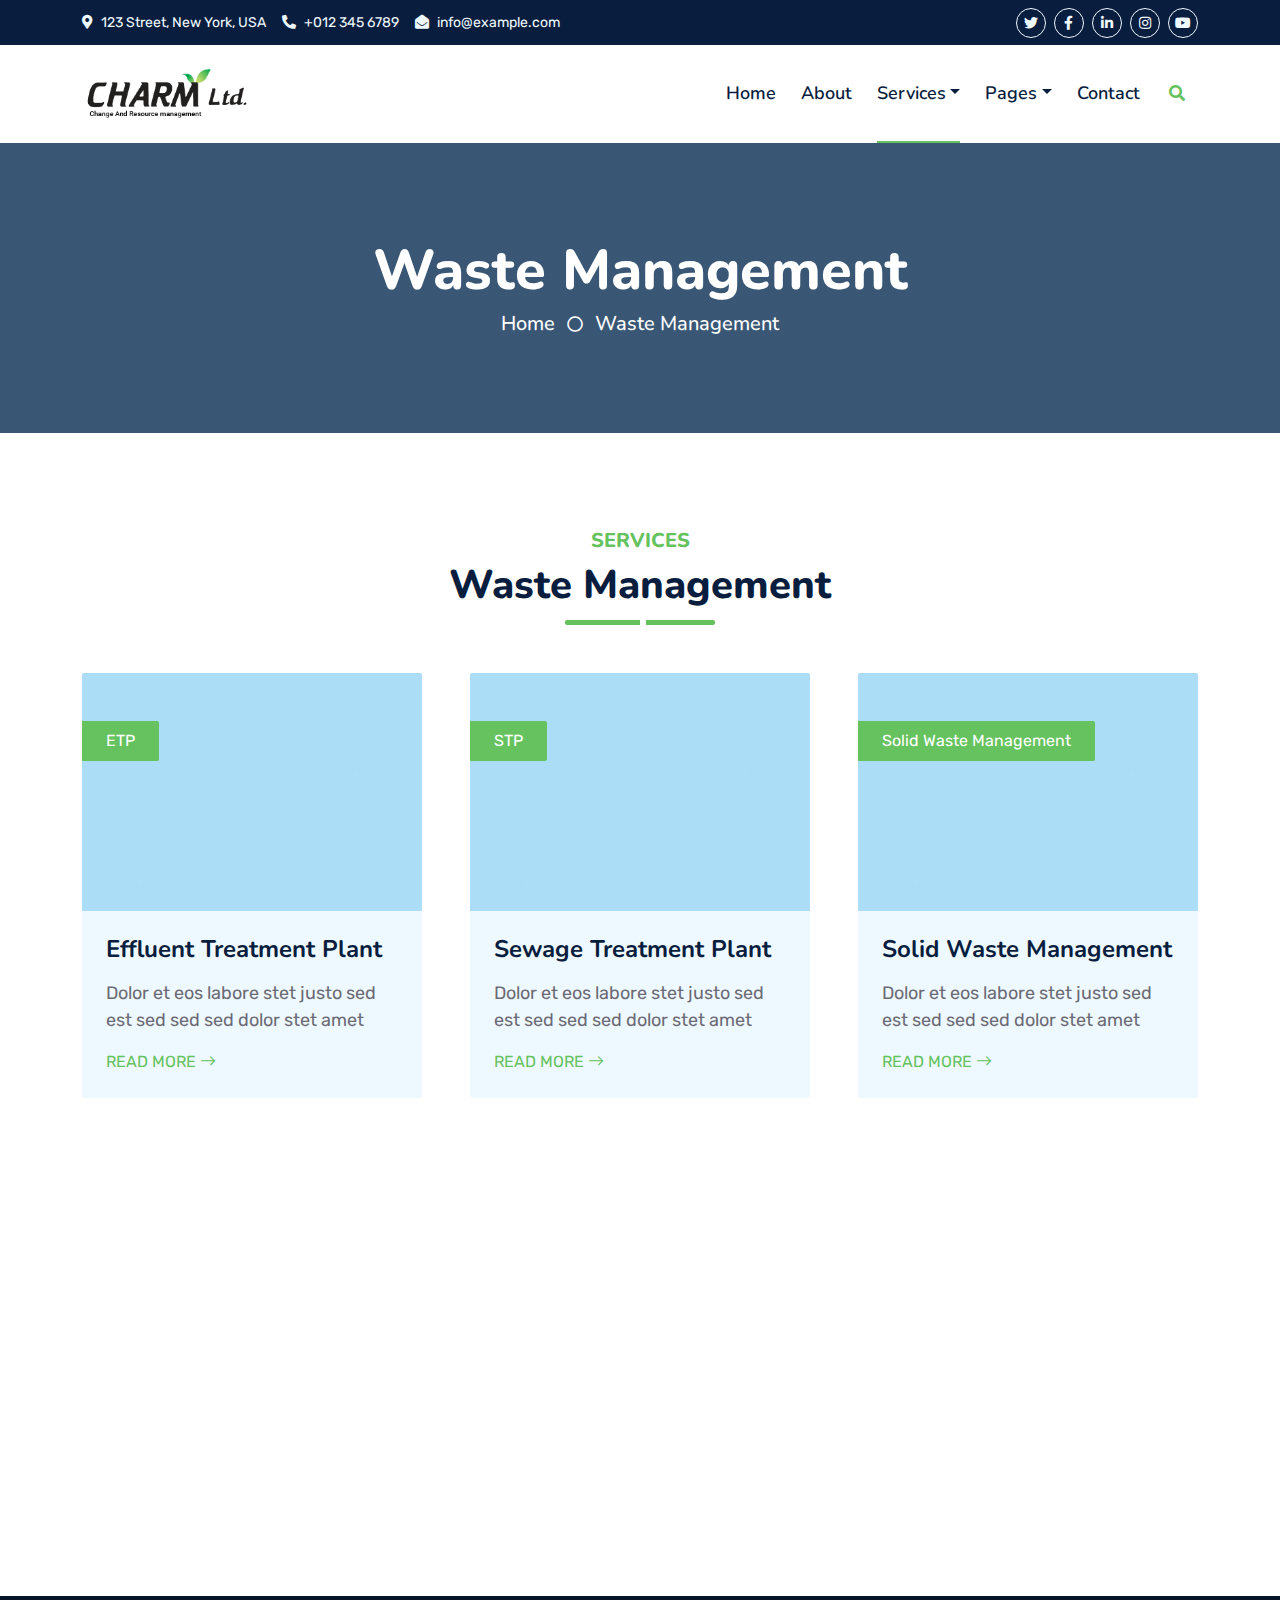
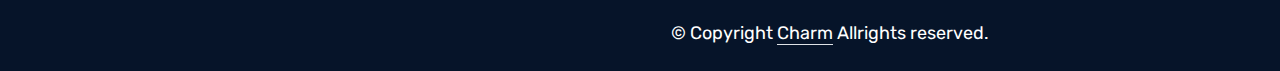
<file: waste-management.html>
<!DOCTYPE html>
<html lang="en">

<head>
    <meta charset="utf-8">
    <title>Charm Home</title>
    <meta content="width=device-width, initial-scale=1.0" name="viewport">
    <meta content="" name="keywords">
    <meta content="" name="description">

    <!-- Favicon -->
    <link href="img/favicon.ico" rel="icon">
    <!-- Google Web Fonts -->
    <link rel="preconnect" href="https://fonts.googleapis.com">
    <link rel="preconnect" href="https://fonts.gstatic.com" crossorigin>
    <link href="https://fonts.googleapis.com/css2?family=Nunito:wght@400;600;700;800&family=Rubik:wght@400;500;600;700&display=swap" rel="stylesheet">
    <!-- Icon Font Stylesheet -->
    <link href="https://cdnjs.cloudflare.com/ajax/libs/font-awesome/5.10.0/css/all.min.css" rel="stylesheet">
    <link href="https://cdn.jsdelivr.net/npm/bootstrap-icons@1.4.1/font/bootstrap-icons.css" rel="stylesheet">
    <!-- Libraries Stylesheet -->
    <link href="lib/owlcarousel/assets/owl.carousel.min.css" rel="stylesheet">
    <link href="lib/animate/animate.min.css" rel="stylesheet">
    <!-- Customized Bootstrap Stylesheet -->
    <link href="css/bootstrap.min.css" rel="stylesheet">
    <!-- Template Stylesheet -->
    <link href="style.css" rel="stylesheet">
</head>

<body>
    <!-- Spinner Start -->
    <div id="spinner" class="show bg-white position-fixed translate-middle w-100 vh-100 top-50 start-50 d-flex align-items-center justify-content-center">
        <div class="spinner"></div>
    </div>
    <!-- Spinner End -->


    <!-- Topbar Start -->
    <div class="container-fluid bg-dark px-5 d-none d-lg-block">
        <div class="container">
            <div class="row gx-0">
            <div class="col-lg-8 text-center text-lg-start mb-2 mb-lg-0">
                <div class="d-inline-flex align-items-center" style="height: 45px;">
                    <small class="me-3 text-light"><i class="fa fa-map-marker-alt me-2"></i>123 Street, New York, USA</small>
                    <small class="me-3 text-light"><i class="fa fa-phone-alt me-2"></i>+012 345 6789</small>
                    <small class="text-light"><i class="fa fa-envelope-open me-2"></i>info@example.com</small>
                </div>
            </div>
            <div class="col-lg-4 text-center text-lg-end">
                <div class="d-inline-flex align-items-center" style="height: 45px;">
                    <a class="btn btn-sm btn-outline-light btn-sm-square rounded-circle me-2" href=""><i class="fab fa-twitter fw-normal"></i></a>
                    <a class="btn btn-sm btn-outline-light btn-sm-square rounded-circle me-2" href=""><i class="fab fa-facebook-f fw-normal"></i></a>
                    <a class="btn btn-sm btn-outline-light btn-sm-square rounded-circle me-2" href=""><i class="fab fa-linkedin-in fw-normal"></i></a>
                    <a class="btn btn-sm btn-outline-light btn-sm-square rounded-circle me-2" href=""><i class="fab fa-instagram fw-normal"></i></a>
                    <a class="btn btn-sm btn-outline-light btn-sm-square rounded-circle" href=""><i class="fab fa-youtube fw-normal"></i></a>
                </div>
            </div>
        </div>
        </div>
    </div>
    <!-- Topbar End -->

    <!-- Navbar & Carousel Start -->
    <div class="container-fluid position-relative p-0">
       <nav class="navbar navbar-expand-lg navbar-dark px-5 py-3 py-lg-0">
        <div class="container">
                <a href="index.html" class="navbar-brand p-0">
                <img src="img/logo/charam-logo-2.png" alt="Charm-logo">
            </a>
            <button class="navbar-toggler" type="button" data-bs-toggle="collapse" data-bs-target="#navbarCollapse">
                <span class="fa fa-bars"></span>
            </button>
            <div class="collapse navbar-collapse" id="navbarCollapse">
                <div class="navbar-nav ms-auto py-0">
                    <a href="index.html" class="nav-item nav-link">Home</a>
                    <a href="about.html" class="nav-item nav-link">About</a>
                    <div class="nav-item dropdown">
                        <a href="#" class="nav-link dropdown-toggle active" data-bs-toggle="dropdown">Services</a>
                        <div class="dropdown-menu m-0">
                            <a href="blog.html" class="dropdown-item active">Construction</a>
                            <!-- Sub Dropdown Menu -->
                            <div class="dropdown-submenu">
                                <a href="#" class="dropdown-item dropdown-toggle">Sustainability</a>
                                <div class="dropdown-menu">
                                    <a href="#" class="dropdown-item">Renewable Energy</a>
                                    <a href="waste-management.html" class="dropdown-item">Waste Management</a>
                                    <a href="#" class="dropdown-item">Machine & Equipment</a>
                                </div>
                            </div>
                        </div>
                    </div>
                    <div class="nav-item dropdown">
                        <a href="#" class="nav-link dropdown-toggle" data-bs-toggle="dropdown">Pages</a>
                        <div class="dropdown-menu m-0">
                            <a href="price.html" class="dropdown-item">Pricing Plan</a>
                            <a href="feature.html" class="dropdown-item">Our features</a>
                            <a href="team.html" class="dropdown-item">Team Members</a>
                            <a href="testimonial.html" class="dropdown-item">Testimonial</a>
                            <a href="quote.html" class="dropdown-item">Free Quote</a>
                        </div>
                    </div>
                    <a href="contact.html" class="nav-item nav-link">Contact</a>
                </div>
                <butaton type="button" class="btn text-primary ms-3" data-bs-toggle="modal" data-bs-target="#searchModal"><i class="fa fa-search"></i></butaton>
            </div>
        </div>
        </nav>
        <div class="container-fluid bg-primary py-5 bg-header">
            <div class="row py-5">
                <div class="col-12 pt-lg-5 mt-lg-5 text-center">
                    <h1 class="display-4 text-white animated zoomIn">Waste Management</h1>
                    <a href="" class="h5 text-white">Home</a>
                    <i class="far fa-circle text-white px-2"></i>
                    <a href="#" class="h5 text-white">Waste Management</a>
                </div>
            </div>
        </div>
       </div>
          
    <!-- Blog Start -->
    <div class="container-fluid py-5 wow fadeInUp" data-wow-delay="0.1s">
        <div class="container py-5">
            <div class="section-title text-center position-relative pb-3 mb-5 mx-auto" style="max-width: 600px;">
                <h5 class="fw-bold text-primary text-uppercase">Services</h5>
                <h1 class="mb-0">Waste Management</h1>
            </div>
            <div class="row g-5">
                <div class="col-lg-4 wow slideInUp" data-wow-delay="0.3s">
                    <div class="blog-item bg-light rounded overflow-hidden">
                        <div class="blog-img position-relative overflow-hidden">
                            <img class="img-fluid" src="img/500-350.jpg" alt="">
                            <a class="position-absolute top-0 start-0 bg-primary text-white rounded-end mt-5 py-2 px-4" href="">ETP</a>
                        </div>
                        <div class="p-4">
                            <h4 class="mb-3">Effluent Treatment Plant</h4>
                            <p>Dolor et eos labore stet justo sed est sed sed sed dolor stet amet</p>
                            <a class="text-uppercase" href="">Read More <i class="bi bi-arrow-right"></i></a>
                        </div>
                    </div>
                </div>
                <div class="col-lg-4 wow slideInUp" data-wow-delay="0.6s">
                    <div class="blog-item bg-light rounded overflow-hidden">
                        <div class="blog-img position-relative overflow-hidden">
                            <img class="img-fluid" src="img/500-350.jpg" alt="">
                            <a class="position-absolute top-0 start-0 bg-primary text-white rounded-end mt-5 py-2 px-4" href="">STP</a>
                        </div>
                        <div class="p-4">
                            <h4 class="mb-3">Sewage Treatment Plant</h4>
                            <p>Dolor et eos labore stet justo sed est sed sed sed dolor stet amet</p>
                            <a class="text-uppercase" href="">Read More <i class="bi bi-arrow-right"></i></a>
                        </div>
                    </div>
                </div>
                <div class="col-lg-4 wow slideInUp" data-wow-delay="0.9s">
                    <div class="blog-item bg-light rounded overflow-hidden">
                        <div class="blog-img position-relative overflow-hidden">
                            <img class="img-fluid" src="img/500-350.jpg" alt="">
                            <a class="position-absolute top-0 start-0 bg-primary text-white rounded-end mt-5 py-2 px-4" href="">Solid Waste Management</a>
                        </div>
                        <div class="p-4">
                            <h4 class="mb-3">Solid Waste Management</h4>
                            <p>Dolor et eos labore stet justo sed est sed sed sed dolor stet amet</p>
                            <a class="text-uppercase" href="">Read More <i class="bi bi-arrow-right"></i></a>
                        </div>
                    </div>
                </div>
            </div>
        </div>
    </div>
    <!-- Blog Start -->
    
    <!-- Footer Start -->
    <div class="container-fluid bg-dark text-light mt-5 wow fadeInUp" data-wow-delay="0.1s">
        <div class="container">
            <div class="row gx-5">
                <div class="col-lg-4 col-md-6 footer-about">
                    <div class="d-flex flex-column align-items-center justify-content-center text-center h-100 bg-primary p-4">
                        <a href="index.html" class="navbar-brand">
                            <h1 class="m-0 text-white"><i class="fas fa-address-card"></i> About Us</h1>
                        </a>
                        <p class="mt-3 mb-4">Lorem diam sit erat dolor elitr et, diam lorem justo amet clita stet eos sit. Elitr dolor duo lorem, elitr clita ipsum sea. Diam amet erat lorem stet eos. Diam amet et kasd eos duo.</p>
                        <form action="">
                            <div class="input-group">
                                <input type="text" class="form-control border-white p-3" placeholder="Your Email">
                                <button class="btn btn-dark">Sign Up</button>
                            </div>
                        </form>
                    </div>
                </div>
                <div class="col-lg-8 col-md-6">
                    <div class="row gx-5">
                        <div class="col-lg-4 col-md-12 pt-5 mb-5">
                            <div class="section-title section-title-sm position-relative pb-3 mb-4">
                                <h3 class="text-light mb-0">Our Service</h3>
                            </div>
                            <div class="d-flex mb-2">
                                <p class="mb-0">Lorem, ipsum dolor.</p>
                            </div>
                            <div class="d-flex mb-2">
                                <p class="mb-0">Lorem, ipsum.</p>
                            </div>
                            <div class="d-flex mb-2">
                                <p class="mb-0">Lorem ipsum dolor sit.</p>
                            </div>

                        </div>
                        <div class="col-lg-4 col-md-12 pt-0 pt-lg-5 mb-5">
                            <div class="section-title section-title-sm position-relative pb-3 mb-4">
                                <h3 class="text-light mb-0">Important Links</h3>
                            </div>
                            <div class="link-animated d-flex flex-column justify-content-start">
                                <a class="text-light mb-2" href="#"><i class="bi bi-arrow-right text-primary me-2"></i>Home</a>
                                <a class="text-light mb-2" href="#"><i class="bi bi-arrow-right text-primary me-2"></i>About Us</a>
                                <a class="text-light mb-2" href="#"><i class="bi bi-arrow-right text-primary me-2"></i>Our Services</a>
                                <a class="text-light mb-2" href="#"><i class="bi bi-arrow-right text-primary me-2"></i>Meet The Team</a>
                                <a class="text-light mb-2" href="#"><i class="bi bi-arrow-right text-primary me-2"></i>Latest Blog</a>
                                <a class="text-light" href="#"><i class="bi bi-arrow-right text-primary me-2"></i>Contact Us</a>
                            </div>
                        </div>
                        <div class="col-lg-4 col-md-12 pt-0 pt-lg-5 mb-5">
                            <div class="section-title section-title-sm position-relative pb-3 mb-4">
                                <h3 class="text-light mb-0">Follow Us</h3>
                            </div>
                            <div class="d-flex mt-4">
                                <a class="btn btn-primary btn-square me-2" href="#"><i class="fab fa-twitter fw-normal"></i></a>
                                <a class="btn btn-primary btn-square me-2" href="#"><i class="fab fa-facebook-f fw-normal"></i></a>
                                <a class="btn btn-primary btn-square me-2" href="#"><i class="fab fa-linkedin-in fw-normal"></i></a>
                                <a class="btn btn-primary btn-square" href="#"><i class="fab fa-instagram fw-normal"></i></a>
                            </div>
                        </div>
                    </div>
                </div>
            </div>
        </div>
    </div>
    <div class="container-fluid text-white" style="background: #061429;">
        <div class="container text-center">
            <div class="row justify-content-end">
                <div class="col-lg-8 col-md-6">
                    <div class="d-flex align-items-center justify-content-center" style="height: 75px;">
                        <p class="mb-0">&copy; Copyright <a class="text-white border-bottom" href="#">Charm</a> Allrights reserved.</p>
                    </div>
                </div>
            </div>
        </div>
    </div>
    <!-- Footer End -->
    <!-- Back to Top -->
    <a href="#" class="btn btn-lg btn-primary btn-lg-square rounded back-to-top"><i class="bi bi-arrow-up"></i></a>


    <!-- JavaScript Libraries -->
    <script src="https://code.jquery.com/jquery-3.4.1.min.js"></script>
    <script src="https://cdn.jsdelivr.net/npm/bootstrap@5.0.0/dist/js/bootstrap.bundle.min.js"></script>
    <script src="lib/wow/wow.min.js"></script>
    <script src="lib/easing/easing.min.js"></script>
    <script src="lib/waypoints/waypoints.min.js"></script>
    <script src="lib/counterup/counterup.min.js"></script>
    <script src="lib/owlcarousel/owl.carousel.min.js"></script>

    <!-- Template Javascript -->
    <script src="js/main.js"></script>
</body>

</html>
</file>
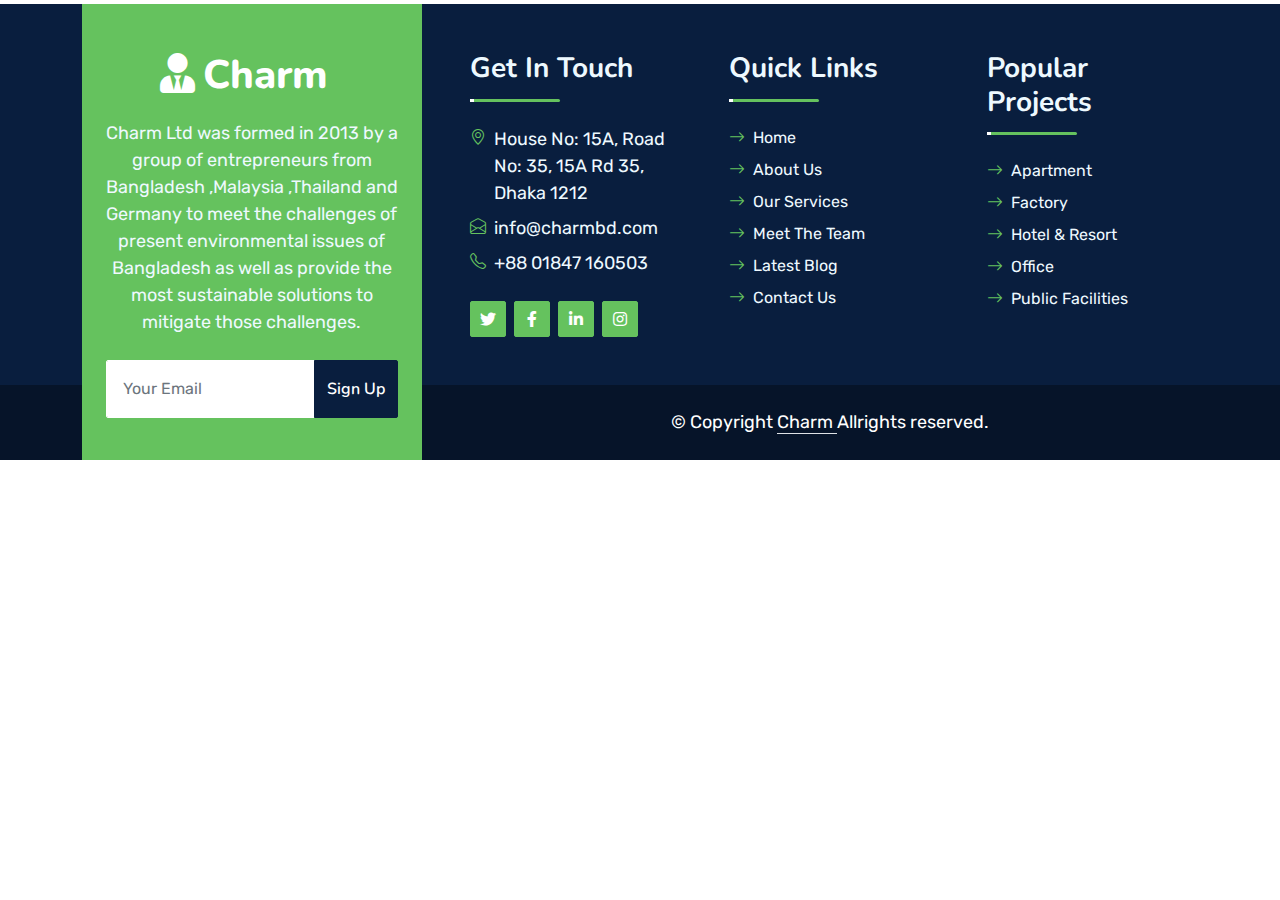
<file: global/footer.html>
<!DOCTYPE html>
<html lang="en">

<head>
    <meta charset="utf-8">
    <title>Charm About</title>
    <meta content="width=device-width, initial-scale=1.0" name="viewport">
    <meta content="" name="keywords">
    <meta content="" name="description">
    <!-- Favicon -->
    <link href="img/favicon.ico" rel="icon">
    <!-- Google Web Fonts -->
    <link rel="preconnect" href="https://fonts.googleapis.com">
    <link rel="preconnect" href="https://fonts.gstatic.com" crossorigin>
    <link href="https://fonts.googleapis.com/css2?family=Nunito:wght@400;600;700;800&family=Rubik:wght@400;500;600;700&display=swap" rel="stylesheet">
    <!-- Icon Font Stylesheet -->
    <link href="https://cdnjs.cloudflare.com/ajax/libs/font-awesome/5.10.0/css/all.min.css" rel="stylesheet">
    <link href="https://cdn.jsdelivr.net/npm/bootstrap-icons@1.4.1/font/bootstrap-icons.css" rel="stylesheet">
    <!-- Libraries Stylesheet -->
    <link href="../lib/owlcarousel/assets/owl.carousel.min.css" rel="stylesheet">
    <link href="../lib/animate/animate.min.css" rel="stylesheet">
    <!-- Customized Bootstrap Stylesheet -->
    <link href="../css/bootstrap.min.css" rel="stylesheet">
    <!-- Template Stylesheet -->
    <link href="../style.css" rel="stylesheet">
</head>

<body>
    <!-- Spinner Start -->
    <div id="spinner" class="show bg-white position-fixed translate-middle w-100 vh-100 top-50 start-50 d-flex align-items-center justify-content-center">
        <div class="spinner"></div>
    </div>
    <!-- Spinner End -->

    <!-- Footer Start -->
    <div class="container-fluid bg-dark text-light mt-1 wow fadeInUp" data-wow-delay="0.1s">
        <div class="container">
            <div class="row gx-5">
                <div class="col-lg-4 col-md-6 footer-about">
                    <div class="d-flex flex-column align-items-center justify-content-center text-center h-100 bg-primary p-4">
                        <a href="../index.html" class="navbar-brand">
                            <h1 class="m-0 text-white"><i class="fa fa-user-tie me-2"></i>Charm</h1>
                        </a>
                        <p class="mt-3 mb-4">Charm Ltd was formed in 2013 by a group of entrepreneurs from Bangladesh ,Malaysia ,Thailand and Germany to meet the challenges of present environmental issues of Bangladesh as well as provide the most sustainable solutions to mitigate those challenges.</p>
                        <form action="">
                            <div class="input-group">
                                <input type="text" class="form-control border-white p-3" placeholder="Your Email">
                                <button class="btn btn-dark">Sign Up</button>
                            </div>
                        </form>
                    </div>
                </div>
                
                <div class="col-lg-8 col-md-6">
                    <div class="row gx-5">
                        <div class="col-lg-4 col-md-12 pt-5 mb-5">
                            <div class="section-title section-title-sm position-relative pb-3 mb-4">
                                <h3 class="text-light mb-0">Get In Touch</h3>
                            </div>
                            <div class="d-flex mb-2">
                                <i class="bi bi-geo-alt text-primary me-2"></i>
                                <p class="mb-0">House No: 15A, Road No: 35, 15A Rd 35, Dhaka 1212</p>
                            </div>
                            <div class="d-flex mb-2">
                                <i class="bi bi-envelope-open text-primary me-2"></i>
                                <p class="mb-0">info@charmbd.com</p>
                            </div>
                            <div class="d-flex mb-2">
                                <i class="bi bi-telephone text-primary me-2"></i>
                                <p class="mb-0">+88 01847 160503</p>
                            </div>
                            <div class="d-flex mt-4">
                                <a class="btn btn-primary btn-square me-2" href="#"><i class="fab fa-twitter fw-normal"></i></a>
                                <a class="btn btn-primary btn-square me-2" href="#"><i class="fab fa-facebook-f fw-normal"></i></a>
                                <a class="btn btn-primary btn-square me-2" href="#"><i class="fab fa-linkedin-in fw-normal"></i></a>
                                <a class="btn btn-primary btn-square" href="#"><i class="fab fa-instagram fw-normal"></i></a>
                            </div>
                        </div>
                        <div class="col-lg-4 col-md-12 pt-0 pt-lg-5 mb-5">
                            <div class="section-title section-title-sm position-relative pb-3 mb-4">
                                <h3 class="text-light mb-0">Quick Links</h3>
                            </div>
                            <div class="link-animated d-flex flex-column justify-content-start">
                                <a class="text-light mb-2" href="../index.html"><i class="bi bi-arrow-right text-primary me-2"></i>Home</a>
                                <a class="text-light mb-2" href="../about.html"><i class="bi bi-arrow-right text-primary me-2"></i>About Us</a>
                                <a class="text-light mb-2" href="../services.html"><i class="bi bi-arrow-right text-primary me-2"></i>Our Services</a>
                                <a class="text-light mb-2" href="../team.html"><i class="bi bi-arrow-right text-primary me-2"></i>Meet The Team</a>
                                <a class="text-light mb-2" href="../blog.html"><i class="bi bi-arrow-right text-primary me-2"></i>Latest Blog</a>
                                <a class="text-light" href="../contact.html"><i class="bi bi-arrow-right text-primary me-2"></i>Contact Us</a>
                            </div>
                        </div>
                        <div class="col-lg-4 col-md-12 pt-0 pt-lg-5 mb-5">
                            <div class="section-title section-title-sm position-relative pb-3 mb-4">
                                <h3 class="text-light mb-0">Popular Projects</h3>
                            </div>
                            <div class="link-animated d-flex flex-column justify-content-start">
                                <a class="text-light mb-2" href="../project/apartment.html"><i class="bi bi-arrow-right text-primary me-2"></i>Apartment</a>
                                <a class="text-light mb-2" href="../project/factory.html"><i class="bi bi-arrow-right text-primary me-2"></i>Factory</a>
                                <a class="text-light mb-2" href="../project/hotel-resort.html"><i class="bi bi-arrow-right text-primary me-2"></i>Hotel & Resort</a>
                                <a class="text-light mb-2" href="../project/office.html"><i class="bi bi-arrow-right text-primary me-2"></i>Office</a>
                                <a class="text-light mb-2" href="../project/public-facilities.html"><i class="bi bi-arrow-right text-primary me-2"></i>Public Facilities</a>
                            </div>
                        </div>
                    </div>
                </div>
            </div>
        </div>
    </div>
    <div class="container-fluid text-white" style="background: #061429;">
        <div class="container text-center">
            <div class="row justify-content-end">
                <div class="col-lg-8 col-md-6">
                    <div class="d-flex align-items-center justify-content-center" style="height: 75px;">
                        <p class="mb-0">&copy; Copyright <a class="text-white border-bottom" href="#"> Charm </a> Allrights reserved.</p>
                    </div>
                </div>
            </div>
        </div>
    </div>
    <!-- Footer End -->


    <!-- Back to Top -->
    <a href="#" class="btn btn-lg btn-primary btn-lg-square rounded back-to-top"><i class="bi bi-arrow-up"></i></a>


    <!-- JavaScript Libraries -->
    <script src="https://code.jquery.com/jquery-3.4.1.min.js"></script>
    <script src="https://cdn.jsdelivr.net/npm/bootstrap@5.0.0/dist/js/bootstrap.bundle.min.js"></script>
    <script src="../lib/wow/wow.min.js"></script>
    <script src="../lib/easing/easing.min.js"></script>
    <script src="../lib/waypoints/waypoints.min.js"></script>
    <script src="../lib/counterup/counterup.min.js"></script>
    <script src="../lib/owlcarousel/owl.carousel.min.js"></script>

    <!-- Template Javascript -->
    <script src="../js/main.js"></script>
</body>

</html>
</file>
<file: style.css>
/********** Template CSS **********/
:root {
    --secondary: #06A3DA;
    --primary: #65C25E;
    --light: #EEF9FF;
    --dark: #091E3E;
}


/*** Spinner ***/
.spinner {
    width: 40px;
    height: 40px;
    background: var(--primary);
    margin: 100px auto;
    -webkit-animation: sk-rotateplane 1.2s infinite ease-in-out;
    animation: sk-rotateplane 1.2s infinite ease-in-out;
}

@-webkit-keyframes sk-rotateplane {
    0% {
        -webkit-transform: perspective(120px)
    }
    50% {
        -webkit-transform: perspective(120px) rotateY(180deg)
    }
    100% {
        -webkit-transform: perspective(120px) rotateY(180deg) rotateX(180deg)
    }
}

@keyframes sk-rotateplane {
    0% {
        transform: perspective(120px) rotateX(0deg) rotateY(0deg);
        -webkit-transform: perspective(120px) rotateX(0deg) rotateY(0deg)
    }
    50% {
        transform: perspective(120px) rotateX(-180.1deg) rotateY(0deg);
        -webkit-transform: perspective(120px) rotateX(-180.1deg) rotateY(0deg)
    }
    100% {
        transform: perspective(120px) rotateX(-180deg) rotateY(-179.9deg);
        -webkit-transform: perspective(120px) rotateX(-180deg) rotateY(-179.9deg);
    }
}

#spinner {
    opacity: 0;
    visibility: hidden;
    transition: opacity .5s ease-out, visibility 0s linear .5s;
    z-index: 99999;
}

#spinner.show {
    transition: opacity .5s ease-out, visibility 0s linear 0s;
    visibility: visible;
    opacity: 1;
}


/*** Heading ***/
h1,
h2,
.fw-bold {
    font-weight: 800 !important;
}

h3,
h4,
.fw-semi-bold {
    font-weight: 700 !important;
}

h5,
h6,
.fw-medium {
    font-weight: 600 !important;
}

p{
    font-size: 18px;

}
/*** Button ***/
.btn {
    font-family: 'Nunito', sans-serif;
    font-weight: 600;
    transition: .5s;
}

.btn-primary,
.btn-secondary {
    color: #FFFFFF;
    box-shadow: inset 0 0 0 50px transparent;
}

.btn-primary:hover {
    box-shadow: inset 0 0 0 0 var(--primary);
    background: #17bb5c;
}

.btn-secondary:hover {
    box-shadow: inset 0 0 0 0 var(--secondary);
}

.btn-square {
    width: 36px;
    height: 36px;
}

.btn-sm-square {
    width: 30px;
    height: 30px;
}

.btn-lg-square {
    width: 48px;
    height: 48px;
}

.btn-square,
.btn-sm-square,
.btn-lg-square {
    padding-left: 0;
    padding-right: 0;
    text-align: center;
}


/*** Navbar ***/
.navbar-dark{
    background: #fff;
}

.navbar-dark .navbar-nav .nav-link {
    font-family: 'Nunito', sans-serif;
    position: relative;
    margin-left: 25px;
    padding: 35px 0;
    /* color: #FFFFFF; */
    color: var(--dark);
    font-size: 18px;
    font-weight: 600;
    outline: none;
    transition: .5s;
}

.sticky-top.navbar-dark .navbar-nav .nav-link {
    padding: 20px 0;
    color: var(--dark);

}

.navbar-dark .navbar-nav .nav-link:hover,
.navbar-dark .navbar-nav .nav-link.active {
    color: var(--primary);
}

.navbar-dark .navbar-brand img {
    width: 170px;

}

.navbar-dark .navbar-toggler {
    color: var(--primary) !important;
    border-color: var(--primary) !important;
}

@media (max-width: 991.98px) {
    .sticky-top.navbar-dark {
        position: relative;
        background: #FFFFFF;
    }

    .navbar-dark .navbar-nav .nav-link,
    .navbar-dark .navbar-nav .nav-link.show,
    .sticky-top.navbar-dark .navbar-nav .nav-link {
        padding: 10px 0;
        color: var(--dark);
    }


}

@media (min-width: 992px) {
    .navbar-dark {
        position: absolute;
        width: 100%;
        top: 0;
        left: 0;
        border-bottom: 1px solid rgba(256, 256, 256, .1);
        z-index: 999;
    }
    
    .sticky-top.navbar-dark {
        position: fixed;
        background: #FFFFFF;
    }

    .navbar-dark .navbar-nav .nav-link::before {
        position: absolute;
        content: "";
        width: 0;
        height: 2px;
        bottom: -1px;
        left: 50%;
        background: var(--primary);
        transition: .5s;
    }

    .navbar-dark .navbar-nav .nav-link:hover::before,
    .navbar-dark .navbar-nav .nav-link.active::before {
        width: 100%;
        left: 0;
    }

    .navbar-dark .navbar-nav .nav-link.nav-contact::before {
        display: none;
    }


}
.navbar-dark .navbar-nav .show>.nav-link, .navbar-dark .navbar-nav .nav-link.active{
    color: var(--dark);
}
/* ====================================================================================== */
/* Sub Dropdown Menu Styles */

.dropdown-submenu {
    position: relative;
    
}

.dropdown-submenu .dropdown-menu {
    top: 0;
    left: 100%;
    margin-top: -1px;
    margin-left: 0.1rem;
    display: none;
 
}

/* Show submenu on hover */
@media (min-width: 992px) {
    .dropdown-submenu:hover > .dropdown-menu {
        display: block;
    }
    

/* ======================================================================================= */
/*** Carousel ***/
.carousel-caption {
    top: 0;
    left: 0;
    right: 0;
    bottom: 0;
    background: rgba(9, 30, 62, .7);
    z-index: 1;
}

@media (max-width: 576px) {
    .carousel-caption h5 {
        font-size: 14px;
        font-weight: 500 !important;
    }

    .carousel-caption h1 {
        font-size: 30px;
        font-weight: 600 !important;
    }
}

.carousel-control-prev,
.carousel-control-next {
    width: 10%;
}

.carousel-control-prev-icon,
.carousel-control-next-icon {
    width: 3rem;
    height: 3rem;
}


/*** Section Title ***/
.section-title::before {
    position: absolute;
    content: "";
    width: 150px;
    height: 5px;
    left: 0;
    bottom: 0;
    background: var(--primary);
    border-radius: 2px;
}

.section-title.text-center::before {
    left: 50%;
    margin-left: -75px;
}

.section-title.section-title-sm::before {
    width: 90px;
    height: 3px;
}

.section-title::after {
    position: absolute;
    content: "";
    width: 6px;
    height: 5px;
    bottom: 0px;
    background: #FFFFFF;
    -webkit-animation: section-title-run 5s infinite linear;
    animation: section-title-run 5s infinite linear;
}

.section-title.section-title-sm::after {
    width: 4px;
    height: 3px;
}

.section-title.text-center::after {
    -webkit-animation: section-title-run-center 5s infinite linear;
    animation: section-title-run-center 5s infinite linear;
}

.section-title.section-title-sm::after {
    -webkit-animation: section-title-run-sm 5s infinite linear;
    animation: section-title-run-sm 5s infinite linear;
}

@-webkit-keyframes section-title-run {
    0% {left: 0; } 50% { left : 145px; } 100% { left: 0; }
}

@-webkit-keyframes section-title-run-center {
    0% { left: 50%; margin-left: -75px; } 50% { left : 50%; margin-left: 45px; } 100% { left: 50%; margin-left: -75px; }
}

@-webkit-keyframes section-title-run-sm {
    0% {left: 0; } 50% { left : 85px; } 100% { left: 0; }
}


/*** Service ***/
.service-item {
    position: relative;
    height: 300px;
    padding: 0 30px;
    transition: .5s;
}

.service-item .service-icon {
    margin-bottom: 30px;
    width: 60px;
    height: 60px;
    display: flex;
    align-items: center;
    justify-content: center;
    background: var(--primary);
    border-radius: 2px;
    transform: rotate(-45deg);
}

.service-item .service-icon i {
    transform: rotate(45deg);
}

.service-item a.btn {
    position: absolute;
    width: 60px;
    bottom: -48px;
    left: 50%;
    margin-left: -30px;
    opacity: 0;
}

.service-item:hover a.btn {
    bottom: -24px;
    opacity: 1;
}


/*** Testimonial ***/
.testimonial-carousel .owl-dots {
    margin-top: 15px;
    display: flex;
    align-items: flex-end;
    justify-content: center;
}

.testimonial-carousel .owl-dot {
    position: relative;
    display: inline-block;
    margin: 0 5px;
    width: 15px;
    height: 15px;
    background: #DDDDDD;
    border-radius: 2px;
    transition: .5s;
}

.testimonial-carousel .owl-dot.active {
    width: 30px;
    background: var(--primary);
}

.testimonial-carousel .owl-item.center {
    position: relative;
    z-index: 1;
}

.testimonial-carousel .owl-item .testimonial-item {
    transition: .5s;
}

.testimonial-carousel .owl-item.center .testimonial-item {
    background: #FFFFFF !important;
    box-shadow: 0 0 30px #DDDDDD;
}


/*** Team ***/
.team-item {
    transition: .5s;
}

.team-social {
    position: absolute;
    width: 100%;
    height: 100%;
    top: 0;
    left: 0;
    display: flex;
    align-items: center;
    justify-content: center;
    transition: .5s;
}

.team-social a.btn {
    position: relative;
    margin: 0 3px;
    margin-top: 100px;
    opacity: 0;
}

.team-item:hover {
    box-shadow: 0 0 30px #DDDDDD;
}

.team-item:hover .team-social {
    background: rgba(9, 30, 62, .7);
}

.team-item:hover .team-social a.btn:first-child {
    opacity: 1;
    margin-top: 0;
    transition: .3s 0s;
}

.team-item:hover .team-social a.btn:nth-child(2) {
    opacity: 1;
    margin-top: 0;
    transition: .3s .05s;
}

.team-item:hover .team-social a.btn:nth-child(3) {
    opacity: 1;
    margin-top: 0;
    transition: .3s .1s;
}

.team-item:hover .team-social a.btn:nth-child(4) {
    opacity: 1;
    margin-top: 0;
    transition: .3s .15s;
}

.team-item .team-img img,
.blog-item .blog-img img  {
    transition: .5s;
}

.team-item:hover .team-img img,
.blog-item:hover .blog-img img {
    transform: scale(1.15);
}


/*** Miscellaneous ***/
@media (min-width: 991.98px) {
    .facts {
        position: relative;
        margin-top: -75px;
        z-index: 1;
    }
}

.back-to-top {
    position: fixed;
    display: none;
    right: 45px;
    bottom: 45px;
    z-index: 99;
}

.bg-header {
    background: linear-gradient(rgba(9, 30, 62, .7), rgba(9, 30, 62, .7)), url(../img/1660-450.jpg) center center no-repeat;
    background-size: cover;
}

.link-animated a {
    transition: .5s;
}

.link-animated a:hover {
    padding-left: 10px;
}

@media (min-width: 767.98px) {
    .footer-about {
        margin-bottom: -75px;
    }
}
}
</file>
